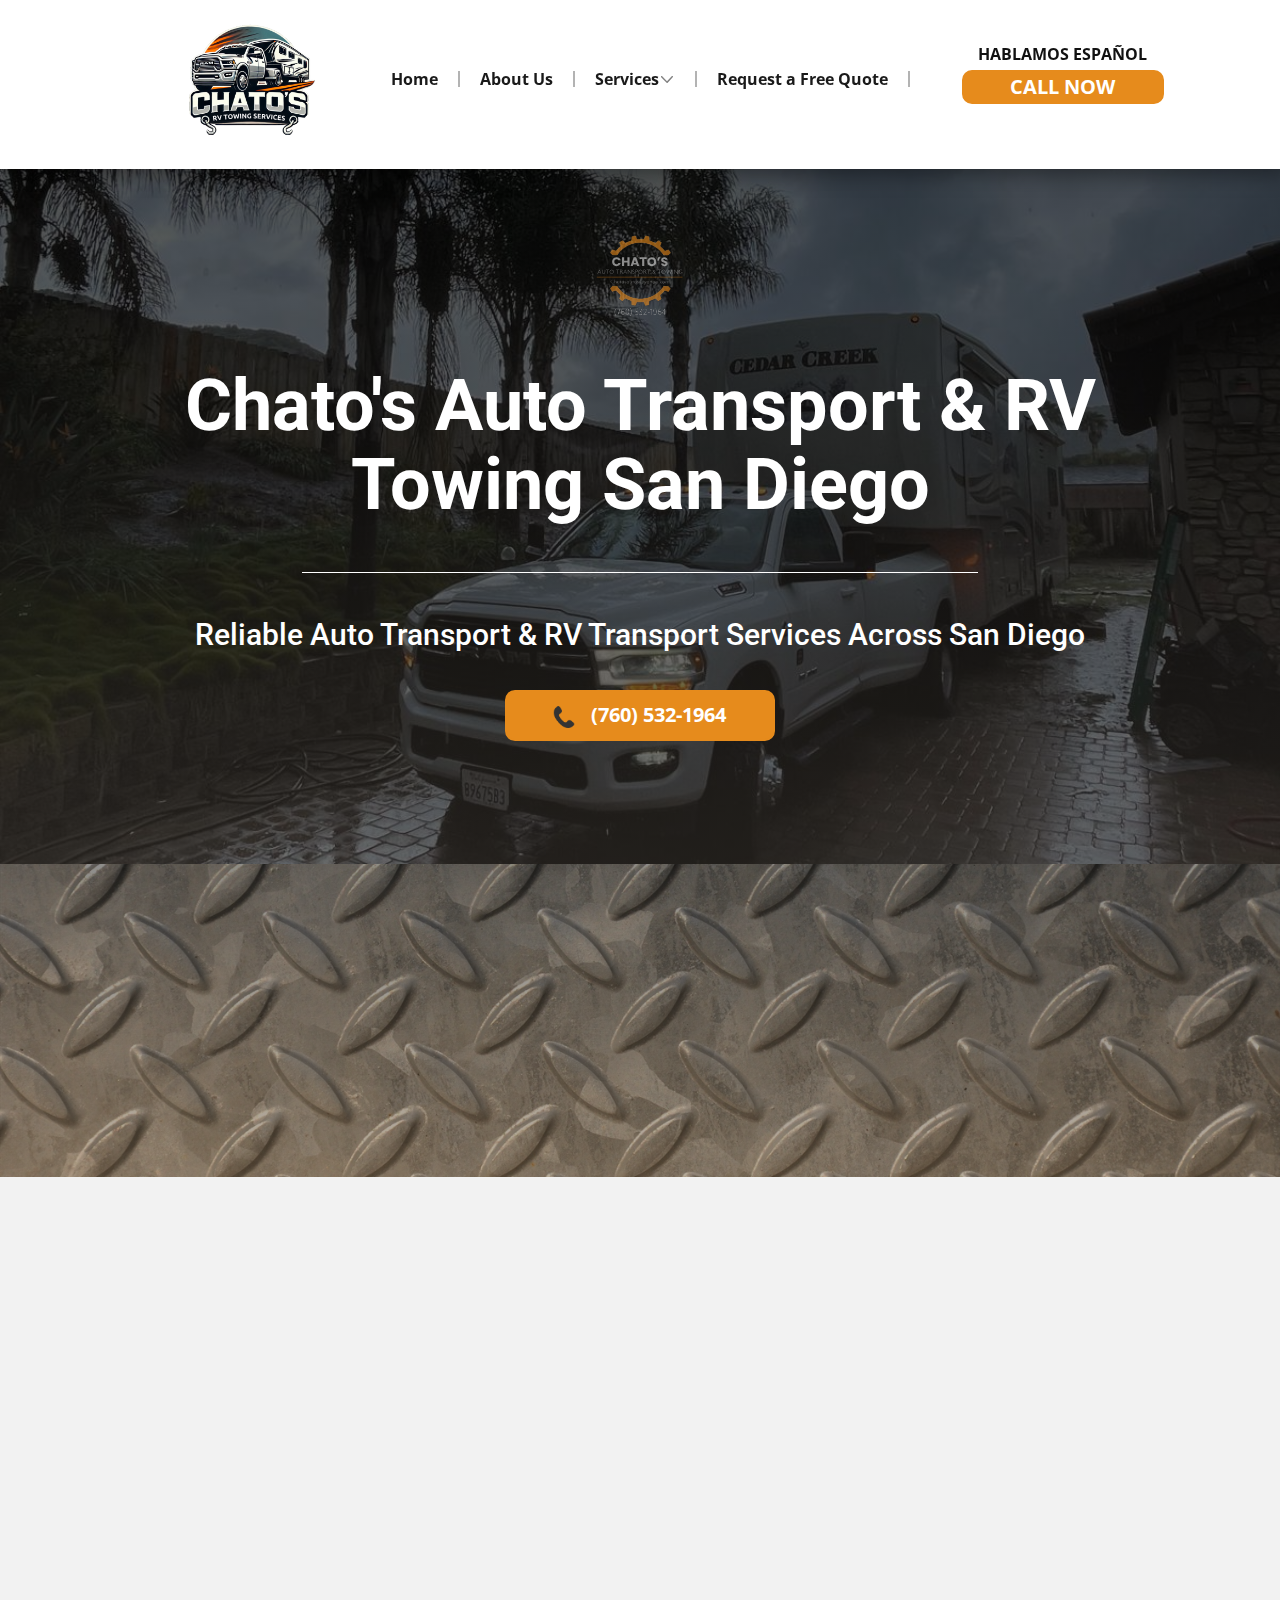
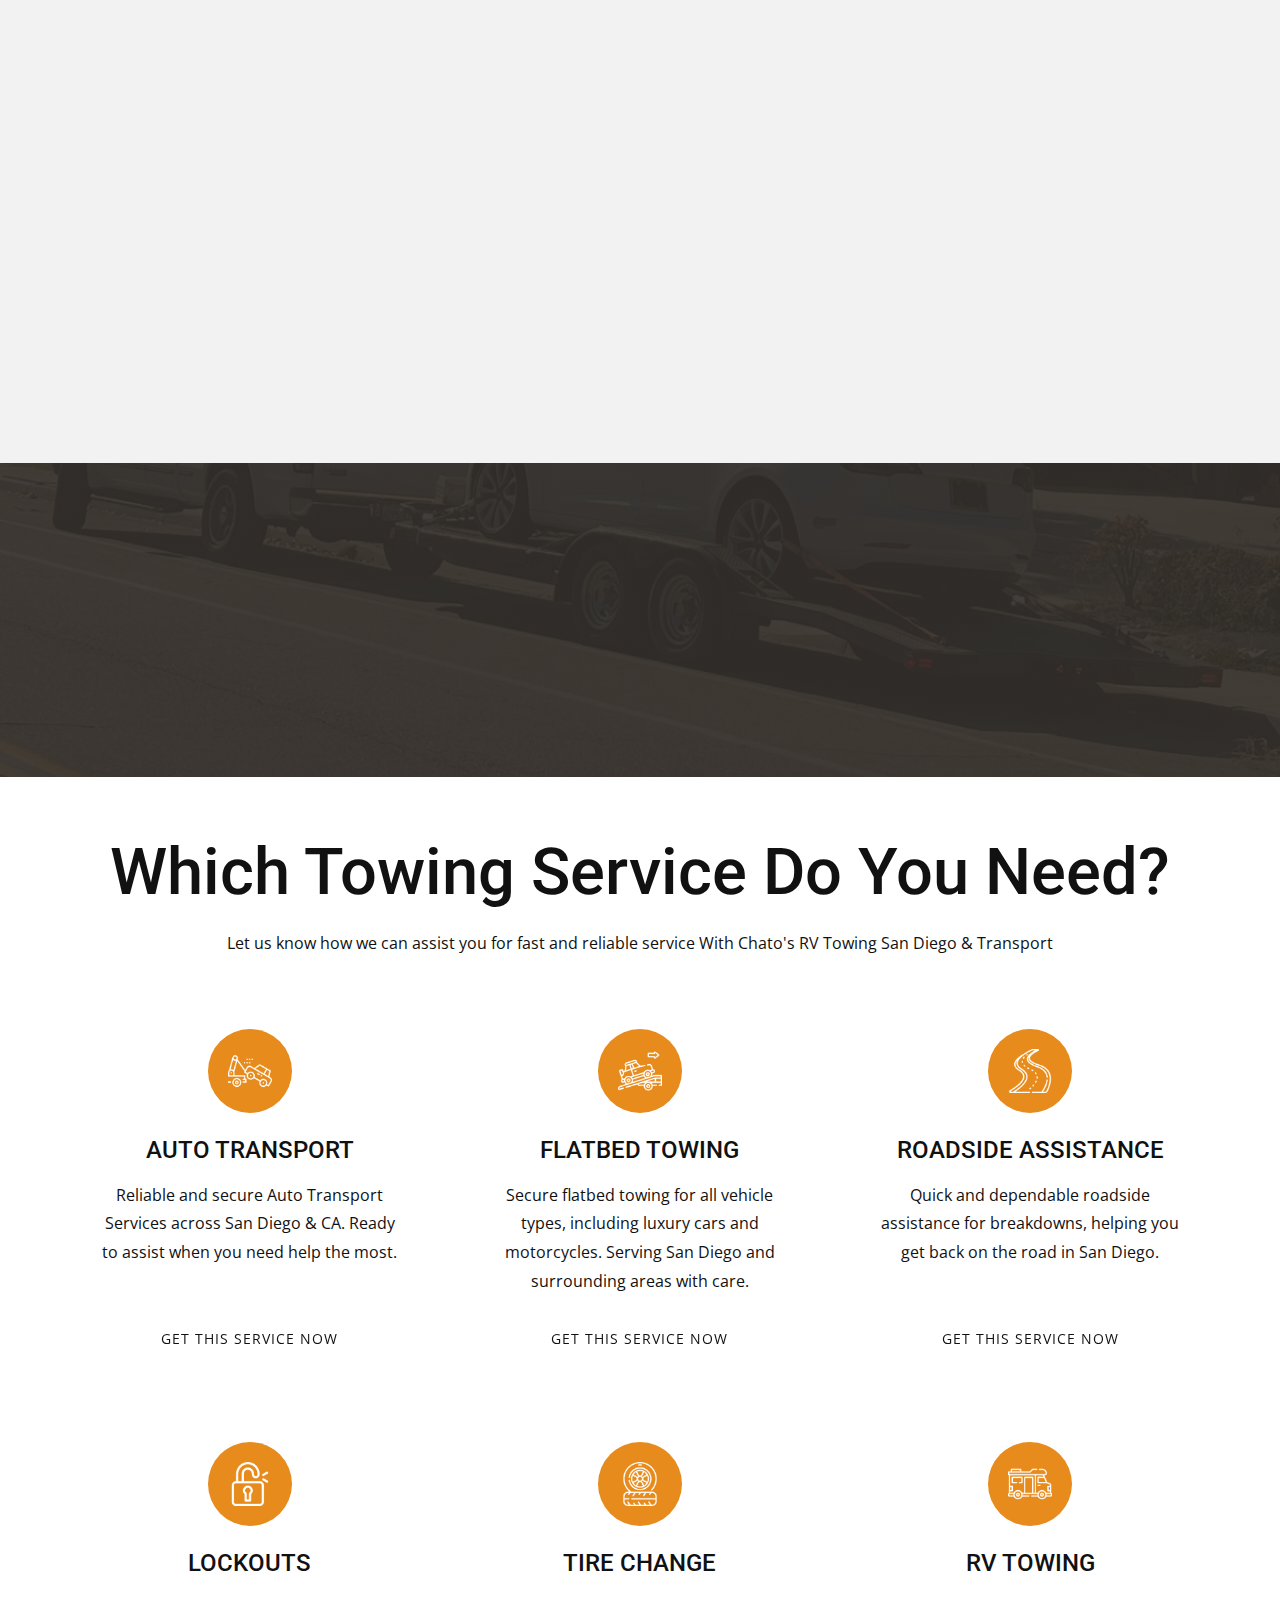
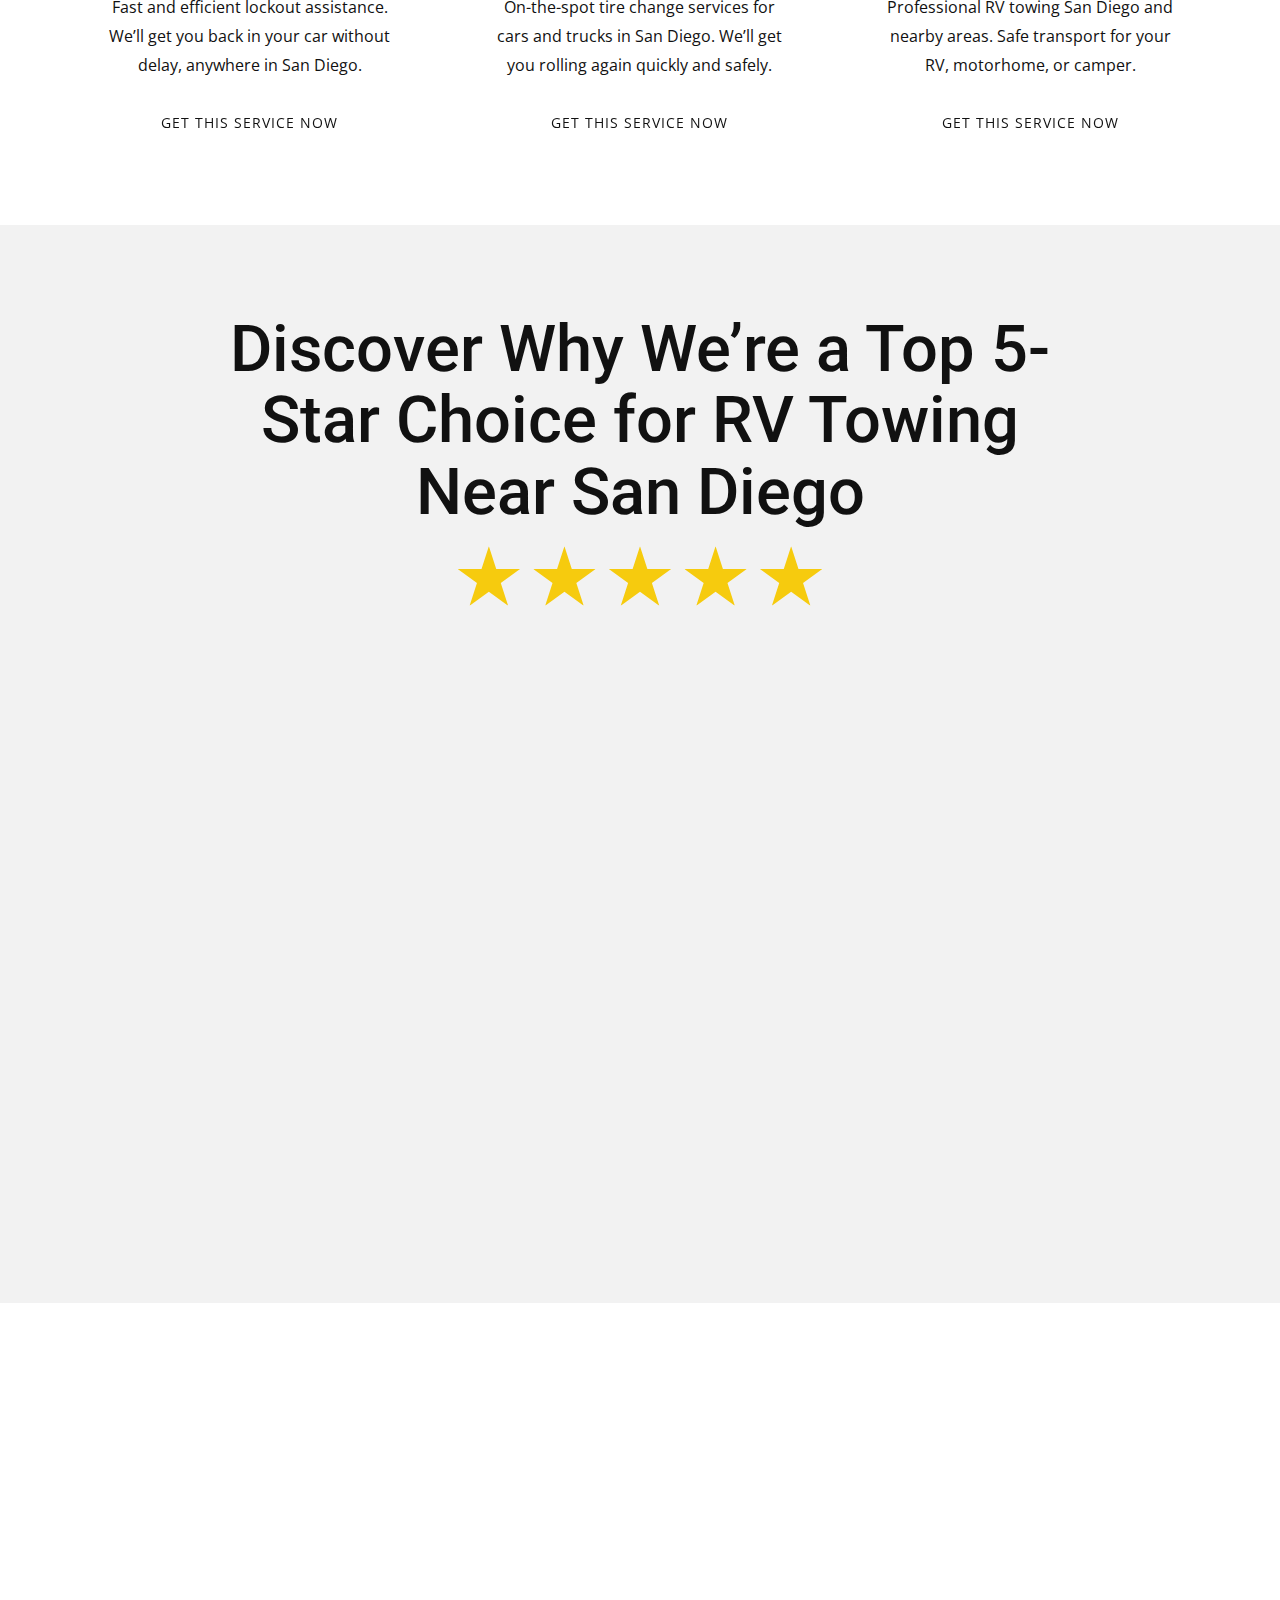
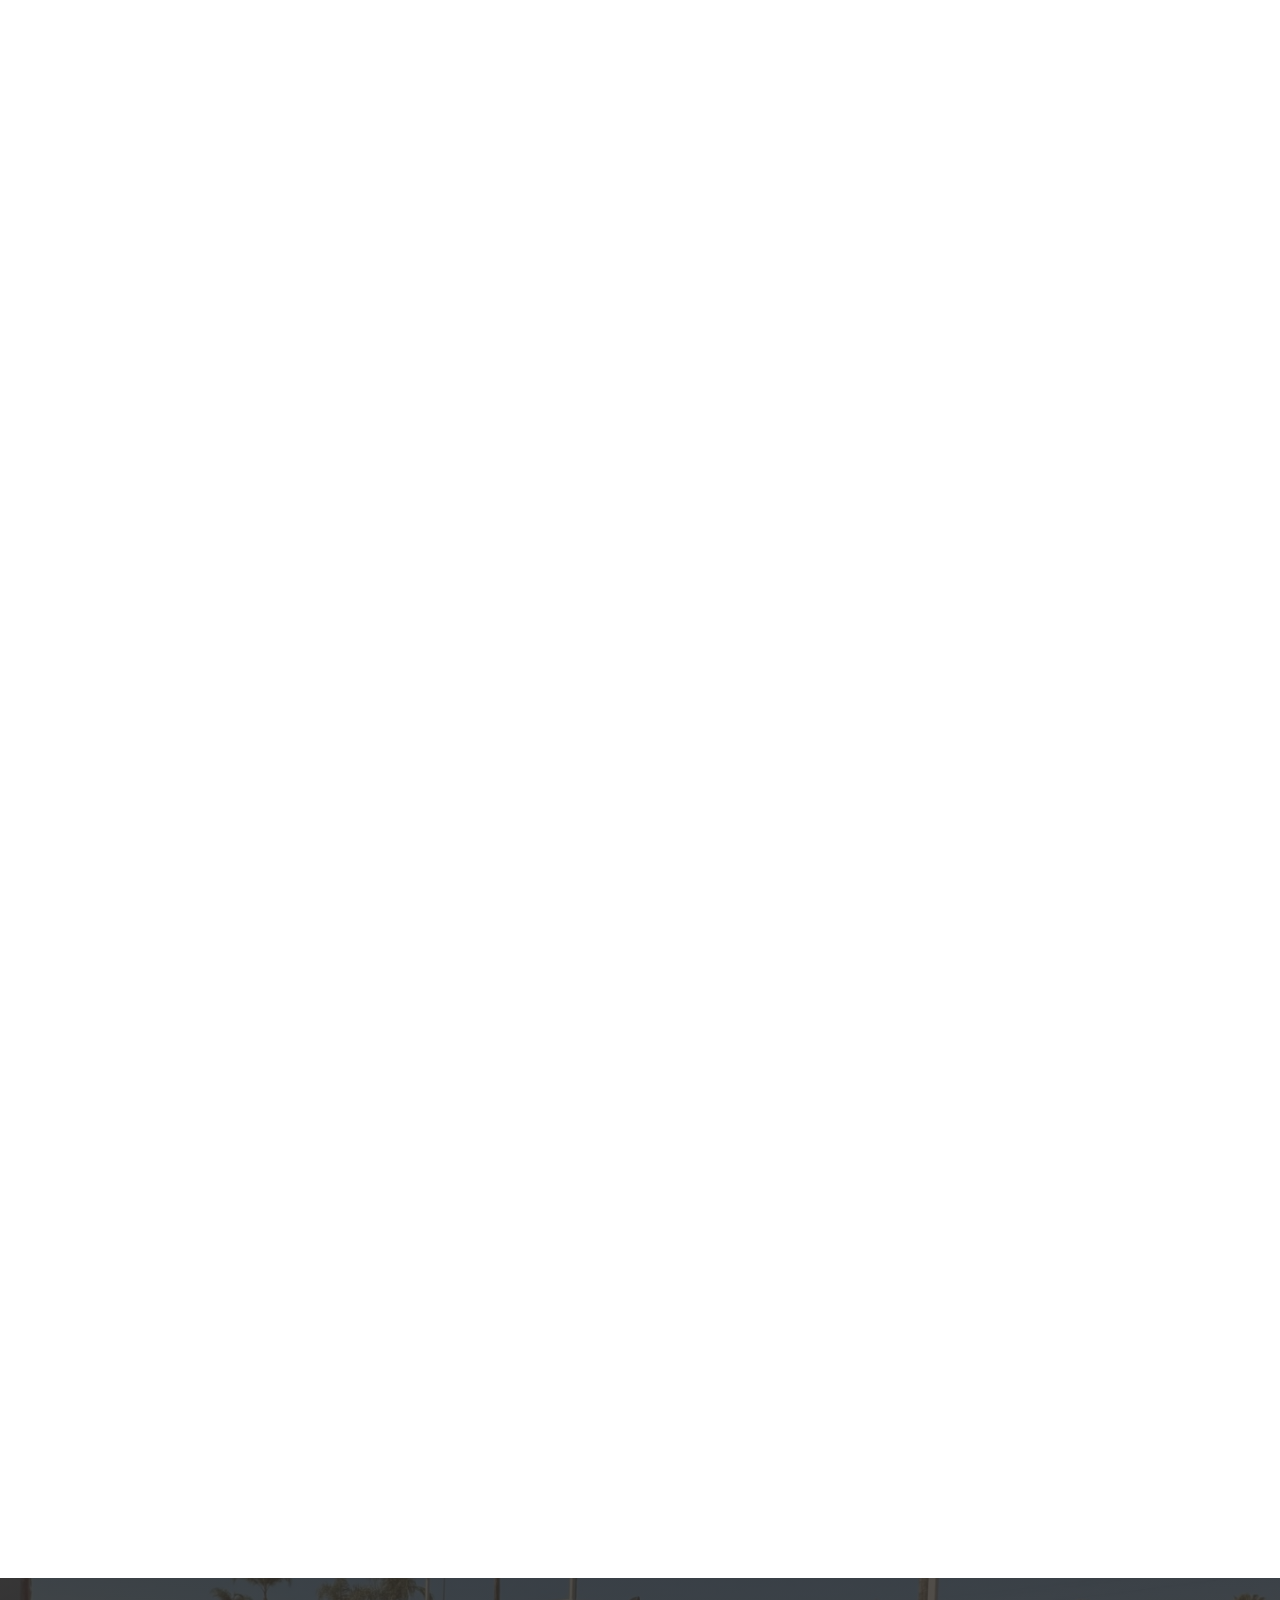
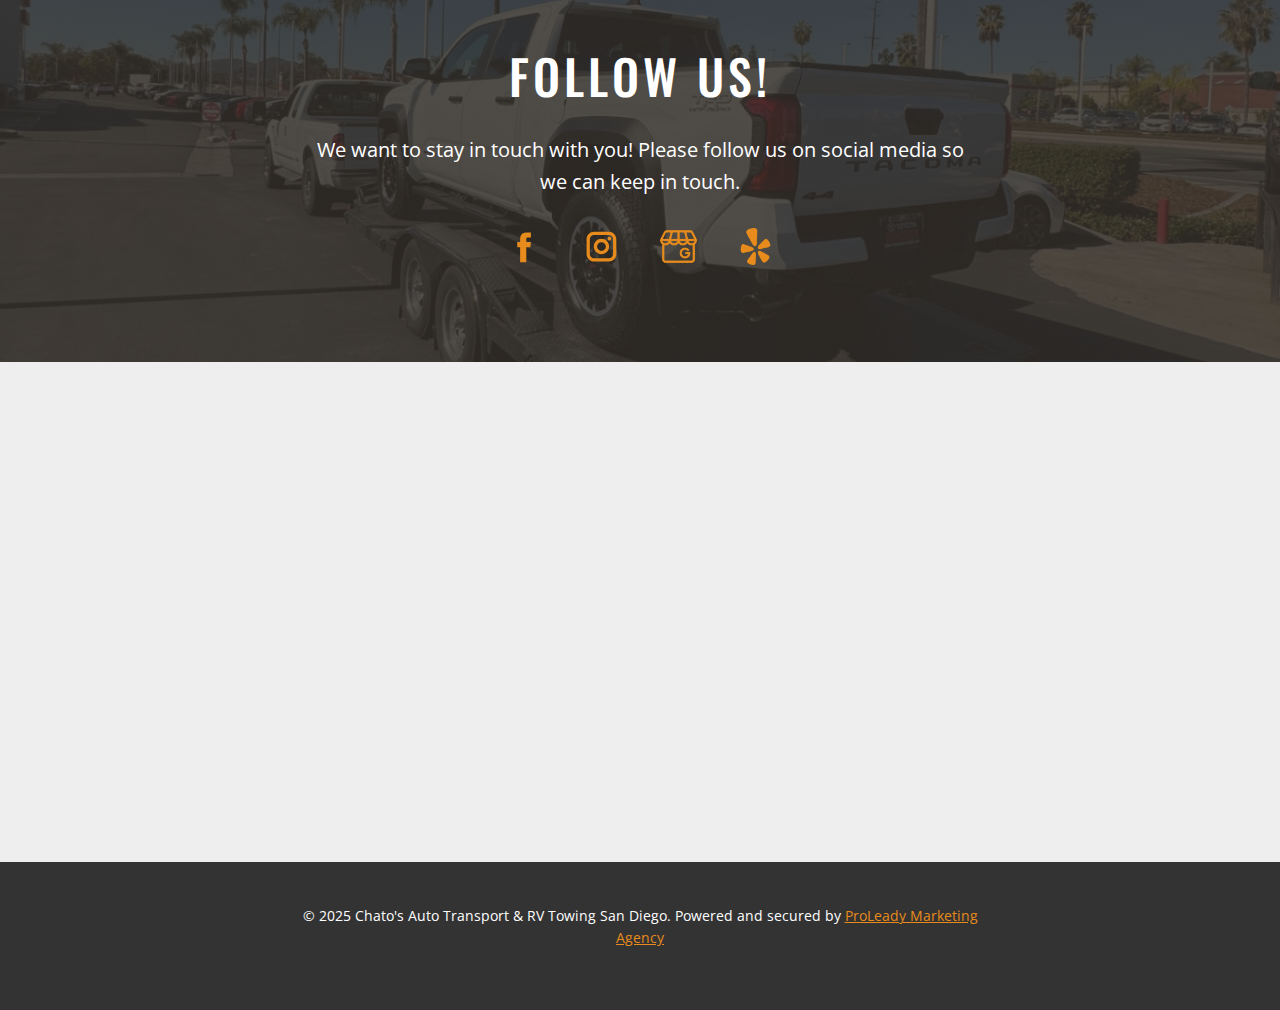
<file: index.html>
<!DOCTYPE html>
<html style="font-size: 16px;" lang="en-US"><head>
    <meta name="viewport" content="width=device-width, initial-scale=1.0">
    <meta charset="utf-8">
    <meta name="keywords" content="Chatos Towing San Diego, Chatos Auto Transport and RV Towing, Towing San Diego, RV Towing San Diego, rv mover san diego, rv towing sd, Auto Transport San Diego, Boat Towing San Diego, Emergency Towing San Diego, Local Towing Services, Roadside Assistance San Diego, RV Transport San Diego, Boat Transport San Diego, Car Towing San Diego, 24/7 Towing San Diego, Affordable Towing Services, Fast Towing San Diego, Motorhome Towing San Diego, Vehicle Towing San Diego, Emergency Roadside Assistance San Diego">
    <meta name="description" content="Need RV Towing in San Diego Or Auto Transport? Call Chatos Auto Transport And RV Towing San Diego at (760) 532-1964 for fast, secure transport for cars, RVs, and boats. Trusted SD local experts!">
    <title>Chatos Auto and RV Towing</title>
<script>
    function gdprConfirmed() {
        return true;
    }
    if (gdprConfirmed()) {
    document.write("\
    <!-- Google Tag Manager -->\
    <gascript>(function(w,d,s,l,i){w[l]=w[l]||[];w[l].push({'gtm.start':\
    new Date().getTime(),event:'gtm.js'});var f=d.getElementsByTagName(s)[0],\
    j=d.createElement(s),dl=l!='dataLayer'?'&l='+l:'';j.async=true;j.src=\
    'https://www.googletagmanager.com/gtm.js?id='+i+dl;f.parentNode.insertBefore(j,f);\
    })(window,document,'script','dataLayer','GTM-WKH4VDNV');</gascript>\
    <!-- End Google Tag Manager -->\
    ".replace(/gascript/g, 'script'));
    }
    </script>
    <link rel="stylesheet" href="nicepage.css" media="screen">
<link rel="stylesheet" href="index.css" media="screen">
    <script class="u-script" type="text/javascript" src="jquery.js" defer=""></script>
    <script class="u-script" type="text/javascript" src="nicepage.js" defer=""></script>
    <meta name="generator" content="ProLeady Agency By Bruce Arias">
    <meta name="referrer" content="origin">
    <meta property="og:title" content="Chatos Auto Transport and RV Towing">
    <meta property="og:description" content="Need Towing in San Diego? Chatos Auto Transport and RV Towing Delivers Fast, Reliable Towing for RVs, Cars, and Boats – Anytime, Anywhere
">
    <meta property="og:image" content="https://www.chatosrvtowingsd.com/images/WhatsAppImage2025-01-27at8.12.29AM.jpeg">
    <meta property="og:url" content="https://www.chatosrvtowingsd.com">
    <link rel="icon" href="images/favicon.png">
    
    
    
    
    
    
    
    
    
    
    
    <link id="u-page-google-font" rel="stylesheet" href="https://fonts.googleapis.com/css2?display=swap&amp;family=Roboto:ital,wght@0,100;0,200;0,300;0,400;0,500;0,600;0,700;0,800;0,900;1,100;1,200;1,300;1,400;1,500;1,600;1,700;1,800;1,900&amp;family=Open+Sans:ital,wght@0,300;0,400;0,500;0,600;0,700;0,800;1,300;1,400;1,500;1,600;1,700;1,800&amp;family=Ubuntu:ital,wght@0,300;0,400;0,500;0,700;1,300;1,400;1,500;1,700&amp;family=Oswald:wght@200;300;400;500;600;700">
    <script type="application/ld+json">{
		"@context": "http://schema.org",
		"@type": "Organization",
		"name": "Chatos Auto and RV Towing SD"
}</script>
    <meta name="theme-color" content="#e68b1c">
    <meta property="og:type" content="website">
  <script async="" src="https://www.googletagmanager.com/gtag/js?id=AW-16819927573"></script>
<script>
  window.dataLayer = window.dataLayer || [];
  function gtag(){dataLayer.push(arguments);}
  gtag('js', new Date());

  gtag('config', 'AW-16819927573');
</script>

<script>
  gtag('config', 'AW-16819927573/d32PCKyOvZkaEJX0rtQ-', {
    'phone_conversion_number': '(760) 532-1964'
  });
</script>


<script>(function(w,d,s,l,i){w[l]=w[l]||[];w[l].push({'gtm.start':
new Date().getTime(),event:'gtm.js'});var f=d.getElementsByTagName(s)[0],
j=d.createElement(s),dl=l!='dataLayer'?'&l='+l:'';j.async=true;j.src=
'https://www.googletagmanager.com/gtm.js?id='+i+dl;f.parentNode.insertBefore(j,f);
})(window,document,'script','dataLayer','GTM-WKH4VDNV');</script>

<script async="" src="https://www.googletagmanager.com/gtag/js?id=G-QWQ6XN5SZ8"></script>
<script>
  window.dataLayer = window.dataLayer || [];
  function gtag(){dataLayer.push(arguments);}
  gtag('js', new Date());

  gtag('config', 'G-QWQ6XN5SZ8');
</script>

<script type="application/ld+json">
{
  "@context": "https://schema.org",
  "@type": "LocalBusiness",
  "name": "Chato's Auto Transport & RV Towing",
  "image": "https://assets.nicepagecdn.com/a7c29543/6403542/images/IMG_0749.jpg", 
  "url": "https://chatosrvtowingsd.com",
  "telephone": "+17605321964",
  "address": {
    "@type": "PostalAddress",
    "streetAddress": "1572 Bear Valley Pkwy",
    "addressLocality": "Escondido",
    "addressRegion": "CA",
    "postalCode": "92027",
    "addressCountry": "US"
  },
  "geo": {
    "@type": "GeoCoordinates",
    "latitude": "33.117883",
    "longitude": "-117.086879"
  },
  "openingHours": "Mo-Su 08:00-20:00",
  "priceRange": "$",
  "areaServed": ["San Diego, CA", "Escondido, CA"],
  "description": "Chato's Auto Transport & RV Towing offers reliable towing services in San Diego, specializing in RV towing, auto transport, and roadside assistance.",
  "makesOffer": [
    {
      "@type": "Offer",
      "name": "RV Towing",
      "description": "Professional RV towing services in San Diego and surrounding areas.",
      "price": "Call for a quote"
    },
    {
      "@type": "Offer",
      "name": "Auto Transport",
      "description": "Safe and reliable auto transport services in Escondido and San Diego.",
      "price": "Call for a quote"
    },
    {
      "@type": "Offer",
      "name": "Roadside Assistance",
      "description": "24/7 emergency roadside assistance, including towing and jump-start services.",
      "price": "Call for a quote"
    }
  ]
}
</script>

<meta data-intl-tel-input-cdn-path="intlTelInput/"></head>
  <body data-home-page="Chatos-Auto-and-RV-Towing.html" data-home-page-title="Chatos Auto and RV Towing" data-path-to-root="./" data-include-products="false" class="u-body u-clearfix u-white u-xl-mode" data-lang="en"><!-- Google Tag Manager (noscript) -->
    <noscript><iframe src="https://www.googletagmanager.com/ns.html?id=GTM-WKH4VDNV" height="0" width="0" style="display:none;visibility:hidden"></iframe></noscript>
<!-- End Google Tag Manager (noscript) --><header class="u-box-shadow u-clearfix u-header u-sticky u-sticky-2265 u-white u-header" id="sec-3fd7"><div class="u-clearfix u-sheet u-sheet-1">
        <img class="u-image u-image-contain u-image-default u-preserve-proportions u-image-1" src="images/CHATOS-1.svg" alt="Chatos Auto and RV Towing San Diego" data-image-width="500" data-image-height="500" data-href="./" data-page-id="6393945" title="Chatos Auto and RV Towing">
        <p class="u-align-center-xs u-text u-text-default u-text-1">HABLAMOS ESPAÑOL</p>
        <nav class="u-dropdown-icon u-menu u-menu-dropdown u-offcanvas u-menu-1" data-responsive-from="MD" role="navigation">
          <div class="menu-collapse" style="font-size: 1rem; letter-spacing: 0px; font-weight: 700;">
            <a class="u-button-style u-custom-active-border-color u-custom-active-color u-custom-border u-custom-border-color u-custom-borders u-custom-hover-border-color u-custom-hover-color u-custom-left-right-menu-spacing u-custom-padding-bottom u-custom-text-active-color u-custom-text-color u-custom-text-hover-color u-custom-top-bottom-menu-spacing u-hamburger-link u-nav-link u-text-active-palette-1-base u-text-hover-palette-2-base u-hamburger-link-1" href="#" tabindex="-1" aria-label="Open menu" aria-controls="2c40">
              <svg class="u-svg-link" viewBox="0 0 24 24"><use xlink:href="#menu-hamburger"></use></svg>
              <svg class="u-svg-content" version="1.1" id="menu-hamburger" viewBox="0 0 16 16" x="0px" y="0px" xmlns:xlink="http://www.w3.org/1999/xlink" xmlns="http://www.w3.org/2000/svg"><g><rect y="1" width="16" height="2"></rect><rect y="7" width="16" height="2"></rect><rect y="13" width="16" height="2"></rect>
</g></svg>
            </a>
          </div>
          <div class="u-custom-menu u-nav-container">
            <ul class="u-nav u-spacing-0 u-unstyled u-nav-1" role="menubar"><li role="none" class="u-nav-item"><a role="menuitem" class="u-border-2 u-border-active-grey-30 u-border-grey-30 u-border-hover-grey-30 u-border-no-bottom u-border-no-left u-border-no-top u-button-style u-nav-link u-text-active-palette-2-base u-text-grey-90 u-text-hover-palette-2-base" href="./" style="padding: 0px 20px;">Home</a>
</li><li role="none" class="u-nav-item"><a tabindex="-1" role="menuitem" class="u-border-2 u-border-active-grey-30 u-border-grey-30 u-border-hover-grey-30 u-border-no-bottom u-border-no-left u-border-no-top u-button-style u-nav-link u-text-active-palette-2-base u-text-grey-90 u-text-hover-palette-2-base" href="./#About-us" data-page-id="6393945" style="padding: 0px 20px;">About Us</a>
</li><li role="none" class="u-nav-item"><a tabindex="-1" role="menuitem" class="u-border-2 u-border-active-grey-30 u-border-grey-30 u-border-hover-grey-30 u-border-no-bottom u-border-no-left u-border-no-top u-button-style u-nav-link u-text-active-palette-2-base u-text-grey-90 u-text-hover-palette-2-base" href="./#Services" data-page-id="6393945" aria-haspopup="true" style="padding: 0px 20px;">Services</a><div class="u-nav-popup"><ul role="menu" class="u-border-2 u-border-grey-30 u-h-spacing-20 u-nav u-unstyled u-v-spacing-5" aria-label="Services menu"><li role="none" class="u-nav-item"><a tabindex="-1" role="menuitem" class="u-button-style u-hover-palette-1-base u-nav-link u-white" href="./#Services" data-page-id="6393945">RV Towing</a>
</li><li role="none" class="u-nav-item"><a role="menuitem" class="u-button-style u-hover-palette-1-base u-nav-link u-white" href="Auto-Transport-San-Diego.html">Auto Transport</a>
</li><li role="none" class="u-nav-item"><a tabindex="-1" role="menuitem" class="u-button-style u-hover-palette-1-base u-nav-link u-white" href="./#Services" data-page-id="6393945">Roadside Assistance</a>
</li></ul>
</div>
</li><li role="none" class="u-nav-item"><a tabindex="-1" role="menuitem" class="u-border-2 u-border-active-grey-30 u-border-grey-30 u-border-hover-grey-30 u-border-no-bottom u-border-no-left u-border-no-top u-button-style u-nav-link u-text-active-palette-2-base u-text-grey-90 u-text-hover-palette-2-base" href="https://chatosrvtowingsd.com/#Contact-us" style="padding: 0px 20px;">Request a Free Quote</a>
</li></ul>
          </div>
          <div class="u-custom-menu u-nav-container-collapse" id="2c40" role="region" aria-label="Menu panel">
            <div class="u-black u-container-style u-inner-container-layout u-opacity u-opacity-95 u-sidenav">
              <div class="u-inner-container-layout u-sidenav-overflow">
                <div class="u-menu-close" tabindex="-1" aria-label="Close menu"></div>
                <ul class="u-align-center u-nav u-popupmenu-items u-unstyled u-nav-3" role="menubar"><li role="none" class="u-nav-item"><a role="menuitem" class="u-button-style u-nav-link" href="./">Home</a>
</li><li role="none" class="u-nav-item"><a tabindex="-1" role="menuitem" class="u-button-style u-nav-link" href="./#About-us" data-page-id="6393945">About Us</a>
</li><li role="none" class="u-nav-item"><a tabindex="-1" role="menuitem" class="u-button-style u-nav-link" href="./#Services" data-page-id="6393945" aria-haspopup="true">Services</a><div class="u-nav-popup"><ul role="menu" class="u-border-2 u-border-grey-30 u-h-spacing-20 u-nav u-unstyled u-v-spacing-5" aria-label="Services menu"><li role="none" class="u-nav-item"><a tabindex="-1" role="menuitem" class="u-button-style u-nav-link" href="./#Services" data-page-id="6393945">RV Towing</a>
</li><li role="none" class="u-nav-item"><a role="menuitem" class="u-button-style u-nav-link" href="Auto-Transport-San-Diego.html">Auto Transport</a>
</li><li role="none" class="u-nav-item"><a tabindex="-1" role="menuitem" class="u-button-style u-nav-link" href="./#Services" data-page-id="6393945">Roadside Assistance</a>
</li></ul>
</div>
</li><li role="none" class="u-nav-item"><a tabindex="-1" role="menuitem" class="u-button-style u-nav-link" href="https://chatosrvtowingsd.com/#Contact-us">Request a Free Quote</a>
</li></ul>
              </div>
            </div>
            <div class="u-black u-menu-overlay u-opacity u-opacity-70"></div>
          </div>
          <style class="menu-style">@media (max-width: 939px) {
                    [data-responsive-from="MD"] .u-nav-container {
                        display: none;
                    }
                    [data-responsive-from="MD"] .menu-collapse {
                        display: block;
                    }
                }</style>
        </nav>
        <a href="tel:(760) 532-1964" class="infinite u-active-white u-align-left u-border-2 u-border-active-palette-2-base u-border-hover-palette-2-base u-border-palette-2-base u-btn u-btn-round u-button-style u-hover-white u-palette-2-base u-radius u-text-active-black u-text-body-alt-color u-text-hover-black u-btn-1" data-animation-name="pulse" data-animation-duration="1000" data-animation-delay="0" data-animation-direction="">CALL NOW</a>
      </div></header>
    <section class="u-align-center u-clearfix u-container-align-center u-gradient u-image u-section-1" id="sec-db91" data-image-width="1200" data-image-height="1600">
      <div class="u-clearfix u-sheet u-sheet-1">
        <img class="u-image u-image-circle u-image-contain u-opacity u-opacity-60 u-preserve-proportions u-image-1" src="images/ChatosLogo.svg" alt="chatos towing san diego" data-image-width="180" data-image-height="180">
        <h1 class="u-text u-text-body-alt-color u-text-default u-text-1"> Chato's Auto Transport &amp; RV Towing San Diego</h1>
        <div class="u-border-1 u-border-white u-expanded-width-xs u-line u-line-horizontal u-line-1"></div>
        <h2 class="u-text u-text-body-alt-color u-text-default u-text-2"> Reliable Auto Transport &amp; RV Transport Services Across San Diego</h2>
        <a href="tel:(760) 532-1964" class="u-active-white u-align-left u-border-2 u-border-active-palette-2-base u-border-hover-palette-2-base u-border-palette-2-base u-btn u-btn-round u-button-style u-hover-white u-palette-2-base u-radius u-text-active-black u-text-body-alt-color u-text-hover-black u-btn-1"><span class="u-file-icon u-icon u-text-grey-80 u-icon-1"><img src="images/1257-b772a60c.png" alt=""></span> (760) 532-1964
        </a>
        <div class="u-clearfix u-custom-html u-expanded-width u-custom-html-1">
          <script type="application/ld+json"> {
  "@context": "https://schema.org",
  "@type": "LocalBusiness",
  "name": "Chato's Auto Transport & RV Towing",
  "image": "https://chatosrvtowingsd.com/logo.png", 
  "url": "https://chatosrvtowingsd.com",
  "telephone": "+17605321964",
  "address": {
    "@type": "PostalAddress",
    "streetAddress": "1572 Bear Valley Pkwy",
    "addressLocality": "Escondido",
    "addressRegion": "CA",
    "postalCode": "92027",
    "addressCountry": "US"
  },
  "geo": {
    "@type": "GeoCoordinates",
    "latitude": "33.117883",
    "longitude": "-117.086879"
  },
  "openingHours": "Mo-Su 08:00-20:00",
  "priceRange": "$",
  "areaServed": ["San Diego, CA", "Escondido, CA"],
  "description": "Chato's Auto Transport & RV Towing offers reliable towing services in San Diego, specializing in RV towing, auto transport, and roadside assistance.",
  "makesOffer": [
    {
      "@type": "Offer",
      "name": "RV Towing",
      "description": "Professional RV towing services in San Diego and surrounding areas.",
      "price": "Call for a quote"
    },
    {
      "@type": "Offer",
      "name": "Auto Transport",
      "description": "Safe and reliable auto transport services in Escondido and San Diego.",
      "price": "Call for a quote"
    },
    {
      "@type": "Offer",
      "name": "Roadside Assistance",
      "description": "24/7 emergency roadside assistance, including towing and jump-start services.",
      "price": "Call for a quote"
    }
  ]
} </script>
        </div>
      </div>
    </section>
    <section class="u-clearfix u-container-align-center u-gradient u-image u-section-2" id="sec-622a" data-image-width="4288" data-image-height="2848">
      <div class="u-clearfix u-sheet u-sheet-1">
        <div class="u-expanded-width u-list u-list-1">
          <div class="u-repeater u-repeater-1">
            <div class="u-align-left u-container-align-left u-container-style u-list-item u-repeater-item u-shape-rectangle u-list-item-1" data-animation-name="customAnimationIn" data-animation-duration="250" data-animation-delay="100">
              <div class="u-container-layout u-similar-container u-container-layout-1"><span class="u-align-center u-file-icon u-icon u-text-white u-icon-1" data-animation-name="customAnimationIn" data-animation-duration="250" data-animation-delay="100"><img src="images/1433677-526f8196.png" alt=""></span>
                <h5 class="u-align-center u-text u-text-body-alt-color u-text-1">
                  <a class="u-active-none u-border-none u-btn u-button-link u-button-style u-hover-none u-none u-text-body-alt-color u-text-hover-palette-1-base u-btn-1" href="Auto-Transport-San-Diego.html" data-page-id="928930404" title="Auto Transport San Diego">Auto Transport San Diego </a>
                </h5>
                <p class="u-align-center u-text u-text-body-alt-color u-text-2"> Fast, reliable Auto transport in San Diego &amp; All around CA</p>
              </div>
            </div>
            <div class="u-align-left u-container-align-left u-container-style u-list-item u-repeater-item u-shape-rectangle u-list-item-2" data-animation-name="customAnimationIn" data-animation-duration="250" data-animation-delay="100">
              <div class="u-container-layout u-similar-container u-container-layout-2"><span class="u-align-center u-file-icon u-icon u-text-white u-icon-2" data-animation-name="customAnimationIn" data-animation-duration="250" data-animation-delay="100"><img src="images/3347830-998fc2ce.png" alt=""></span>
                <h5 class="u-align-center u-text u-text-body-alt-color u-text-3">Flatbed Towing </h5>
                <p class="u-align-center u-text u-text-body-alt-color u-text-4"> Secure flatbed towing for all vehicle types across SoCal.<br>
                </p>
              </div>
            </div>
            <div class="u-align-left u-container-align-left u-container-style u-list-item u-repeater-item u-shape-rectangle u-list-item-3" data-animation-name="customAnimationIn" data-animation-duration="250" data-animation-delay="100">
              <div class="u-container-layout u-similar-container u-container-layout-3"><span class="u-align-center u-file-icon u-icon u-text-white u-icon-3" data-animation-name="customAnimationIn" data-animation-duration="250" data-animation-delay="100"><img src="images/465148-520fde67.png" alt=""></span>
                <h5 class="u-align-center u-text u-text-body-alt-color u-text-5">Roadside Assistance</h5>
                <p class="u-align-center u-text u-text-body-alt-color u-text-6"> Quick roadside help for flat tires, lockouts, and more in San Diego&nbsp;<br>
                </p>
              </div>
            </div>
            <div class="u-align-left u-container-align-left u-container-style u-list-item u-repeater-item u-shape-rectangle u-list-item-4" data-animation-name="customAnimationIn" data-animation-duration="250" data-animation-delay="100">
              <div class="u-container-layout u-similar-container u-container-layout-4"><span class="u-align-center u-file-icon u-icon u-text-white u-icon-4" data-animation-name="customAnimationIn" data-animation-duration="250" data-animation-delay="100"><img src="images/8154324-3f901182.png" alt=""></span>
                <h5 class="u-align-center u-text u-text-body-alt-color u-text-7">RV Towing​ San Diego</h5>
                <p class="u-align-center u-text u-text-body-alt-color u-text-8"> Safe, professional RV mover services in San Diego<br>
                  <br>
                </p>
              </div>
            </div>
          </div>
        </div>
      </div>
    </section>
    <section class="u-clearfix u-container-align-center u-grey-5 u-section-3" id="About-us">
      <div class="u-clearfix u-sheet u-valign-middle u-sheet-1">
        <div class="data-layout-selected u-clearfix u-expanded-width u-layout-wrap u-layout-wrap-1">
          <div class="u-layout" style="">
            <div class="u-layout-row" style="">
              <div class="u-container-style u-layout-cell u-size-37 u-layout-cell-1" data-animation-name="customAnimationIn" data-animation-duration="750" data-animation-delay="250">
                <div class="u-container-layout u-container-layout-1">
                  <h3 class="u-align-left u-text u-text-1" data-animation-name="customAnimationIn" data-animation-duration="750" data-animation-delay="250"> Professional RV Towing Service Near Me San Diego and Auto Transport in San Diego<br>
                  </h3>
                  <p class="u-align-left u-text u-text-2"> Chato’s Auto Transport &amp; RV Towing is San Diego’s trusted provider for reliable and secure vehicle transport services. We specialize in Auto Transport San Diego and RV Towing San Diego, ensuring safe, damage-free delivery anywhere in San Diego and beyond. Whether you need long-distance auto transport in San Diego, RV towing in San Diego, or luxury and classic car shipping, our skilled team is committed to handling your vehicle with precision and care. With years of experience serving the San Diego community, we guarantee fast, safe, and hassle-free transport</p>
                  <div class="u-expanded-width u-list u-list-1">
                    <div class="u-repeater u-repeater-1">
                      <div class="u-container-style u-list-item u-repeater-item">
                        <div class="u-container-layout u-similar-container u-container-layout-2">
                          <h5 class="u-align-left u-text u-text-3"> The #1 Auto Transport &amp; RV Towing Service in San Diego<br>
                          </h5>
                          <ul class="u-align-left u-custom-list u-text u-text-4">
                            <li style="padding-left: 5px;">
                              <div class="u-list-icon u-text-palette-2-light-1">
                                <div>✔</div>
                              </div> Expert RV Transport San Diego for All RV Sizes<br>
                            </li>
                            <li style="padding-left: 5px;">
                              <div class="u-list-icon u-text-palette-2-light-1">
                                <div>✔</div>
                              </div> Over +20 Years of Experience in Vehicle Transport
                            </li>
                            <li style="padding-left: 5px;">
                              <div class="u-list-icon u-text-palette-2-light-1">
                                <div>✔</div>
                              </div>
                            </li>
                            <li style="padding-left: 5px;">
                              <div class="u-list-icon u-text-palette-2-light-1">
                                <div>✔</div>
                              </div> Reliable Long-Distance Towing &amp; Car Shipping Across SoCal<br>
                            </li>
                            <li style="padding-left: 5px;">
                              <div class="u-list-icon u-text-palette-2-light-1">
                                <div>✔</div>
                              </div> Specialized in Luxury, Classic, and Dealer Auto Transport
                            </li>
                            <li style="padding-left: 5px;">
                              <div class="u-list-icon u-text-palette-2-light-1">
                                <div>✔</div>
                              </div> Fast, Safe, Door-to-Door Service<br>
                            </li>
                          </ul>
                        </div>
                      </div>
                    </div>
                  </div>
                  <h3 class="u-align-left u-text u-text-default u-text-5"> Call Now:&nbsp;<span class="u-text-palette-2-dark-1">
                      <a href="tel:(760) 532-1964" class="infinite u-active-none u-border-none u-btn u-button-link u-button-style u-hover-none u-none u-text-palette-2-base u-btn-1" data-animation-out="0"> (760) 532-1964</a></span>
                  </h3>
                </div>
              </div>
              <div class="u-container-style u-image u-layout-cell u-shape-rectangle u-size-23 u-uploaded-video u-image-1" data-animation-name="customAnimationIn" data-animation-duration="1250" data-animation-delay="0" data-image-width="1200" data-image-height="1599">
                <div class="u-container-layout u-container-layout-3"></div>
              </div>
            </div>
          </div>
        </div>
      </div>
    </section>
    <section class="u-clearfix u-container-align-center u-image u-shading u-section-4" id="sec-62be" data-image-width="1200" data-image-height="1600">
      <div class="u-clearfix u-sheet u-sheet-1">
        <div class="data-layout-selected u-clearfix u-expanded-width u-layout-wrap u-layout-wrap-1">
          <div class="u-layout">
            <div class="u-layout-row">
              <div class="u-align-left u-container-align-left u-container-style u-layout-cell u-left-cell u-size-40 u-layout-cell-1" data-animation-name="customAnimationIn" data-animation-duration="1000" data-animation-delay="300">
                <div class="u-container-layout u-valign-middle u-container-layout-1">
                  <h3 class="u-align-left u-custom-font u-font-ubuntu u-text u-text-1"> Get in Touch for Top-Quality Towing Services with Chato's RV Towing Near Me San Diego&nbsp;<br>
                  </h3>
                </div>
              </div>
              <div class="u-align-left u-container-align-center-lg u-container-align-center-md u-container-align-center-xl u-container-align-left u-container-align-left-sm u-container-align-left-xs u-container-style u-layout-cell u-right-cell u-size-20 u-layout-cell-2" data-animation-name="customAnimationIn" data-animation-duration="750" data-animation-delay="0">
                <div class="u-container-layout u-valign-middle u-container-layout-2">
                  <a href="./#sec-f7fc" data-page-id="6393945" class="u-active-palette-2-base u-align-center-lg u-align-center-md u-align-center-xl u-align-left-sm u-align-left-xs u-border-2 u-border-active-white u-border-hover-white u-border-white u-btn u-btn-round u-button-style u-hover-palette-2-base u-radius u-text-active-white u-text-body-color u-text-hover-white u-white u-btn-1">Contact us </a>
                </div>
              </div>
            </div>
          </div>
        </div>
      </div>
    </section>
    <section class="u-align-center u-clearfix u-container-align-center u-section-5" id="Services">
      <div class="u-clearfix u-sheet u-valign-middle u-sheet-1">
        <h2 class="u-align-center u-text u-text-default u-text-1"> Which Towing Service Do You Need?<br>
        </h2>
        <p class="u-align-center u-text u-text-default u-text-2"> Let us know how we can assist you for fast and reliable service With Chato's RV Towing San Diego &amp; Transport<br>
        </p>
        <div class="u-expanded-width u-layout-grid u-list u-list-1">
          <div class="u-repeater u-repeater-1">
            <div class="u-align-center u-container-align-center u-container-style u-list-item u-repeater-item u-video-cover" data-animation-name="" data-animation-duration="0" data-animation-delay="0" data-animation-direction="">
              <div class="u-container-layout u-similar-container u-valign-top u-container-layout-1"><span class="u-align-center u-file-icon u-icon u-icon-circle u-palette-2-base u-text-white u-icon-1"><img src="images/1367365-7402b82f.png" alt=""></span>
                <h4 class="u-align-center u-text u-text-3">
                  <a class="u-active-none u-border-none u-btn u-button-link u-button-style u-hover-none u-none u-text-body-color u-text-hover-palette-1-base u-btn-1" href="Auto-Transport-San-Diego.html" data-page-id="928930404" title="Auto Transport San Diego">AUTO TRANSPORT </a>
                </h4>
                <p class="u-align-center u-text u-text-default u-text-4"> Reliable and secure Auto Transport Services across San Diego &amp; CA. Ready to assist when you need help the most.<br>
                  <br>
                </p>
                <a href="./#Contact-us" data-page-id="6393945" class="infinite u-active-none u-align-center u-border-2 u-border-active-black u-border-hover-grey-75 u-border-no-left u-border-no-right u-border-no-top u-border-palette-2-base u-btn u-button-style u-hover-none u-none u-text-body-color u-btn-2" data-animation-name="pulse" data-animation-duration="1000" data-animation-delay="0" data-animation-direction="" title="Auto Transport San Diego"> get this service now</a>
              </div>
            </div>
            <div class="u-align-center u-container-align-center u-container-style u-list-item u-repeater-item u-video-cover" data-animation-name="" data-animation-duration="0" data-animation-delay="0" data-animation-direction="">
              <div class="u-container-layout u-similar-container u-valign-top u-container-layout-2"><span class="u-align-center u-file-icon u-icon u-icon-circle u-palette-2-base u-text-white u-icon-2"><img src="images/3347830-998fc2ce.png" alt=""></span>
                <h4 class="u-align-center u-text u-text-5">FLATBED TOWING </h4>
                <p class="u-align-center u-text u-text-default u-text-6"> Secure flatbed towing for all vehicle types, including luxury cars and motorcycles. Serving San Diego and surrounding areas with care.<br>
                </p>
                <a href="./#Contact-us" data-page-id="6393945" class="infinite u-active-none u-align-center u-border-2 u-border-active-black u-border-hover-grey-75 u-border-no-left u-border-no-right u-border-no-top u-border-palette-2-base u-btn u-button-style u-hover-none u-none u-text-body-color u-btn-3" data-animation-name="pulse" data-animation-duration="1000" data-animation-delay="0" data-animation-direction=""> get this service now</a>
              </div>
            </div>
            <div class="u-align-center u-container-align-center u-container-style u-list-item u-repeater-item u-video-cover" data-animation-name="" data-animation-duration="0" data-animation-delay="0" data-animation-direction="">
              <div class="u-container-layout u-similar-container u-valign-top u-container-layout-3"><span class="u-align-center u-file-icon u-icon u-icon-circle u-palette-2-base u-text-white u-icon-3"><img src="images/2554952-48855111.png" alt=""></span>
                <h4 class="u-align-center u-text u-text-7"> ROADSIDE ASSISTANCE</h4>
                <p class="u-align-center u-text u-text-default u-text-8"> Quick and dependable roadside assistance for breakdowns, helping you get back on the road in San Diego.<br>
                  <br>
                </p>
                <a href="./#Contact-us" data-page-id="6393945" class="infinite u-active-none u-align-center u-border-2 u-border-active-black u-border-hover-grey-75 u-border-no-left u-border-no-right u-border-no-top u-border-palette-2-base u-btn u-button-style u-hover-none u-none u-text-body-color u-btn-4" data-animation-name="pulse" data-animation-duration="1000" data-animation-delay="0" data-animation-direction=""> get this service now</a>
              </div>
            </div>
            <div class="u-align-center u-container-align-center u-container-style u-list-item u-repeater-item u-video-cover" data-animation-name="" data-animation-duration="0" data-animation-delay="0" data-animation-direction="">
              <div class="u-container-layout u-similar-container u-valign-top u-container-layout-4"><span class="u-align-center u-file-icon u-icon u-icon-circle u-palette-2-base u-text-white u-icon-4"><img src="images/193220-0a3d94f9.png" alt=""></span>
                <h4 class="u-align-center u-text u-text-9">LOCKOUTS</h4>
                <p class="u-align-center u-text u-text-default u-text-10"> Fast and efficient lockout assistance. We’ll get you back in your car without delay, anywhere in San Diego.<br>
                </p>
                <a href="./#Contact-us" data-page-id="6393945" class="infinite u-active-none u-align-center u-border-2 u-border-active-black u-border-hover-grey-75 u-border-no-left u-border-no-right u-border-no-top u-border-palette-2-base u-btn u-button-style u-hover-none u-none u-text-body-color u-btn-5" data-animation-name="pulse" data-animation-duration="1000" data-animation-delay="0" data-animation-direction=""> get this service now</a>
              </div>
            </div>
            <div class="u-align-center u-container-align-center u-container-style u-list-item u-repeater-item u-video-cover" data-animation-name="" data-animation-duration="0" data-animation-delay="0" data-animation-direction="">
              <div class="u-container-layout u-similar-container u-valign-top u-container-layout-5"><span class="u-align-center u-file-icon u-icon u-icon-circle u-palette-2-base u-text-white u-icon-5"><img src="images/4606838-4c164560.png" alt=""></span>
                <h4 class="u-align-center u-text u-text-11">TIRE CHANGE</h4>
                <p class="u-align-center u-text u-text-default u-text-12"> On-the-spot tire change services for cars and trucks in San Diego. We’ll get you rolling again quickly and safely.<br>
                </p>
                <a href="./#Contact-us" data-page-id="6393945" class="infinite u-active-none u-align-center u-border-2 u-border-active-black u-border-hover-grey-75 u-border-no-left u-border-no-right u-border-no-top u-border-palette-2-base u-btn u-button-style u-hover-none u-none u-text-body-color u-btn-6" data-animation-name="pulse" data-animation-duration="1000" data-animation-delay="0" data-animation-direction=""> get this service now</a>
              </div>
            </div>
            <div class="u-align-center u-container-align-center u-container-style u-list-item u-repeater-item u-video-cover" data-animation-name="" data-animation-duration="0" data-animation-delay="0" data-animation-direction="">
              <div class="u-container-layout u-similar-container u-valign-top u-container-layout-6"><span class="u-align-center u-file-icon u-icon u-icon-circle u-palette-2-base u-text-white u-icon-6"><img src="images/8154324-3f901182.png" alt=""></span>
                <h4 class="u-align-center u-text u-text-13">RV TOWING </h4>
                <p class="u-align-center u-text u-text-default u-text-14"> Professional RV towing San Diego and nearby areas. Safe transport for your RV, motorhome, or camper.<br>
                </p>
                <a href="./#Contact-us" data-page-id="6393945" class="infinite u-active-none u-align-center u-border-2 u-border-active-black u-border-hover-grey-75 u-border-no-left u-border-no-right u-border-no-top u-border-palette-2-base u-btn u-button-style u-hover-none u-none u-text-body-color u-btn-7" data-animation-name="pulse" data-animation-duration="1000" data-animation-delay="0" data-animation-direction=""> get this service now</a>
              </div>
            </div>
          </div>
        </div>
      </div>
    </section>
    <section class="u-clearfix u-grey-5 u-section-6" id="sec-f778">
      <div class="u-clearfix u-sheet u-sheet-1">
        <h2 class="u-align-center u-text u-text-1"> Discover Why We’re a Top 5-Star Choice for RV Towing Near San Diego<br>
        </h2>
        <img class="infinite u-image u-image-contain u-image-default u-image-1" src="images/5-Stars.svg" alt="" data-image-width="600" data-image-height="200" data-animation-name="pulse" data-animation-duration="1000" data-animation-delay="0" data-animation-direction="">
        <div class="data-layout-selected u-clearfix u-expanded-width u-layout-wrap u-layout-wrap-1">
          <div class="u-layout">
            <div class="u-layout-row">
              <div class="u-container-style u-layout-cell u-size-30 u-layout-cell-1" data-animation-name="customAnimationIn" data-animation-duration="1500" data-animation-delay="500">
                <div class="u-container-layout u-valign-top u-container-layout-1">
                  <div class="custom-expanded u-layout-grid u-list u-list-1">
                    <div class="u-repeater u-repeater-1">
                      <div class="u-container-style u-list-item u-repeater-item u-shape-rectangle u-list-item-1" data-animation-name="customAnimationIn" data-animation-duration="750" data-animation-delay="250">
                        <div class="u-container-layout u-similar-container u-valign-top u-container-layout-2"><span class="u-align-left u-icon u-icon-circle u-text-grey-80 u-white u-icon-1"><svg class="u-svg-link" preserveAspectRatio="xMidYMin slice" viewBox="0 0 351.128 351.128" style=""><use xlink:href="#svg-74d9"></use></svg><svg class="u-svg-content" viewBox="0 0 351.128 351.128" x="0px" y="0px" id="svg-74d9" style="enable-background:new 0 0 351.128 351.128;"><g><path d="M72.326,147.33c4.284-26.928,37.944-55.692,64.26-56.304c1.836,0,3.672-0.612,4.896-1.836   c1.224-0.612,2.448-1.224,3.06-3.06c9.18-17.136,4.284-30.6-11.016-41.616c-17.748-12.852-45.9,0-59.976,11.628   C38.054,85.518,1.946,136.313,3.782,184.662c-6.12,32.437-4.896,67.32,4.284,96.084c6.12,18.36,23.868,27.54,42.228,28.764   c18.36,1.225,56.304,6.732,72.828-4.283c16.524-11.017,17.748-32.437,19.584-50.796c1.836-20.196,7.344-58.141-9.792-74.053   C115.778,165.078,66.818,181.602,72.326,147.33z"></path><path d="M274.286,147.33c4.284-26.928,37.943-55.692,64.26-56.304c1.836,0,3.672-0.612,4.896-1.836   c1.225-0.612,2.448-1.224,3.061-3.06c9.18-17.136,4.284-30.6-11.016-41.616c-17.748-12.852-45.9,0-59.977,11.628   c-35.496,29.376-71.604,80.172-69.768,128.52c-6.12,32.437-4.896,67.32,4.283,96.084c6.12,18.36,23.868,27.54,42.229,28.764   c18.36,1.225,56.304,6.732,72.828-4.283c16.523-11.017,17.748-32.437,19.584-50.796c1.836-20.196,7.344-58.141-9.792-74.053   C317.738,165.078,268.166,181.602,274.286,147.33z"></path>
</g></svg></span>
                          <p class="u-align-justify u-text u-text-2"> Jose is amazing! He transported our 40' fifth wheel from Loomis to San Diego, then shipped it to Hawaii after an 8-hour drive. The whole process felt effortless, even though we never met in person. Jose kept us updated with photos and videos every step of the way. We felt like family! So grateful for his professionalism. MAHALO!</p>
                          <h5 class="u-align-left u-text u-text-3"> Sarasta M. - From Yelp</h5>
                        </div>
                      </div>
                      <div class="u-container-align-left u-container-style u-list-item u-repeater-item u-shape-rectangle u-list-item-2" data-animation-name="customAnimationIn" data-animation-duration="750" data-animation-delay="250">
                        <div class="u-container-layout u-similar-container u-valign-top u-container-layout-3"><span class="u-align-left u-icon u-icon-circle u-text-grey-80 u-white u-icon-2"><svg class="u-svg-link" preserveAspectRatio="xMidYMin slice" viewBox="0 0 351.128 351.128" style=""><use xlink:href="#svg-6d92"></use></svg><svg class="u-svg-content" viewBox="0 0 351.128 351.128" x="0px" y="0px" id="svg-6d92" style="enable-background:new 0 0 351.128 351.128;"><g><path d="M72.326,147.33c4.284-26.928,37.944-55.692,64.26-56.304c1.836,0,3.672-0.612,4.896-1.836   c1.224-0.612,2.448-1.224,3.06-3.06c9.18-17.136,4.284-30.6-11.016-41.616c-17.748-12.852-45.9,0-59.976,11.628   C38.054,85.518,1.946,136.313,3.782,184.662c-6.12,32.437-4.896,67.32,4.284,96.084c6.12,18.36,23.868,27.54,42.228,28.764   c18.36,1.225,56.304,6.732,72.828-4.283c16.524-11.017,17.748-32.437,19.584-50.796c1.836-20.196,7.344-58.141-9.792-74.053   C115.778,165.078,66.818,181.602,72.326,147.33z"></path><path d="M274.286,147.33c4.284-26.928,37.943-55.692,64.26-56.304c1.836,0,3.672-0.612,4.896-1.836   c1.225-0.612,2.448-1.224,3.061-3.06c9.18-17.136,4.284-30.6-11.016-41.616c-17.748-12.852-45.9,0-59.977,11.628   c-35.496,29.376-71.604,80.172-69.768,128.52c-6.12,32.437-4.896,67.32,4.283,96.084c6.12,18.36,23.868,27.54,42.229,28.764   c18.36,1.225,56.304,6.732,72.828-4.283c16.523-11.017,17.748-32.437,19.584-50.796c1.836-20.196,7.344-58.141-9.792-74.053   C317.738,165.078,268.166,181.602,274.286,147.33z"></path>
</g></svg></span>
                          <p class="u-align-justify u-text u-text-4"> Jose came highly recommended by another satisfied customer, and he did not disappoint! His professionalism, punctuality, and great pricing made moving my 36 ft fifth wheel a breeze. He expertly navigated a tough location and even backed it into the perfect spot at my home. Highly recommend!</p>
                          <h5 class="u-align-left u-text u-text-5"> Dale Birosh - From Google</h5>
                        </div>
                      </div>
                    </div>
                  </div>
                </div>
              </div>
              <div class="u-container-style u-layout-cell u-size-30 u-layout-cell-2">
                <div class="u-container-layout u-valign-top u-container-layout-4">
                  <div class="custom-expanded u-layout-grid u-list u-list-2">
                    <div class="u-repeater u-repeater-2">
                      <div class="u-container-style u-list-item u-repeater-item u-shape-rectangle u-list-item-3" data-animation-name="customAnimationIn" data-animation-duration="750" data-animation-delay="250">
                        <div class="u-container-layout u-similar-container u-valign-top u-container-layout-5"><span class="u-align-left u-icon u-icon-circle u-text-grey-80 u-white u-icon-3"><svg class="u-svg-link" preserveAspectRatio="xMidYMin slice" viewBox="0 0 351.128 351.128" style=""><use xlink:href="#svg-cd35"></use></svg><svg class="u-svg-content" viewBox="0 0 351.128 351.128" x="0px" y="0px" id="svg-cd35" style="enable-background:new 0 0 351.128 351.128;"><g><path d="M72.326,147.33c4.284-26.928,37.944-55.692,64.26-56.304c1.836,0,3.672-0.612,4.896-1.836   c1.224-0.612,2.448-1.224,3.06-3.06c9.18-17.136,4.284-30.6-11.016-41.616c-17.748-12.852-45.9,0-59.976,11.628   C38.054,85.518,1.946,136.313,3.782,184.662c-6.12,32.437-4.896,67.32,4.284,96.084c6.12,18.36,23.868,27.54,42.228,28.764   c18.36,1.225,56.304,6.732,72.828-4.283c16.524-11.017,17.748-32.437,19.584-50.796c1.836-20.196,7.344-58.141-9.792-74.053   C115.778,165.078,66.818,181.602,72.326,147.33z"></path><path d="M274.286,147.33c4.284-26.928,37.943-55.692,64.26-56.304c1.836,0,3.672-0.612,4.896-1.836   c1.225-0.612,2.448-1.224,3.061-3.06c9.18-17.136,4.284-30.6-11.016-41.616c-17.748-12.852-45.9,0-59.977,11.628   c-35.496,29.376-71.604,80.172-69.768,128.52c-6.12,32.437-4.896,67.32,4.283,96.084c6.12,18.36,23.868,27.54,42.229,28.764   c18.36,1.225,56.304,6.732,72.828-4.283c16.523-11.017,17.748-32.437,19.584-50.796c1.836-20.196,7.344-58.141-9.792-74.053   C317.738,165.078,268.166,181.602,274.286,147.33z"></path>
</g></svg></span>
                          <p class="u-align-justify u-text u-text-6"> Once again Chato's and Jose have come to our rescue. He was able to get my 33' fifth wheel out of my yard. A difficult feat for most but Jose did it with grace and speed. Thank you again, we are on our way to our future destination. Appreciate your time and your skill.<br>
                            <br>
                          </p>
                          <h5 class="u-align-left u-text u-text-7"> Monika M. - From Yelp</h5>
                        </div>
                      </div>
                      <div class="u-container-align-left u-container-style u-list-item u-repeater-item u-shape-rectangle u-list-item-4" data-animation-name="customAnimationIn" data-animation-duration="750" data-animation-delay="250">
                        <div class="u-container-layout u-similar-container u-valign-top u-container-layout-6"><span class="u-align-left u-icon u-icon-circle u-text-grey-80 u-white u-icon-4"><svg class="u-svg-link" preserveAspectRatio="xMidYMin slice" viewBox="0 0 351.128 351.128" style=""><use xlink:href="#svg-cc8f"></use></svg><svg class="u-svg-content" viewBox="0 0 351.128 351.128" x="0px" y="0px" id="svg-cc8f" style="enable-background:new 0 0 351.128 351.128;"><g><path d="M72.326,147.33c4.284-26.928,37.944-55.692,64.26-56.304c1.836,0,3.672-0.612,4.896-1.836   c1.224-0.612,2.448-1.224,3.06-3.06c9.18-17.136,4.284-30.6-11.016-41.616c-17.748-12.852-45.9,0-59.976,11.628   C38.054,85.518,1.946,136.313,3.782,184.662c-6.12,32.437-4.896,67.32,4.284,96.084c6.12,18.36,23.868,27.54,42.228,28.764   c18.36,1.225,56.304,6.732,72.828-4.283c16.524-11.017,17.748-32.437,19.584-50.796c1.836-20.196,7.344-58.141-9.792-74.053   C115.778,165.078,66.818,181.602,72.326,147.33z"></path><path d="M274.286,147.33c4.284-26.928,37.943-55.692,64.26-56.304c1.836,0,3.672-0.612,4.896-1.836   c1.225-0.612,2.448-1.224,3.061-3.06c9.18-17.136,4.284-30.6-11.016-41.616c-17.748-12.852-45.9,0-59.977,11.628   c-35.496,29.376-71.604,80.172-69.768,128.52c-6.12,32.437-4.896,67.32,4.283,96.084c6.12,18.36,23.868,27.54,42.229,28.764   c18.36,1.225,56.304,6.732,72.828-4.283c16.523-11.017,17.748-32.437,19.584-50.796c1.836-20.196,7.344-58.141-9.792-74.053   C317.738,165.078,268.166,181.602,274.286,147.33z"></path>
</g></svg></span>
                          <p class="u-align-justify u-text u-text-8"> My truck broke down while towing an RV, and after trying several companies, I found Chato's Towing from SD. Jose arrived on time, towed my truck and RV with ease, and was professional throughout. He truly saved the day!&nbsp;<br>
                            <br>
                          </p>
                          <h5 class="u-align-left u-text u-text-9"> L J - From Google</h5>
                        </div>
                      </div>
                    </div>
                  </div>
                </div>
              </div>
            </div>
          </div>
        </div>
      </div>
    </section>
    <section class="u-align-center u-clearfix u-container-align-center u-container-align-center-lg u-container-align-center-md u-container-align-center-sm u-container-align-center-xl u-section-7" id="Contact-us">
      <div class="u-clearfix u-sheet u-sheet-1">
        <div class="custom-expanded data-layout-selected u-clearfix u-expanded-width-lg u-expanded-width-md u-expanded-width-sm u-expanded-width-xl u-layout-wrap u-layout-wrap-1">
          <div class="u-gutter-0 u-layout">
            <div class="u-layout-row">
              <div class="u-align-left u-container-align-left u-container-style u-layout-cell u-shape-rectangle u-size-35 u-layout-cell-1">
                <div class="u-container-layout u-valign-top-xs u-container-layout-1">
                  <div class="custom-expanded u-clearfix u-custom-html u-expanded-width-lg u-expanded-width-md u-expanded-width-sm u-expanded-width-xl u-custom-html-1">
                    <iframe src="https://api.leadconnectorhq.com/widget/form/CIVEBJACqSieQtE8KUx9" style="width:100%;height:100%;border:none;border-radius:3px" id="inline-CIVEBJACqSieQtE8KUx9" data-layout="{'id':'INLINE'}" data-trigger-type="alwaysShow" data-trigger-value="" data-activation-type="alwaysActivated" data-activation-value="" data-deactivation-type="neverDeactivate" data-deactivation-value="" data-form-name="Chatos Form" data-height="1545" data-layout-iframe-id="inline-CIVEBJACqSieQtE8KUx9" data-form-id="CIVEBJACqSieQtE8KUx9" title="Chatos Form"></iframe>
                    <script src="https://link.msgsndr.com/js/form_embed.js"></script>
                  </div>
                </div>
              </div>
              <div class="u-container-align-right u-container-style u-layout-cell u-shape-rectangle u-size-25 u-layout-cell-2">
                <div class="u-container-layout u-container-layout-2">
                  <img class="u-expanded-width u-image u-image-round u-radius u-image-1" src="images/IMG_0749.jpg" data-image-width="680" data-image-height="510" data-animation-name="customAnimationIn" data-animation-duration="1500" data-animation-delay="500" alt="rv towing san diego, rv transport san diego, rv towing sd">
                </div>
              </div>
            </div>
          </div>
        </div>
        <div class="u-expanded-width u-list u-list-1">
          <div class="u-repeater u-repeater-1">
            <div class="u-align-left u-container-align-left u-container-style u-custom-item u-list-item u-palette-1-dark-3 u-radius u-repeater-item u-shape-round u-list-item-1" data-animation-name="bounceIn" data-animation-duration="1500" data-animation-direction="Right" data-animation-delay="500">
              <div class="u-container-layout u-similar-container u-container-layout-3">
                <h5 class="u-align-left u-text u-text-1"><span class="u-file-icon u-icon u-text-white" data-animation-name="" data-animation-duration="0" data-animation-delay="0" data-animation-direction=""><img src="images/31-de35359a.png" alt=""></span>&nbsp;Call Us<br>
                  <br>
                </h5>
                <ul class="u-align-left u-custom-item u-text u-text-2">
                  <li>
                    <a class="u-active-none u-border-none u-btn u-button-link u-button-style u-hover-none u-none u-text-palette-2-base u-btn-1" href="tel:(760) 532-1964"> (760) 532-1964</a>
                  </li>
                </ul>
              </div>
            </div>
            <div class="u-align-left u-container-align-left u-container-style u-custom-item u-list-item u-palette-1-dark-3 u-radius u-repeater-item u-shape-round u-list-item-2" data-animation-name="bounceIn" data-animation-duration="1500" data-animation-direction="Right" data-animation-delay="500">
              <div class="u-container-layout u-similar-container u-container-layout-4">
                <h5 class="u-align-left u-text u-text-3"><span class="u-file-icon u-icon u-text-white" data-animation-name="" data-animation-duration="0" data-animation-delay="0" data-animation-direction=""><img src="images/31-0f572cc8.png" alt=""></span> Chato’s RV Towing &amp; Auto Transport San Diego – Service Areas<br>
                </h5>
                <ul class="u-align-left u-custom-item u-text u-text-4">
                  <li>
                    <a href="Auto-Transport-San-Diego.html" data-page-id="928930404" class="u-active-none u-border-none u-btn u-button-link u-button-style u-hover-none u-none u-text-body-alt-color u-text-hover-palette-1-base u-btn-2" title="Auto Transport San Diego">San Diego Auto Transport</a>
                  </li>
                  <li>
                    <a href="./" data-page-id="6393945" class="u-active-none u-border-none u-btn u-button-link u-button-style u-hover-none u-none u-text-body-alt-color u-text-hover-palette-1-base u-btn-3" title="Chatos Auto and RV Towing">San Diego RV Towing</a>
                  </li>
                  <li>
                    <a href="RV-Towing-Temecula.html" data-page-id="34886067" class="u-active-none u-border-none u-btn u-button-link u-button-style u-hover-none u-none u-text-body-alt-color u-text-hover-palette-1-base u-btn-4"> Temecula RV Towing</a>
                  </li>
                  <li>
                    <a href="RV-Towing-Escondido.html" data-page-id="1213728271" class="u-active-none u-border-none u-btn u-button-link u-button-style u-hover-none u-none u-text-hover-palette-1-base u-text-white u-btn-5">Escondido RV Towing</a>
                  </li>
                  <li>
                    <a href="RV-transport-Imperial-Beach.html" data-page-id="1119705177" class="u-active-none u-border-none u-btn u-button-link u-button-style u-hover-none u-none u-text-body-alt-color u-text-hover-palette-1-base u-btn-6" title="RV transport Imperial Beach">Imperial Beach RV Towing</a>
                  </li>
                  <li>
                    <a href="RV-transport-Chula-Vista.html" data-page-id="78132448" class="u-active-none u-border-none u-btn u-button-link u-button-style u-hover-none u-none u-text-body-alt-color u-text-hover-palette-1-base u-btn-7" title="RV transport Chula Vista">Chula Vista RV Towing</a>
                  </li>
                  <li>
                    <a href="RV-Towing-El-Cajon.html" data-page-id="193103263" class="u-active-none u-border-none u-btn u-button-link u-button-style u-hover-none u-none u-text-body-alt-color u-text-hover-palette-1-base u-btn-8">El Cajon RV Towing</a>
                  </li>
                  <li>
                    <a href="RV-Towing-Oceanside.html" data-page-id="97605467" class="u-active-none u-border-none u-btn u-button-link u-button-style u-hover-none u-none u-text-body-alt-color u-text-hover-palette-1-base u-btn-9" title="RV Towing Oceanside">Oceanside RV Towing</a>
                  </li>
                  <li>Carlsbad RV Towing</li>
                  <li>La Mesa RV Towing</li>
                  <li>Poway RV Towing</li>
                </ul>
              </div>
            </div>
            <div class="u-align-left u-container-align-left u-container-style u-custom-item u-list-item u-palette-1-dark-3 u-radius u-repeater-item u-shape-round u-list-item-3" data-animation-name="bounceIn" data-animation-duration="1500" data-animation-direction="Right" data-animation-delay="500">
              <div class="u-container-layout u-similar-container u-container-layout-5">
                <h5 class="u-align-left u-text u-text-5"><span class="u-file-icon u-icon u-text-white" data-animation-name="" data-animation-duration="0" data-animation-delay="0" data-animation-direction=""><img src="images/31-21b799be.png" alt=""></span>&nbsp;​Operating Hours<br>
                  <br>
                </h5>
                <ul class="u-align-left u-custom-item u-text u-text-6">
                  <li> Chato's Towing in San Diego is open daily from 6:00 AM to 8:00 PM, ready to assist with all your towing and transport needs across San Diego</li>
                </ul>
              </div>
            </div>
          </div>
        </div>
      </div>
    </section>
    <section class="skrollable u-align-center u-clearfix u-container-align-center u-image u-shading u-section-8" id="carousel_ef3d">
      <div class="u-clearfix u-sheet u-sheet-1">
        <h2 class="u-custom-font u-font-oswald u-text u-text-white u-text-1">Follow Us!</h2>
        <p class="u-large-text u-text u-text-variant u-text-2">We want to stay in touch with&nbsp;you!&nbsp;Please follow us&nbsp;on&nbsp;social media&nbsp;so we can keep in touch.</p>
        <div class="u-social-icons u-social-icons-1">
          <a class="u-social-url" target="_blank" href="https://www.facebook.com/chatosautotransportandtowing/" title="Facebook"><span class="u-icon u-icon-circle u-social-facebook u-social-icon u-text-palette-1-base u-icon-1"><svg class="u-svg-link" preserveAspectRatio="xMidYMin slice" viewBox="0 0 112 112" style=""><use xlink:href="#svg-f107"></use></svg><svg x="0px" y="0px" viewBox="0 0 112 112" id="svg-f107" class="u-svg-content"><path d="M75.5,28.8H65.4c-1.5,0-4,0.9-4,4.3v9.4h13.9l-1.5,15.8H61.4v45.1H42.8V58.3h-8.8V42.4h8.8V32.2 c0-7.4,3.4-18.8,18.8-18.8h13.8v15.4H75.5z"></path></svg></span>
          </a>
          <a class="u-social-url" target="_blank" href="https://www.instagram.com/chatos.rv.towing" title="(Select Page)"><span class="u-icon u-icon-circle u-social-icon u-social-instagram u-text-palette-1-base u-icon-2"><svg class="u-svg-link" preserveAspectRatio="xMidYMin slice" viewBox="0 0 112 112" style=""><use xlink:href="#svg-4718"></use></svg><svg x="0px" y="0px" viewBox="0 0 112 112" id="svg-4718" class="u-svg-content"><path d="M55.9,32.9c-12.8,0-23.2,10.4-23.2,23.2s10.4,23.2,23.2,23.2s23.2-10.4,23.2-23.2S68.7,32.9,55.9,32.9z M55.9,69.4c-7.4,0-13.3-6-13.3-13.3c-0.1-7.4,6-13.3,13.3-13.3s13.3,6,13.3,13.3C69.3,63.5,63.3,69.4,55.9,69.4z"></path><path d="M79.7,26.8c-3,0-5.4,2.5-5.4,5.4s2.5,5.4,5.4,5.4c3,0,5.4-2.5,5.4-5.4S82.7,26.8,79.7,26.8z"></path><path d="M78.2,11H33.5C21,11,10.8,21.3,10.8,33.7v44.7c0,12.6,10.2,22.8,22.7,22.8h44.7c12.6,0,22.7-10.2,22.7-22.7 V33.7C100.8,21.1,90.6,11,78.2,11z M91,78.4c0,7.1-5.8,12.8-12.8,12.8H33.5c-7.1,0-12.8-5.8-12.8-12.8V33.7 c0-7.1,5.8-12.8,12.8-12.8h44.7c7.1,0,12.8,5.8,12.8,12.8V78.4z"></path></svg></span>
          </a>
          <a class="u-social-url" target="_blank" data-type="Custom" title="Google" href="https://g.co/kgs/ThQvuS8"><span class="u-file-icon u-icon u-social-custom u-social-icon u-text-palette-1-base u-icon-3"><img src="images/2991245-5edae85d.png" alt=""></span>
          </a>
          <a class="u-social-url" target="_blank" data-type="Custom" title="Chato's Yelp" href="https://www.yelp.com/biz/chatos-auto-transport-and-towing-escondido-4"><span class="u-file-icon u-icon u-social-custom u-social-icon u-text-palette-1-base u-icon-4"><img src="images/6124987-2a27090e.png" alt=""></span>
          </a>
        </div>
      </div>
    </section>
    <section class="u-clearfix u-grey-light-2 u-typography-custom-page-typography-12--Map u-section-9" id="sec-8e5b">
      <div class="u-absolute-hcenter u-expanded u-grey-light-2 u-map">
        <div class="embed-responsive">
          <iframe class="embed-responsive-item" src="https://maps.google.com/maps?output=embed&amp;q=San%20Diego&amp;z=10&amp;t=m" data-map="[base64]"></iframe>
        </div>
      </div>
    </section>
    
    
    
    <footer class="u-align-center u-clearfix u-container-align-center u-footer u-grey-80 u-footer" id="sec-75cc"><div class="u-clearfix u-sheet u-sheet-1">
        <p class="u-small-text u-text u-text-variant u-text-1"> © 2025 Chato's Auto Transport &amp; RV Towing San Diego. Powered and secured by <a href="https://proleadyagency.com/" class="u-active-none u-border-none u-btn u-button-link u-button-style u-hover-none u-none u-text-palette-1-base u-btn-1" target="_blank">ProLeady Marketing Agency</a>
        </p>
      </div></footer>
  
</body></html>
</file>
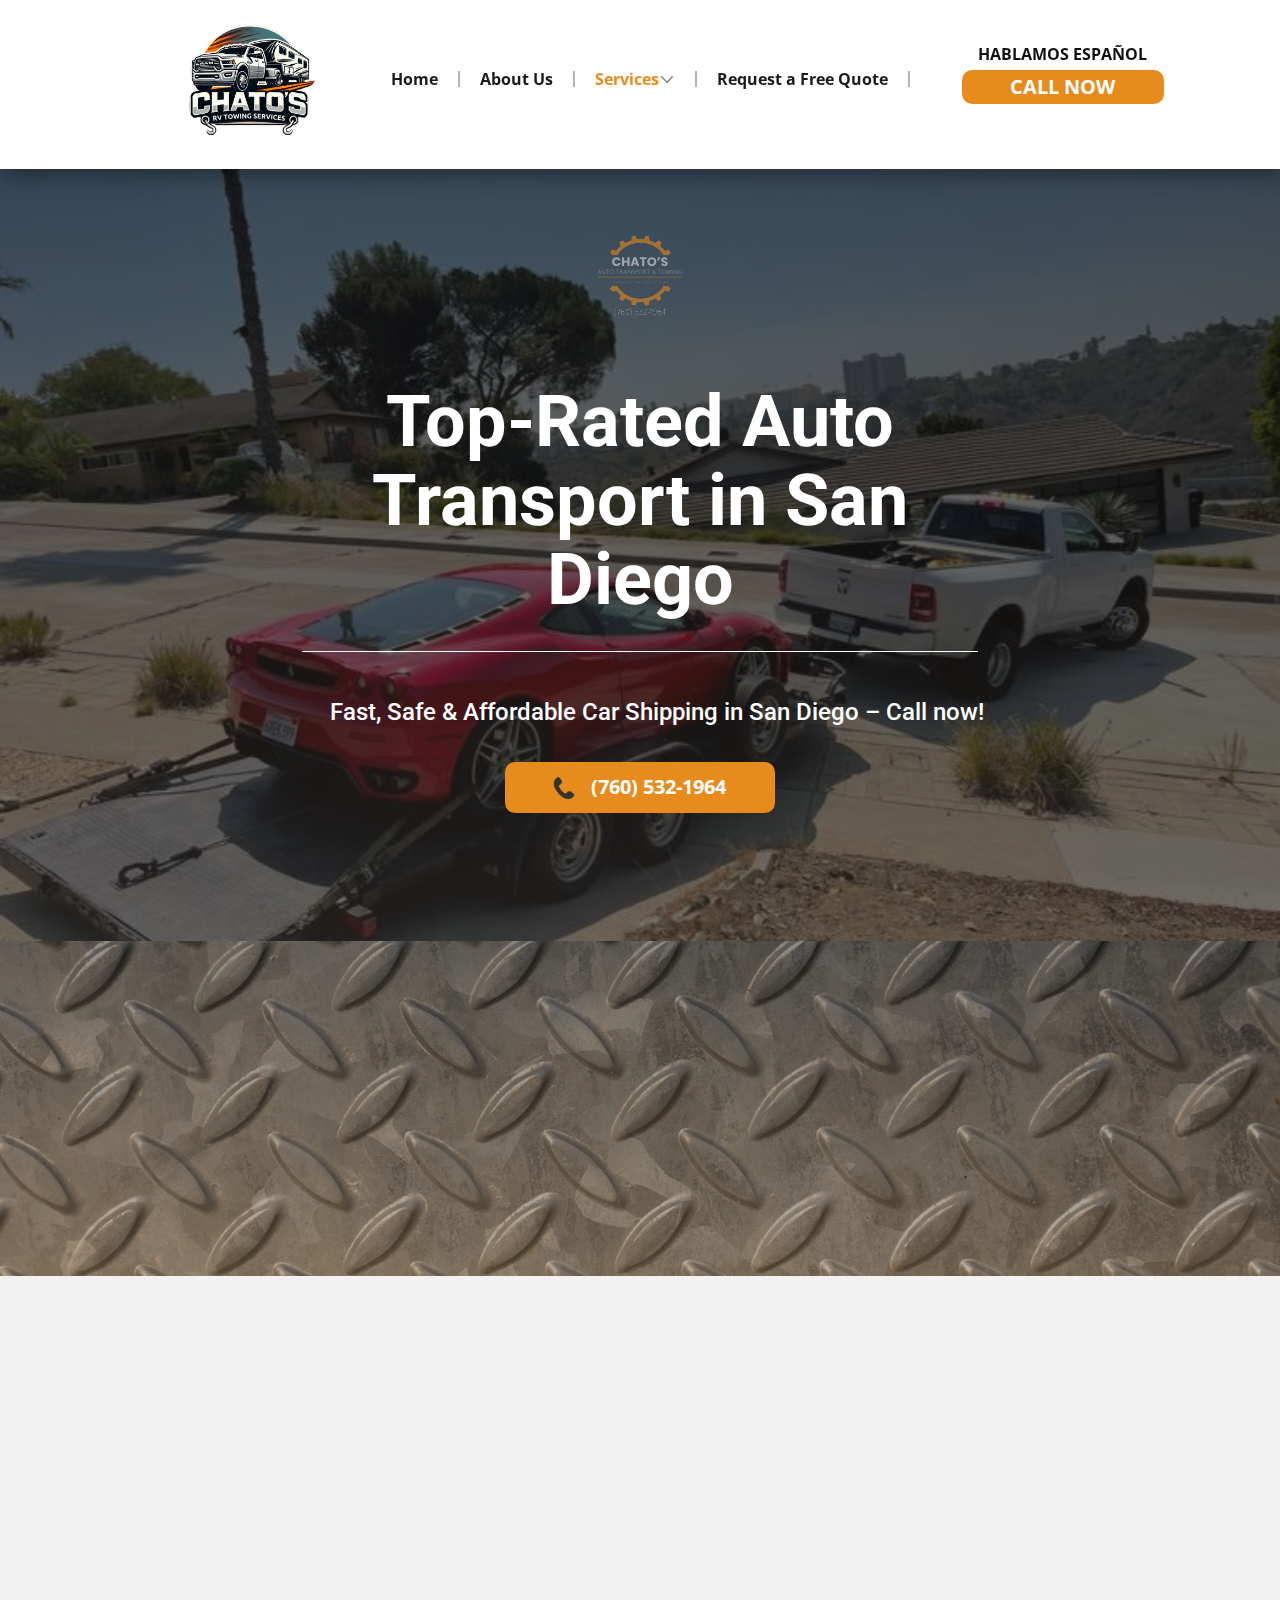
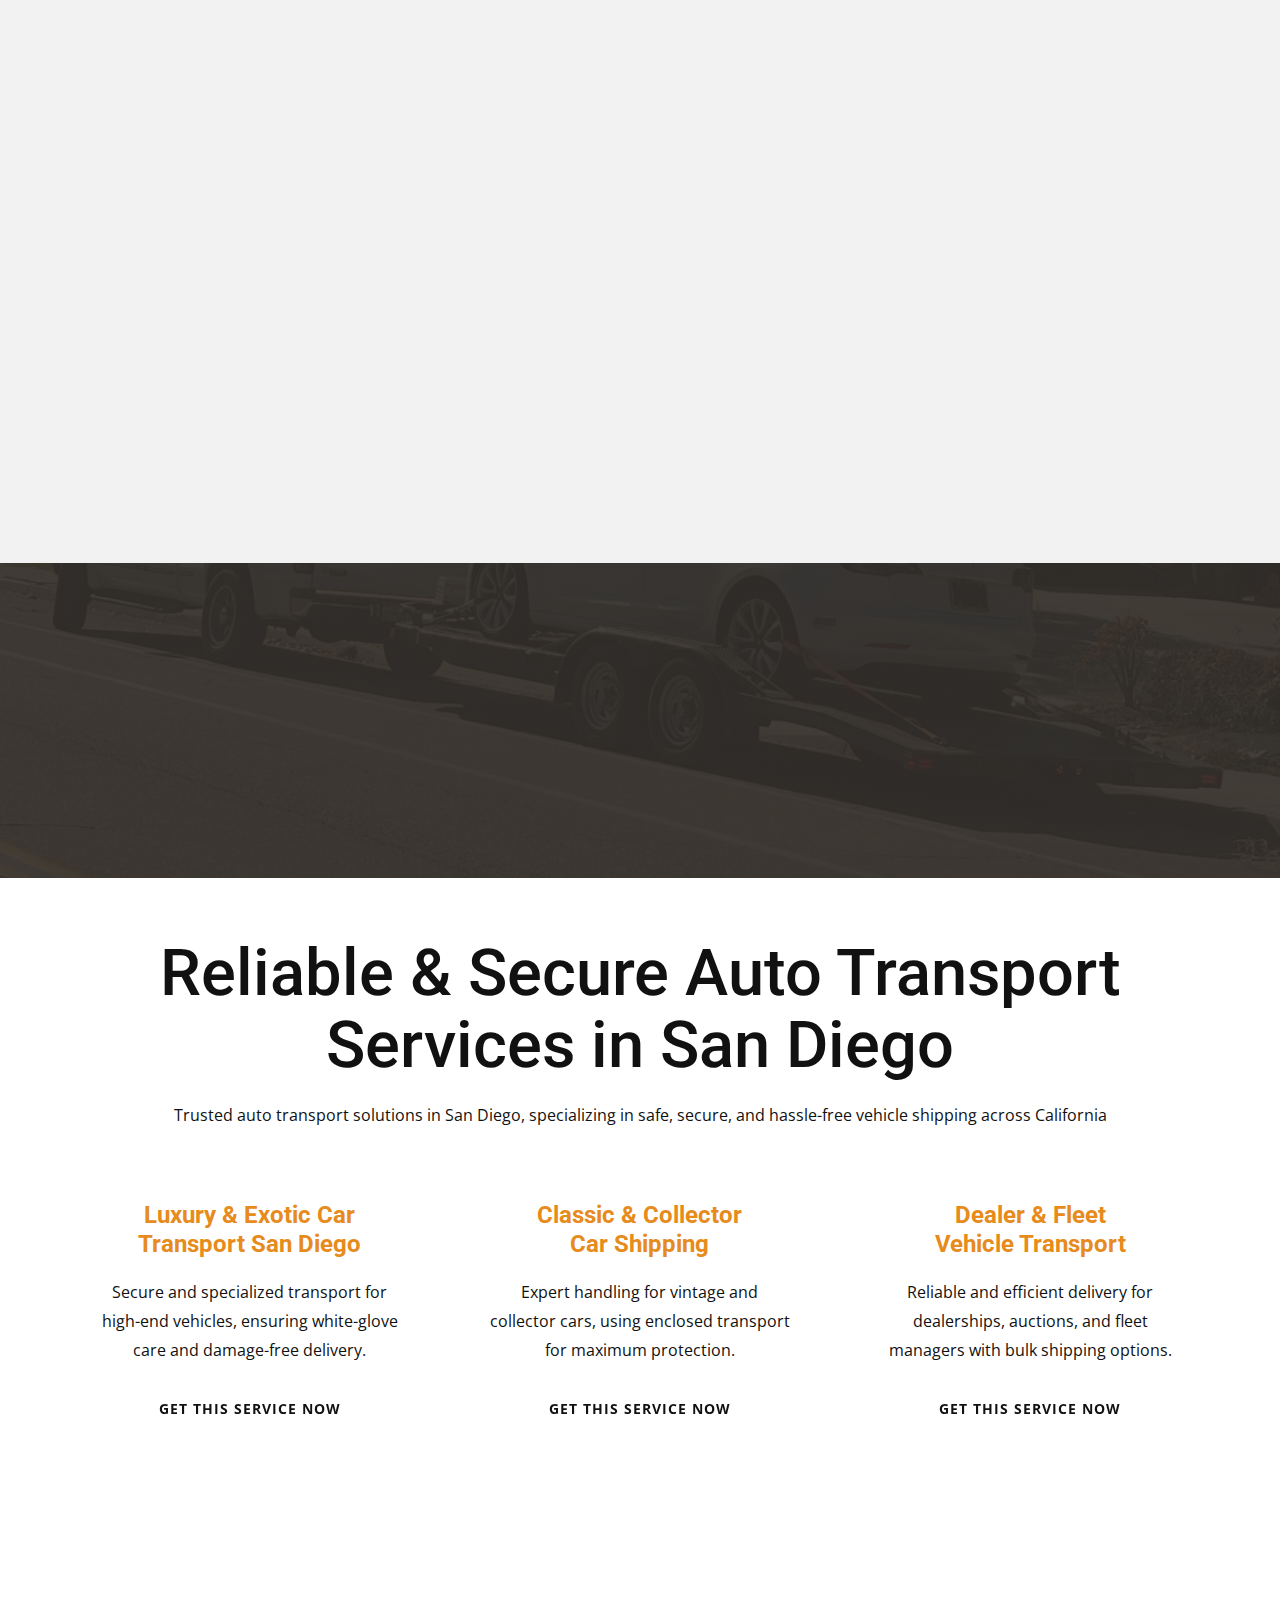
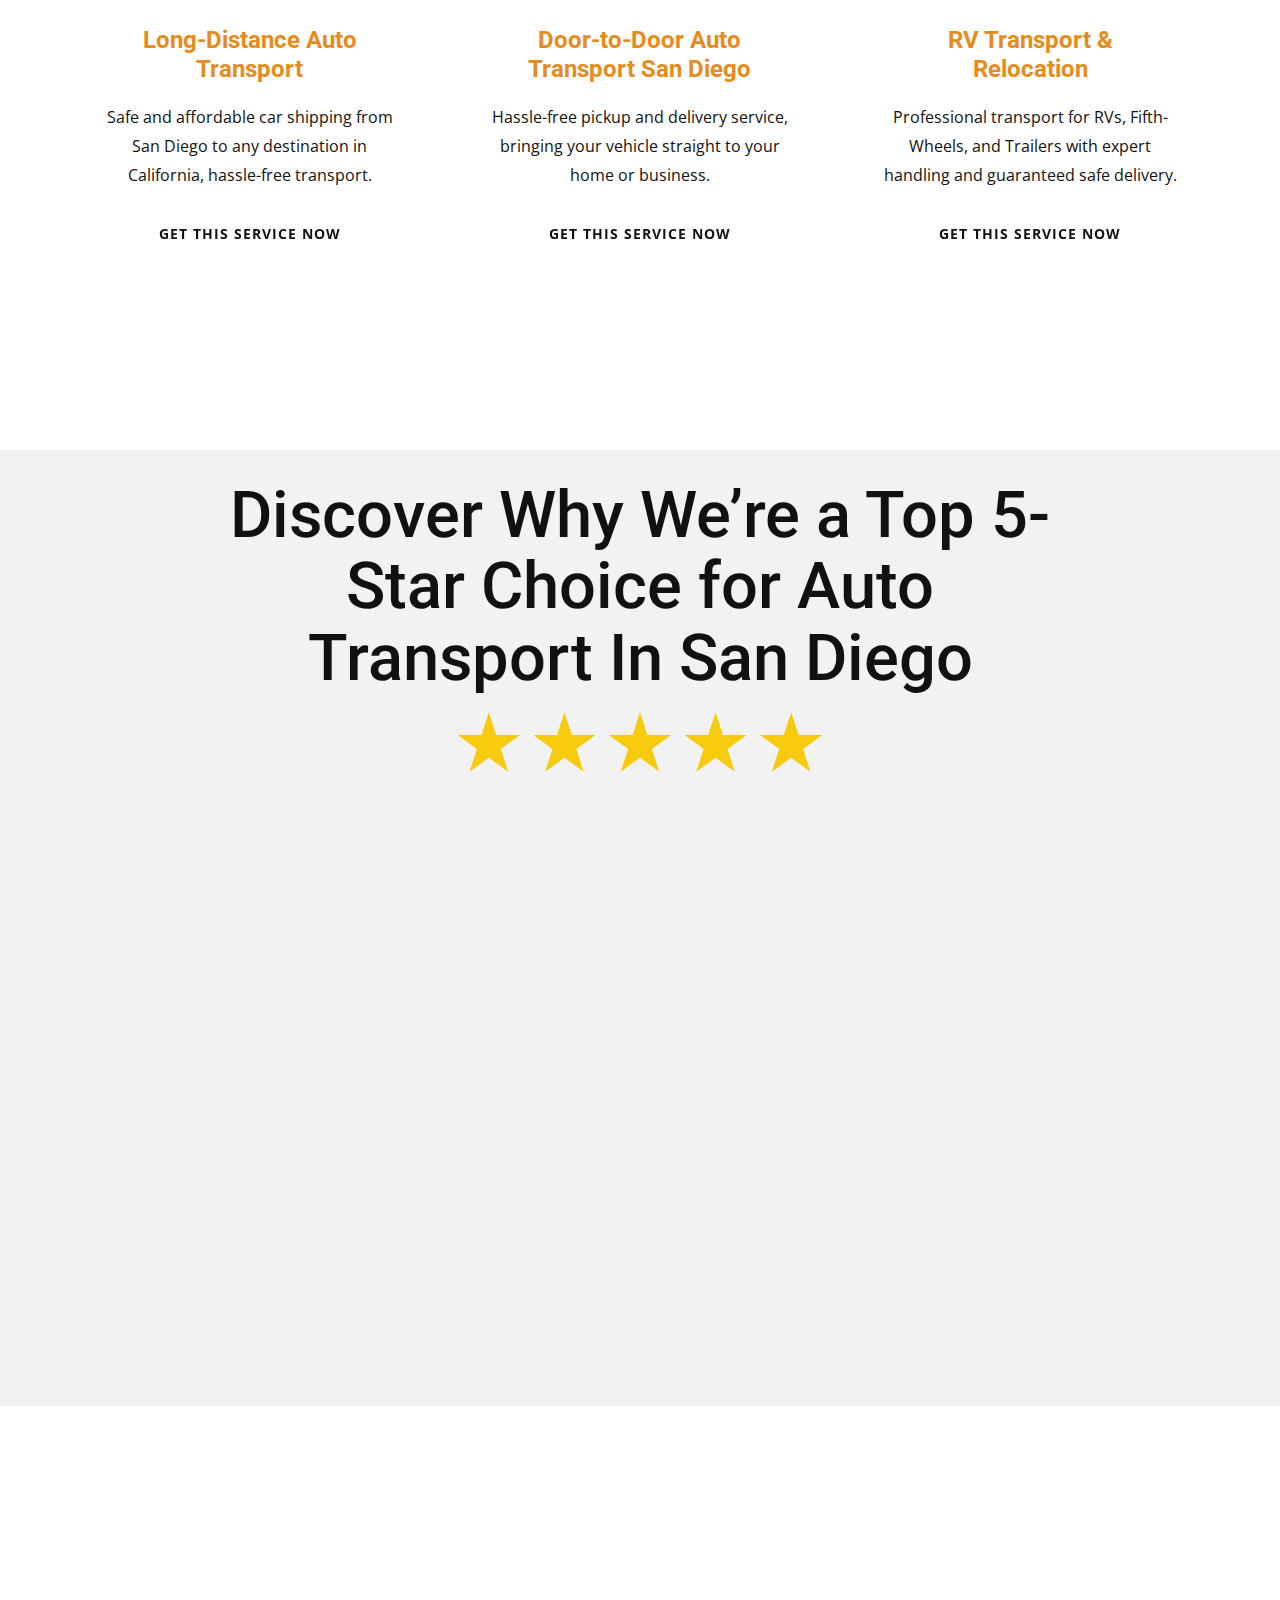
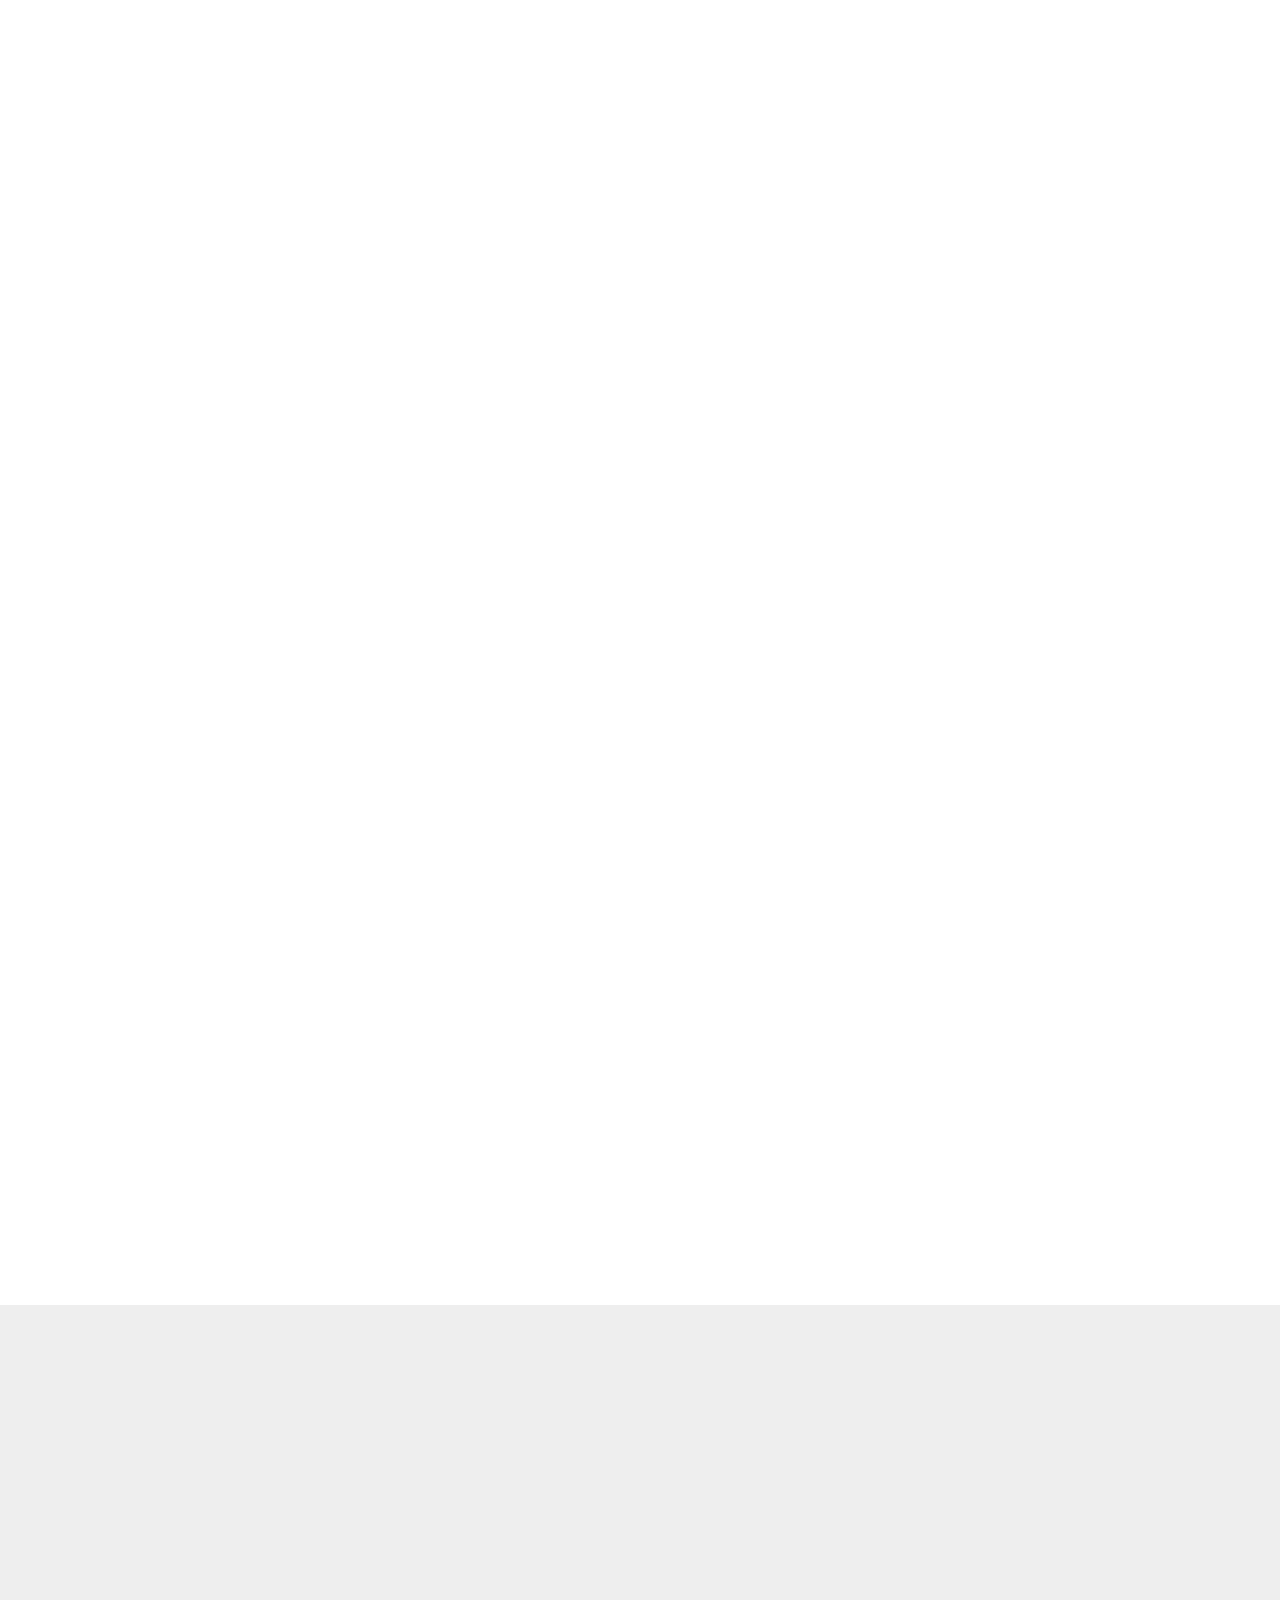
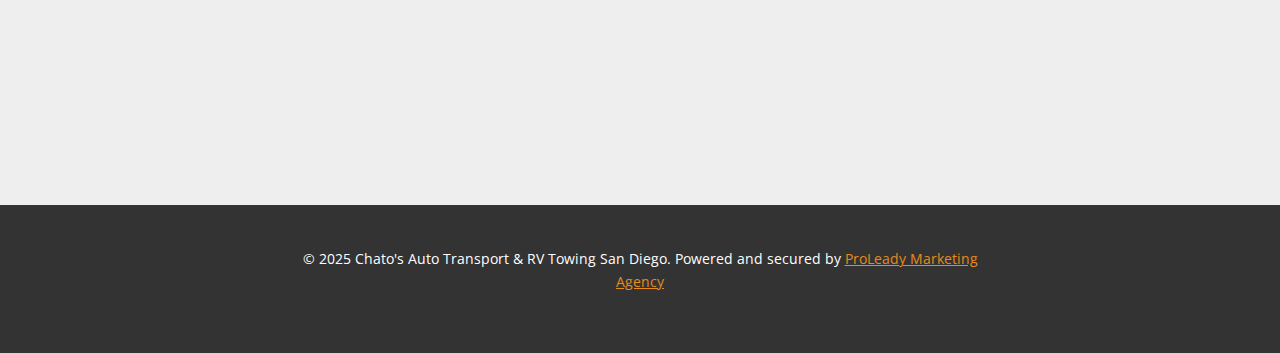
<file: Auto-Transport-San-Diego.html>
<!DOCTYPE html>
<html style="font-size: 16px;" lang="en-US"><head>
    <meta name="viewport" content="width=device-width, initial-scale=1.0">
    <meta charset="utf-8">
    <meta name="keywords" content="Chatos Towing San Diego, Chatos Auto Transport and RV Towing, Towing San Diego, RV Towing San Diego, rv mover san diego, rv towing sd, Auto Transport San Diego, Boat Towing San Diego, Emergency Towing San Diego, Local Towing Services, Roadside Assistance San Diego, RV Transport San Diego, Boat Transport San Diego, Car Towing San Diego, 24/7 Towing San Diego, Affordable Towing Services, Fast Towing San Diego, Motorhome Towing San Diego, Vehicle Towing San Diego, Emergency Roadside Assistance San Diego">
    <meta name="description" content="Looking for trusted auto transport in San Diego? We specialize in safe, affordable, and hassle-free car shipping, including luxury, classic, and dealer vehicles. Get fast, secure door-to-door auto transport in California. Call now!
">
    <title>Auto Transport San Diego | Top-rated &amp; Secure Car Shipping Services In San Diego</title>
<script>
    function gdprConfirmed() {
        return true;
    }
    if (gdprConfirmed()) {
    document.write("\
    <!-- Google Tag Manager -->\
    <gascript>(function(w,d,s,l,i){w[l]=w[l]||[];w[l].push({'gtm.start':\
    new Date().getTime(),event:'gtm.js'});var f=d.getElementsByTagName(s)[0],\
    j=d.createElement(s),dl=l!='dataLayer'?'&l='+l:'';j.async=true;j.src=\
    'https://www.googletagmanager.com/gtm.js?id='+i+dl;f.parentNode.insertBefore(j,f);\
    })(window,document,'script','dataLayer','GTM-WKH4VDNV');</gascript>\
    <!-- End Google Tag Manager -->\
    ".replace(/gascript/g, 'script'));
    }
    </script>
    <link rel="stylesheet" href="nicepage.css" media="screen">
<link rel="stylesheet" href="Auto-Transport-San-Diego.css" media="screen">
    <script class="u-script" type="text/javascript" src="jquery.js" defer=""></script>
    <script class="u-script" type="text/javascript" src="nicepage.js" defer=""></script>
    <meta name="generator" content="ProLeady Agency By Bruce Arias">
    <meta name="referrer" content="origin">
    <meta property="og:title" content="Trusted Auto Transport in San Diego – Fast and Safe">
    <meta property="og:description" content="Need reliable car shipping in San Diego? We specialize in luxury, classic, and dealer vehicle transport with secure, door-to-door service. Call now!">
    <meta property="og:image" content="https://www.chatosrvtowingsd.com/images/a4cdfdd2-7b6e-4593-8664-a23027a560db.jpg">
    <meta property="og:url" content="https://www.chatosrvtowingsd.com/auto-transport-san-diego">
    <link rel="icon" href="images/favicon.png">
    
    
    
    
    
    
    
    
    
    
    <link id="u-page-google-font" rel="stylesheet" href="https://fonts.googleapis.com/css2?display=swap&amp;family=Roboto:ital,wght@0,100;0,200;0,300;0,400;0,500;0,600;0,700;0,800;0,900;1,100;1,200;1,300;1,400;1,500;1,600;1,700;1,800;1,900&amp;family=Open+Sans:ital,wght@0,300;0,400;0,500;0,600;0,700;0,800;1,300;1,400;1,500;1,600;1,700;1,800&amp;family=Ubuntu:ital,wght@0,300;0,400;0,500;0,700;1,300;1,400;1,500;1,700">
    <script type="application/ld+json">{
		"@context": "http://schema.org",
		"@type": "Organization",
		"name": "Chatos Auto and RV Towing SD"
}</script>
    <meta name="theme-color" content="#e68b1c">
    <meta property="og:type" content="website">
  <script async="" src="https://www.googletagmanager.com/gtag/js?id=AW-16819927573"></script>
<script>
  window.dataLayer = window.dataLayer || [];
  function gtag(){dataLayer.push(arguments);}
  gtag('js', new Date());

  gtag('config', 'AW-16819927573');
</script>

<script>
  gtag('config', 'AW-16819927573/d32PCKyOvZkaEJX0rtQ-', {
    'phone_conversion_number': '(760) 532-1964'
  });
</script>


<script>(function(w,d,s,l,i){w[l]=w[l]||[];w[l].push({'gtm.start':
new Date().getTime(),event:'gtm.js'});var f=d.getElementsByTagName(s)[0],
j=d.createElement(s),dl=l!='dataLayer'?'&l='+l:'';j.async=true;j.src=
'https://www.googletagmanager.com/gtm.js?id='+i+dl;f.parentNode.insertBefore(j,f);
})(window,document,'script','dataLayer','GTM-WKH4VDNV');</script>

<script async="" src="https://www.googletagmanager.com/gtag/js?id=G-QWQ6XN5SZ8"></script>
<script>
  window.dataLayer = window.dataLayer || [];
  function gtag(){dataLayer.push(arguments);}
  gtag('js', new Date());

  gtag('config', 'G-QWQ6XN5SZ8');
</script>

<script type="application/ld+json">
{
  "@context": "https://schema.org",
  "@type": "LocalBusiness",
  "name": "Chato's Auto Transport & RV Towing",
  "image": "https://assets.nicepagecdn.com/a7c29543/6403542/images/IMG_0749.jpg", 
  "url": "https://chatosrvtowingsd.com",
  "telephone": "+17605321964",
  "address": {
    "@type": "PostalAddress",
    "streetAddress": "1572 Bear Valley Pkwy",
    "addressLocality": "Escondido",
    "addressRegion": "CA",
    "postalCode": "92027",
    "addressCountry": "US"
  },
  "geo": {
    "@type": "GeoCoordinates",
    "latitude": "33.117883",
    "longitude": "-117.086879"
  },
  "openingHours": "Mo-Su 08:00-20:00",
  "priceRange": "$",
  "areaServed": ["San Diego, CA", "Escondido, CA"],
  "description": "Chato's Auto Transport & RV Towing offers reliable towing services in San Diego, specializing in RV towing, auto transport, and roadside assistance.",
  "makesOffer": [
    {
      "@type": "Offer",
      "name": "RV Towing",
      "description": "Professional RV towing services in San Diego and surrounding areas.",
      "price": "Call for a quote"
    },
    {
      "@type": "Offer",
      "name": "Auto Transport",
      "description": "Safe and reliable auto transport services in Escondido and San Diego.",
      "price": "Call for a quote"
    },
    {
      "@type": "Offer",
      "name": "Roadside Assistance",
      "description": "24/7 emergency roadside assistance, including towing and jump-start services.",
      "price": "Call for a quote"
    }
  ]
}
</script>

<meta name="referrer" content="origin"><script>
    window.recaptchaRenderedV2 = false;
    window.recaptchaFallback = false;
    window.recaptchaSiteKeyV2 = '6LebRIorAAAAAEBCYCVXLpZKNt1KxwfbefWqDvFL';

    function gdprConfirmed() {
        return true;
    }

    function dynamicLoadScript() {
        var script = document.createElement('script');
        script.src = 'https://www.google.com/recaptcha/api.js?render=6LcAMIsrAAAAABo-t7LzcesAAAsx7OaDnJbvqln5';
        script.async = true;
        script.onload = function () {
            var event = new CustomEvent("recaptchaLoaded");
            document.dispatchEvent(event);
        };
        document.body.appendChild(script);
    }

    function showRecaptchaError(error) {
        error = error || '';
        var formError = document.querySelector('.u-form-send-error');

        if (formError) {
            formError.innerText = 'Site Owner Error: ' + error.replace(/:[\s\S]*/, '');
            formError.style.display = 'block';
        }

        console.error('Error in grecaptcha: ', error);
    }

    document.addEventListener('DOMContentLoaded', function () {
        var confirmButtons = document.querySelectorAll('.u-cookies-consent .u-button-confirm');
        confirmButtons.forEach(function (button) {
            button.onclick = dynamicLoadScript;
        });
    });
    </script>

    <script>
        document.addEventListener("DOMContentLoaded", function(){
            if (!gdprConfirmed()) {
                return;
            }
            dynamicLoadScript();
        });
    </script>

    <script>
        document.addEventListener("recaptchaLoaded", function() {
            if (!gdprConfirmed()) {
                return;
            }

            (function (grecaptcha, sitekey, actions) {
                var recaptcha = {
                    execute: function (action, submitFormCb) {
                        if (typeof grecaptcha === 'undefined' || typeof grecaptcha.execute !== 'function') {
                            showRecaptchaError('reCAPTCHA script failed to load.');
                            return;
                        }

                        try {
                            grecaptcha.execute(sitekey, {action: action}).then((token) => {
                                if (!token) {
                                    throw new Error('Empty token received from reCAPTCHA');
                                }

                                var forms = document.getElementsByTagName('form');

                                for (var i = 0; i < forms.length; i++) {
                                    var response = forms[i].querySelector('[name="recaptchaResponse"]');

                                    if (!response) {
                                        response = document.createElement('input');
                                        response.setAttribute('type', 'hidden');
                                        response.setAttribute('name', 'recaptchaResponse');
                                        forms[i].appendChild(response);
                                    }

                                    response.value = token;
                                }

                                submitFormCb();
                            }).catch((e) => {
                                showRecaptchaError(e.message);
                            });
                        } catch (e) {
                            showRecaptchaError(e.message);
                        }
                    },

                    executeContact: function (submitFormCb) {
                        recaptcha.execute(actions['contact'], submitFormCb);
                    }
                };

                window.recaptchaObject = recaptcha;
                window.grecaptchaObject = grecaptcha;
            })(
                grecaptcha,
                
                '6LcAMIsrAAAAABo-t7LzcesAAAsx7OaDnJbvqln5',
                {'contact': 'contact'}
            );
        });
    </script>

    <script>
    window.showRecaptchaV2 = function (form) {
        if (!form || !form.length) {
            return;
        }
        if (typeof window.grecaptchaObject === 'undefined' || !window.grecaptchaObject) {
            return;
        }

        const formEl = form[0];

        let container = document.getElementById('recaptcha-v2-container');
        if (!container) {
            container = document.createElement('div');
            container.id = 'recaptcha-v2-container';
            formEl.parentElement.appendChild(container);
        }

        let tokenReceived = false;
        let timeoutHandle;

        if (window.recaptchaRenderedV2 === false || typeof window.recaptchaRenderedV2 === 'undefined') {
            window.recaptchaRenderedV2 = window.grecaptchaObject.render('recaptcha-v2-container', {
                'sitekey': window.recaptchaSiteKeyV2,
                'size': 'invisible',
                'callback': function (token) {
                    clearTimeout(timeoutHandle);

                    if (!token) {
                        showRecaptchaError('reCAPTCHA v2 token was empty. Please try again.');
                        return;
                    }

                    tokenReceived = true;

                    let recaptchaResponseV2 = formEl.querySelector('input[name="recaptchaResponseV2"]');

                    if (!recaptchaResponseV2) {
                        recaptchaResponseV2 = document.createElement('input');
                        recaptchaResponseV2.type = 'hidden';
                        recaptchaResponseV2.name = 'recaptchaResponseV2';
                        formEl.appendChild(recaptchaResponseV2);
                    }

                    recaptchaResponseV2.value = token;

                    if (window.recaptchaSiteKeyV2) {
                        let siteKeyInput = formEl.querySelector('input[name="siteKey"]');

                        if (siteKeyInput) {
                            siteKeyInput.value = window.recaptchaSiteKeyV2;
                        }
                    }

                    document.querySelectorAll('.u-form-send-error').forEach(el => {
                        el.style.display = 'none';
                    });

                    const event = new CustomEvent('submit', {
                        detail: { recaptchaPassed: true },
                        bubbles: true,
                        cancelable: true,
                    });

                    formEl.dispatchEvent(event);
                },
                'error-callback': function () {
                    clearTimeout(timeoutHandle);
                    showRecaptchaError('reCAPTCHA v2 error. Please try again.');
                },
                'expired-callback': function () {
                    clearTimeout(timeoutHandle);
                }
            });

            window.grecaptchaObject.reset(window.recaptchaRenderedV2);

            setTimeout(() => {
                window.grecaptchaObject.execute(window.recaptchaRenderedV2);
            }, 300);

            timeoutHandle = setTimeout(function () {
                if (!tokenReceived) {
                    showRecaptchaError('The Contact Form could not be submitted because Google reCAPTCHA v3 detected unusual activity from your connection. Please try again later, or complete the reCAPTCHA v2 challenge if it appears.');
                }
            }, 120000);
        } else {
            window.grecaptchaObject.reset(window.recaptchaRenderedV2);

            setTimeout(() => {
                window.grecaptchaObject.execute(window.recaptchaRenderedV2);
            }, 300);
        }
    };
    </script>
<meta data-intl-tel-input-cdn-path="intlTelInput/"></head>
  <body data-path-to-root="./" data-include-products="false" class="u-body u-white u-xl-mode" data-lang="en"><!-- Google Tag Manager (noscript) -->
    <noscript><iframe src="https://www.googletagmanager.com/ns.html?id=GTM-WKH4VDNV" height="0" width="0" style="display:none;visibility:hidden"></iframe></noscript>
<!-- End Google Tag Manager (noscript) --><header class="u-box-shadow u-clearfix u-header u-sticky u-sticky-2265 u-white u-header" id="sec-3fd7"><div class="u-clearfix u-sheet u-sheet-1">
        <img class="u-image u-image-contain u-image-default u-preserve-proportions u-image-1" src="images/CHATOS-1.svg" alt="Chatos Auto and RV Towing San Diego" data-image-width="500" data-image-height="500" data-href="./" data-page-id="6393945" title="Chatos Auto and RV Towing">
        <p class="u-align-center-xs u-text u-text-default u-text-1">HABLAMOS ESPAÑOL</p>
        <nav class="u-dropdown-icon u-menu u-menu-dropdown u-offcanvas u-menu-1" data-responsive-from="MD" role="navigation">
          <div class="menu-collapse" style="font-size: 1rem; letter-spacing: 0px; font-weight: 700;">
            <a class="u-button-style u-custom-active-border-color u-custom-active-color u-custom-border u-custom-border-color u-custom-borders u-custom-hover-border-color u-custom-hover-color u-custom-left-right-menu-spacing u-custom-padding-bottom u-custom-text-active-color u-custom-text-color u-custom-text-hover-color u-custom-top-bottom-menu-spacing u-hamburger-link u-nav-link u-text-active-palette-1-base u-text-hover-palette-2-base u-hamburger-link-1" href="#" tabindex="-1" aria-label="Open menu" aria-controls="2c40">
              <svg class="u-svg-link" viewBox="0 0 24 24"><use xlink:href="#menu-hamburger"></use></svg>
              <svg class="u-svg-content" version="1.1" id="menu-hamburger" viewBox="0 0 16 16" x="0px" y="0px" xmlns:xlink="http://www.w3.org/1999/xlink" xmlns="http://www.w3.org/2000/svg"><g><rect y="1" width="16" height="2"></rect><rect y="7" width="16" height="2"></rect><rect y="13" width="16" height="2"></rect>
</g></svg>
            </a>
          </div>
          <div class="u-custom-menu u-nav-container">
            <ul class="u-nav u-spacing-0 u-unstyled u-nav-1" role="menubar"><li role="none" class="u-nav-item"><a role="menuitem" class="u-border-2 u-border-active-grey-30 u-border-grey-30 u-border-hover-grey-30 u-border-no-bottom u-border-no-left u-border-no-top u-button-style u-nav-link u-text-active-palette-2-base u-text-grey-90 u-text-hover-palette-2-base" href="./" style="padding: 0px 20px;">Home</a>
</li><li role="none" class="u-nav-item"><a tabindex="-1" role="menuitem" class="u-border-2 u-border-active-grey-30 u-border-grey-30 u-border-hover-grey-30 u-border-no-bottom u-border-no-left u-border-no-top u-button-style u-nav-link u-text-active-palette-2-base u-text-grey-90 u-text-hover-palette-2-base" href="./#About-us" data-page-id="6393945" style="padding: 0px 20px;">About Us</a>
</li><li role="none" class="u-nav-item"><a tabindex="-1" role="menuitem" class="u-border-2 u-border-active-grey-30 u-border-grey-30 u-border-hover-grey-30 u-border-no-bottom u-border-no-left u-border-no-top u-button-style u-nav-link u-text-active-palette-2-base u-text-grey-90 u-text-hover-palette-2-base" href="./#Services" data-page-id="6393945" aria-haspopup="true" style="padding: 0px 20px;">Services</a><div class="u-nav-popup"><ul role="menu" class="u-border-2 u-border-grey-30 u-h-spacing-20 u-nav u-unstyled u-v-spacing-5" aria-label="Services menu"><li role="none" class="u-nav-item"><a tabindex="-1" role="menuitem" class="u-button-style u-hover-palette-1-base u-nav-link u-white" href="./#Services" data-page-id="6393945">RV Towing</a>
</li><li role="none" class="u-nav-item"><a role="menuitem" class="u-button-style u-hover-palette-1-base u-nav-link u-white" href="Auto-Transport-San-Diego.html">Auto Transport</a>
</li><li role="none" class="u-nav-item"><a tabindex="-1" role="menuitem" class="u-button-style u-hover-palette-1-base u-nav-link u-white" href="./#Services" data-page-id="6393945">Roadside Assistance</a>
</li></ul>
</div>
</li><li role="none" class="u-nav-item"><a tabindex="-1" role="menuitem" class="u-border-2 u-border-active-grey-30 u-border-grey-30 u-border-hover-grey-30 u-border-no-bottom u-border-no-left u-border-no-top u-button-style u-nav-link u-text-active-palette-2-base u-text-grey-90 u-text-hover-palette-2-base" href="https://chatosrvtowingsd.com/#Contact-us" style="padding: 0px 20px;">Request a Free Quote</a>
</li></ul>
          </div>
          <div class="u-custom-menu u-nav-container-collapse" id="2c40" role="region" aria-label="Menu panel">
            <div class="u-black u-container-style u-inner-container-layout u-opacity u-opacity-95 u-sidenav">
              <div class="u-inner-container-layout u-sidenav-overflow">
                <div class="u-menu-close" tabindex="-1" aria-label="Close menu"></div>
                <ul class="u-align-center u-nav u-popupmenu-items u-unstyled u-nav-3" role="menubar"><li role="none" class="u-nav-item"><a role="menuitem" class="u-button-style u-nav-link" href="./">Home</a>
</li><li role="none" class="u-nav-item"><a tabindex="-1" role="menuitem" class="u-button-style u-nav-link" href="./#About-us" data-page-id="6393945">About Us</a>
</li><li role="none" class="u-nav-item"><a tabindex="-1" role="menuitem" class="u-button-style u-nav-link" href="./#Services" data-page-id="6393945" aria-haspopup="true">Services</a><div class="u-nav-popup"><ul role="menu" class="u-border-2 u-border-grey-30 u-h-spacing-20 u-nav u-unstyled u-v-spacing-5" aria-label="Services menu"><li role="none" class="u-nav-item"><a tabindex="-1" role="menuitem" class="u-button-style u-nav-link" href="./#Services" data-page-id="6393945">RV Towing</a>
</li><li role="none" class="u-nav-item"><a role="menuitem" class="u-button-style u-nav-link" href="Auto-Transport-San-Diego.html">Auto Transport</a>
</li><li role="none" class="u-nav-item"><a tabindex="-1" role="menuitem" class="u-button-style u-nav-link" href="./#Services" data-page-id="6393945">Roadside Assistance</a>
</li></ul>
</div>
</li><li role="none" class="u-nav-item"><a tabindex="-1" role="menuitem" class="u-button-style u-nav-link" href="https://chatosrvtowingsd.com/#Contact-us">Request a Free Quote</a>
</li></ul>
              </div>
            </div>
            <div class="u-black u-menu-overlay u-opacity u-opacity-70"></div>
          </div>
          <style class="menu-style">@media (max-width: 939px) {
                    [data-responsive-from="MD"] .u-nav-container {
                        display: none;
                    }
                    [data-responsive-from="MD"] .menu-collapse {
                        display: block;
                    }
                }</style>
        </nav>
        <a href="tel:(760) 532-1964" class="infinite u-active-white u-align-left u-border-2 u-border-active-palette-2-base u-border-hover-palette-2-base u-border-palette-2-base u-btn u-btn-round u-button-style u-hover-white u-palette-2-base u-radius u-text-active-black u-text-body-alt-color u-text-hover-black u-btn-1" data-animation-name="pulse" data-animation-duration="1000" data-animation-delay="0" data-animation-direction="">CALL NOW</a>
      </div></header>
    <section class="u-align-center u-clearfix u-container-align-center u-gradient u-image u-section-1" id="sec-db91" data-image-width="738" data-image-height="983">
      <div class="u-clearfix u-sheet u-sheet-1">
        <img class="u-image u-image-circle u-image-contain u-opacity u-opacity-60 u-preserve-proportions u-image-1" src="images/ChatosLogo.svg" alt="chatos towing san diego" data-image-width="180" data-image-height="180">
        <h1 class="u-align-center u-text u-text-body-alt-color u-text-1"> Top-Rated Auto Transport in San Diego</h1>
        <div class="u-border-1 u-border-white u-expanded-width-xs u-line u-line-horizontal u-line-1"></div>
        <h2 class="u-text u-text-body-alt-color u-text-2"> Fast, Safe &amp; Affordable Car Shipping in San Diego – Call now!<br>
        </h2>
        <a href="tel:(760) 532-1964" class="u-active-white u-align-left u-border-2 u-border-active-palette-2-base u-border-hover-palette-2-base u-border-palette-2-base u-btn u-btn-round u-button-style u-hover-white u-palette-2-base u-radius u-text-active-black u-text-body-alt-color u-text-hover-black u-btn-1"><span class="u-file-icon u-icon u-text-grey-80 u-icon-1"><img src="images/1257-b772a60c.png" alt=""></span> (760) 532-1964
        </a>
        <div class="u-clearfix u-custom-html u-expanded-width u-custom-html-1">
          <script type="application/ld+json"> {
  "@context": "https://schema.org",
  "@type": "LocalBusiness",
  "name": "Chato's Auto Transport & RV Towing",
  "image": "https://chatosrvtowingsd.com/logo.png", 
  "url": "https://chatosrvtowingsd.com",
  "telephone": "+17605321964",
  "address": {
    "@type": "PostalAddress",
    "streetAddress": "1572 Bear Valley Pkwy",
    "addressLocality": "Escondido",
    "addressRegion": "CA",
    "postalCode": "92027",
    "addressCountry": "US"
  },
  "geo": {
    "@type": "GeoCoordinates",
    "latitude": "33.117883",
    "longitude": "-117.086879"
  },
  "openingHours": "Mo-Su 08:00-20:00",
  "priceRange": "$",
  "areaServed": ["San Diego, CA", "Escondido, CA"],
  "description": "Chato's Auto Transport & RV Towing offers reliable towing services in San Diego, specializing in RV towing, auto transport, and roadside assistance.",
  "makesOffer": [
    {
      "@type": "Offer",
      "name": "RV Towing",
      "description": "Professional RV towing services in San Diego and surrounding areas.",
      "price": "Call for a quote"
    },
    {
      "@type": "Offer",
      "name": "Auto Transport",
      "description": "Safe and reliable auto transport services in Escondido and San Diego.",
      "price": "Call for a quote"
    },
    {
      "@type": "Offer",
      "name": "Roadside Assistance",
      "description": "24/7 emergency roadside assistance, including towing and jump-start services.",
      "price": "Call for a quote"
    }
  ]
} </script>
        </div>
      </div>
    </section>
    <section class="u-clearfix u-container-align-center u-gradient u-image u-section-2" id="sec-622a" data-image-width="4288" data-image-height="2848">
      <div class="u-clearfix u-sheet u-sheet-1">
        <div class="u-expanded-width u-list u-list-1">
          <div class="u-repeater u-repeater-1">
            <div class="u-align-left u-container-align-left u-container-style u-list-item u-repeater-item u-shape-rectangle u-list-item-1" data-animation-name="customAnimationIn" data-animation-duration="250" data-animation-delay="100">
              <div class="u-container-layout u-similar-container u-container-layout-1"><span class="u-align-center u-file-icon u-icon u-text-white u-icon-1" data-animation-name="customAnimationIn" data-animation-duration="250" data-animation-delay="100"><img src="images/7170519-10b3c90e.png" alt=""></span>
                <h5 class="u-align-center u-text u-text-body-alt-color u-text-1"> 5-Star Auto Transport in San Diego </h5>
                <p class="u-align-center u-text u-text-body-alt-color u-text-2"> Trusted by hundreds of happy RV owners in San Diego.</p>
              </div>
            </div>
            <div class="u-align-left u-container-align-left u-container-style u-list-item u-repeater-item u-shape-rectangle u-list-item-2" data-animation-name="customAnimationIn" data-animation-duration="250" data-animation-delay="100">
              <div class="u-container-layout u-similar-container u-container-layout-2"><span class="u-align-center u-file-icon u-icon u-text-white u-icon-2" data-animation-name="customAnimationIn" data-animation-duration="250" data-animation-delay="100"><img src="images/2736918-d6adf14b.png" alt=""></span>
                <h5 class="u-align-center u-text u-text-body-alt-color u-text-3"> Auto Transport for Luxury &amp; Classic Cars<br>
                </h5>
                <p class="u-align-center u-text u-text-body-alt-color u-text-4"> Expert Handling &amp; Secure Transport for Luxury, Classic &amp; Dealer Cars<br>
                </p>
              </div>
            </div>
            <div class="u-align-left u-container-align-left u-container-style u-list-item u-repeater-item u-shape-rectangle u-list-item-3" data-animation-name="customAnimationIn" data-animation-duration="250" data-animation-delay="100">
              <div class="u-container-layout u-similar-container u-container-layout-3"><span class="u-align-center u-file-icon u-icon u-text-white u-icon-3" data-animation-name="customAnimationIn" data-animation-duration="250" data-animation-delay="100"><img src="images/7732733-31831c0b.png" alt=""></span>
                <h5 class="u-align-center u-text u-text-body-alt-color u-text-5"> Reliable Same-Day Service </h5>
                <p class="u-align-center u-text u-text-body-alt-color u-text-6"> Fast and dependable auto transport when you need it most.<br>
                </p>
              </div>
            </div>
            <div class="u-align-left u-container-align-left u-container-style u-list-item u-repeater-item u-shape-rectangle u-list-item-4" data-animation-name="customAnimationIn" data-animation-duration="250" data-animation-delay="100">
              <div class="u-container-layout u-similar-container u-container-layout-4"><span class="u-align-center u-file-icon u-icon u-text-white u-icon-4" data-animation-name="customAnimationIn" data-animation-duration="250" data-animation-delay="100"><img src="images/12060131-903082ea.png" alt=""></span>
                <h5 class="u-align-center u-text u-text-body-alt-color u-text-7"> Over +15 Years of Experience </h5>
                <p class="u-align-center u-text u-text-body-alt-color u-text-8"> Safe, professional service backed by experience<br>
                </p>
              </div>
            </div>
          </div>
        </div>
      </div>
    </section>
    <section class="u-clearfix u-container-align-center u-grey-5 u-section-3" id="sec-b38c">
      <div class="u-clearfix u-sheet u-valign-middle u-sheet-1">
        <div class="data-layout-selected u-clearfix u-expanded-width u-layout-wrap u-layout-wrap-1">
          <div class="u-layout" style="">
            <div class="u-layout-row" style="">
              <div class="u-container-style u-layout-cell u-size-37 u-layout-cell-1" data-animation-name="customAnimationIn" data-animation-duration="750" data-animation-delay="250">
                <div class="u-container-layout u-container-layout-1">
                  <h3 class="u-align-left u-text u-text-1" data-animation-name="customAnimationIn" data-animation-duration="750" data-animation-delay="250"> White-Glove Auto Transport in San Diego – Precision, Safety &amp; Care for Every Vehicle<br>
                  </h3>
                  <p class="u-align-left u-text u-text-2"> Chatos Auto Transport San Diego specializes in safe, efficient, and affordable vehicle shipping for all types of cars, including luxury vehicles, classic cars, and dealer transports. Whether you need local or long-distance auto transport in San Diego, we provide door-to-door car shipping with expert handling and fully insured transport. Our team ensures damage-free delivery, making us the top choice for auto transport San Diego residents trust. Get a free quote today and experience hassle-free car shipping in San Diego with Chatos Auto Transport!</p>
                  <div class="u-expanded-width u-list u-list-1">
                    <div class="u-repeater u-repeater-1">
                      <div class="u-container-style u-list-item u-repeater-item">
                        <div class="u-container-layout u-similar-container u-container-layout-2">
                          <h5 class="u-align-left u-text u-text-3"> Why Choose Chato’s for Auto Transport in San Diego?<br>
                          </h5>
                          <ul class="u-align-left u-custom-list u-text u-text-4">
                            <li style="padding-left: 5px;">
                              <div class="u-list-icon u-text-palette-2-light-1">
                                <div>✔</div>
                              </div> Reliable &amp; Secure Auto Transport&nbsp;
                            </li>
                            <li style="padding-left: 5px;">
                              <div class="u-list-icon u-text-palette-2-light-1">
                                <div>✔</div>
                              </div> Expert Handling
                            </li>
                            <li style="padding-left: 5px;">
                              <div class="u-list-icon u-text-palette-2-light-1">
                                <div>✔</div>
                              </div>
                            </li>
                            <li style="padding-left: 5px;">
                              <div class="u-list-icon u-text-palette-2-light-1">
                                <div>✔</div>
                              </div>
                            </li>
                            <li style="padding-left: 5px;">
                              <div class="u-list-icon u-text-palette-2-light-1">
                                <div>✔</div>
                              </div>Over +15 Years of Experience Shipping Cars
                            </li>
                            <li style="padding-left: 5px;">
                              <div class="u-list-icon u-text-palette-2-light-1">
                                <div>✔</div>
                              </div> Fast &amp; Flexible Service
                            </li>
                            <li style="padding-left: 5px;">
                              <div class="u-list-icon u-text-palette-2-light-1">
                                <div>✔</div>
                              </div> Door-to-Door Convenience<br>
                            </li>
                          </ul>
                        </div>
                      </div>
                    </div>
                  </div>
                  <h3 class="u-align-left u-text u-text-default u-text-5"> Call for book: <span class="u-text-palette-2-dark-1">
                      <a href="tel:(760) 532-1964" class="infinite u-active-none u-border-none u-btn u-button-link u-button-style u-hover-none u-none u-text-palette-2-base u-btn-1" data-animation-out="0"> (760) 532-1964</a></span>
                  </h3>
                </div>
              </div>
              <div class="u-container-align-center u-container-style u-image u-layout-cell u-radius u-size-23 u-uploaded-video u-image-1" data-animation-name="customAnimationIn" data-animation-duration="1250" data-animation-delay="0" data-image-width="738" data-image-height="983">
                <div class="u-container-layout u-valign-middle u-container-layout-3"></div>
              </div>
            </div>
          </div>
        </div>
      </div>
    </section>
    <section class="u-clearfix u-container-align-center u-image u-shading u-section-4" id="sec-62be" data-image-width="1200" data-image-height="1600">
      <div class="u-clearfix u-sheet u-sheet-1">
        <div class="data-layout-selected u-clearfix u-expanded-width u-layout-wrap u-layout-wrap-1">
          <div class="u-layout">
            <div class="u-layout-row">
              <div class="u-align-left u-container-align-left u-container-style u-layout-cell u-left-cell u-size-40 u-layout-cell-1" data-animation-name="customAnimationIn" data-animation-duration="1000" data-animation-delay="300">
                <div class="u-container-layout u-valign-middle u-container-layout-1">
                  <h3 class="u-align-left u-custom-font u-font-ubuntu u-text u-text-1"> Hablamos español - Llámanos para transportar tu Auto en San Diego</h3>
                </div>
              </div>
              <div class="u-align-left u-container-align-center-lg u-container-align-center-md u-container-align-center-xl u-container-align-left u-container-align-left-sm u-container-align-left-xs u-container-style u-layout-cell u-right-cell u-size-20 u-layout-cell-2" data-animation-name="customAnimationIn" data-animation-duration="750" data-animation-delay="0">
                <div class="u-container-layout u-valign-middle u-container-layout-2">
                  <a href="tel:(760) 532-1964" class="u-active-palette-2-base u-align-center-lg u-align-center-md u-align-center-xl u-align-left-sm u-align-left-xs u-border-2 u-border-active-white u-border-hover-white u-border-white u-btn u-btn-round u-button-style u-hover-palette-2-base u-radius u-text-active-white u-text-body-color u-text-hover-white u-white u-btn-1">Llama ahora</a>
                </div>
              </div>
            </div>
          </div>
        </div>
      </div>
    </section>
    <section class="u-align-center u-clearfix u-container-align-center u-section-5" id="sec-c587">
      <div class="u-clearfix u-sheet u-sheet-1">
        <h2 class="u-align-center u-text u-text-default u-text-1"> Reliable &amp; Secure Auto Transport Services in San Diego<br>
        </h2>
        <p class="u-align-center u-text u-text-default u-text-2"> Trusted auto transport solutions in San Diego, specializing in safe, secure, and hassle-free vehicle shipping across California<br>
        </p>
        <div class="u-expanded-width u-layout-grid u-list u-list-1">
          <div class="u-repeater u-repeater-1">
            <div class="u-align-center u-container-align-center u-container-style u-list-item u-repeater-item u-video-cover" data-animation-name="" data-animation-duration="0" data-animation-delay="0" data-animation-direction="">
              <div class="u-container-layout u-similar-container u-valign-top u-container-layout-1">
                <h4 class="u-align-center u-text u-text-palette-1-base u-text-3"> Luxury &amp; Exotic Car Transport San Diego<br>
                </h4>
                <p class="u-align-center u-text u-text-default u-text-4"> Secure and specialized transport for high-end vehicles, ensuring white-glove care and damage-free delivery.<br>
                </p>
                <a href="./#Contact-us" data-page-id="6393945" class="infinite u-active-none u-align-center u-border-2 u-border-active-black u-border-hover-grey-75 u-border-no-left u-border-no-right u-border-no-top u-border-palette-2-base u-btn u-button-style u-hover-none u-none u-text-body-color u-btn-1" data-animation-name="pulse" data-animation-duration="1000" data-animation-delay="0" data-animation-direction=""> get this service now</a>
              </div>
            </div>
            <div class="u-align-center u-container-align-center u-container-style u-list-item u-repeater-item u-video-cover" data-animation-name="" data-animation-duration="0" data-animation-delay="0" data-animation-direction="">
              <div class="u-container-layout u-similar-container u-valign-top u-container-layout-2">
                <h4 class="u-align-center u-text u-text-palette-1-base u-text-5"> Classic &amp; Collector Car Shipping</h4>
                <p class="u-align-center u-text u-text-default u-text-6"> Expert handling for vintage and collector cars, using enclosed transport for maximum protection.<br>
                </p>
                <a href="./#Contact-us" data-page-id="6393945" class="infinite u-active-none u-align-center u-border-2 u-border-active-black u-border-hover-grey-75 u-border-no-left u-border-no-right u-border-no-top u-border-palette-2-base u-btn u-button-style u-hover-none u-none u-text-body-color u-btn-2" data-animation-name="pulse" data-animation-duration="1000" data-animation-delay="0" data-animation-direction=""> get this service now</a>
              </div>
            </div>
            <div class="u-align-center u-container-align-center u-container-style u-list-item u-repeater-item u-video-cover" data-animation-name="" data-animation-duration="0" data-animation-delay="0" data-animation-direction="">
              <div class="u-container-layout u-similar-container u-valign-top u-container-layout-3">
                <h4 class="u-align-center u-text u-text-palette-1-base u-text-7"> Dealer &amp; Fleet Vehicle Transport</h4>
                <p class="u-align-center u-text u-text-default u-text-8"> Reliable and efficient delivery for dealerships, auctions, and fleet managers with bulk shipping options.<br>
                </p>
                <a href="./#Contact-us" data-page-id="6393945" class="infinite u-active-none u-align-center u-border-2 u-border-active-black u-border-hover-grey-75 u-border-no-left u-border-no-right u-border-no-top u-border-palette-2-base u-btn u-button-style u-hover-none u-none u-text-body-color u-btn-3" data-animation-name="pulse" data-animation-duration="1000" data-animation-delay="0" data-animation-direction=""> get this service now</a>
              </div>
            </div>
            <div class="u-align-center u-container-align-center u-container-style u-list-item u-repeater-item u-video-cover" data-animation-name="" data-animation-duration="0" data-animation-delay="0" data-animation-direction="">
              <div class="u-container-layout u-similar-container u-valign-top u-container-layout-4">
                <h4 class="u-align-center u-text u-text-palette-1-base u-text-9"> Long-Distance Auto Transport</h4>
                <p class="u-align-center u-text u-text-default u-text-10"> Safe and affordable car shipping from San Diego to any destination in California, hassle-free transport.<br>
                </p>
                <a href="./#Contact-us" data-page-id="6393945" class="infinite u-active-none u-align-center u-border-2 u-border-active-black u-border-hover-grey-75 u-border-no-left u-border-no-right u-border-no-top u-border-palette-2-base u-btn u-button-style u-hover-none u-none u-text-body-color u-btn-4" data-animation-name="pulse" data-animation-duration="1000" data-animation-delay="0" data-animation-direction=""> get this service now</a>
              </div>
            </div>
            <div class="u-align-center u-container-align-center u-container-style u-list-item u-repeater-item u-video-cover" data-animation-name="" data-animation-duration="0" data-animation-delay="0" data-animation-direction="">
              <div class="u-container-layout u-similar-container u-valign-top u-container-layout-5">
                <h4 class="u-align-center u-text u-text-palette-1-base u-text-11"> Door-to-Door Auto Transport San Diego</h4>
                <p class="u-align-center u-text u-text-default u-text-12"> Hassle-free pickup and delivery service, bringing your vehicle straight to your home or business.<br>
                </p>
                <a href="./#Contact-us" data-page-id="6393945" class="infinite u-active-none u-align-center u-border-2 u-border-active-black u-border-hover-grey-75 u-border-no-left u-border-no-right u-border-no-top u-border-palette-2-base u-btn u-button-style u-hover-none u-none u-text-body-color u-btn-5" data-animation-name="pulse" data-animation-duration="1000" data-animation-delay="0" data-animation-direction=""> get this service now</a>
              </div>
            </div>
            <div class="u-align-center u-container-align-center u-container-style u-list-item u-repeater-item u-video-cover" data-animation-name="" data-animation-duration="0" data-animation-delay="0" data-animation-direction="">
              <div class="u-container-layout u-similar-container u-valign-top u-container-layout-6">
                <h4 class="u-align-center u-text u-text-palette-1-base u-text-13"> RV Transport &amp; Relocation<br>
                </h4>
                <p class="u-align-center u-text u-text-default u-text-14"> Professional transport for RVs, Fifth-Wheels, and Trailers with expert handling and guaranteed safe delivery.<br>
                </p>
                <a href="RV-Towing-Escondido.html#sec-f7fc" data-page-id="1213728271" class="infinite u-active-none u-align-center u-border-2 u-border-active-black u-border-hover-grey-75 u-border-no-left u-border-no-right u-border-no-top u-border-palette-2-base u-btn u-button-style u-hover-none u-none u-text-body-color u-btn-6" data-animation-name="pulse" data-animation-duration="1000" data-animation-delay="0" data-animation-direction=""> get this service now</a>
              </div>
            </div>
          </div>
        </div>
      </div>
    </section>
    <section class="u-clearfix u-grey-5 u-section-6" id="sec-f778">
      <div class="u-clearfix u-sheet u-sheet-1">
        <h2 class="u-align-center u-text u-text-1"> Discover Why We’re a Top 5-Star Choice for Auto Transport In San Diego<br>
        </h2>
        <img class="infinite u-image u-image-contain u-image-default u-image-1" src="images/5-Stars.svg" alt="" data-image-width="600" data-image-height="200" data-animation-name="pulse" data-animation-duration="1000" data-animation-delay="0" data-animation-direction="">
        <div class="data-layout-selected u-clearfix u-expanded-width u-layout-wrap u-layout-wrap-1">
          <div class="u-layout">
            <div class="u-layout-row">
              <div class="u-container-style u-layout-cell u-size-30 u-layout-cell-1" data-animation-name="customAnimationIn" data-animation-duration="1500" data-animation-delay="500">
                <div class="u-container-layout u-valign-top u-container-layout-1">
                  <div class="custom-expanded u-layout-grid u-list u-list-1">
                    <div class="u-repeater u-repeater-1">
                      <div class="u-container-style u-list-item u-repeater-item u-shape-rectangle u-list-item-1" data-animation-name="customAnimationIn" data-animation-duration="750" data-animation-delay="250">
                        <div class="u-container-layout u-similar-container u-valign-top u-container-layout-2"><span class="u-align-left u-icon u-icon-circle u-text-grey-80 u-white u-icon-1"><svg class="u-svg-link" preserveAspectRatio="xMidYMin slice" viewBox="0 0 351.128 351.128" style=""><use xlink:href="#svg-74d9"></use></svg><svg class="u-svg-content" viewBox="0 0 351.128 351.128" x="0px" y="0px" id="svg-74d9" style="enable-background:new 0 0 351.128 351.128;"><g><path d="M72.326,147.33c4.284-26.928,37.944-55.692,64.26-56.304c1.836,0,3.672-0.612,4.896-1.836   c1.224-0.612,2.448-1.224,3.06-3.06c9.18-17.136,4.284-30.6-11.016-41.616c-17.748-12.852-45.9,0-59.976,11.628   C38.054,85.518,1.946,136.313,3.782,184.662c-6.12,32.437-4.896,67.32,4.284,96.084c6.12,18.36,23.868,27.54,42.228,28.764   c18.36,1.225,56.304,6.732,72.828-4.283c16.524-11.017,17.748-32.437,19.584-50.796c1.836-20.196,7.344-58.141-9.792-74.053   C115.778,165.078,66.818,181.602,72.326,147.33z"></path><path d="M274.286,147.33c4.284-26.928,37.943-55.692,64.26-56.304c1.836,0,3.672-0.612,4.896-1.836   c1.225-0.612,2.448-1.224,3.061-3.06c9.18-17.136,4.284-30.6-11.016-41.616c-17.748-12.852-45.9,0-59.977,11.628   c-35.496,29.376-71.604,80.172-69.768,128.52c-6.12,32.437-4.896,67.32,4.283,96.084c6.12,18.36,23.868,27.54,42.229,28.764   c18.36,1.225,56.304,6.732,72.828-4.283c16.523-11.017,17.748-32.437,19.584-50.796c1.836-20.196,7.344-58.141-9.792-74.053   C317.738,165.078,268.166,181.602,274.286,147.33z"></path>
</g></svg></span>
                          <p class="u-align-justify u-text u-text-2"> Jose is amazing! He transported our 40' fifth wheel from Loomis to San Diego, then shipped it to Hawaii after an 8-hour drive. The whole process felt effortless, even though we never met in person. Jose kept us updated with photos and videos every step of the way. We felt like family! So grateful for his professionalism. MAHALO!</p>
                          <h5 class="u-align-left u-text u-text-3"> Sarasta M. - From Yelp</h5>
                        </div>
                      </div>
                      <div class="u-container-align-left u-container-style u-list-item u-repeater-item u-shape-rectangle u-list-item-2" data-animation-name="customAnimationIn" data-animation-duration="750" data-animation-delay="250">
                        <div class="u-container-layout u-similar-container u-valign-top u-container-layout-3"><span class="u-align-left u-icon u-icon-circle u-text-grey-80 u-white u-icon-2"><svg class="u-svg-link" preserveAspectRatio="xMidYMin slice" viewBox="0 0 351.128 351.128" style=""><use xlink:href="#svg-6d92"></use></svg><svg class="u-svg-content" viewBox="0 0 351.128 351.128" x="0px" y="0px" id="svg-6d92" style="enable-background:new 0 0 351.128 351.128;"><g><path d="M72.326,147.33c4.284-26.928,37.944-55.692,64.26-56.304c1.836,0,3.672-0.612,4.896-1.836   c1.224-0.612,2.448-1.224,3.06-3.06c9.18-17.136,4.284-30.6-11.016-41.616c-17.748-12.852-45.9,0-59.976,11.628   C38.054,85.518,1.946,136.313,3.782,184.662c-6.12,32.437-4.896,67.32,4.284,96.084c6.12,18.36,23.868,27.54,42.228,28.764   c18.36,1.225,56.304,6.732,72.828-4.283c16.524-11.017,17.748-32.437,19.584-50.796c1.836-20.196,7.344-58.141-9.792-74.053   C115.778,165.078,66.818,181.602,72.326,147.33z"></path><path d="M274.286,147.33c4.284-26.928,37.943-55.692,64.26-56.304c1.836,0,3.672-0.612,4.896-1.836   c1.225-0.612,2.448-1.224,3.061-3.06c9.18-17.136,4.284-30.6-11.016-41.616c-17.748-12.852-45.9,0-59.977,11.628   c-35.496,29.376-71.604,80.172-69.768,128.52c-6.12,32.437-4.896,67.32,4.283,96.084c6.12,18.36,23.868,27.54,42.229,28.764   c18.36,1.225,56.304,6.732,72.828-4.283c16.523-11.017,17.748-32.437,19.584-50.796c1.836-20.196,7.344-58.141-9.792-74.053   C317.738,165.078,268.166,181.602,274.286,147.33z"></path>
</g></svg></span>
                          <p class="u-align-justify u-text u-text-4"> Jose came highly recommended by another satisfied customer, and he did not disappoint! His professionalism, punctuality, and great pricing made moving my 36 ft fifth wheel a breeze. He expertly navigated a tough location and even backed it into the perfect spot at my home. Highly recommend!</p>
                          <h5 class="u-align-left u-text u-text-5"> Dale Birosh - From Google</h5>
                        </div>
                      </div>
                    </div>
                  </div>
                </div>
              </div>
              <div class="u-container-style u-layout-cell u-size-30 u-layout-cell-2">
                <div class="u-container-layout u-container-layout-4">
                  <div class="u-expanded-width u-layout-grid u-list u-list-2">
                    <div class="u-repeater u-repeater-2">
                      <div class="u-container-style u-list-item u-repeater-item u-shape-rectangle u-list-item-3" data-animation-name="customAnimationIn" data-animation-duration="750" data-animation-delay="250">
                        <div class="u-container-layout u-similar-container u-valign-top u-container-layout-5"><span class="u-align-left u-icon u-icon-circle u-text-grey-80 u-white u-icon-3"><svg class="u-svg-link" preserveAspectRatio="xMidYMin slice" viewBox="0 0 351.128 351.128" style=""><use xlink:href="#svg-cd35"></use></svg><svg class="u-svg-content" viewBox="0 0 351.128 351.128" x="0px" y="0px" id="svg-cd35" style="enable-background:new 0 0 351.128 351.128;"><g><path d="M72.326,147.33c4.284-26.928,37.944-55.692,64.26-56.304c1.836,0,3.672-0.612,4.896-1.836   c1.224-0.612,2.448-1.224,3.06-3.06c9.18-17.136,4.284-30.6-11.016-41.616c-17.748-12.852-45.9,0-59.976,11.628   C38.054,85.518,1.946,136.313,3.782,184.662c-6.12,32.437-4.896,67.32,4.284,96.084c6.12,18.36,23.868,27.54,42.228,28.764   c18.36,1.225,56.304,6.732,72.828-4.283c16.524-11.017,17.748-32.437,19.584-50.796c1.836-20.196,7.344-58.141-9.792-74.053   C115.778,165.078,66.818,181.602,72.326,147.33z"></path><path d="M274.286,147.33c4.284-26.928,37.943-55.692,64.26-56.304c1.836,0,3.672-0.612,4.896-1.836   c1.225-0.612,2.448-1.224,3.061-3.06c9.18-17.136,4.284-30.6-11.016-41.616c-17.748-12.852-45.9,0-59.977,11.628   c-35.496,29.376-71.604,80.172-69.768,128.52c-6.12,32.437-4.896,67.32,4.283,96.084c6.12,18.36,23.868,27.54,42.229,28.764   c18.36,1.225,56.304,6.732,72.828-4.283c16.523-11.017,17.748-32.437,19.584-50.796c1.836-20.196,7.344-58.141-9.792-74.053   C317.738,165.078,268.166,181.602,274.286,147.33z"></path>
</g></svg></span>
                          <p class="u-align-justify u-text u-text-6"> Chato’s Auto Transport made shipping my car effortless! Jose handled my luxury vehicle with extreme care and professionalism. From pickup to delivery, everything was smooth, timely, and stress-free. If you need reliable auto transport in San Diego, this is the team to trust!<br>
                            <br>
                          </p>
                          <h5 class="u-align-left u-text u-text-7"> Monika M. - From Yelp</h5>
                        </div>
                      </div>
                      <div class="u-container-align-left u-container-style u-list-item u-repeater-item u-shape-rectangle u-list-item-4" data-animation-name="customAnimationIn" data-animation-duration="750" data-animation-delay="250">
                        <div class="u-container-layout u-similar-container u-valign-top u-container-layout-6"><span class="u-align-left u-icon u-icon-circle u-text-grey-80 u-white u-icon-4"><svg class="u-svg-link" preserveAspectRatio="xMidYMin slice" viewBox="0 0 351.128 351.128" style=""><use xlink:href="#svg-cc8f"></use></svg><svg class="u-svg-content" viewBox="0 0 351.128 351.128" x="0px" y="0px" id="svg-cc8f" style="enable-background:new 0 0 351.128 351.128;"><g><path d="M72.326,147.33c4.284-26.928,37.944-55.692,64.26-56.304c1.836,0,3.672-0.612,4.896-1.836   c1.224-0.612,2.448-1.224,3.06-3.06c9.18-17.136,4.284-30.6-11.016-41.616c-17.748-12.852-45.9,0-59.976,11.628   C38.054,85.518,1.946,136.313,3.782,184.662c-6.12,32.437-4.896,67.32,4.284,96.084c6.12,18.36,23.868,27.54,42.228,28.764   c18.36,1.225,56.304,6.732,72.828-4.283c16.524-11.017,17.748-32.437,19.584-50.796c1.836-20.196,7.344-58.141-9.792-74.053   C115.778,165.078,66.818,181.602,72.326,147.33z"></path><path d="M274.286,147.33c4.284-26.928,37.943-55.692,64.26-56.304c1.836,0,3.672-0.612,4.896-1.836   c1.225-0.612,2.448-1.224,3.061-3.06c9.18-17.136,4.284-30.6-11.016-41.616c-17.748-12.852-45.9,0-59.977,11.628   c-35.496,29.376-71.604,80.172-69.768,128.52c-6.12,32.437-4.896,67.32,4.283,96.084c6.12,18.36,23.868,27.54,42.229,28.764   c18.36,1.225,56.304,6.732,72.828-4.283c16.523-11.017,17.748-32.437,19.584-50.796c1.836-20.196,7.344-58.141-9.792-74.053   C317.738,165.078,268.166,181.602,274.286,147.33z"></path>
</g></svg></span>
                          <p class="u-align-justify u-text u-text-8">Chato’s Auto Transport made shipping my Tesla a breeze. Jose arrived on time, handled my car with care, and ensured a smooth and secure delivery. The entire process was professional and stress-free. Highly recommend for Tesla owners in San Diego!<br>
                          </p>
                          <h5 class="u-align-left u-text u-text-9"> L J - From Google</h5>
                        </div>
                      </div>
                    </div>
                  </div>
                </div>
              </div>
            </div>
          </div>
        </div>
      </div>
    </section>
    <section class="u-align-center u-clearfix u-container-align-center u-section-7" id="sec-f4de">
      <div class="u-clearfix u-sheet u-sheet-1">
        <div class="data-layout-selected u-clearfix u-expanded-width u-layout-wrap u-layout-wrap-1">
          <div class="u-layout">
            <div class="u-layout-row">
              <div class="u-align-left u-container-align-left u-container-style u-layout-cell u-size-33-lg u-size-33-xl u-size-60-md u-size-60-sm u-size-60-xs u-layout-cell-1" data-animation-name="customAnimationIn" data-animation-duration="1000" data-animation-delay="0">
                <div class="u-container-layout u-container-layout-1">
                  <h3 class="u-align-left u-text u-text-1"> Get In Touch With us</h3>
                  <div class="u-expanded-width u-form u-form-1">
                    <form action="https://forms.nicepagesrv.com/v2/form/process" class="u-clearfix u-form-spacing-15 u-form-vertical u-inner-form" style="padding: 0;" source="email" name="form">
                      <div class="u-form-group u-form-name u-form-partition-factor-2">
                        <label for="name-daf4" class="u-label">Name</label>
                        <input type="text" placeholder="Enter your Name" id="name-daf4" name="name" class="u-border-2 u-border-grey-25 u-border-no-left u-border-no-right u-border-no-top u-input u-input-rectangle" required="">
                      </div>
                      <div class="u-form-email u-form-group u-form-partition-factor-2">
                        <label for="email-daf4" class="u-label">Email</label>
                        <input type="email" placeholder="Enter a valid email address" id="email-daf4" name="email" class="u-border-2 u-border-grey-25 u-border-no-left u-border-no-right u-border-no-top u-input u-input-rectangle" required="">
                      </div>
                      <div class="u-form-group u-form-partition-factor-2 u-form-phone u-form-group-3">
                        <label for="phone-dd7b" class="u-label">Phone</label>
                        <input type="tel" placeholder="Enter your phone" id="phone-dd7b" name="phone" class="u-border-2 u-border-grey-25 u-border-no-left u-border-no-right u-border-no-top u-input u-input-rectangle" required="">
                      </div>
                      <div class="u-form-group u-form-partition-factor-2 u-form-group-4">
                        <label for="text-c859" class="u-label">Location/Address</label>
                        <input type="text" placeholder="Where is your vehicle located?" id="text-c859" name="Address Location" class="u-border-2 u-border-grey-25 u-border-no-left u-border-no-right u-border-no-top u-input u-input-rectangle" spellcheck="false" required="required">
                      </div>
                      <div class="u-form-group u-form-textarea u-form-group-5">
                        <label for="textarea-7aa2" class="u-label">Destination Address</label>
                        <textarea id="textarea-7aa2" name="Destination Address" class="u-border-2 u-border-grey-25 u-border-no-left u-border-no-right u-border-no-top u-input u-input-rectangle" required="" placeholder="Enter the drop-off location for your vehicle."></textarea>
                      </div>
                      <div class="u-form-group u-form-group-6">
                        <label for="text-adba" class="u-label">Service Type</label>
                        <input type="text" id="text-adba" name="Service Type" class="u-border-2 u-border-grey-25 u-border-no-left u-border-no-right u-border-no-top u-input u-input-rectangle" spellcheck="false" placeholder="Write the service type (e.g., &quot;RV Towing&quot;, &quot;Auto Transport&quot;, etc.)." required="required">
                      </div>
                      <div class="u-form-group u-form-message">
                        <label for="message-daf4" class="u-label">Vehicle Details</label>
                        <textarea rows="4" cols="50" id="message-daf4" name="Vehicle Details" class="u-border-2 u-border-grey-25 u-border-no-left u-border-no-right u-border-no-top u-input u-input-rectangle" required="" placeholder="Enter your vehicle make, model, and year."></textarea>
                        <wordtune-suggestions-container-block style="position: absolute; overflow: hidden; pointer-events: none; width: 577px; height: 124px; top: 310px; left: 0px; padding: 10px 12px; margin: 0px;"></wordtune-suggestions-container-block>
                        <wordtune-cards-container id="wordtune-cards-container-id" style="z-index: 999;"></wordtune-cards-container>
                      </div>
                      <div class="u-align-left u-form-group u-form-submit">
                        <a href="images/31.gif" class="u-active-grey-50 u-border-none u-btn u-btn-round u-btn-submit u-button-style u-hover-grey-50 u-palette-2-base u-radius u-btn-1"> Request Free Accurate Quote</a>
                        <input type="submit" value="submit" class="u-form-control-hidden">
                      </div>
                      <div class="u-form-send-message u-form-send-success"> Thank you! Your message has been sent. </div>
                      <div class="u-form-send-error u-form-send-message"> Unable to send your message. Please fix errors then try again. </div>
                      <input type="hidden" value="" name="recaptchaResponse">
                      <input type="hidden" name="formServices" value="">
                      <input type="hidden" name="siteKey" value="6LcAMIsrAAAAABo-t7LzcesAAAsx7OaDnJbvqln5">
                    </form>
                  </div>
                </div>
              </div>
              <div class="u-container-align-right u-container-style u-layout-cell u-radius u-size-27-lg u-size-27-xl u-size-60-md u-size-60-sm u-size-60-xs u-layout-cell-2" data-animation-name="customAnimationIn" data-animation-duration="1250" data-animation-direction="Right" data-animation-delay="0">
                <div class="u-container-layout u-container-layout-2">
                  <img class="u-expanded-width u-image u-image-round u-radius u-image-1" src="images/TowingSanDiegoCA.jpg" data-image-width="680" data-image-height="510" data-animation-name="customAnimationIn" data-animation-duration="1500" data-animation-delay="500" alt="Auto Transport San Diego">
                </div>
              </div>
            </div>
          </div>
        </div>
        <div class="u-expanded-width u-list u-list-1">
          <div class="u-repeater u-repeater-1">
            <div class="u-align-left u-container-align-left u-container-style u-custom-item u-list-item u-palette-1-dark-3 u-radius u-repeater-item u-shape-round u-list-item-1" data-animation-name="bounceIn" data-animation-duration="1500" data-animation-direction="Right" data-animation-delay="500">
              <div class="u-container-layout u-similar-container u-container-layout-3">
                <h5 class="u-align-left u-text u-text-2"><span class="u-file-icon u-icon u-text-white" data-animation-name="" data-animation-duration="0" data-animation-delay="0" data-animation-direction=""><img src="images/31-de35359a.png" alt=""></span>&nbsp;Call Us<br>
                  <br>
                </h5>
                <ul class="u-align-left u-custom-item u-text u-text-3">
                  <li>
                    <a class="u-active-none u-border-none u-btn u-button-link u-button-style u-hover-none u-none u-text-palette-2-base u-btn-2" href="tel:(760) 532-1964"> (760) 532-1964</a>
                  </li>
                </ul>
              </div>
            </div>
            <div class="u-align-left u-container-align-left u-container-style u-custom-item u-list-item u-palette-1-dark-3 u-radius u-repeater-item u-shape-round u-list-item-2" data-animation-name="bounceIn" data-animation-duration="1500" data-animation-direction="Right" data-animation-delay="500">
              <div class="u-container-layout u-similar-container u-container-layout-4">
                <h5 class="u-align-left u-text u-text-4"><span class="u-file-icon u-icon u-text-white" data-animation-name="" data-animation-duration="0" data-animation-delay="0" data-animation-direction=""><img src="images/31-0f572cc8.png" alt=""></span> Chato’s RV Towing &amp; Auto Transport San Diego – Service Areas<br>
                </h5>
                <ul class="u-align-left u-custom-item u-text u-text-5">
                  <li>
                    <a href="Auto-Transport-San-Diego.html" data-page-id="928930404" class="u-active-none u-border-none u-btn u-button-link u-button-style u-hover-none u-none u-text-body-alt-color u-text-hover-palette-1-base u-btn-3" title="Auto Transport San Diego">San Diego Auto Transport</a>
                  </li>
                  <li>
                    <a href="./" data-page-id="6393945" class="u-active-none u-border-none u-btn u-button-link u-button-style u-hover-none u-none u-text-body-alt-color u-text-hover-palette-1-base u-btn-4" title="Chatos Auto and RV Towing">San Diego RV Towing</a>
                  </li>
                  <li>
                    <a href="RV-Towing-Temecula.html" data-page-id="34886067" class="u-active-none u-border-none u-btn u-button-link u-button-style u-hover-none u-none u-text-body-alt-color u-text-hover-palette-1-base u-btn-5"> Temecula RV Towing</a>
                  </li>
                  <li>
                    <a href="RV-Towing-Escondido.html" data-page-id="1213728271" class="u-active-none u-border-none u-btn u-button-link u-button-style u-hover-none u-none u-text-hover-palette-1-base u-text-white u-btn-6">Escondido RV Towing</a>
                  </li>
                  <li>
                    <a href="RV-transport-Imperial-Beach.html" data-page-id="1119705177" class="u-active-none u-border-none u-btn u-button-link u-button-style u-hover-none u-none u-text-body-alt-color u-text-hover-palette-1-base u-btn-7" title="RV transport Imperial Beach">Imperial Beach RV Towing</a>
                  </li>
                  <li>Chula Vista RV Towing</li>
                  <li>
                    <a href="RV-Towing-El-Cajon.html" data-page-id="193103263" class="u-active-none u-border-none u-btn u-button-link u-button-style u-hover-none u-none u-text-body-alt-color u-text-hover-palette-1-base u-btn-8">El Cajon RV Towing</a>
                  </li>
                  <li>
                    <a href="RV-Towing-Oceanside.html" data-page-id="97605467" class="u-active-none u-border-none u-btn u-button-link u-button-style u-hover-none u-none u-text-body-alt-color u-text-hover-palette-1-base u-btn-9" title="RV Towing Oceanside">Oceanside RV Towing</a>
                  </li>
                  <li>Carlsbad RV Towing</li>
                  <li>La Mesa RV Towing</li>
                  <li>Poway RV Towing</li>
                </ul>
              </div>
            </div>
            <div class="u-align-left u-container-align-left u-container-style u-custom-item u-list-item u-palette-1-dark-3 u-radius u-repeater-item u-shape-round u-list-item-3" data-animation-name="bounceIn" data-animation-duration="1500" data-animation-direction="Right" data-animation-delay="500">
              <div class="u-container-layout u-similar-container u-container-layout-5">
                <h5 class="u-align-left u-text u-text-6"><span class="u-file-icon u-icon u-text-white" data-animation-name="" data-animation-duration="0" data-animation-delay="0" data-animation-direction=""><img src="images/31-21b799be.png" alt=""></span>&nbsp;​Operating Hours<br>
                  <br>
                </h5>
                <ul class="u-align-left u-custom-item u-text u-text-7">
                  <li> Chato's Towing in San Diego is open daily from 6:00 AM to 8:00 PM, ready to assist with all your towing and transport needs across San Diego</li>
                </ul>
              </div>
            </div>
          </div>
        </div>
      </div>
    </section>
    <section class="u-clearfix u-grey-light-2 u-typography-custom-page-typography-12--Map u-section-8" id="sec-8e5b">
      <div class="u-absolute-hcenter u-expanded u-grey-light-2 u-map">
        <div class="embed-responsive">
          <iframe class="embed-responsive-item" src="https://maps.google.com/maps?output=embed&amp;q=1572%20Bear%20Valley%20Pkwy%2C%20Escondido%2C%20CA%2092027&amp;z=9&amp;t=m" data-map="[base64]"></iframe>
        </div>
      </div>
    </section>
    
    
    
    <footer class="u-align-center u-clearfix u-container-align-center u-footer u-grey-80 u-footer" id="sec-75cc"><div class="u-clearfix u-sheet u-sheet-1">
        <p class="u-small-text u-text u-text-variant u-text-1"> © 2025 Chato's Auto Transport &amp; RV Towing San Diego. Powered and secured by <a href="https://proleadyagency.com/" class="u-active-none u-border-none u-btn u-button-link u-button-style u-hover-none u-none u-text-palette-1-base u-btn-1" target="_blank">ProLeady Marketing Agency</a>
        </p>
      </div></footer>
  
</body></html>
</file>
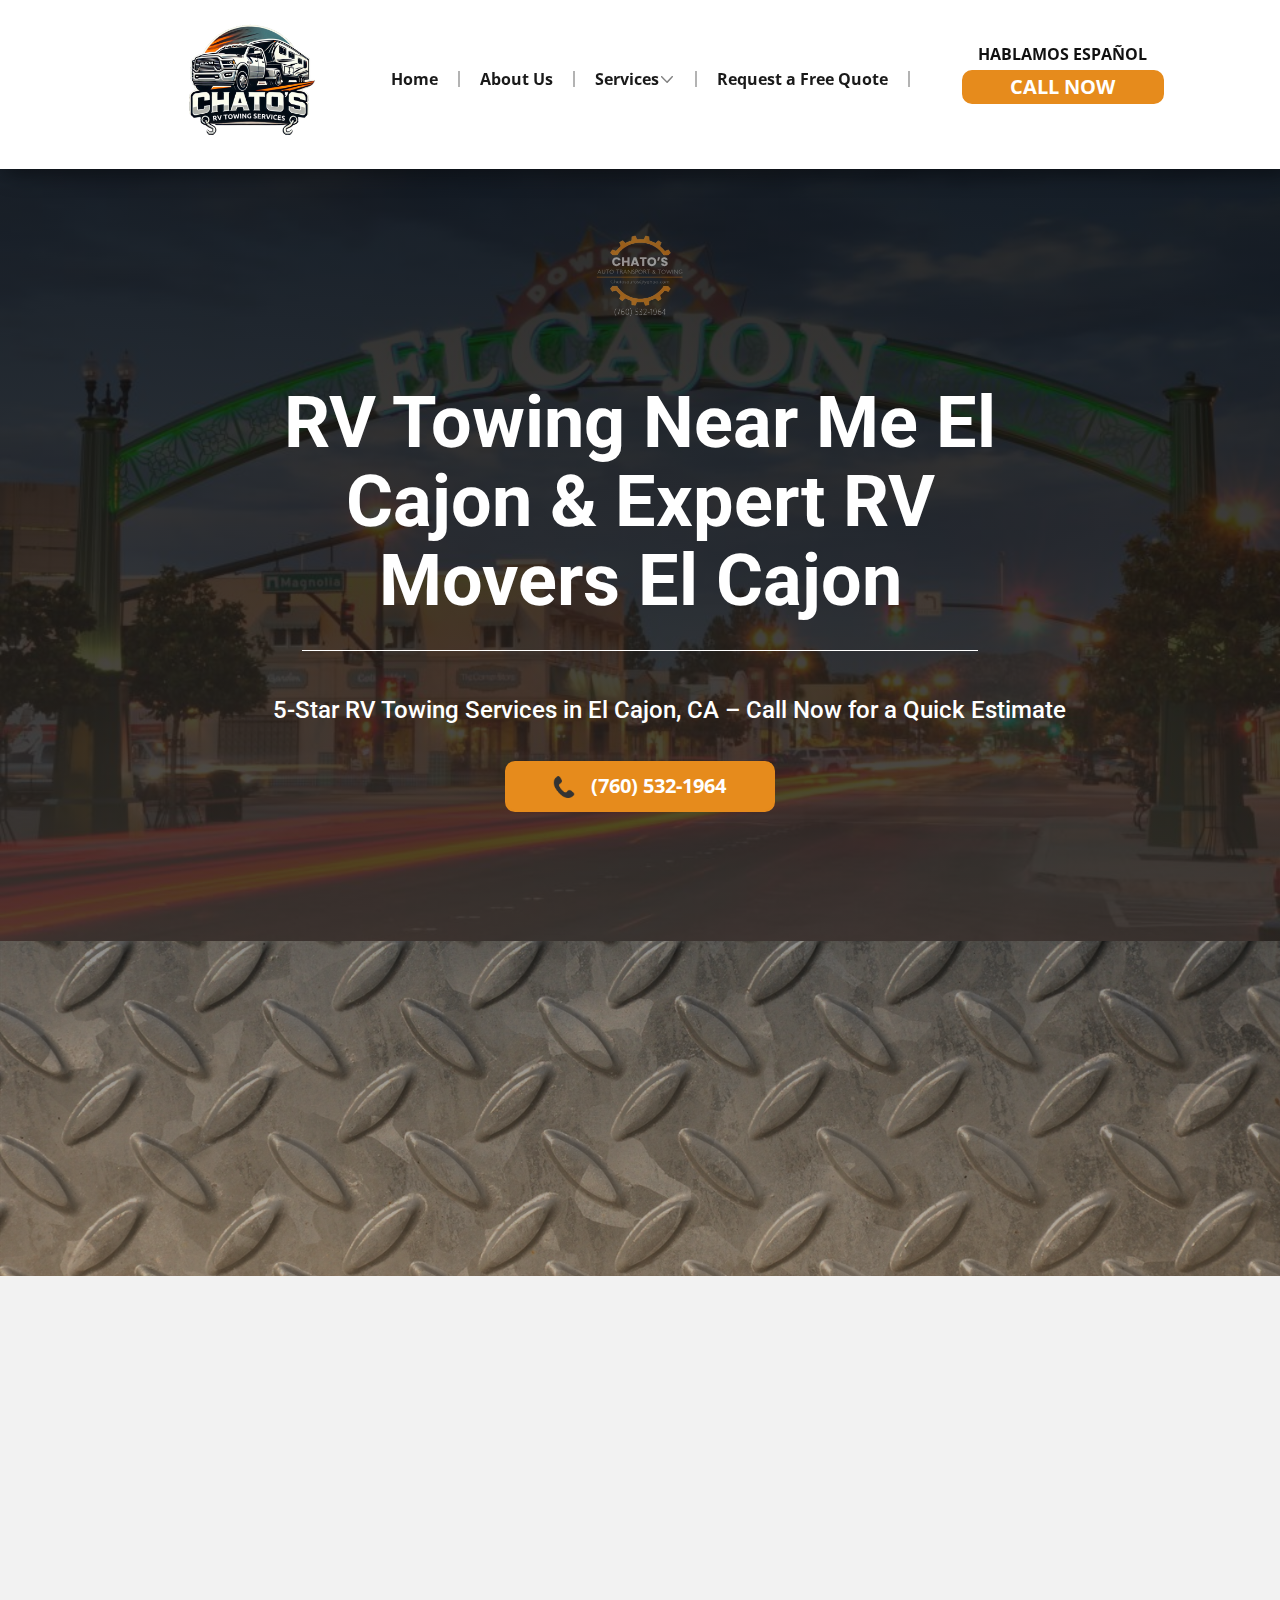
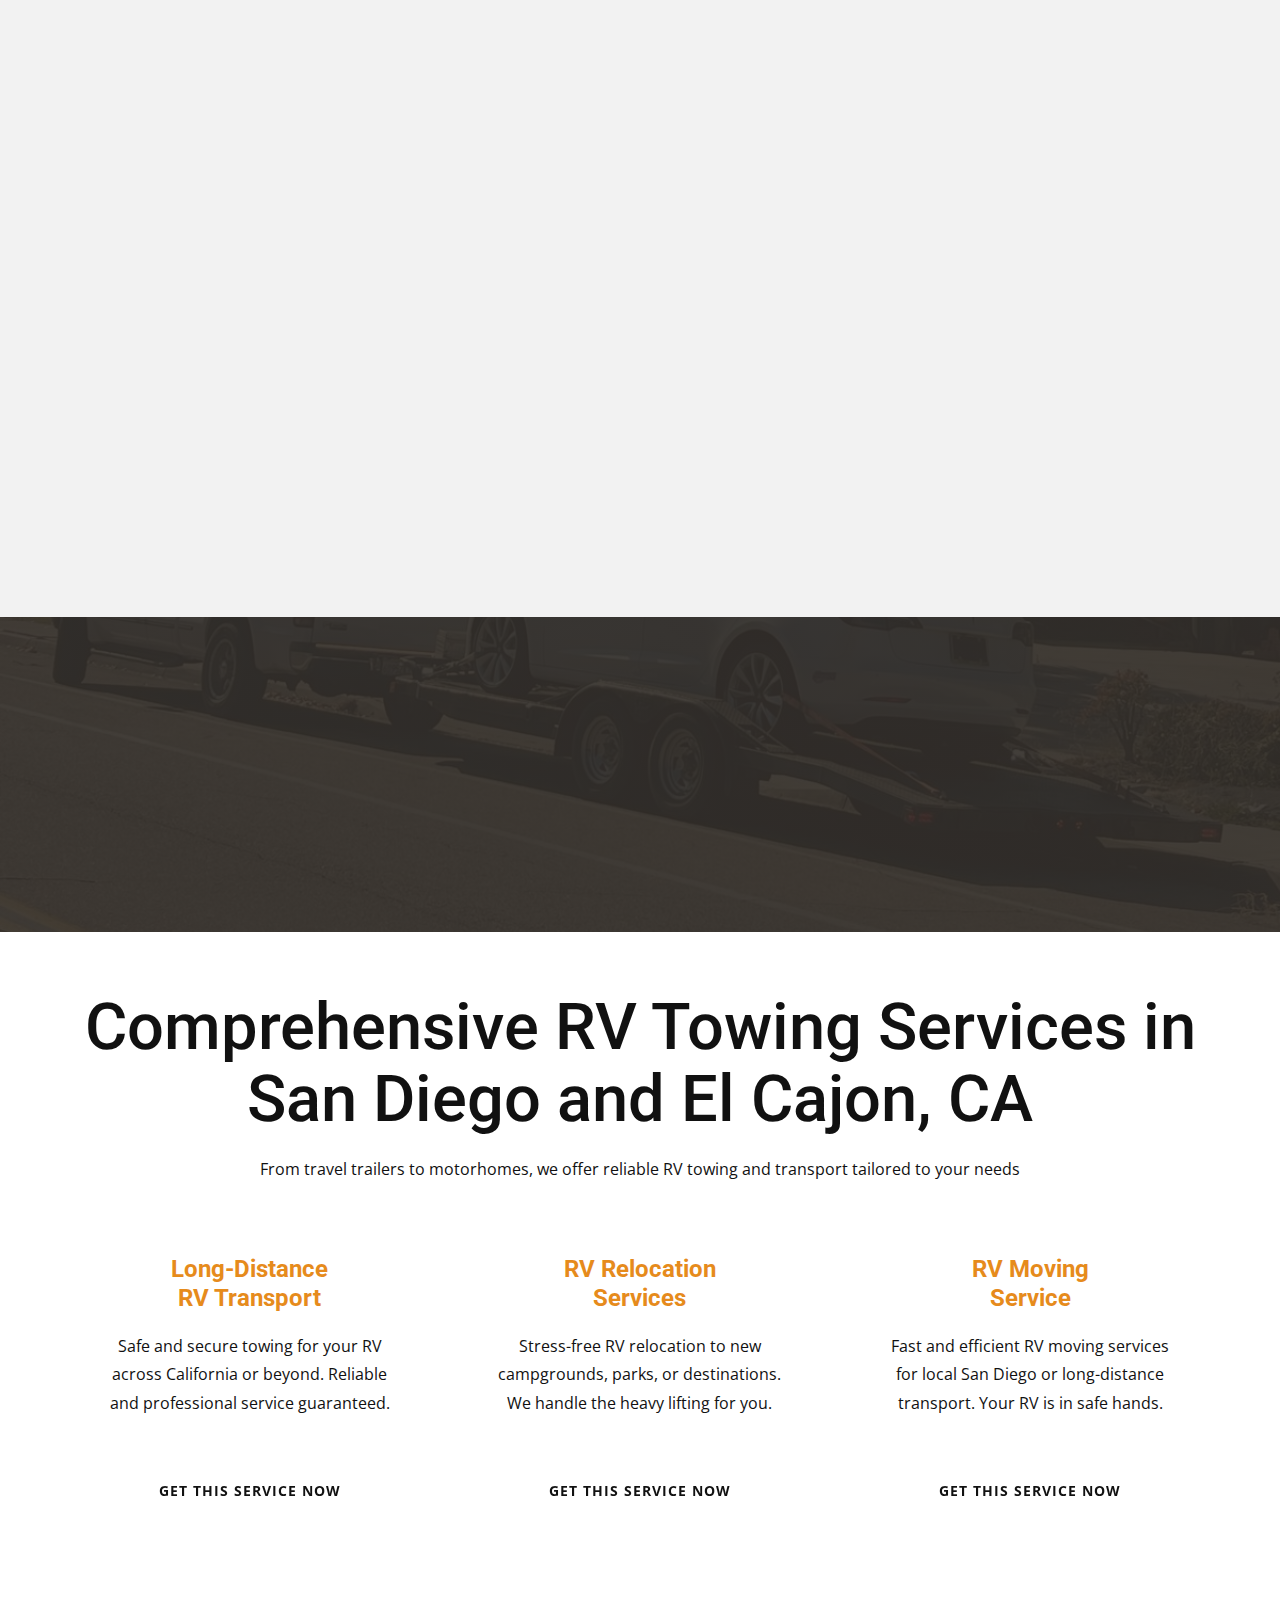
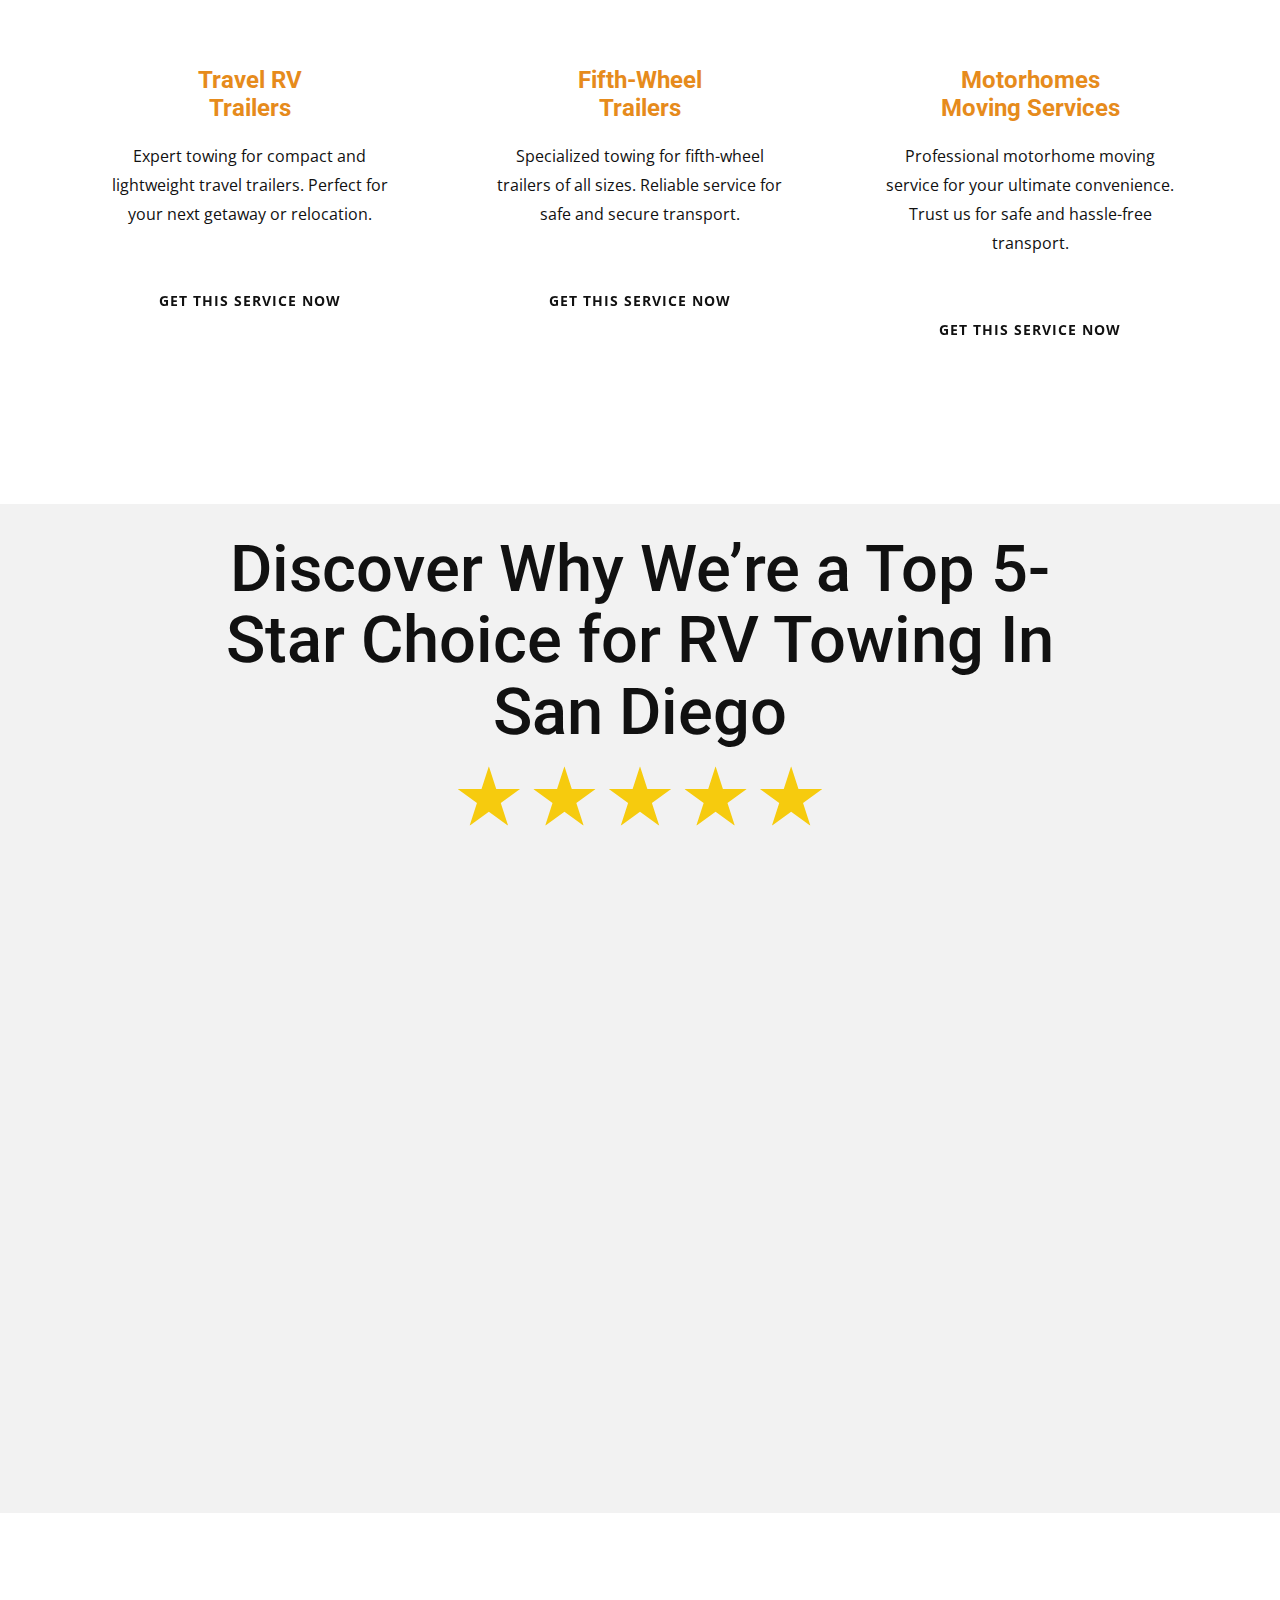
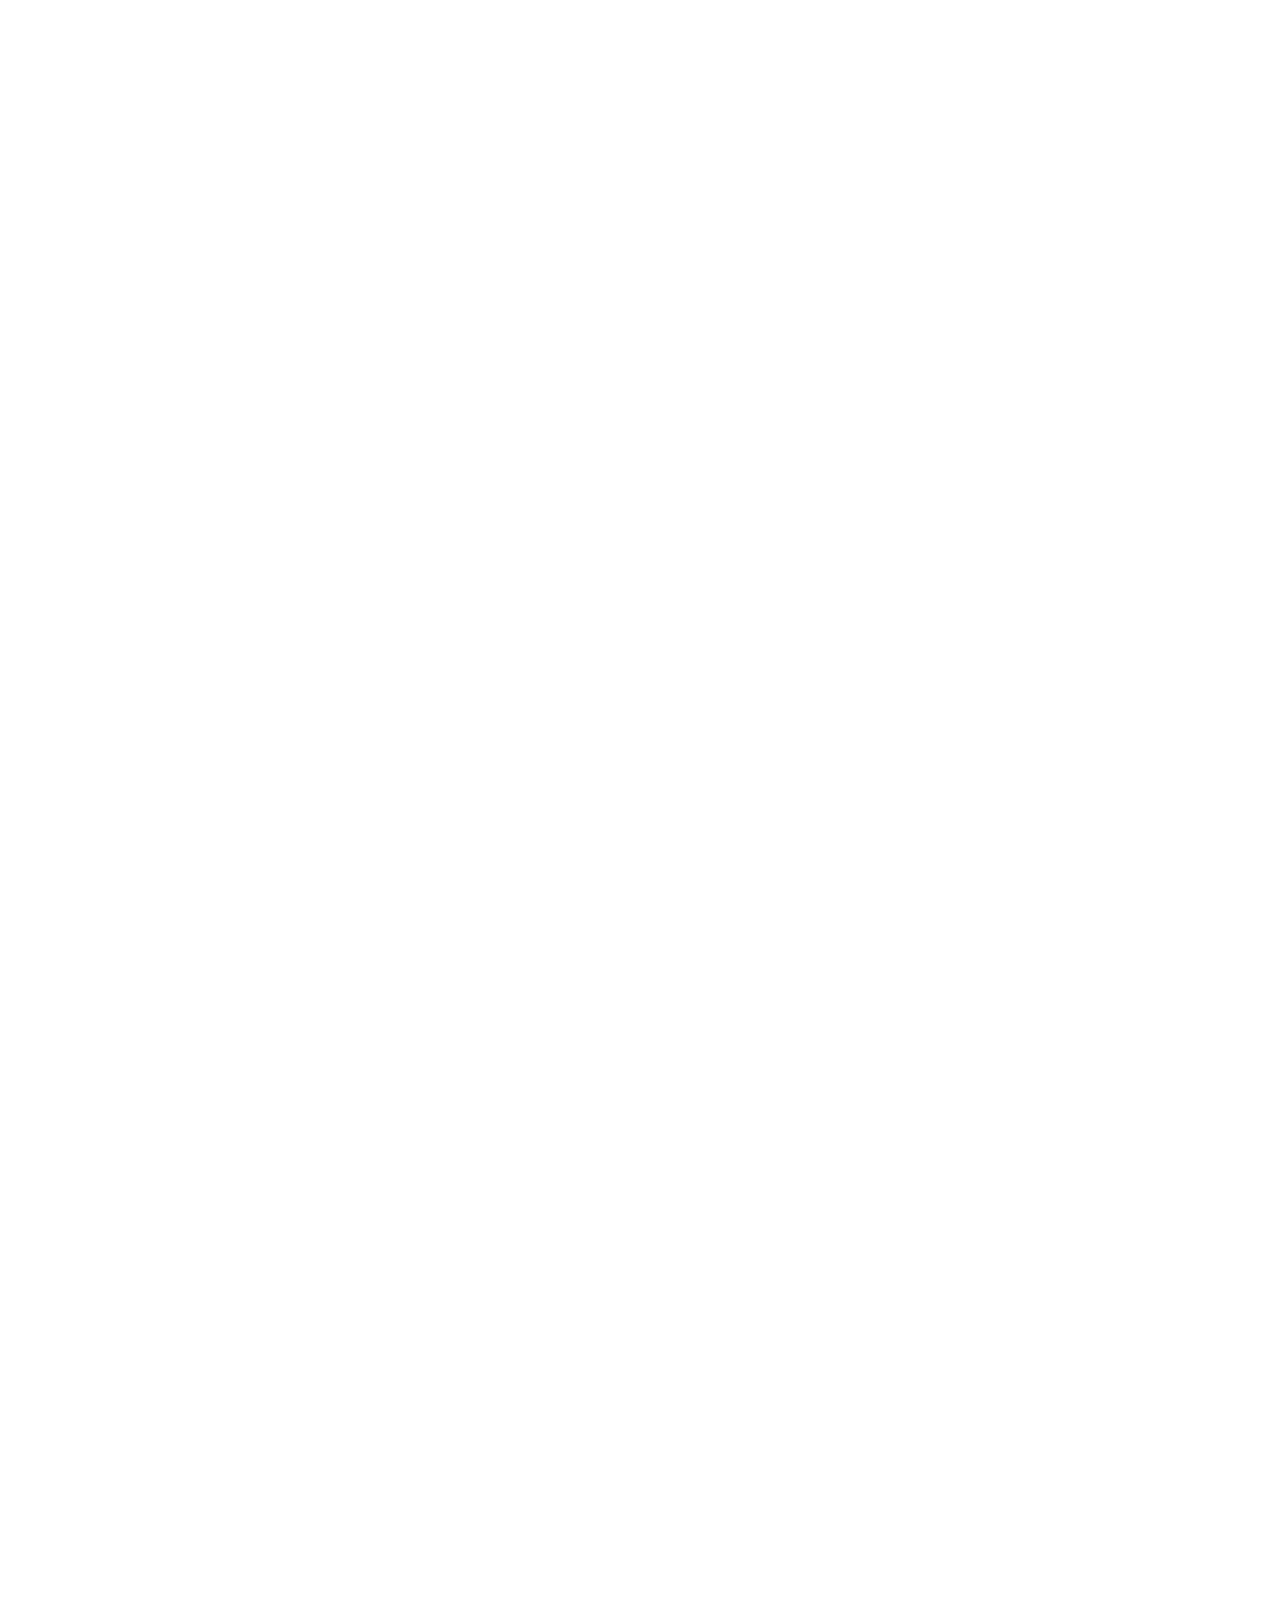
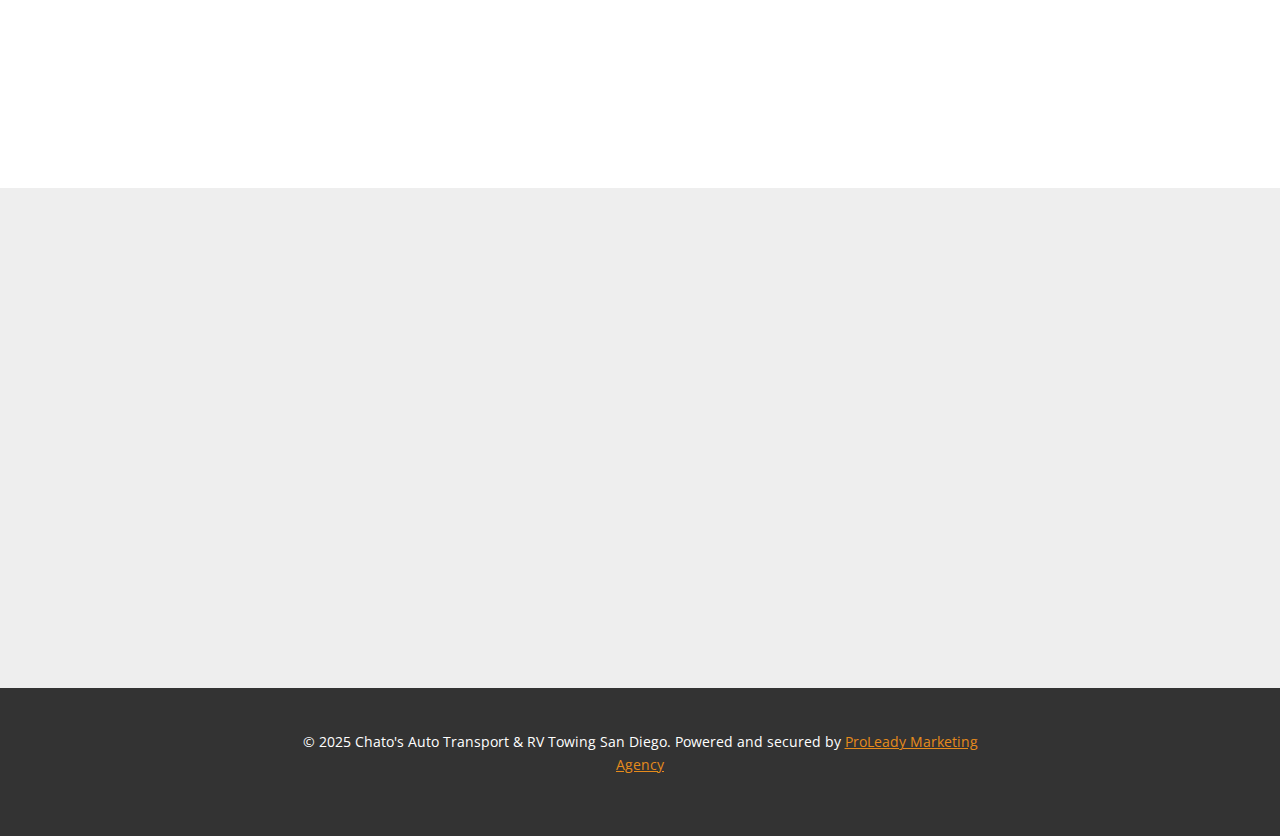
<file: RV-Towing-El-Cajon.html>
<!DOCTYPE html>
<html style="font-size: 16px;" lang="en-US"><head>
    <meta name="viewport" content="width=device-width, initial-scale=1.0">
    <meta charset="utf-8">
    <meta name="keywords" content="Chatos Towing San Diego, Chatos Auto Transport and RV Towing, Towing San Diego, RV Towing San Diego, rv mover san diego, rv towing sd, Auto Transport San Diego, Boat Towing San Diego, Emergency Towing San Diego, Local Towing Services, Roadside Assistance San Diego, RV Transport San Diego, Boat Transport San Diego, Car Towing San Diego, 24/7 Towing San Diego, Affordable Towing Services, Fast Towing San Diego, Motorhome Towing San Diego, Vehicle Towing San Diego, Emergency Roadside Assistance San Diego">
    <meta name="description" content="Need reliable RV Towing El Cajon? Chatos RV Towing offers expert RV Movers El Cajon services for hassle-free relocation. Call (760) 532-1964 for professional assistance today!
">
    <title>RV Towing El Cajon, CA | 5-Stars RV Movers El Cajon - Chatos RV Towing (760) 532-1964</title>
<script>
    function gdprConfirmed() {
        return true;
    }
    if (gdprConfirmed()) {
    document.write("\
    <!-- Google Tag Manager -->\
    <gascript>(function(w,d,s,l,i){w[l]=w[l]||[];w[l].push({'gtm.start':\
    new Date().getTime(),event:'gtm.js'});var f=d.getElementsByTagName(s)[0],\
    j=d.createElement(s),dl=l!='dataLayer'?'&l='+l:'';j.async=true;j.src=\
    'https://www.googletagmanager.com/gtm.js?id='+i+dl;f.parentNode.insertBefore(j,f);\
    })(window,document,'script','dataLayer','GTM-WKH4VDNV');</gascript>\
    <!-- End Google Tag Manager -->\
    ".replace(/gascript/g, 'script'));
    }
    </script>
    <link rel="stylesheet" href="nicepage.css" media="screen">
<link rel="stylesheet" href="RV-Towing-El-Cajon.css" media="screen">
    <script class="u-script" type="text/javascript" src="jquery.js" defer=""></script>
    <script class="u-script" type="text/javascript" src="nicepage.js" defer=""></script>
    <meta name="generator" content="ProLeady Agency By Bruce Arias">
    <meta name="referrer" content="origin">
    <meta property="og:title" content="Need RV Towing in El Cajon? We Got You Covered!">
    <meta property="og:description" content="Chatos RV Towing specializes in hassle-free RV Towing El Cajon and RV Movers El Cajon services. Whether you are relocating your RV or need roadside assistance, we're here to help!">
    <meta property="og:image" content="https://www.chatosrvtowingsd.com/images/SocialShareshort.png">
    <meta property="og:url" content="https://www.chatosrvtowingsd.com/rv-towing-elcajon">
    <link rel="icon" href="images/favicon.png">
    
    
    
    
    
    
    
    
    
    
    <link id="u-page-google-font" rel="stylesheet" href="https://fonts.googleapis.com/css2?display=swap&amp;family=Roboto:ital,wght@0,100;0,200;0,300;0,400;0,500;0,600;0,700;0,800;0,900;1,100;1,200;1,300;1,400;1,500;1,600;1,700;1,800;1,900&amp;family=Open+Sans:ital,wght@0,300;0,400;0,500;0,600;0,700;0,800;1,300;1,400;1,500;1,600;1,700;1,800&amp;family=Ubuntu:ital,wght@0,300;0,400;0,500;0,700;1,300;1,400;1,500;1,700">
    <script type="application/ld+json">{
		"@context": "http://schema.org",
		"@type": "Organization",
		"name": "Chatos Auto and RV Towing SD"
}</script>
    <meta name="theme-color" content="#e68b1c">
    <meta property="og:type" content="website">
  <script async="" src="https://www.googletagmanager.com/gtag/js?id=AW-16819927573"></script>
<script>
  window.dataLayer = window.dataLayer || [];
  function gtag(){dataLayer.push(arguments);}
  gtag('js', new Date());

  gtag('config', 'AW-16819927573');
</script>

<script>
  gtag('config', 'AW-16819927573/d32PCKyOvZkaEJX0rtQ-', {
    'phone_conversion_number': '(760) 532-1964'
  });
</script>


<script>(function(w,d,s,l,i){w[l]=w[l]||[];w[l].push({'gtm.start':
new Date().getTime(),event:'gtm.js'});var f=d.getElementsByTagName(s)[0],
j=d.createElement(s),dl=l!='dataLayer'?'&l='+l:'';j.async=true;j.src=
'https://www.googletagmanager.com/gtm.js?id='+i+dl;f.parentNode.insertBefore(j,f);
})(window,document,'script','dataLayer','GTM-WKH4VDNV');</script>

<script async="" src="https://www.googletagmanager.com/gtag/js?id=G-QWQ6XN5SZ8"></script>
<script>
  window.dataLayer = window.dataLayer || [];
  function gtag(){dataLayer.push(arguments);}
  gtag('js', new Date());

  gtag('config', 'G-QWQ6XN5SZ8');
</script>

<script type="application/ld+json">
{
  "@context": "https://schema.org",
  "@type": "LocalBusiness",
  "name": "Chato's Auto Transport & RV Towing",
  "image": "https://assets.nicepagecdn.com/a7c29543/6403542/images/IMG_0749.jpg", 
  "url": "https://chatosrvtowingsd.com",
  "telephone": "+17605321964",
  "address": {
    "@type": "PostalAddress",
    "streetAddress": "1572 Bear Valley Pkwy",
    "addressLocality": "Escondido",
    "addressRegion": "CA",
    "postalCode": "92027",
    "addressCountry": "US"
  },
  "geo": {
    "@type": "GeoCoordinates",
    "latitude": "33.117883",
    "longitude": "-117.086879"
  },
  "openingHours": "Mo-Su 08:00-20:00",
  "priceRange": "$",
  "areaServed": ["San Diego, CA", "Escondido, CA"],
  "description": "Chato's Auto Transport & RV Towing offers reliable towing services in San Diego, specializing in RV towing, auto transport, and roadside assistance.",
  "makesOffer": [
    {
      "@type": "Offer",
      "name": "RV Towing",
      "description": "Professional RV towing services in San Diego and surrounding areas.",
      "price": "Call for a quote"
    },
    {
      "@type": "Offer",
      "name": "Auto Transport",
      "description": "Safe and reliable auto transport services in Escondido and San Diego.",
      "price": "Call for a quote"
    },
    {
      "@type": "Offer",
      "name": "Roadside Assistance",
      "description": "24/7 emergency roadside assistance, including towing and jump-start services.",
      "price": "Call for a quote"
    }
  ]
}
</script>

<meta data-intl-tel-input-cdn-path="intlTelInput/"></head>
  <body data-path-to-root="./" data-include-products="false" class="u-body u-clearfix u-white u-xl-mode" data-lang="en"><!-- Google Tag Manager (noscript) -->
    <noscript><iframe src="https://www.googletagmanager.com/ns.html?id=GTM-WKH4VDNV" height="0" width="0" style="display:none;visibility:hidden"></iframe></noscript>
<!-- End Google Tag Manager (noscript) --><header class="u-box-shadow u-clearfix u-header u-sticky u-sticky-2265 u-white u-header" id="sec-3fd7"><div class="u-clearfix u-sheet u-sheet-1">
        <img class="u-image u-image-contain u-image-default u-preserve-proportions u-image-1" src="images/CHATOS-1.svg" alt="Chatos Auto and RV Towing San Diego" data-image-width="500" data-image-height="500" data-href="./" data-page-id="6393945" title="Chatos Auto and RV Towing">
        <p class="u-align-center-xs u-text u-text-default u-text-1">HABLAMOS ESPAÑOL</p>
        <nav class="u-dropdown-icon u-menu u-menu-dropdown u-offcanvas u-menu-1" data-responsive-from="MD" role="navigation">
          <div class="menu-collapse" style="font-size: 1rem; letter-spacing: 0px; font-weight: 700;">
            <a class="u-button-style u-custom-active-border-color u-custom-active-color u-custom-border u-custom-border-color u-custom-borders u-custom-hover-border-color u-custom-hover-color u-custom-left-right-menu-spacing u-custom-padding-bottom u-custom-text-active-color u-custom-text-color u-custom-text-hover-color u-custom-top-bottom-menu-spacing u-hamburger-link u-nav-link u-text-active-palette-1-base u-text-hover-palette-2-base u-hamburger-link-1" href="#" tabindex="-1" aria-label="Open menu" aria-controls="2c40">
              <svg class="u-svg-link" viewBox="0 0 24 24"><use xlink:href="#menu-hamburger"></use></svg>
              <svg class="u-svg-content" version="1.1" id="menu-hamburger" viewBox="0 0 16 16" x="0px" y="0px" xmlns:xlink="http://www.w3.org/1999/xlink" xmlns="http://www.w3.org/2000/svg"><g><rect y="1" width="16" height="2"></rect><rect y="7" width="16" height="2"></rect><rect y="13" width="16" height="2"></rect>
</g></svg>
            </a>
          </div>
          <div class="u-custom-menu u-nav-container">
            <ul class="u-nav u-spacing-0 u-unstyled u-nav-1" role="menubar"><li role="none" class="u-nav-item"><a role="menuitem" class="u-border-2 u-border-active-grey-30 u-border-grey-30 u-border-hover-grey-30 u-border-no-bottom u-border-no-left u-border-no-top u-button-style u-nav-link u-text-active-palette-2-base u-text-grey-90 u-text-hover-palette-2-base" href="./" style="padding: 0px 20px;">Home</a>
</li><li role="none" class="u-nav-item"><a tabindex="-1" role="menuitem" class="u-border-2 u-border-active-grey-30 u-border-grey-30 u-border-hover-grey-30 u-border-no-bottom u-border-no-left u-border-no-top u-button-style u-nav-link u-text-active-palette-2-base u-text-grey-90 u-text-hover-palette-2-base" href="./#About-us" data-page-id="6393945" style="padding: 0px 20px;">About Us</a>
</li><li role="none" class="u-nav-item"><a tabindex="-1" role="menuitem" class="u-border-2 u-border-active-grey-30 u-border-grey-30 u-border-hover-grey-30 u-border-no-bottom u-border-no-left u-border-no-top u-button-style u-nav-link u-text-active-palette-2-base u-text-grey-90 u-text-hover-palette-2-base" href="./#Services" data-page-id="6393945" aria-haspopup="true" style="padding: 0px 20px;">Services</a><div class="u-nav-popup"><ul role="menu" class="u-border-2 u-border-grey-30 u-h-spacing-20 u-nav u-unstyled u-v-spacing-5" aria-label="Services menu"><li role="none" class="u-nav-item"><a tabindex="-1" role="menuitem" class="u-button-style u-hover-palette-1-base u-nav-link u-white" href="./#Services" data-page-id="6393945">RV Towing</a>
</li><li role="none" class="u-nav-item"><a role="menuitem" class="u-button-style u-hover-palette-1-base u-nav-link u-white" href="Auto-Transport-San-Diego.html">Auto Transport</a>
</li><li role="none" class="u-nav-item"><a tabindex="-1" role="menuitem" class="u-button-style u-hover-palette-1-base u-nav-link u-white" href="./#Services" data-page-id="6393945">Roadside Assistance</a>
</li></ul>
</div>
</li><li role="none" class="u-nav-item"><a tabindex="-1" role="menuitem" class="u-border-2 u-border-active-grey-30 u-border-grey-30 u-border-hover-grey-30 u-border-no-bottom u-border-no-left u-border-no-top u-button-style u-nav-link u-text-active-palette-2-base u-text-grey-90 u-text-hover-palette-2-base" href="https://chatosrvtowingsd.com/#Contact-us" style="padding: 0px 20px;">Request a Free Quote</a>
</li></ul>
          </div>
          <div class="u-custom-menu u-nav-container-collapse" id="2c40" role="region" aria-label="Menu panel">
            <div class="u-black u-container-style u-inner-container-layout u-opacity u-opacity-95 u-sidenav">
              <div class="u-inner-container-layout u-sidenav-overflow">
                <div class="u-menu-close" tabindex="-1" aria-label="Close menu"></div>
                <ul class="u-align-center u-nav u-popupmenu-items u-unstyled u-nav-3" role="menubar"><li role="none" class="u-nav-item"><a role="menuitem" class="u-button-style u-nav-link" href="./">Home</a>
</li><li role="none" class="u-nav-item"><a tabindex="-1" role="menuitem" class="u-button-style u-nav-link" href="./#About-us" data-page-id="6393945">About Us</a>
</li><li role="none" class="u-nav-item"><a tabindex="-1" role="menuitem" class="u-button-style u-nav-link" href="./#Services" data-page-id="6393945" aria-haspopup="true">Services</a><div class="u-nav-popup"><ul role="menu" class="u-border-2 u-border-grey-30 u-h-spacing-20 u-nav u-unstyled u-v-spacing-5" aria-label="Services menu"><li role="none" class="u-nav-item"><a tabindex="-1" role="menuitem" class="u-button-style u-nav-link" href="./#Services" data-page-id="6393945">RV Towing</a>
</li><li role="none" class="u-nav-item"><a role="menuitem" class="u-button-style u-nav-link" href="Auto-Transport-San-Diego.html">Auto Transport</a>
</li><li role="none" class="u-nav-item"><a tabindex="-1" role="menuitem" class="u-button-style u-nav-link" href="./#Services" data-page-id="6393945">Roadside Assistance</a>
</li></ul>
</div>
</li><li role="none" class="u-nav-item"><a tabindex="-1" role="menuitem" class="u-button-style u-nav-link" href="https://chatosrvtowingsd.com/#Contact-us">Request a Free Quote</a>
</li></ul>
              </div>
            </div>
            <div class="u-black u-menu-overlay u-opacity u-opacity-70"></div>
          </div>
          <style class="menu-style">@media (max-width: 939px) {
                    [data-responsive-from="MD"] .u-nav-container {
                        display: none;
                    }
                    [data-responsive-from="MD"] .menu-collapse {
                        display: block;
                    }
                }</style>
        </nav>
        <a href="tel:(760) 532-1964" class="infinite u-active-white u-align-left u-border-2 u-border-active-palette-2-base u-border-hover-palette-2-base u-border-palette-2-base u-btn u-btn-round u-button-style u-hover-white u-palette-2-base u-radius u-text-active-black u-text-body-alt-color u-text-hover-black u-btn-1" data-animation-name="pulse" data-animation-duration="1000" data-animation-delay="0" data-animation-direction="">CALL NOW</a>
      </div></header>
    <section class="u-align-center u-clearfix u-container-align-center u-gradient u-image u-section-1" id="sec-db91" data-image-width="960" data-image-height="646">
      <div class="u-clearfix u-sheet u-sheet-1">
        <img class="u-image u-image-circle u-image-contain u-opacity u-opacity-60 u-preserve-proportions u-image-1" src="images/ChatosLogo.svg" alt="chatos towing san diego" data-image-width="180" data-image-height="180">
        <h1 class="u-align-center u-text u-text-body-alt-color u-text-1"> RV Towing Near Me El Cajon &amp; Expert RV Movers El Cajon</h1>
        <div class="u-border-1 u-border-white u-expanded-width-xs u-line u-line-horizontal u-line-1"></div>
        <h2 class="u-text u-text-body-alt-color u-text-2"> 5-Star RV Towing Services in El Cajon, CA – Call Now for a Quick Estimate<br>
        </h2>
        <a href="tel:(760) 532-1964" class="u-active-white u-align-left u-border-2 u-border-active-palette-2-base u-border-hover-palette-2-base u-border-palette-2-base u-btn u-btn-round u-button-style u-hover-white u-palette-2-base u-radius u-text-active-black u-text-body-alt-color u-text-hover-black u-btn-1"><span class="u-file-icon u-icon u-text-grey-80 u-icon-1"><img src="images/1257-b772a60c.png" alt=""></span> (760) 532-1964
        </a>
        <div class="u-clearfix u-custom-html u-expanded-width u-custom-html-1">
          <script type="application/ld+json"> {
  "@context": "https://schema.org",
  "@type": "LocalBusiness",
  "name": "Chato's Auto Transport & RV Towing",
  "image": "https://chatosrvtowingsd.com/logo.png", 
  "url": "https://chatosrvtowingsd.com",
  "telephone": "+17605321964",
  "address": {
    "@type": "PostalAddress",
    "streetAddress": "1572 Bear Valley Pkwy",
    "addressLocality": "Escondido",
    "addressRegion": "CA",
    "postalCode": "92027",
    "addressCountry": "US"
  },
  "geo": {
    "@type": "GeoCoordinates",
    "latitude": "33.117883",
    "longitude": "-117.086879"
  },
  "openingHours": "Mo-Su 08:00-20:00",
  "priceRange": "$",
  "areaServed": ["San Diego, CA", "Escondido, CA"],
  "description": "Chato's Auto Transport & RV Towing offers reliable towing services in San Diego, specializing in RV towing, auto transport, and roadside assistance.",
  "makesOffer": [
    {
      "@type": "Offer",
      "name": "RV Towing",
      "description": "Professional RV towing services in San Diego and surrounding areas.",
      "price": "Call for a quote"
    },
    {
      "@type": "Offer",
      "name": "Auto Transport",
      "description": "Safe and reliable auto transport services in Escondido and San Diego.",
      "price": "Call for a quote"
    },
    {
      "@type": "Offer",
      "name": "Roadside Assistance",
      "description": "24/7 emergency roadside assistance, including towing and jump-start services.",
      "price": "Call for a quote"
    }
  ]
} </script>
        </div>
      </div>
    </section>
    <section class="u-clearfix u-container-align-center u-gradient u-image u-section-2" id="sec-622a" data-image-width="4288" data-image-height="2848">
      <div class="u-clearfix u-sheet u-sheet-1">
        <div class="u-expanded-width u-list u-list-1">
          <div class="u-repeater u-repeater-1">
            <div class="u-align-left u-container-align-left u-container-style u-list-item u-repeater-item u-shape-rectangle u-list-item-1" data-animation-name="customAnimationIn" data-animation-duration="250" data-animation-delay="100">
              <div class="u-container-layout u-similar-container u-container-layout-1"><span class="u-align-center u-file-icon u-icon u-text-white u-icon-1" data-animation-name="customAnimationIn" data-animation-duration="250" data-animation-delay="100"><img src="images/7170519-10b3c90e.png" alt=""></span>
                <h5 class="u-align-center u-text u-text-body-alt-color u-text-1"> 5-Star RV Towing in San Diego </h5>
                <p class="u-align-center u-text u-text-body-alt-color u-text-2"> Trusted by hundreds of happy RV owners in San Diego.</p>
              </div>
            </div>
            <div class="u-align-left u-container-align-left u-container-style u-list-item u-repeater-item u-shape-rectangle u-list-item-2" data-animation-name="customAnimationIn" data-animation-duration="250" data-animation-delay="100">
              <div class="u-container-layout u-similar-container u-container-layout-2"><span class="u-align-center u-file-icon u-icon u-text-white u-icon-2" data-animation-name="customAnimationIn" data-animation-duration="250" data-animation-delay="100"><img src="images/8154324-3f901182.png" alt=""></span>
                <h5 class="u-align-center u-text u-text-body-alt-color u-text-3"> Specialized in All RV Sizes</h5>
                <p class="u-align-center u-text u-text-body-alt-color u-text-4"> Expert towing for any RV, ​from small trailers to large motorhomes.<br>
                </p>
              </div>
            </div>
            <div class="u-align-left u-container-align-left u-container-style u-list-item u-repeater-item u-shape-rectangle u-list-item-3" data-animation-name="customAnimationIn" data-animation-duration="250" data-animation-delay="100">
              <div class="u-container-layout u-similar-container u-container-layout-3"><span class="u-align-center u-file-icon u-icon u-text-white u-icon-3" data-animation-name="customAnimationIn" data-animation-duration="250" data-animation-delay="100"><img src="images/7732733-31831c0b.png" alt=""></span>
                <h5 class="u-align-center u-text u-text-body-alt-color u-text-5"> Reliable Same-Day Service </h5>
                <p class="u-align-center u-text u-text-body-alt-color u-text-6"> Dependable RV towing when you need it most.<br>
                </p>
              </div>
            </div>
            <div class="u-align-left u-container-align-left u-container-style u-list-item u-repeater-item u-shape-rectangle u-list-item-4" data-animation-name="customAnimationIn" data-animation-duration="250" data-animation-delay="100">
              <div class="u-container-layout u-similar-container u-container-layout-4"><span class="u-align-center u-file-icon u-icon u-text-white u-icon-4" data-animation-name="customAnimationIn" data-animation-duration="250" data-animation-delay="100"><img src="images/12060131-903082ea.png" alt=""></span>
                <h5 class="u-align-center u-text u-text-body-alt-color u-text-7"> Over +15 Years of Experience </h5>
                <p class="u-align-center u-text u-text-body-alt-color u-text-8"> Safe, professional service backed by experience<br>
                </p>
              </div>
            </div>
          </div>
        </div>
      </div>
    </section>
    <section class="u-clearfix u-container-align-center u-grey-5 u-section-3" id="sec-b38c">
      <div class="u-clearfix u-sheet u-valign-middle u-sheet-1">
        <div class="data-layout-selected u-clearfix u-expanded-width u-layout-wrap u-layout-wrap-1">
          <div class="u-layout" style="">
            <div class="u-layout-row" style="">
              <div class="u-container-style u-layout-cell u-size-37 u-layout-cell-1" data-animation-name="customAnimationIn" data-animation-duration="750" data-animation-delay="250">
                <div class="u-container-layout u-container-layout-1">
                  <h3 class="u-align-left u-text u-text-1" data-animation-name="customAnimationIn" data-animation-duration="750" data-animation-delay="250"> Reliable RV Towing in El Cajon, CA – Short or Long Distance<br>
                  </h3>
                  <p class="u-align-left u-text u-text-2"> At Chato's RV Towing El Cajon, we take pride in providing professional and reliable RV mover services tailored to the El Cajon community. Whether you’re relocating your RV locally, towing to a nearby resort, or transporting it across California, our experienced team is ready to assist. With over 15 years of experience, we’ve earned a trusted reputation for handling RVs with precision and care, ensuring safe and hassle-free delivery.<br>If you need your RV transported to or from popular El Cajon destinations like <a rel="noopener" target="_new" href="https://www.vacationerrvresorts.com/" class="u-active-none u-border-none u-btn u-button-style u-hover-none u-none u-text-palette-1-base u-btn-1">Vacationer RV Resort</a>, <a rel="noopener" target="_new" class="u-active-none u-border-none u-btn u-button-style u-hover-none u-none u-text-palette-1-base u-btn-2">Circle RV Resort</a>, <a rel="noopener" target="_new" href="https://rancholoscochesrv.com/" class="u-active-none u-border-none u-btn u-button-style u-hover-none u-none u-text-palette-1-base u-btn-3">Rancho Los Coches RV Park</a>, or <a rel="noopener" target="_new" href="https://www.santeelakes.com/" class="u-active-none u-border-none u-btn u-button-style u-hover-none u-none u-text-palette-1-base u-btn-4">Santee Lakes Recreation Preserve</a>, we’ve got you covered. Contact us today for reliable RV towing services in El Cajon.
                  </p>
                  <div class="u-expanded-width u-list u-list-1">
                    <div class="u-repeater u-repeater-1">
                      <div class="u-container-style u-list-item u-repeater-item">
                        <div class="u-container-layout u-similar-container u-container-layout-2">
                          <h5 class="u-align-left u-text u-text-3"> Why Choose Chato’s for RV Towing in El Cajon?<br>
                          </h5>
                          <ul class="u-align-left u-custom-list u-text u-text-4">
                            <li style="padding-left: 5px;">
                              <div class="u-list-icon u-text-palette-2-light-1">
                                <div>✔</div>
                              </div>Trusted by Local RV Owners
                            </li>
                            <li style="padding-left: 5px;">
                              <div class="u-list-icon u-text-palette-2-light-1">
                                <div>✔</div>
                              </div>Specialized for All RV Sizes
                            </li>
                            <li style="padding-left: 5px;">
                              <div class="u-list-icon u-text-palette-2-light-1">
                                <div>✔</div>
                              </div>
                            </li>
                            <li style="padding-left: 5px;">
                              <div class="u-list-icon u-text-palette-2-light-1">
                                <div>✔</div>
                              </div> Reliable Same-Day Service
                            </li>
                            <li style="padding-left: 5px;">
                              <div class="u-list-icon u-text-palette-2-light-1">
                                <div>✔</div>
                              </div>Over +15 Years of Experience
                            </li>
                            <li style="padding-left: 5px;">
                              <div class="u-list-icon u-text-palette-2-light-1">
                                <div>✔</div>
                              </div>Adhering to Strict RV Towing Safety Protocols
                            </li>
                            <li style="padding-left: 5px;">
                              <div class="u-list-icon u-text-palette-2-light-1">
                                <div>✔</div>
                              </div> Reliable Long-distance RV Towing In San Diego<br>
                              <br>
                            </li>
                          </ul>
                        </div>
                      </div>
                    </div>
                  </div>
                  <h3 class="u-align-left u-text u-text-default u-text-5"> Call for book: <span class="u-text-palette-2-dark-1">
                      <a href="tel:(760) 532-1964" class="infinite u-active-none u-border-none u-btn u-button-link u-button-style u-hover-none u-none u-text-palette-2-base u-btn-5" data-animation-out="0"> (760) 532-1964</a></span>
                  </h3>
                </div>
              </div>
              <div class="u-container-align-center u-container-style u-image u-layout-cell u-radius u-size-23 u-uploaded-video u-image-1" data-animation-name="customAnimationIn" data-animation-duration="1250" data-animation-delay="0" data-image-width="1200" data-image-height="1600">
                <div class="u-container-layout u-valign-middle u-container-layout-3"></div>
              </div>
            </div>
          </div>
        </div>
      </div>
    </section>
    <section class="u-clearfix u-container-align-center u-image u-shading u-section-4" id="sec-62be" data-image-width="1200" data-image-height="1600">
      <div class="u-clearfix u-sheet u-valign-middle u-sheet-1">
        <div class="data-layout-selected u-clearfix u-expanded-width u-layout-wrap u-layout-wrap-1">
          <div class="u-layout">
            <div class="u-layout-row">
              <div class="u-align-left u-container-align-left u-container-style u-layout-cell u-left-cell u-size-40 u-layout-cell-1" data-animation-name="customAnimationIn" data-animation-duration="1000" data-animation-delay="300">
                <div class="u-container-layout u-valign-middle u-container-layout-1">
                  <h3 class="u-align-left u-custom-font u-font-ubuntu u-text u-text-1"> Hablamos español - Llámanos para mover tu RV en San Diego</h3>
                </div>
              </div>
              <div class="u-align-left u-container-align-center-lg u-container-align-center-md u-container-align-center-xl u-container-align-left u-container-align-left-sm u-container-align-left-xs u-container-style u-layout-cell u-right-cell u-size-20 u-layout-cell-2" data-animation-name="customAnimationIn" data-animation-duration="750" data-animation-delay="0">
                <div class="u-container-layout u-valign-middle u-container-layout-2">
                  <a href="tel:(760) 532-1964" class="u-active-palette-2-base u-align-center-lg u-align-center-md u-align-center-xl u-align-left-sm u-align-left-xs u-border-2 u-border-active-white u-border-hover-white u-border-white u-btn u-btn-round u-button-style u-hover-palette-2-base u-radius u-text-active-white u-text-body-color u-text-hover-white u-white u-btn-1">Llama ahora</a>
                </div>
              </div>
            </div>
          </div>
        </div>
      </div>
    </section>
    <section class="u-align-center u-clearfix u-container-align-center u-section-5" id="sec-c587">
      <div class="u-clearfix u-sheet u-sheet-1">
        <h2 class="u-align-center u-text u-text-default u-text-1"> Comprehensive RV Towing Services in San Diego and El Cajon, CA<br>
        </h2>
        <p class="u-align-center u-text u-text-default u-text-2"> From travel trailers to motorhomes, we offer reliable RV towing and transport tailored to your needs<br>
        </p>
        <div class="u-expanded-width u-layout-grid u-list u-list-1">
          <div class="u-repeater u-repeater-1">
            <div class="u-align-center u-container-align-center u-container-style u-list-item u-repeater-item u-video-cover" data-animation-name="" data-animation-duration="0" data-animation-delay="0" data-animation-direction="">
              <div class="u-container-layout u-similar-container u-valign-top u-container-layout-1">
                <h4 class="u-align-center u-text u-text-palette-1-base u-text-3"> Long-Distance RV Transport</h4>
                <p class="u-align-center u-text u-text-default u-text-4"> Safe and secure towing for your RV across California or beyond. Reliable and professional service guaranteed.<br>
                  <br>
                </p>
                <a href="./#Contact-us" data-page-id="6393945" class="infinite u-active-none u-align-center u-border-2 u-border-active-black u-border-hover-grey-75 u-border-no-left u-border-no-right u-border-no-top u-border-palette-2-base u-btn u-button-style u-hover-none u-none u-text-body-color u-btn-1" data-animation-name="pulse" data-animation-duration="1000" data-animation-delay="0" data-animation-direction=""> get this service now</a>
              </div>
            </div>
            <div class="u-align-center u-container-align-center u-container-style u-list-item u-repeater-item u-video-cover" data-animation-name="" data-animation-duration="0" data-animation-delay="0" data-animation-direction="">
              <div class="u-container-layout u-similar-container u-valign-top u-container-layout-2">
                <h4 class="u-align-center u-text u-text-palette-1-base u-text-5"> RV Relocation Services</h4>
                <p class="u-align-center u-text u-text-default u-text-6"> Stress-free RV relocation to new campgrounds, parks, or destinations. We handle the heavy lifting for you.<br>
                  <br>
                </p>
                <a href="./#Contact-us" data-page-id="6393945" class="infinite u-active-none u-align-center u-border-2 u-border-active-black u-border-hover-grey-75 u-border-no-left u-border-no-right u-border-no-top u-border-palette-2-base u-btn u-button-style u-hover-none u-none u-text-body-color u-btn-2" data-animation-name="pulse" data-animation-duration="1000" data-animation-delay="0" data-animation-direction=""> get this service now</a>
              </div>
            </div>
            <div class="u-align-center u-container-align-center u-container-style u-list-item u-repeater-item u-video-cover" data-animation-name="" data-animation-duration="0" data-animation-delay="0" data-animation-direction="">
              <div class="u-container-layout u-similar-container u-valign-top u-container-layout-3">
                <h4 class="u-align-center u-text u-text-palette-1-base u-text-7">RV Moving Service</h4>
                <p class="u-align-center u-text u-text-default u-text-8"> Fast and efficient RV moving services for local San Diego or long-distance transport. Your RV is in safe hands.<br>
                  <br>
                </p>
                <a href="./#Contact-us" data-page-id="6393945" class="infinite u-active-none u-align-center u-border-2 u-border-active-black u-border-hover-grey-75 u-border-no-left u-border-no-right u-border-no-top u-border-palette-2-base u-btn u-button-style u-hover-none u-none u-text-body-color u-btn-3" data-animation-name="pulse" data-animation-duration="1000" data-animation-delay="0" data-animation-direction=""> get this service now</a>
              </div>
            </div>
            <div class="u-align-center u-container-align-center u-container-style u-list-item u-repeater-item u-video-cover" data-animation-name="" data-animation-duration="0" data-animation-delay="0" data-animation-direction="">
              <div class="u-container-layout u-similar-container u-valign-top u-container-layout-4">
                <h4 class="u-align-center u-text u-text-palette-1-base u-text-9"> Travel RV Trailers</h4>
                <p class="u-align-center u-text u-text-default u-text-10"> Expert towing for compact and lightweight travel trailers. Perfect for your next getaway or relocation.<br>
                  <br>
                </p>
                <a href="./#Contact-us" data-page-id="6393945" class="infinite u-active-none u-align-center u-border-2 u-border-active-black u-border-hover-grey-75 u-border-no-left u-border-no-right u-border-no-top u-border-palette-2-base u-btn u-button-style u-hover-none u-none u-text-body-color u-btn-4" data-animation-name="pulse" data-animation-duration="1000" data-animation-delay="0" data-animation-direction=""> get this service now</a>
              </div>
            </div>
            <div class="u-align-center u-container-align-center u-container-style u-list-item u-repeater-item u-video-cover" data-animation-name="" data-animation-duration="0" data-animation-delay="0" data-animation-direction="">
              <div class="u-container-layout u-similar-container u-valign-top u-container-layout-5">
                <h4 class="u-align-center u-text u-text-palette-1-base u-text-11"> Fifth-Wheel Trailers</h4>
                <p class="u-align-center u-text u-text-default u-text-12"> Specialized towing for fifth-wheel trailers of all sizes. Reliable service for safe and secure transport.<br>
                  <br>
                </p>
                <a href="./#Contact-us" data-page-id="6393945" class="infinite u-active-none u-align-center u-border-2 u-border-active-black u-border-hover-grey-75 u-border-no-left u-border-no-right u-border-no-top u-border-palette-2-base u-btn u-button-style u-hover-none u-none u-text-body-color u-btn-5" data-animation-name="pulse" data-animation-duration="1000" data-animation-delay="0" data-animation-direction=""> get this service now</a>
              </div>
            </div>
            <div class="u-align-center u-container-align-center u-container-style u-list-item u-repeater-item u-video-cover" data-animation-name="" data-animation-duration="0" data-animation-delay="0" data-animation-direction="">
              <div class="u-container-layout u-similar-container u-valign-top u-container-layout-6">
                <h4 class="u-align-center u-text u-text-palette-1-base u-text-13"> Motorhomes Moving Services</h4>
                <p class="u-align-center u-text u-text-default u-text-14"> Professional motorhome moving service for your ultimate convenience. Trust us for safe and hassle-free transport.<br>
                  <br>
                </p>
                <a href="RV-Towing-Escondido.html#sec-f7fc" data-page-id="1213728271" class="infinite u-active-none u-align-center u-border-2 u-border-active-black u-border-hover-grey-75 u-border-no-left u-border-no-right u-border-no-top u-border-palette-2-base u-btn u-button-style u-hover-none u-none u-text-body-color u-btn-6" data-animation-name="pulse" data-animation-duration="1000" data-animation-delay="0" data-animation-direction=""> get this service now</a>
              </div>
            </div>
          </div>
        </div>
      </div>
    </section>
    <section class="u-clearfix u-grey-5 u-section-6" id="sec-f778">
      <div class="u-clearfix u-sheet u-sheet-1">
        <h2 class="u-align-center u-text u-text-1"> Discover Why We’re a Top 5-Star Choice for RV Towing In San Diego<br>
        </h2>
        <img class="infinite u-image u-image-contain u-image-default u-image-1" src="images/5-Stars.svg" alt="" data-image-width="600" data-image-height="200" data-animation-name="pulse" data-animation-duration="1000" data-animation-delay="0" data-animation-direction="">
        <div class="data-layout-selected u-clearfix u-expanded-width u-layout-wrap u-layout-wrap-1">
          <div class="u-layout">
            <div class="u-layout-row">
              <div class="u-container-style u-layout-cell u-size-30 u-layout-cell-1" data-animation-name="customAnimationIn" data-animation-duration="1500" data-animation-delay="500">
                <div class="u-container-layout u-valign-top u-container-layout-1">
                  <div class="custom-expanded u-layout-grid u-list u-list-1">
                    <div class="u-repeater u-repeater-1">
                      <div class="u-container-style u-list-item u-repeater-item u-shape-rectangle u-list-item-1" data-animation-name="customAnimationIn" data-animation-duration="750" data-animation-delay="250">
                        <div class="u-container-layout u-similar-container u-valign-top u-container-layout-2"><span class="u-align-left u-icon u-icon-circle u-text-grey-80 u-white u-icon-1"><svg class="u-svg-link" preserveAspectRatio="xMidYMin slice" viewBox="0 0 351.128 351.128" style=""><use xlink:href="#svg-74d9"></use></svg><svg class="u-svg-content" viewBox="0 0 351.128 351.128" x="0px" y="0px" id="svg-74d9" style="enable-background:new 0 0 351.128 351.128;"><g><path d="M72.326,147.33c4.284-26.928,37.944-55.692,64.26-56.304c1.836,0,3.672-0.612,4.896-1.836   c1.224-0.612,2.448-1.224,3.06-3.06c9.18-17.136,4.284-30.6-11.016-41.616c-17.748-12.852-45.9,0-59.976,11.628   C38.054,85.518,1.946,136.313,3.782,184.662c-6.12,32.437-4.896,67.32,4.284,96.084c6.12,18.36,23.868,27.54,42.228,28.764   c18.36,1.225,56.304,6.732,72.828-4.283c16.524-11.017,17.748-32.437,19.584-50.796c1.836-20.196,7.344-58.141-9.792-74.053   C115.778,165.078,66.818,181.602,72.326,147.33z"></path><path d="M274.286,147.33c4.284-26.928,37.943-55.692,64.26-56.304c1.836,0,3.672-0.612,4.896-1.836   c1.225-0.612,2.448-1.224,3.061-3.06c9.18-17.136,4.284-30.6-11.016-41.616c-17.748-12.852-45.9,0-59.977,11.628   c-35.496,29.376-71.604,80.172-69.768,128.52c-6.12,32.437-4.896,67.32,4.283,96.084c6.12,18.36,23.868,27.54,42.229,28.764   c18.36,1.225,56.304,6.732,72.828-4.283c16.523-11.017,17.748-32.437,19.584-50.796c1.836-20.196,7.344-58.141-9.792-74.053   C317.738,165.078,268.166,181.602,274.286,147.33z"></path>
</g></svg></span>
                          <p class="u-align-justify u-text u-text-2"> Jose is amazing! He transported our 40' fifth wheel from Loomis to San Diego, then shipped it to Hawaii after an 8-hour drive. The whole process felt effortless, even though we never met in person. Jose kept us updated with photos and videos every step of the way. We felt like family! So grateful for his professionalism. MAHALO!</p>
                          <h5 class="u-align-left u-text u-text-3"> Sarasta M. - From Yelp</h5>
                        </div>
                      </div>
                      <div class="u-container-align-left u-container-style u-list-item u-repeater-item u-shape-rectangle u-list-item-2" data-animation-name="customAnimationIn" data-animation-duration="750" data-animation-delay="250">
                        <div class="u-container-layout u-similar-container u-valign-top u-container-layout-3"><span class="u-align-left u-icon u-icon-circle u-text-grey-80 u-white u-icon-2"><svg class="u-svg-link" preserveAspectRatio="xMidYMin slice" viewBox="0 0 351.128 351.128" style=""><use xlink:href="#svg-6d92"></use></svg><svg class="u-svg-content" viewBox="0 0 351.128 351.128" x="0px" y="0px" id="svg-6d92" style="enable-background:new 0 0 351.128 351.128;"><g><path d="M72.326,147.33c4.284-26.928,37.944-55.692,64.26-56.304c1.836,0,3.672-0.612,4.896-1.836   c1.224-0.612,2.448-1.224,3.06-3.06c9.18-17.136,4.284-30.6-11.016-41.616c-17.748-12.852-45.9,0-59.976,11.628   C38.054,85.518,1.946,136.313,3.782,184.662c-6.12,32.437-4.896,67.32,4.284,96.084c6.12,18.36,23.868,27.54,42.228,28.764   c18.36,1.225,56.304,6.732,72.828-4.283c16.524-11.017,17.748-32.437,19.584-50.796c1.836-20.196,7.344-58.141-9.792-74.053   C115.778,165.078,66.818,181.602,72.326,147.33z"></path><path d="M274.286,147.33c4.284-26.928,37.943-55.692,64.26-56.304c1.836,0,3.672-0.612,4.896-1.836   c1.225-0.612,2.448-1.224,3.061-3.06c9.18-17.136,4.284-30.6-11.016-41.616c-17.748-12.852-45.9,0-59.977,11.628   c-35.496,29.376-71.604,80.172-69.768,128.52c-6.12,32.437-4.896,67.32,4.283,96.084c6.12,18.36,23.868,27.54,42.229,28.764   c18.36,1.225,56.304,6.732,72.828-4.283c16.523-11.017,17.748-32.437,19.584-50.796c1.836-20.196,7.344-58.141-9.792-74.053   C317.738,165.078,268.166,181.602,274.286,147.33z"></path>
</g></svg></span>
                          <p class="u-align-justify u-text u-text-4"> Jose came highly recommended by another satisfied customer, and he did not disappoint! His professionalism, punctuality, and great pricing made moving my 36 ft fifth wheel a breeze. He expertly navigated a tough location and even backed it into the perfect spot at my home. Highly recommend!</p>
                          <h5 class="u-align-left u-text u-text-5"> Dale Birosh - From Google</h5>
                        </div>
                      </div>
                    </div>
                  </div>
                </div>
              </div>
              <div class="u-container-style u-layout-cell u-size-30 u-layout-cell-2">
                <div class="u-container-layout u-valign-top u-container-layout-4">
                  <div class="custom-expanded u-layout-grid u-list u-list-2">
                    <div class="u-repeater u-repeater-2">
                      <div class="u-container-style u-list-item u-repeater-item u-shape-rectangle u-list-item-3" data-animation-name="customAnimationIn" data-animation-duration="750" data-animation-delay="250">
                        <div class="u-container-layout u-similar-container u-valign-top u-container-layout-5"><span class="u-align-left u-icon u-icon-circle u-text-grey-80 u-white u-icon-3"><svg class="u-svg-link" preserveAspectRatio="xMidYMin slice" viewBox="0 0 351.128 351.128" style=""><use xlink:href="#svg-cd35"></use></svg><svg class="u-svg-content" viewBox="0 0 351.128 351.128" x="0px" y="0px" id="svg-cd35" style="enable-background:new 0 0 351.128 351.128;"><g><path d="M72.326,147.33c4.284-26.928,37.944-55.692,64.26-56.304c1.836,0,3.672-0.612,4.896-1.836   c1.224-0.612,2.448-1.224,3.06-3.06c9.18-17.136,4.284-30.6-11.016-41.616c-17.748-12.852-45.9,0-59.976,11.628   C38.054,85.518,1.946,136.313,3.782,184.662c-6.12,32.437-4.896,67.32,4.284,96.084c6.12,18.36,23.868,27.54,42.228,28.764   c18.36,1.225,56.304,6.732,72.828-4.283c16.524-11.017,17.748-32.437,19.584-50.796c1.836-20.196,7.344-58.141-9.792-74.053   C115.778,165.078,66.818,181.602,72.326,147.33z"></path><path d="M274.286,147.33c4.284-26.928,37.943-55.692,64.26-56.304c1.836,0,3.672-0.612,4.896-1.836   c1.225-0.612,2.448-1.224,3.061-3.06c9.18-17.136,4.284-30.6-11.016-41.616c-17.748-12.852-45.9,0-59.977,11.628   c-35.496,29.376-71.604,80.172-69.768,128.52c-6.12,32.437-4.896,67.32,4.283,96.084c6.12,18.36,23.868,27.54,42.229,28.764   c18.36,1.225,56.304,6.732,72.828-4.283c16.523-11.017,17.748-32.437,19.584-50.796c1.836-20.196,7.344-58.141-9.792-74.053   C317.738,165.078,268.166,181.602,274.286,147.33z"></path>
</g></svg></span>
                          <p class="u-align-justify u-text u-text-6"> Once again Chato's and Jose have come to our rescue. He was able to get my 33' fifth wheel out of my yard. A difficult feat for most but Jose did it with grace and speed. Thank you again, we are on our way to our future destination. Appreciate your time and your skill.<br>
                            <br>
                          </p>
                          <h5 class="u-align-left u-text u-text-7"> Monika M. - From Yelp</h5>
                        </div>
                      </div>
                      <div class="u-container-align-left u-container-style u-list-item u-repeater-item u-shape-rectangle u-list-item-4" data-animation-name="customAnimationIn" data-animation-duration="750" data-animation-delay="250">
                        <div class="u-container-layout u-similar-container u-valign-top u-container-layout-6"><span class="u-align-left u-icon u-icon-circle u-text-grey-80 u-white u-icon-4"><svg class="u-svg-link" preserveAspectRatio="xMidYMin slice" viewBox="0 0 351.128 351.128" style=""><use xlink:href="#svg-cc8f"></use></svg><svg class="u-svg-content" viewBox="0 0 351.128 351.128" x="0px" y="0px" id="svg-cc8f" style="enable-background:new 0 0 351.128 351.128;"><g><path d="M72.326,147.33c4.284-26.928,37.944-55.692,64.26-56.304c1.836,0,3.672-0.612,4.896-1.836   c1.224-0.612,2.448-1.224,3.06-3.06c9.18-17.136,4.284-30.6-11.016-41.616c-17.748-12.852-45.9,0-59.976,11.628   C38.054,85.518,1.946,136.313,3.782,184.662c-6.12,32.437-4.896,67.32,4.284,96.084c6.12,18.36,23.868,27.54,42.228,28.764   c18.36,1.225,56.304,6.732,72.828-4.283c16.524-11.017,17.748-32.437,19.584-50.796c1.836-20.196,7.344-58.141-9.792-74.053   C115.778,165.078,66.818,181.602,72.326,147.33z"></path><path d="M274.286,147.33c4.284-26.928,37.943-55.692,64.26-56.304c1.836,0,3.672-0.612,4.896-1.836   c1.225-0.612,2.448-1.224,3.061-3.06c9.18-17.136,4.284-30.6-11.016-41.616c-17.748-12.852-45.9,0-59.977,11.628   c-35.496,29.376-71.604,80.172-69.768,128.52c-6.12,32.437-4.896,67.32,4.283,96.084c6.12,18.36,23.868,27.54,42.229,28.764   c18.36,1.225,56.304,6.732,72.828-4.283c16.523-11.017,17.748-32.437,19.584-50.796c1.836-20.196,7.344-58.141-9.792-74.053   C317.738,165.078,268.166,181.602,274.286,147.33z"></path>
</g></svg></span>
                          <p class="u-align-justify u-text u-text-8"> My truck broke down while towing an RV, and after trying several companies, I found Chato's Towing from SD. Jose arrived on time, towed my truck and RV with ease, and was professional throughout. He truly saved the day!&nbsp;<br>
                            <br>
                          </p>
                          <h5 class="u-align-left u-text u-text-9"> L J - From Google</h5>
                        </div>
                      </div>
                    </div>
                  </div>
                </div>
              </div>
            </div>
          </div>
        </div>
      </div>
    </section>
    <section class="u-align-center u-clearfix u-container-align-center u-container-align-center-lg u-container-align-center-md u-container-align-center-sm u-container-align-center-xl u-section-7" id="sec-ac9d">
      <div class="u-clearfix u-sheet u-sheet-1">
        <div class="custom-expanded data-layout-selected u-clearfix u-expanded-width-lg u-expanded-width-md u-expanded-width-sm u-expanded-width-xl u-layout-wrap u-layout-wrap-1">
          <div class="u-gutter-0 u-layout">
            <div class="u-layout-row">
              <div class="u-align-left u-container-align-left u-container-style u-layout-cell u-shape-rectangle u-size-35 u-layout-cell-1">
                <div class="u-container-layout u-valign-top-xs u-container-layout-1">
                  <div class="custom-expanded u-clearfix u-custom-html u-expanded-width-lg u-expanded-width-md u-expanded-width-sm u-expanded-width-xl u-custom-html-1">
                    <iframe src="https://api.leadconnectorhq.com/widget/form/CIVEBJACqSieQtE8KUx9" style="width:100%;height:100%;border:none;border-radius:3px" id="inline-CIVEBJACqSieQtE8KUx9" data-layout="{'id':'INLINE'}" data-trigger-type="alwaysShow" data-trigger-value="" data-activation-type="alwaysActivated" data-activation-value="" data-deactivation-type="neverDeactivate" data-deactivation-value="" data-form-name="Chatos Form" data-height="1545" data-layout-iframe-id="inline-CIVEBJACqSieQtE8KUx9" data-form-id="CIVEBJACqSieQtE8KUx9" title="Chatos Form"></iframe>
                    <script src="https://link.msgsndr.com/js/form_embed.js"></script>
                  </div>
                </div>
              </div>
              <div class="u-container-align-right u-container-style u-layout-cell u-shape-rectangle u-size-25 u-layout-cell-2">
                <div class="u-container-layout u-container-layout-2">
                  <img class="u-expanded-width u-image u-image-round u-radius u-image-1" src="images/IMG_0749.jpg" data-image-width="680" data-image-height="510" data-animation-name="customAnimationIn" data-animation-duration="1500" data-animation-delay="500" alt="rv towing san diego, rv transport san diego, rv towing sd">
                </div>
              </div>
            </div>
          </div>
        </div>
        <div class="u-expanded-width u-list u-list-1">
          <div class="u-repeater u-repeater-1">
            <div class="u-align-left u-container-align-left u-container-style u-custom-item u-list-item u-palette-1-dark-3 u-radius u-repeater-item u-shape-round u-list-item-1" data-animation-name="bounceIn" data-animation-duration="1500" data-animation-direction="Right" data-animation-delay="500">
              <div class="u-container-layout u-similar-container u-container-layout-3">
                <h5 class="u-align-left u-text u-text-1"><span class="u-file-icon u-icon u-text-white" data-animation-name="" data-animation-duration="0" data-animation-delay="0" data-animation-direction=""><img src="images/31-de35359a.png" alt=""></span>&nbsp;Call Us<br>
                  <br>
                </h5>
                <ul class="u-align-left u-custom-item u-text u-text-2">
                  <li>
                    <a class="u-active-none u-border-none u-btn u-button-link u-button-style u-hover-none u-none u-text-palette-2-base u-btn-1" href="tel:(760) 532-1964"> (760) 532-1964</a>
                  </li>
                </ul>
              </div>
            </div>
            <div class="u-align-left u-container-align-left u-container-style u-custom-item u-list-item u-palette-1-dark-3 u-radius u-repeater-item u-shape-round u-list-item-2" data-animation-name="bounceIn" data-animation-duration="1500" data-animation-direction="Right" data-animation-delay="500">
              <div class="u-container-layout u-similar-container u-container-layout-4">
                <h5 class="u-align-left u-text u-text-3"><span class="u-file-icon u-icon u-text-white" data-animation-name="" data-animation-duration="0" data-animation-delay="0" data-animation-direction=""><img src="images/31-0f572cc8.png" alt=""></span> Chato’s RV Towing &amp; Auto Transport San Diego – Service Areas<br>
                </h5>
                <ul class="u-align-left u-custom-item u-text u-text-4">
                  <li>
                    <a href="Auto-Transport-San-Diego.html" data-page-id="928930404" class="u-active-none u-border-none u-btn u-button-link u-button-style u-hover-none u-none u-text-body-alt-color u-text-hover-palette-1-base u-btn-2" title="Auto Transport San Diego">San Diego Auto Transport</a>
                  </li>
                  <li>
                    <a href="./" data-page-id="6393945" class="u-active-none u-border-none u-btn u-button-link u-button-style u-hover-none u-none u-text-body-alt-color u-text-hover-palette-1-base u-btn-3" title="Chatos Auto and RV Towing">San Diego RV Towing</a>
                  </li>
                  <li>
                    <a href="RV-Towing-Temecula.html" data-page-id="34886067" class="u-active-none u-border-none u-btn u-button-link u-button-style u-hover-none u-none u-text-body-alt-color u-text-hover-palette-1-base u-btn-4"> Temecula RV Towing</a>
                  </li>
                  <li>
                    <a href="RV-Towing-Escondido.html" data-page-id="1213728271" class="u-active-none u-border-none u-btn u-button-link u-button-style u-hover-none u-none u-text-hover-palette-1-base u-text-white u-btn-5">Escondido RV Towing</a>
                  </li>
                  <li>
                    <a href="RV-transport-Imperial-Beach.html" data-page-id="1119705177" class="u-active-none u-border-none u-btn u-button-link u-button-style u-hover-none u-none u-text-body-alt-color u-text-hover-palette-1-base u-btn-6" title="RV transport Imperial Beach">Imperial Beach RV Towing</a>
                  </li>
                  <li>
                    <a href="RV-transport-Chula-Vista.html" data-page-id="78132448" class="u-active-none u-border-none u-btn u-button-link u-button-style u-hover-none u-none u-text-body-alt-color u-text-hover-palette-1-base u-btn-7" title="RV transport Chula Vista">Chula Vista RV Towing</a>
                  </li>
                  <li>
                    <a href="RV-Towing-El-Cajon.html" data-page-id="193103263" class="u-active-none u-border-none u-btn u-button-link u-button-style u-hover-none u-none u-text-body-alt-color u-text-hover-palette-1-base u-btn-8">El Cajon RV Towing</a>
                  </li>
                  <li>
                    <a href="RV-Towing-Oceanside.html" data-page-id="97605467" class="u-active-none u-border-none u-btn u-button-link u-button-style u-hover-none u-none u-text-body-alt-color u-text-hover-palette-1-base u-btn-9" title="RV Towing Oceanside">Oceanside RV Towing</a>
                  </li>
                  <li>Carlsbad RV Towing</li>
                  <li>La Mesa RV Towing</li>
                  <li>Poway RV Towing</li>
                </ul>
              </div>
            </div>
            <div class="u-align-left u-container-align-left u-container-style u-custom-item u-list-item u-palette-1-dark-3 u-radius u-repeater-item u-shape-round u-list-item-3" data-animation-name="bounceIn" data-animation-duration="1500" data-animation-direction="Right" data-animation-delay="500">
              <div class="u-container-layout u-similar-container u-container-layout-5">
                <h5 class="u-align-left u-text u-text-5"><span class="u-file-icon u-icon u-text-white" data-animation-name="" data-animation-duration="0" data-animation-delay="0" data-animation-direction=""><img src="images/31-21b799be.png" alt=""></span>&nbsp;​Operating Hours<br>
                  <br>
                </h5>
                <ul class="u-align-left u-custom-item u-text u-text-6">
                  <li> Chato's Towing in San Diego is open daily from 6:00 AM to 8:00 PM, ready to assist with all your towing and transport needs across San Diego</li>
                </ul>
              </div>
            </div>
          </div>
        </div>
      </div>
    </section>
    <section class="u-clearfix u-grey-light-2 u-typography-custom-page-typography-12--Map u-section-8" id="sec-8e5b">
      <div class="u-absolute-hcenter u-expanded u-grey-light-2 u-map">
        <div class="embed-responsive">
          <iframe class="embed-responsive-item" src="https://maps.google.com/maps?output=embed&amp;q=1572%20Bear%20Valley%20Pkwy%2C%20Escondido%2C%20CA%2092027&amp;z=9&amp;t=m" data-map="[base64]"></iframe>
        </div>
      </div>
    </section>
    
    
    
    <footer class="u-align-center u-clearfix u-container-align-center u-footer u-grey-80 u-footer" id="sec-75cc"><div class="u-clearfix u-sheet u-sheet-1">
        <p class="u-small-text u-text u-text-variant u-text-1"> © 2025 Chato's Auto Transport &amp; RV Towing San Diego. Powered and secured by <a href="https://proleadyagency.com/" class="u-active-none u-border-none u-btn u-button-link u-button-style u-hover-none u-none u-text-palette-1-base u-btn-1" target="_blank">ProLeady Marketing Agency</a>
        </p>
      </div></footer>
  
</body></html>
</file>
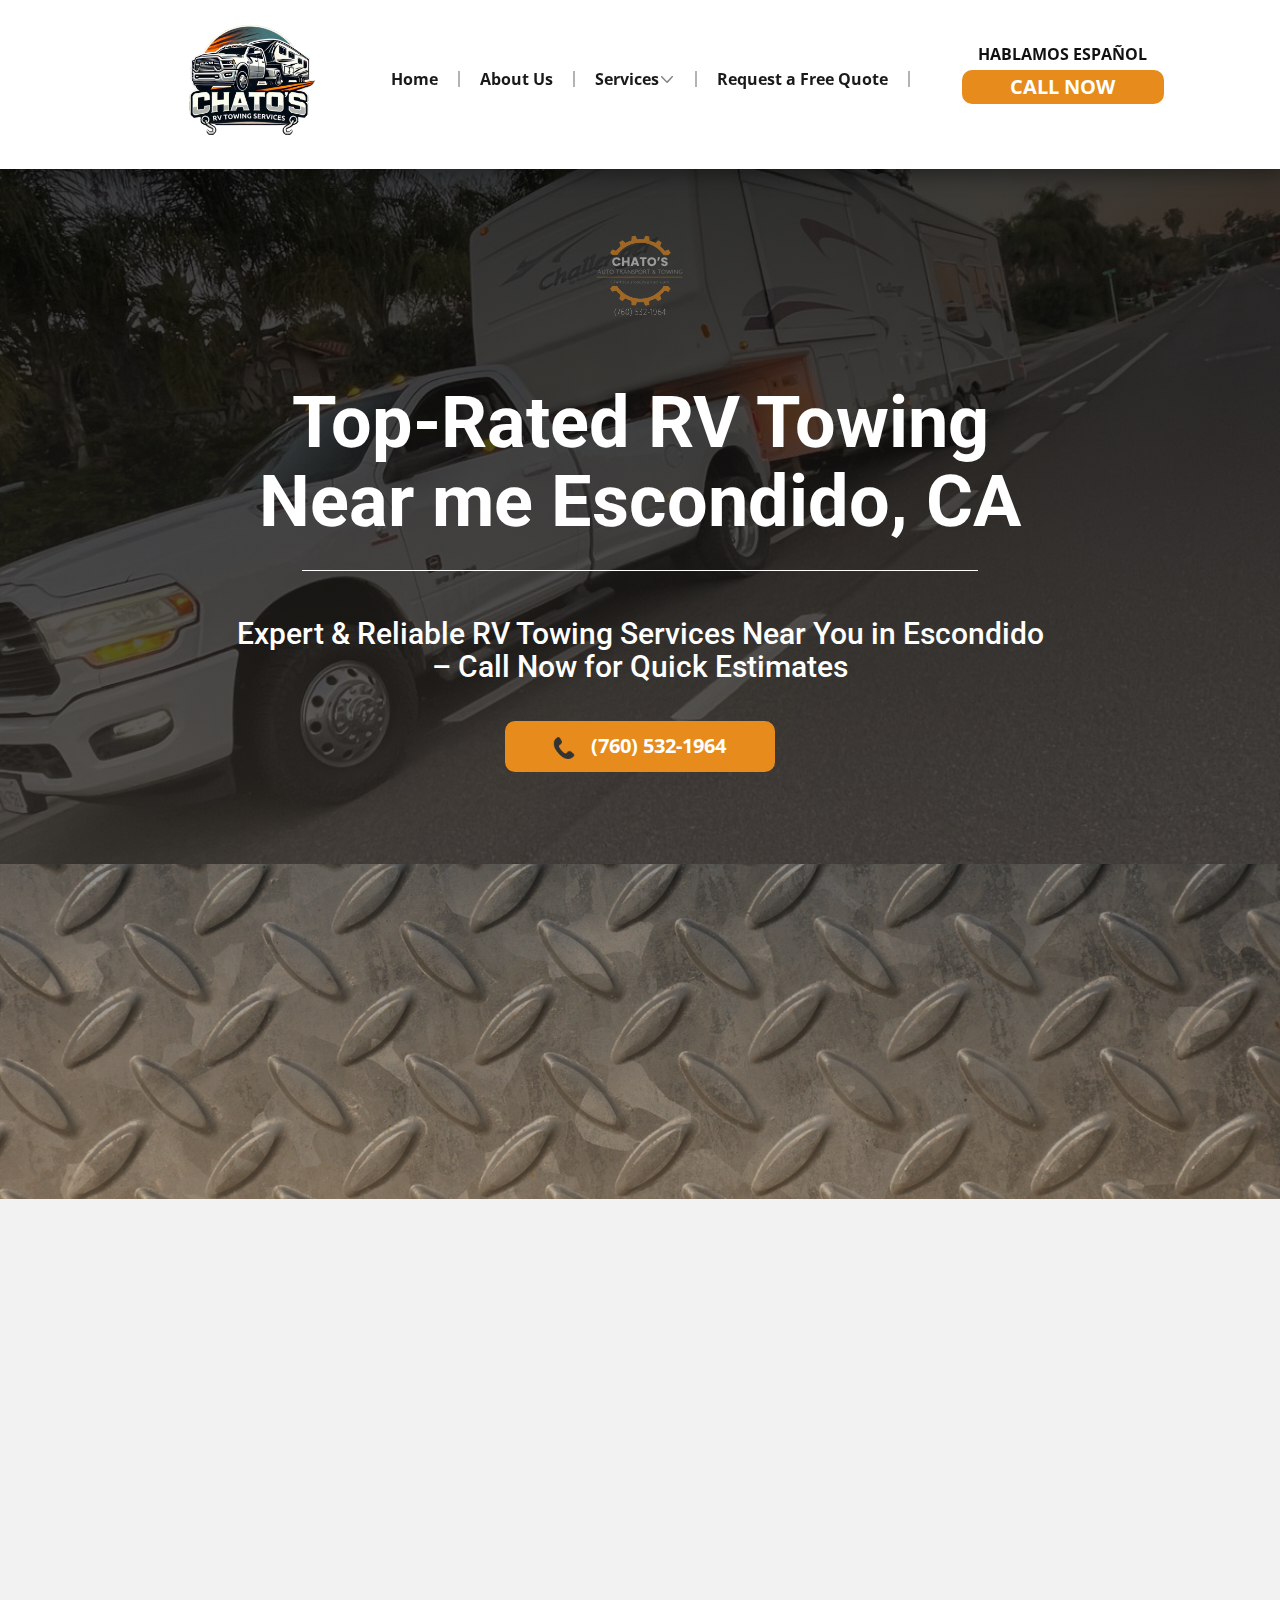
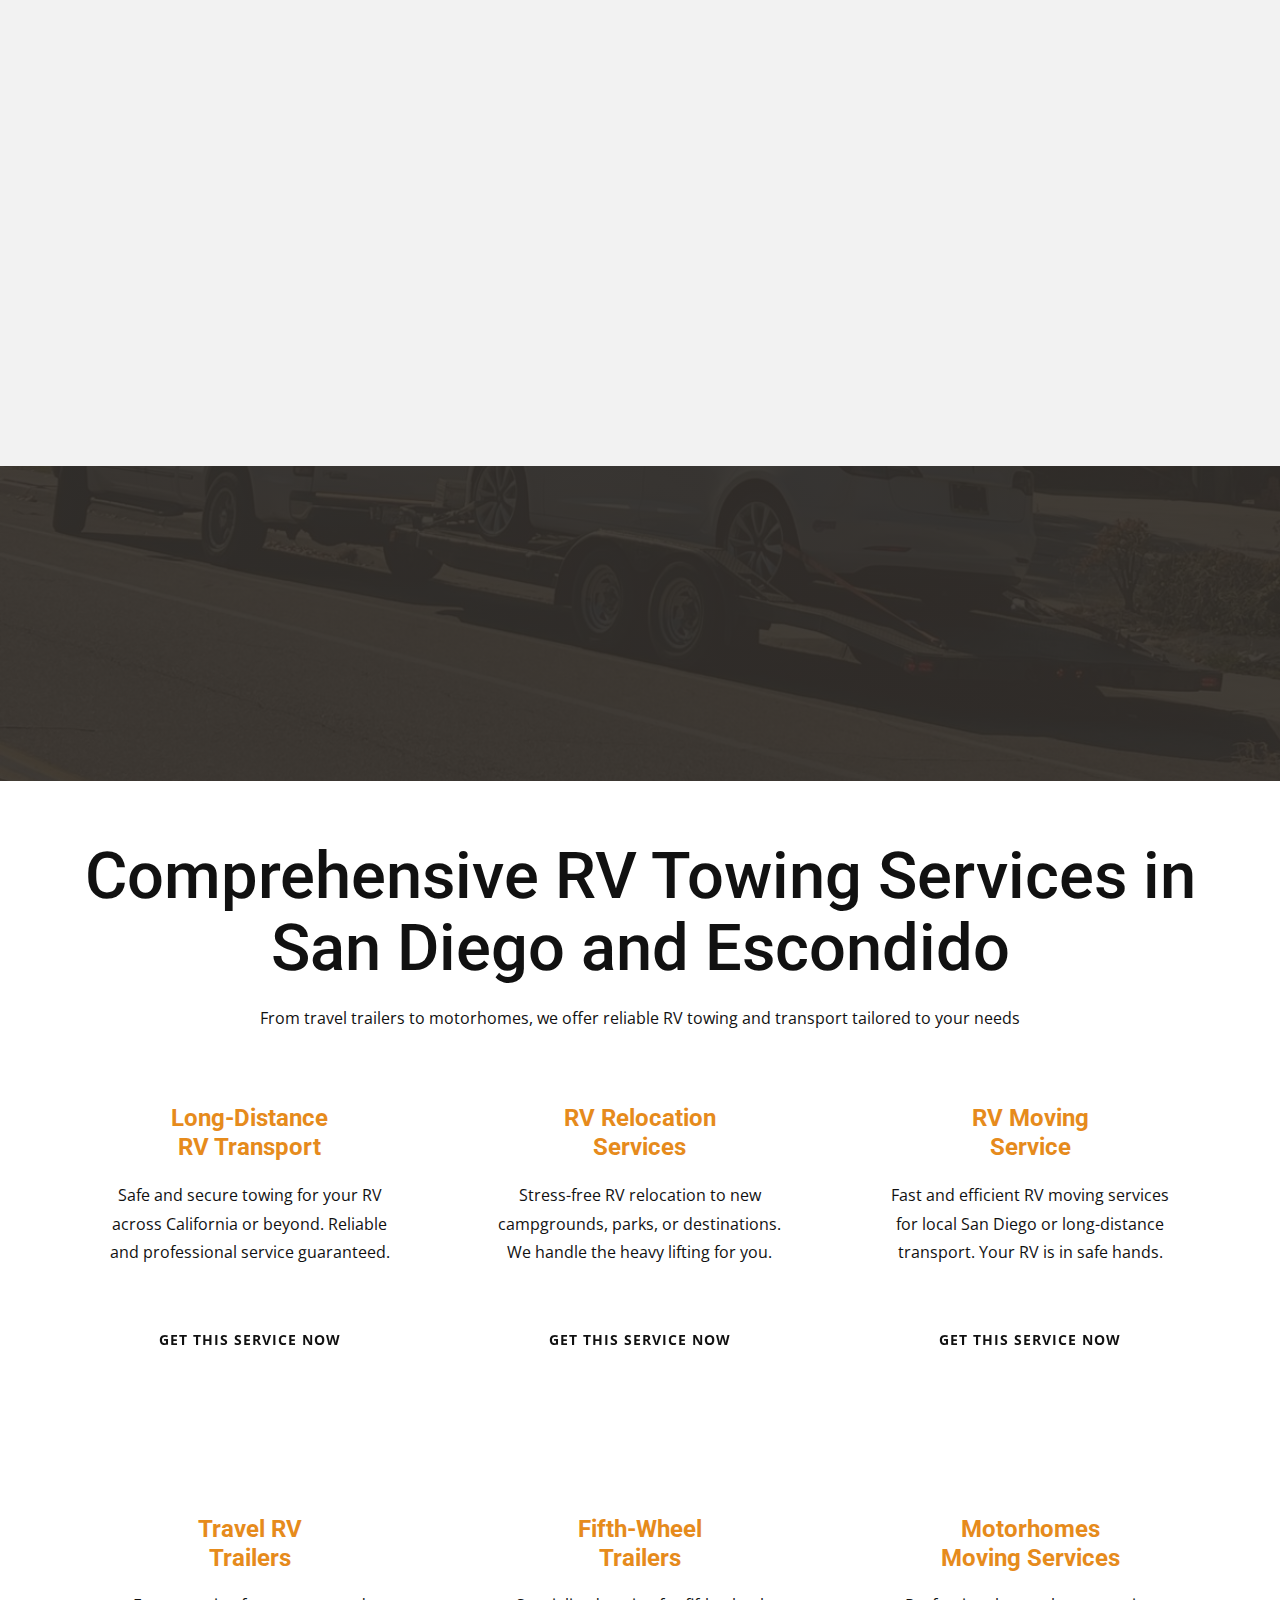
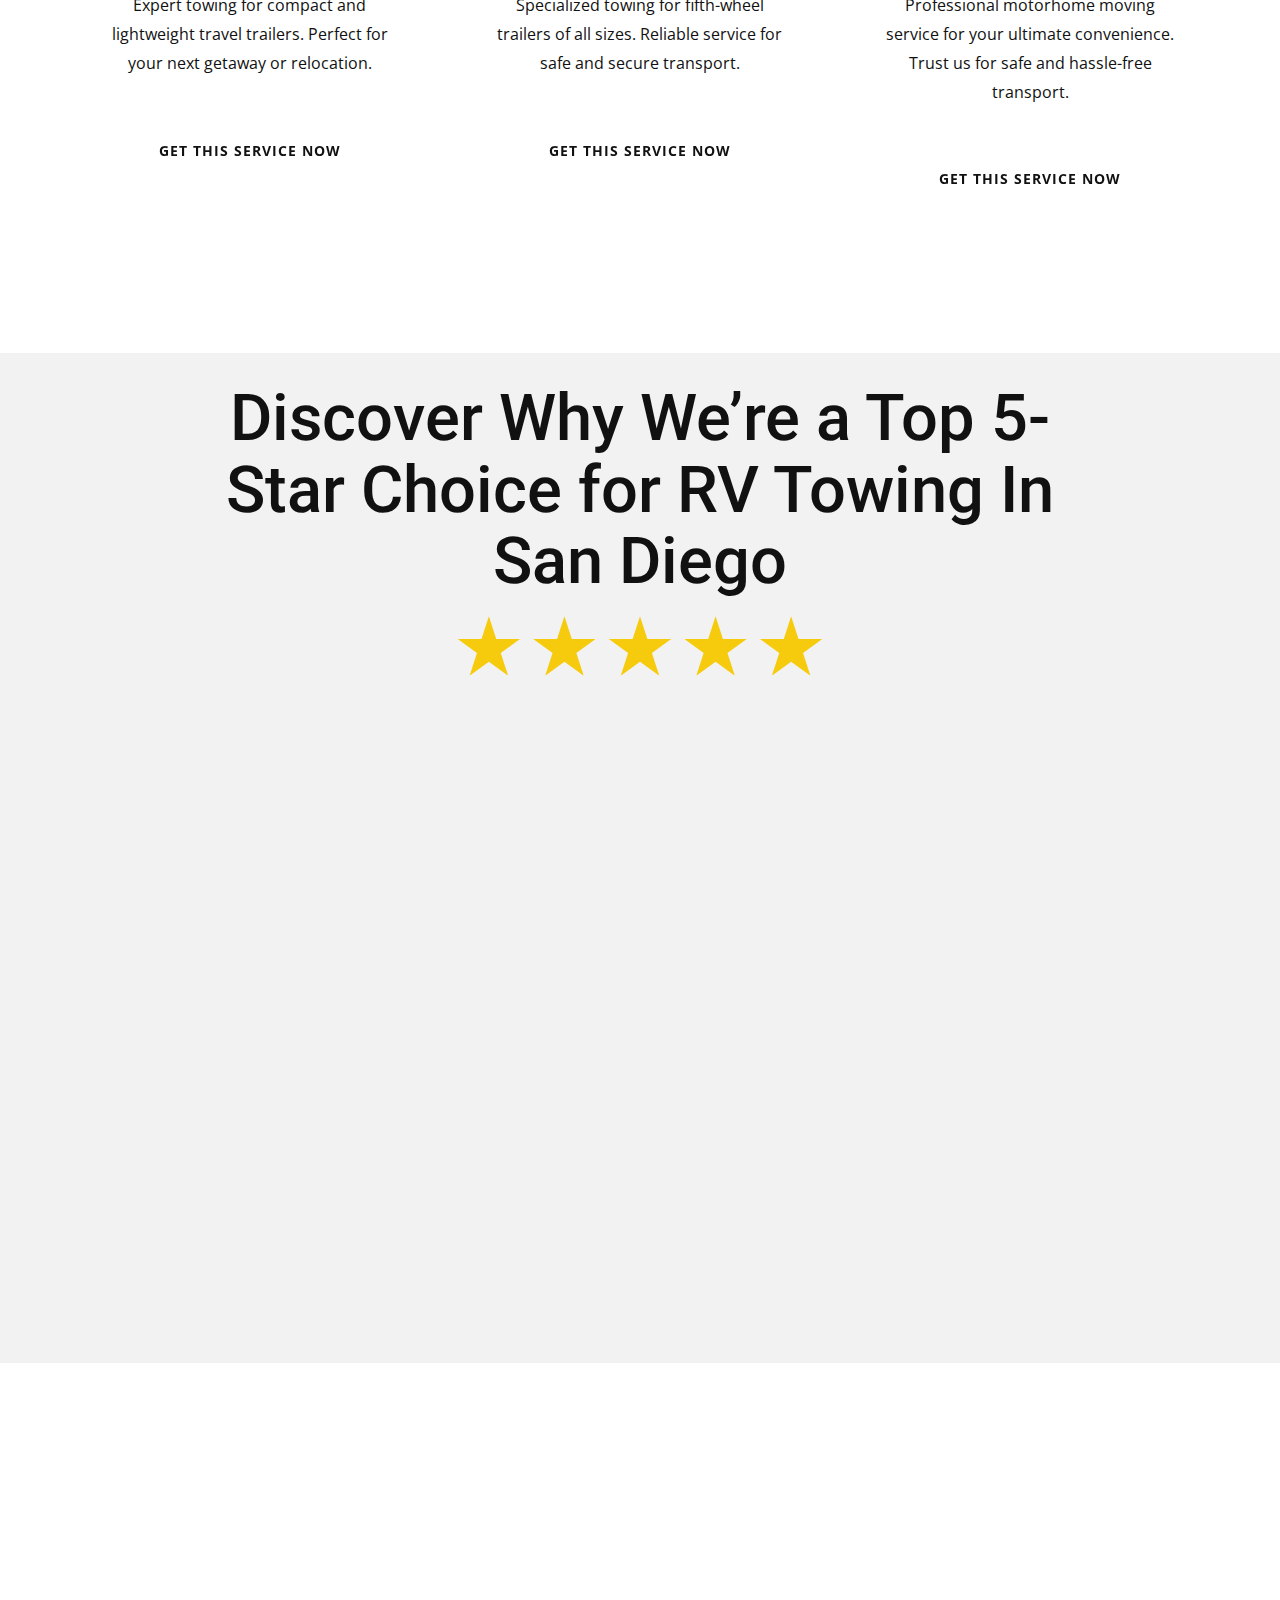
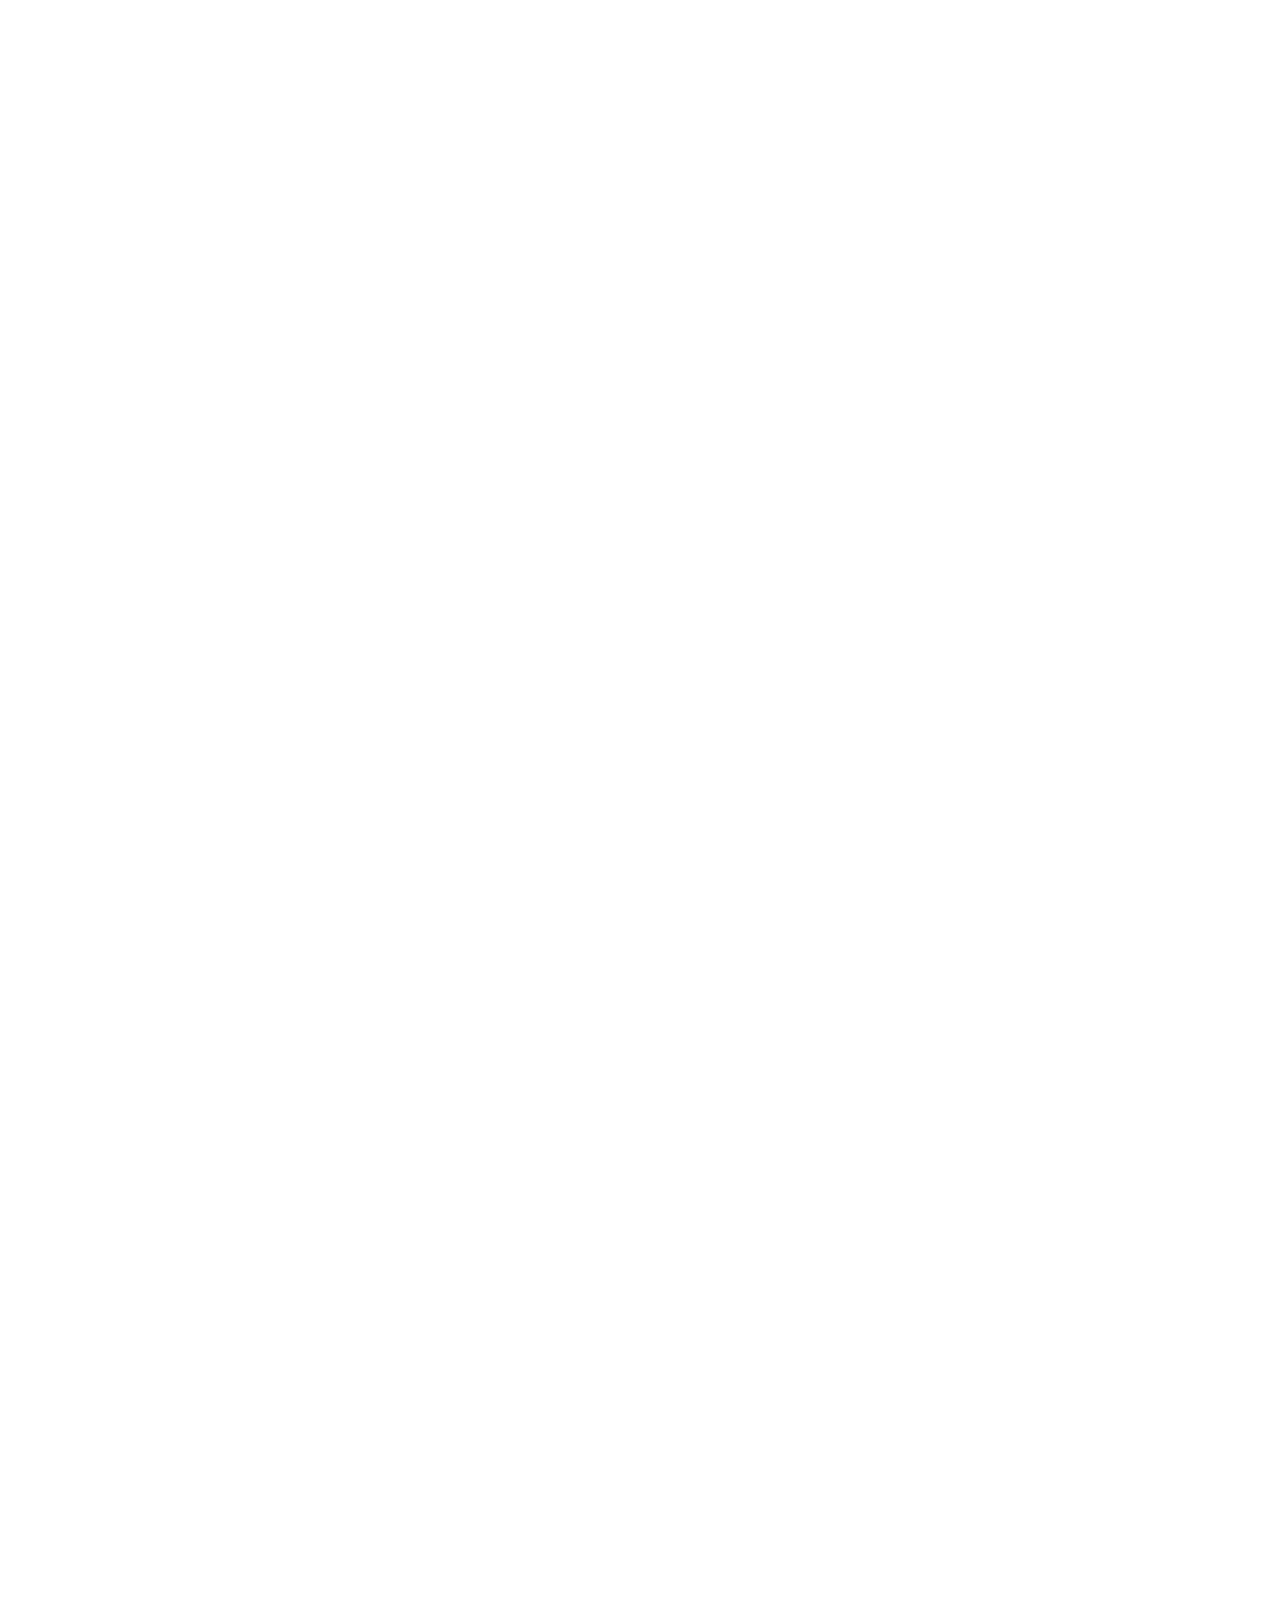
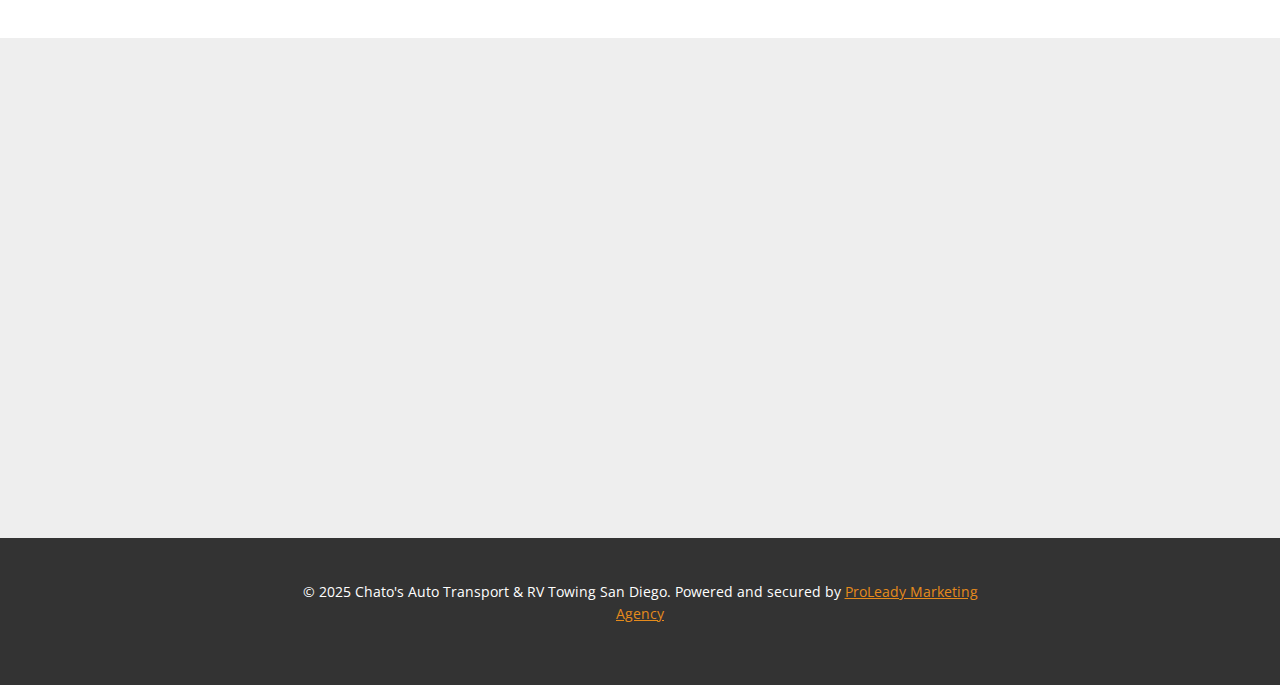
<file: RV-Towing-Escondido.html>
<!DOCTYPE html>
<html style="font-size: 16px;" lang="en-US"><head>
    <meta name="viewport" content="width=device-width, initial-scale=1.0">
    <meta charset="utf-8">
    <meta name="keywords" content="Chatos Towing San Diego, Chatos Auto Transport and RV Towing, Towing San Diego, RV Towing San Diego, rv mover san diego, rv towing sd, Auto Transport San Diego, Boat Towing San Diego, Emergency Towing San Diego, Local Towing Services, Roadside Assistance San Diego, RV Transport San Diego, Boat Transport San Diego, Car Towing San Diego, 24/7 Towing San Diego, Affordable Towing Services, Fast Towing San Diego, Motorhome Towing San Diego, Vehicle Towing San Diego, Emergency Roadside Assistance San Diego">
    <meta name="description" content="Need RV towing Near Escondido, CA? Call Chato's Auto Transport &amp; RV Towing at (760) 532-1964 for reliable, secure RV transport. Trusted RV Movers In Escondido!">
    <title>Top-Rated RV Towing in Near Me Escondido |  Call (760) 532-1964</title>
<script>
    function gdprConfirmed() {
        return true;
    }
    if (gdprConfirmed()) {
    document.write("\
    <!-- Google Tag Manager -->\
    <gascript>(function(w,d,s,l,i){w[l]=w[l]||[];w[l].push({'gtm.start':\
    new Date().getTime(),event:'gtm.js'});var f=d.getElementsByTagName(s)[0],\
    j=d.createElement(s),dl=l!='dataLayer'?'&l='+l:'';j.async=true;j.src=\
    'https://www.googletagmanager.com/gtm.js?id='+i+dl;f.parentNode.insertBefore(j,f);\
    })(window,document,'script','dataLayer','GTM-WKH4VDNV');</gascript>\
    <!-- End Google Tag Manager -->\
    ".replace(/gascript/g, 'script'));
    }
    </script>
    <link rel="stylesheet" href="nicepage.css" media="screen">
<link rel="stylesheet" href="RV-Towing-Escondido.css" media="screen">
    <script class="u-script" type="text/javascript" src="jquery.js" defer=""></script>
    <script class="u-script" type="text/javascript" src="nicepage.js" defer=""></script>
    <meta name="generator" content="ProLeady Agency By Bruce Arias">
    <meta name="referrer" content="origin">
    <meta property="og:title" content="Trusted RV Towing in Escondido – Fast, Reliable, and Affordable!">
    <meta property="og:description" content="Need RV towing in Escondido? Chatos Auto Transport &amp; RV Towing is here for safe and secure transport. Call us today at (760) 532-1964!
">
    <meta property="og:image" content="https://www.chatosrvtowingsd.com/images/SocialShareshort.png">
    <meta property="og:url" content="https://www.chatosrvtowingsd.com/rv-towing-escondido">
    <link rel="icon" href="images/favicon.png">
    
    
    
    
    
    
    
    
    
    
    <link id="u-page-google-font" rel="stylesheet" href="https://fonts.googleapis.com/css2?display=swap&amp;family=Roboto:ital,wght@0,100;0,200;0,300;0,400;0,500;0,600;0,700;0,800;0,900;1,100;1,200;1,300;1,400;1,500;1,600;1,700;1,800;1,900&amp;family=Open+Sans:ital,wght@0,300;0,400;0,500;0,600;0,700;0,800;1,300;1,400;1,500;1,600;1,700;1,800&amp;family=Ubuntu:ital,wght@0,300;0,400;0,500;0,700;1,300;1,400;1,500;1,700">
    <script type="application/ld+json">{
		"@context": "http://schema.org",
		"@type": "Organization",
		"name": "Chatos Auto and RV Towing SD"
}</script>
    <meta name="theme-color" content="#e68b1c">
    <meta property="og:type" content="website">
  <script async="" src="https://www.googletagmanager.com/gtag/js?id=AW-16819927573"></script>
<script>
  window.dataLayer = window.dataLayer || [];
  function gtag(){dataLayer.push(arguments);}
  gtag('js', new Date());

  gtag('config', 'AW-16819927573');
</script>

<script>
  gtag('config', 'AW-16819927573/d32PCKyOvZkaEJX0rtQ-', {
    'phone_conversion_number': '(760) 532-1964'
  });
</script>


<script>(function(w,d,s,l,i){w[l]=w[l]||[];w[l].push({'gtm.start':
new Date().getTime(),event:'gtm.js'});var f=d.getElementsByTagName(s)[0],
j=d.createElement(s),dl=l!='dataLayer'?'&l='+l:'';j.async=true;j.src=
'https://www.googletagmanager.com/gtm.js?id='+i+dl;f.parentNode.insertBefore(j,f);
})(window,document,'script','dataLayer','GTM-WKH4VDNV');</script>

<script async="" src="https://www.googletagmanager.com/gtag/js?id=G-QWQ6XN5SZ8"></script>
<script>
  window.dataLayer = window.dataLayer || [];
  function gtag(){dataLayer.push(arguments);}
  gtag('js', new Date());

  gtag('config', 'G-QWQ6XN5SZ8');
</script>

<script type="application/ld+json">
{
  "@context": "https://schema.org",
  "@type": "LocalBusiness",
  "name": "Chato's Auto Transport & RV Towing",
  "image": "https://assets.nicepagecdn.com/a7c29543/6403542/images/IMG_0749.jpg", 
  "url": "https://chatosrvtowingsd.com",
  "telephone": "+17605321964",
  "address": {
    "@type": "PostalAddress",
    "streetAddress": "1572 Bear Valley Pkwy",
    "addressLocality": "Escondido",
    "addressRegion": "CA",
    "postalCode": "92027",
    "addressCountry": "US"
  },
  "geo": {
    "@type": "GeoCoordinates",
    "latitude": "33.117883",
    "longitude": "-117.086879"
  },
  "openingHours": "Mo-Su 08:00-20:00",
  "priceRange": "$",
  "areaServed": ["San Diego, CA", "Escondido, CA"],
  "description": "Chato's Auto Transport & RV Towing offers reliable towing services in San Diego, specializing in RV towing, auto transport, and roadside assistance.",
  "makesOffer": [
    {
      "@type": "Offer",
      "name": "RV Towing",
      "description": "Professional RV towing services in San Diego and surrounding areas.",
      "price": "Call for a quote"
    },
    {
      "@type": "Offer",
      "name": "Auto Transport",
      "description": "Safe and reliable auto transport services in Escondido and San Diego.",
      "price": "Call for a quote"
    },
    {
      "@type": "Offer",
      "name": "Roadside Assistance",
      "description": "24/7 emergency roadside assistance, including towing and jump-start services.",
      "price": "Call for a quote"
    }
  ]
}
</script>

<meta data-intl-tel-input-cdn-path="intlTelInput/"></head>
  <body data-path-to-root="./" data-include-products="false" class="u-body u-clearfix u-white u-xl-mode" data-lang="en"><!-- Google Tag Manager (noscript) -->
    <noscript><iframe src="https://www.googletagmanager.com/ns.html?id=GTM-WKH4VDNV" height="0" width="0" style="display:none;visibility:hidden"></iframe></noscript>
<!-- End Google Tag Manager (noscript) --><header class="u-box-shadow u-clearfix u-header u-sticky u-sticky-2265 u-white u-header" id="sec-3fd7"><div class="u-clearfix u-sheet u-sheet-1">
        <img class="u-image u-image-contain u-image-default u-preserve-proportions u-image-1" src="images/CHATOS-1.svg" alt="Chatos Auto and RV Towing San Diego" data-image-width="500" data-image-height="500" data-href="./" data-page-id="6393945" title="Chatos Auto and RV Towing">
        <p class="u-align-center-xs u-text u-text-default u-text-1">HABLAMOS ESPAÑOL</p>
        <nav class="u-dropdown-icon u-menu u-menu-dropdown u-offcanvas u-menu-1" data-responsive-from="MD" role="navigation">
          <div class="menu-collapse" style="font-size: 1rem; letter-spacing: 0px; font-weight: 700;">
            <a class="u-button-style u-custom-active-border-color u-custom-active-color u-custom-border u-custom-border-color u-custom-borders u-custom-hover-border-color u-custom-hover-color u-custom-left-right-menu-spacing u-custom-padding-bottom u-custom-text-active-color u-custom-text-color u-custom-text-hover-color u-custom-top-bottom-menu-spacing u-hamburger-link u-nav-link u-text-active-palette-1-base u-text-hover-palette-2-base u-hamburger-link-1" href="#" tabindex="-1" aria-label="Open menu" aria-controls="2c40">
              <svg class="u-svg-link" viewBox="0 0 24 24"><use xlink:href="#menu-hamburger"></use></svg>
              <svg class="u-svg-content" version="1.1" id="menu-hamburger" viewBox="0 0 16 16" x="0px" y="0px" xmlns:xlink="http://www.w3.org/1999/xlink" xmlns="http://www.w3.org/2000/svg"><g><rect y="1" width="16" height="2"></rect><rect y="7" width="16" height="2"></rect><rect y="13" width="16" height="2"></rect>
</g></svg>
            </a>
          </div>
          <div class="u-custom-menu u-nav-container">
            <ul class="u-nav u-spacing-0 u-unstyled u-nav-1" role="menubar"><li role="none" class="u-nav-item"><a role="menuitem" class="u-border-2 u-border-active-grey-30 u-border-grey-30 u-border-hover-grey-30 u-border-no-bottom u-border-no-left u-border-no-top u-button-style u-nav-link u-text-active-palette-2-base u-text-grey-90 u-text-hover-palette-2-base" href="./" style="padding: 0px 20px;">Home</a>
</li><li role="none" class="u-nav-item"><a tabindex="-1" role="menuitem" class="u-border-2 u-border-active-grey-30 u-border-grey-30 u-border-hover-grey-30 u-border-no-bottom u-border-no-left u-border-no-top u-button-style u-nav-link u-text-active-palette-2-base u-text-grey-90 u-text-hover-palette-2-base" href="./#About-us" data-page-id="6393945" style="padding: 0px 20px;">About Us</a>
</li><li role="none" class="u-nav-item"><a tabindex="-1" role="menuitem" class="u-border-2 u-border-active-grey-30 u-border-grey-30 u-border-hover-grey-30 u-border-no-bottom u-border-no-left u-border-no-top u-button-style u-nav-link u-text-active-palette-2-base u-text-grey-90 u-text-hover-palette-2-base" href="./#Services" data-page-id="6393945" aria-haspopup="true" style="padding: 0px 20px;">Services</a><div class="u-nav-popup"><ul role="menu" class="u-border-2 u-border-grey-30 u-h-spacing-20 u-nav u-unstyled u-v-spacing-5" aria-label="Services menu"><li role="none" class="u-nav-item"><a tabindex="-1" role="menuitem" class="u-button-style u-hover-palette-1-base u-nav-link u-white" href="./#Services" data-page-id="6393945">RV Towing</a>
</li><li role="none" class="u-nav-item"><a role="menuitem" class="u-button-style u-hover-palette-1-base u-nav-link u-white" href="Auto-Transport-San-Diego.html">Auto Transport</a>
</li><li role="none" class="u-nav-item"><a tabindex="-1" role="menuitem" class="u-button-style u-hover-palette-1-base u-nav-link u-white" href="./#Services" data-page-id="6393945">Roadside Assistance</a>
</li></ul>
</div>
</li><li role="none" class="u-nav-item"><a tabindex="-1" role="menuitem" class="u-border-2 u-border-active-grey-30 u-border-grey-30 u-border-hover-grey-30 u-border-no-bottom u-border-no-left u-border-no-top u-button-style u-nav-link u-text-active-palette-2-base u-text-grey-90 u-text-hover-palette-2-base" href="https://chatosrvtowingsd.com/#Contact-us" style="padding: 0px 20px;">Request a Free Quote</a>
</li></ul>
          </div>
          <div class="u-custom-menu u-nav-container-collapse" id="2c40" role="region" aria-label="Menu panel">
            <div class="u-black u-container-style u-inner-container-layout u-opacity u-opacity-95 u-sidenav">
              <div class="u-inner-container-layout u-sidenav-overflow">
                <div class="u-menu-close" tabindex="-1" aria-label="Close menu"></div>
                <ul class="u-align-center u-nav u-popupmenu-items u-unstyled u-nav-3" role="menubar"><li role="none" class="u-nav-item"><a role="menuitem" class="u-button-style u-nav-link" href="./">Home</a>
</li><li role="none" class="u-nav-item"><a tabindex="-1" role="menuitem" class="u-button-style u-nav-link" href="./#About-us" data-page-id="6393945">About Us</a>
</li><li role="none" class="u-nav-item"><a tabindex="-1" role="menuitem" class="u-button-style u-nav-link" href="./#Services" data-page-id="6393945" aria-haspopup="true">Services</a><div class="u-nav-popup"><ul role="menu" class="u-border-2 u-border-grey-30 u-h-spacing-20 u-nav u-unstyled u-v-spacing-5" aria-label="Services menu"><li role="none" class="u-nav-item"><a tabindex="-1" role="menuitem" class="u-button-style u-nav-link" href="./#Services" data-page-id="6393945">RV Towing</a>
</li><li role="none" class="u-nav-item"><a role="menuitem" class="u-button-style u-nav-link" href="Auto-Transport-San-Diego.html">Auto Transport</a>
</li><li role="none" class="u-nav-item"><a tabindex="-1" role="menuitem" class="u-button-style u-nav-link" href="./#Services" data-page-id="6393945">Roadside Assistance</a>
</li></ul>
</div>
</li><li role="none" class="u-nav-item"><a tabindex="-1" role="menuitem" class="u-button-style u-nav-link" href="https://chatosrvtowingsd.com/#Contact-us">Request a Free Quote</a>
</li></ul>
              </div>
            </div>
            <div class="u-black u-menu-overlay u-opacity u-opacity-70"></div>
          </div>
          <style class="menu-style">@media (max-width: 939px) {
                    [data-responsive-from="MD"] .u-nav-container {
                        display: none;
                    }
                    [data-responsive-from="MD"] .menu-collapse {
                        display: block;
                    }
                }</style>
        </nav>
        <a href="tel:(760) 532-1964" class="infinite u-active-white u-align-left u-border-2 u-border-active-palette-2-base u-border-hover-palette-2-base u-border-palette-2-base u-btn u-btn-round u-button-style u-hover-white u-palette-2-base u-radius u-text-active-black u-text-body-alt-color u-text-hover-black u-btn-1" data-animation-name="pulse" data-animation-duration="1000" data-animation-delay="0" data-animation-direction="">CALL NOW</a>
      </div></header>
    <section class="u-align-center u-clearfix u-container-align-center u-container-align-center-lg u-container-align-center-md u-container-align-center-sm u-container-align-center-xl u-gradient u-image u-section-1" id="sec-db91" data-image-width="3024" data-image-height="4032">
      <div class="u-clearfix u-sheet u-sheet-1">
        <img class="u-image u-image-circle u-image-contain u-opacity u-opacity-60 u-preserve-proportions u-image-1" src="images/ChatosLogo.svg" alt="chatos towing san diego" data-image-width="180" data-image-height="180">
        <h1 class="u-align-center u-text u-text-body-alt-color u-text-1"> Top-Rated RV Towing Near me Escondido, CA</h1>
        <div class="u-border-1 u-border-white u-expanded-width-xs u-line u-line-horizontal u-line-1"></div>
        <h2 class="u-text u-text-body-alt-color u-text-2"> Expert &amp; Reliable RV Towing Services Near You in Escondido – Call Now for Quick Estimates<br>
        </h2>
        <a href="tel:(760) 532-1964" class="u-active-white u-align-left u-border-2 u-border-active-palette-2-base u-border-hover-palette-2-base u-border-palette-2-base u-btn u-btn-round u-button-style u-hover-white u-palette-2-base u-radius u-text-active-black u-text-body-alt-color u-text-hover-black u-btn-1"><span class="u-file-icon u-icon u-text-grey-80 u-icon-1"><img src="images/1257-b772a60c.png" alt=""></span> (760) 532-1964
        </a>
        <div class="u-clearfix u-custom-html u-expanded-width u-custom-html-1">
          <script type="application/ld+json"> {
  "@context": "https://schema.org",
  "@type": "LocalBusiness",
  "name": "Chato's Auto Transport & RV Towing",
  "image": "https://chatosrvtowingsd.com/logo.png", 
  "url": "https://chatosrvtowingsd.com",
  "telephone": "+17605321964",
  "address": {
    "@type": "PostalAddress",
    "streetAddress": "1572 Bear Valley Pkwy",
    "addressLocality": "Escondido",
    "addressRegion": "CA",
    "postalCode": "92027",
    "addressCountry": "US"
  },
  "geo": {
    "@type": "GeoCoordinates",
    "latitude": "33.117883",
    "longitude": "-117.086879"
  },
  "openingHours": "Mo-Su 08:00-20:00",
  "priceRange": "$",
  "areaServed": ["San Diego, CA", "Escondido, CA"],
  "description": "Chato's Auto Transport & RV Towing offers reliable towing services in San Diego, specializing in RV towing, auto transport, and roadside assistance.",
  "makesOffer": [
    {
      "@type": "Offer",
      "name": "RV Towing",
      "description": "Professional RV towing services in San Diego and surrounding areas.",
      "price": "Call for a quote"
    },
    {
      "@type": "Offer",
      "name": "Auto Transport",
      "description": "Safe and reliable auto transport services in Escondido and San Diego.",
      "price": "Call for a quote"
    },
    {
      "@type": "Offer",
      "name": "Roadside Assistance",
      "description": "24/7 emergency roadside assistance, including towing and jump-start services.",
      "price": "Call for a quote"
    }
  ]
} </script>
        </div>
      </div>
    </section>
    <section class="u-clearfix u-container-align-center u-gradient u-image u-section-2" id="sec-622a" data-image-width="4288" data-image-height="2848">
      <div class="u-clearfix u-sheet u-sheet-1">
        <div class="u-expanded-width u-list u-list-1">
          <div class="u-repeater u-repeater-1">
            <div class="u-align-left u-container-align-left u-container-style u-list-item u-repeater-item u-shape-rectangle u-list-item-1" data-animation-name="customAnimationIn" data-animation-duration="250" data-animation-delay="100">
              <div class="u-container-layout u-similar-container u-container-layout-1"><span class="u-align-center u-file-icon u-icon u-text-white u-icon-1" data-animation-name="customAnimationIn" data-animation-duration="250" data-animation-delay="100"><img src="images/7170519-10b3c90e.png" alt=""></span>
                <h5 class="u-align-center u-text u-text-body-alt-color u-text-1"> 5-Star RV Towing in San Diego </h5>
                <p class="u-align-center u-text u-text-body-alt-color u-text-2"> Trusted by hundreds of happy RV owners in San Diego.</p>
              </div>
            </div>
            <div class="u-align-left u-container-align-left u-container-style u-list-item u-repeater-item u-shape-rectangle u-list-item-2" data-animation-name="customAnimationIn" data-animation-duration="250" data-animation-delay="100">
              <div class="u-container-layout u-similar-container u-container-layout-2"><span class="u-align-center u-file-icon u-icon u-text-white u-icon-2" data-animation-name="customAnimationIn" data-animation-duration="250" data-animation-delay="100"><img src="images/8154324-3f901182.png" alt=""></span>
                <h5 class="u-align-center u-text u-text-body-alt-color u-text-3"> Specialized in All RV Sizes</h5>
                <p class="u-align-center u-text u-text-body-alt-color u-text-4"> Expert towing for any RV, ​from small trailers to large motorhomes.<br>
                </p>
              </div>
            </div>
            <div class="u-align-left u-container-align-left u-container-style u-list-item u-repeater-item u-shape-rectangle u-list-item-3" data-animation-name="customAnimationIn" data-animation-duration="250" data-animation-delay="100">
              <div class="u-container-layout u-similar-container u-container-layout-3"><span class="u-align-center u-file-icon u-icon u-text-white u-icon-3" data-animation-name="customAnimationIn" data-animation-duration="250" data-animation-delay="100"><img src="images/7732733-31831c0b.png" alt=""></span>
                <h5 class="u-align-center u-text u-text-body-alt-color u-text-5"> Reliable Same-Day Service </h5>
                <p class="u-align-center u-text u-text-body-alt-color u-text-6"> Dependable RV towing when you need it most.<br>
                </p>
              </div>
            </div>
            <div class="u-align-left u-container-align-left u-container-style u-list-item u-repeater-item u-shape-rectangle u-list-item-4" data-animation-name="customAnimationIn" data-animation-duration="250" data-animation-delay="100">
              <div class="u-container-layout u-similar-container u-container-layout-4"><span class="u-align-center u-file-icon u-icon u-text-white u-icon-4" data-animation-name="customAnimationIn" data-animation-duration="250" data-animation-delay="100"><img src="images/12060131-903082ea.png" alt=""></span>
                <h5 class="u-align-center u-text u-text-body-alt-color u-text-7"> Over +15 Years of Experience </h5>
                <p class="u-align-center u-text u-text-body-alt-color u-text-8"> Safe, professional service backed by experience<br>
                </p>
              </div>
            </div>
          </div>
        </div>
      </div>
    </section>
    <section class="u-clearfix u-container-align-center u-grey-5 u-section-3" id="sec-b38c">
      <div class="u-clearfix u-sheet u-valign-middle u-sheet-1">
        <div class="data-layout-selected u-clearfix u-expanded-width u-layout-wrap u-layout-wrap-1">
          <div class="u-layout">
            <div class="u-layout-row">
              <div class="u-container-style u-layout-cell u-size-37 u-layout-cell-1" data-animation-name="customAnimationIn" data-animation-duration="750" data-animation-delay="250">
                <div class="u-container-layout u-container-layout-1">
                  <h3 class="u-align-left u-text u-text-1" data-animation-name="customAnimationIn" data-animation-duration="750" data-animation-delay="250"> Trusted RV Towing in Escondido, CA – Short or Long Distance<br>
                  </h3>
                  <p class="u-align-left u-text u-text-2"> At Chato's RV Towing, we specialize in reliable, professional mover services for RVs of all sizes. Whether you need short-distance RV towing Escondido or long-distance transport across California, our expert team is here to help. With over 15 years of experience, we’re dedicated to ensuring your RV is handled with care and delivered safely to its destination</p>
                  <div class="u-expanded-width u-list u-list-1">
                    <div class="u-repeater u-repeater-1">
                      <div class="u-container-style u-list-item u-repeater-item">
                        <div class="u-container-layout u-similar-container u-container-layout-2">
                          <h5 class="u-align-left u-text u-text-3"> Why Choose Chato’s for RV Towing in Escondido?<br>
                          </h5>
                          <ul class="u-align-left u-custom-list u-text u-text-4">
                            <li style="padding-left: 5px;">
                              <div class="u-list-icon u-text-palette-2-light-1">
                                <div>✔</div>
                              </div> Trusted by Local RV Owners
                            </li>
                            <li style="padding-left: 5px;">
                              <div class="u-list-icon u-text-palette-2-light-1">
                                <div>✔</div>
                              </div> Specialized for All RV Sizes
                            </li>
                            <li style="padding-left: 5px;">
                              <div class="u-list-icon u-text-palette-2-light-1">
                                <div>✔</div>
                              </div>
                            </li>
                            <li style="padding-left: 5px;">
                              <div class="u-list-icon u-text-palette-2-light-1">
                                <div>✔</div>
                              </div> Reliable Same-Day Service
                            </li>
                            <li style="padding-left: 5px;">
                              <div class="u-list-icon u-text-palette-2-light-1">
                                <div>✔</div>
                              </div> Over +15 Years of Experience
                            </li>
                            <li style="padding-left: 5px;">
                              <div class="u-list-icon u-text-palette-2-light-1">
                                <div>✔</div>
                              </div> Reliable Long-distance RV Towing In San Diego<br>
                              <br>
                            </li>
                          </ul>
                        </div>
                      </div>
                    </div>
                  </div>
                  <h3 class="u-align-left u-text u-text-default u-text-5"> Call for book: <span class="u-text-palette-2-dark-1">
                      <a href="tel:(760) 532-1964" class="infinite u-active-none u-border-none u-btn u-button-link u-button-style u-hover-none u-none u-text-palette-2-base u-btn-1" data-animation-out="0"> (760) 532-1964</a></span>
                  </h3>
                </div>
              </div>
              <div class="u-container-align-center u-container-style u-image u-layout-cell u-radius u-size-23 u-uploaded-video u-image-1" data-animation-name="customAnimationIn" data-animation-duration="1250" data-animation-delay="0" data-image-width="382" data-image-height="510">
                <div class="u-container-layout u-valign-middle u-container-layout-3"></div>
              </div>
            </div>
          </div>
        </div>
      </div>
    </section>
    <section class="u-clearfix u-container-align-center u-image u-shading u-section-4" id="sec-62be" data-image-width="1200" data-image-height="1600">
      <div class="u-clearfix u-sheet u-valign-middle u-sheet-1">
        <div class="data-layout-selected u-clearfix u-expanded-width u-layout-wrap u-layout-wrap-1">
          <div class="u-layout">
            <div class="u-layout-row">
              <div class="u-align-left u-container-align-left u-container-style u-layout-cell u-left-cell u-size-40 u-layout-cell-1" data-animation-name="customAnimationIn" data-animation-duration="1000" data-animation-delay="300">
                <div class="u-container-layout u-valign-middle u-container-layout-1">
                  <h3 class="u-align-left u-custom-font u-font-ubuntu u-text u-text-1"> Hablamos español - Llámanos para mover tu RV en San Diego</h3>
                </div>
              </div>
              <div class="u-align-left u-container-align-center-lg u-container-align-center-md u-container-align-center-xl u-container-align-left u-container-align-left-sm u-container-align-left-xs u-container-style u-layout-cell u-right-cell u-size-20 u-layout-cell-2" data-animation-name="customAnimationIn" data-animation-duration="750" data-animation-delay="0">
                <div class="u-container-layout u-valign-middle u-container-layout-2">
                  <a href="tel:(760) 532-1964" class="u-active-palette-2-base u-align-center-lg u-align-center-md u-align-center-xl u-align-left-sm u-align-left-xs u-border-2 u-border-active-white u-border-hover-white u-border-white u-btn u-btn-round u-button-style u-hover-palette-2-base u-radius u-text-active-white u-text-body-color u-text-hover-white u-white u-btn-1">Llama ahora</a>
                </div>
              </div>
            </div>
          </div>
        </div>
      </div>
    </section>
    <section class="u-align-center u-clearfix u-container-align-center u-section-5" id="sec-c587">
      <div class="u-clearfix u-sheet u-sheet-1">
        <h2 class="u-align-center u-text u-text-default u-text-1"> Comprehensive RV Towing Services in San Diego and Escondido<br>
        </h2>
        <p class="u-align-center u-text u-text-default u-text-2"> From travel trailers to motorhomes, we offer reliable RV towing and transport tailored to your needs<br>
        </p>
        <div class="u-expanded-width u-layout-grid u-list u-list-1">
          <div class="u-repeater u-repeater-1">
            <div class="u-align-center u-container-align-center u-container-style u-list-item u-repeater-item u-video-cover" data-animation-name="" data-animation-duration="0" data-animation-delay="0" data-animation-direction="">
              <div class="u-container-layout u-similar-container u-valign-top u-container-layout-1">
                <h4 class="u-align-center u-text u-text-palette-1-base u-text-3"> Long-Distance RV Transport</h4>
                <p class="u-align-center u-text u-text-default u-text-4"> Safe and secure towing for your RV across California or beyond. Reliable and professional service guaranteed.<br>
                  <br>
                </p>
                <a href="./#Contact-us" data-page-id="6393945" class="infinite u-active-none u-align-center u-border-2 u-border-active-black u-border-hover-grey-75 u-border-no-left u-border-no-right u-border-no-top u-border-palette-2-base u-btn u-button-style u-hover-none u-none u-text-body-color u-btn-1" data-animation-name="pulse" data-animation-duration="1000" data-animation-delay="0" data-animation-direction=""> get this service now</a>
              </div>
            </div>
            <div class="u-align-center u-container-align-center u-container-style u-list-item u-repeater-item u-video-cover" data-animation-name="" data-animation-duration="0" data-animation-delay="0" data-animation-direction="">
              <div class="u-container-layout u-similar-container u-valign-top u-container-layout-2">
                <h4 class="u-align-center u-text u-text-palette-1-base u-text-5"> RV Relocation Services</h4>
                <p class="u-align-center u-text u-text-default u-text-6"> Stress-free RV relocation to new campgrounds, parks, or destinations. We handle the heavy lifting for you.<br>
                  <br>
                </p>
                <a href="./#Contact-us" data-page-id="6393945" class="infinite u-active-none u-align-center u-border-2 u-border-active-black u-border-hover-grey-75 u-border-no-left u-border-no-right u-border-no-top u-border-palette-2-base u-btn u-button-style u-hover-none u-none u-text-body-color u-btn-2" data-animation-name="pulse" data-animation-duration="1000" data-animation-delay="0" data-animation-direction=""> get this service now</a>
              </div>
            </div>
            <div class="u-align-center u-container-align-center u-container-style u-list-item u-repeater-item u-video-cover" data-animation-name="" data-animation-duration="0" data-animation-delay="0" data-animation-direction="">
              <div class="u-container-layout u-similar-container u-valign-top u-container-layout-3">
                <h4 class="u-align-center u-text u-text-palette-1-base u-text-7">RV Moving Service</h4>
                <p class="u-align-center u-text u-text-default u-text-8"> Fast and efficient RV moving services for local San Diego or long-distance transport. Your RV is in safe hands.<br>
                  <br>
                </p>
                <a href="./#Contact-us" data-page-id="6393945" class="infinite u-active-none u-align-center u-border-2 u-border-active-black u-border-hover-grey-75 u-border-no-left u-border-no-right u-border-no-top u-border-palette-2-base u-btn u-button-style u-hover-none u-none u-text-body-color u-btn-3" data-animation-name="pulse" data-animation-duration="1000" data-animation-delay="0" data-animation-direction=""> get this service now</a>
              </div>
            </div>
            <div class="u-align-center u-container-align-center u-container-style u-list-item u-repeater-item u-video-cover" data-animation-name="" data-animation-duration="0" data-animation-delay="0" data-animation-direction="">
              <div class="u-container-layout u-similar-container u-valign-top u-container-layout-4">
                <h4 class="u-align-center u-text u-text-palette-1-base u-text-9"> Travel RV Trailers</h4>
                <p class="u-align-center u-text u-text-default u-text-10"> Expert towing for compact and lightweight travel trailers. Perfect for your next getaway or relocation.<br>
                  <br>
                </p>
                <a href="./#Contact-us" data-page-id="6393945" class="infinite u-active-none u-align-center u-border-2 u-border-active-black u-border-hover-grey-75 u-border-no-left u-border-no-right u-border-no-top u-border-palette-2-base u-btn u-button-style u-hover-none u-none u-text-body-color u-btn-4" data-animation-name="pulse" data-animation-duration="1000" data-animation-delay="0" data-animation-direction=""> get this service now</a>
              </div>
            </div>
            <div class="u-align-center u-container-align-center u-container-style u-list-item u-repeater-item u-video-cover" data-animation-name="" data-animation-duration="0" data-animation-delay="0" data-animation-direction="">
              <div class="u-container-layout u-similar-container u-valign-top u-container-layout-5">
                <h4 class="u-align-center u-text u-text-palette-1-base u-text-11"> Fifth-Wheel Trailers</h4>
                <p class="u-align-center u-text u-text-default u-text-12"> Specialized towing for fifth-wheel trailers of all sizes. Reliable service for safe and secure transport.<br>
                  <br>
                </p>
                <a href="./#Contact-us" data-page-id="6393945" class="infinite u-active-none u-align-center u-border-2 u-border-active-black u-border-hover-grey-75 u-border-no-left u-border-no-right u-border-no-top u-border-palette-2-base u-btn u-button-style u-hover-none u-none u-text-body-color u-btn-5" data-animation-name="pulse" data-animation-duration="1000" data-animation-delay="0" data-animation-direction=""> get this service now</a>
              </div>
            </div>
            <div class="u-align-center u-container-align-center u-container-style u-list-item u-repeater-item u-video-cover" data-animation-name="" data-animation-duration="0" data-animation-delay="0" data-animation-direction="">
              <div class="u-container-layout u-similar-container u-valign-top u-container-layout-6">
                <h4 class="u-align-center u-text u-text-palette-1-base u-text-13"> Motorhomes Moving Services</h4>
                <p class="u-align-center u-text u-text-default u-text-14"> Professional motorhome moving service for your ultimate convenience. Trust us for safe and hassle-free transport.<br>
                  <br>
                </p>
                <a href="RV-Towing-Escondido.html#sec-f7fc" data-page-id="1213728271" class="infinite u-active-none u-align-center u-border-2 u-border-active-black u-border-hover-grey-75 u-border-no-left u-border-no-right u-border-no-top u-border-palette-2-base u-btn u-button-style u-hover-none u-none u-text-body-color u-btn-6" data-animation-name="pulse" data-animation-duration="1000" data-animation-delay="0" data-animation-direction=""> get this service now</a>
              </div>
            </div>
          </div>
        </div>
      </div>
    </section>
    <section class="u-clearfix u-grey-5 u-section-6" id="sec-f778">
      <div class="u-clearfix u-sheet u-sheet-1">
        <h2 class="u-align-center u-text u-text-1"> Discover Why We’re a Top 5-Star Choice for RV Towing In San Diego<br>
        </h2>
        <img class="infinite u-image u-image-contain u-image-default u-image-1" src="images/5-Stars.svg" alt="" data-image-width="600" data-image-height="200" data-animation-name="pulse" data-animation-duration="1000" data-animation-delay="0" data-animation-direction="">
        <div class="data-layout-selected u-clearfix u-expanded-width u-layout-wrap u-layout-wrap-1">
          <div class="u-layout">
            <div class="u-layout-row">
              <div class="u-container-style u-layout-cell u-size-30 u-layout-cell-1" data-animation-name="customAnimationIn" data-animation-duration="1500" data-animation-delay="500">
                <div class="u-container-layout u-valign-top u-container-layout-1">
                  <div class="custom-expanded u-layout-grid u-list u-list-1">
                    <div class="u-repeater u-repeater-1">
                      <div class="u-container-style u-list-item u-repeater-item u-shape-rectangle u-list-item-1" data-animation-name="customAnimationIn" data-animation-duration="750" data-animation-delay="250">
                        <div class="u-container-layout u-similar-container u-valign-top u-container-layout-2"><span class="u-align-left u-icon u-icon-circle u-text-grey-80 u-white u-icon-1"><svg class="u-svg-link" preserveAspectRatio="xMidYMin slice" viewBox="0 0 351.128 351.128" style=""><use xlink:href="#svg-74d9"></use></svg><svg class="u-svg-content" viewBox="0 0 351.128 351.128" x="0px" y="0px" id="svg-74d9" style="enable-background:new 0 0 351.128 351.128;"><g><path d="M72.326,147.33c4.284-26.928,37.944-55.692,64.26-56.304c1.836,0,3.672-0.612,4.896-1.836   c1.224-0.612,2.448-1.224,3.06-3.06c9.18-17.136,4.284-30.6-11.016-41.616c-17.748-12.852-45.9,0-59.976,11.628   C38.054,85.518,1.946,136.313,3.782,184.662c-6.12,32.437-4.896,67.32,4.284,96.084c6.12,18.36,23.868,27.54,42.228,28.764   c18.36,1.225,56.304,6.732,72.828-4.283c16.524-11.017,17.748-32.437,19.584-50.796c1.836-20.196,7.344-58.141-9.792-74.053   C115.778,165.078,66.818,181.602,72.326,147.33z"></path><path d="M274.286,147.33c4.284-26.928,37.943-55.692,64.26-56.304c1.836,0,3.672-0.612,4.896-1.836   c1.225-0.612,2.448-1.224,3.061-3.06c9.18-17.136,4.284-30.6-11.016-41.616c-17.748-12.852-45.9,0-59.977,11.628   c-35.496,29.376-71.604,80.172-69.768,128.52c-6.12,32.437-4.896,67.32,4.283,96.084c6.12,18.36,23.868,27.54,42.229,28.764   c18.36,1.225,56.304,6.732,72.828-4.283c16.523-11.017,17.748-32.437,19.584-50.796c1.836-20.196,7.344-58.141-9.792-74.053   C317.738,165.078,268.166,181.602,274.286,147.33z"></path>
</g></svg></span>
                          <p class="u-align-justify u-text u-text-2"> Jose is amazing! He transported our 40' fifth wheel from Loomis to San Diego, then shipped it to Hawaii after an 8-hour drive. The whole process felt effortless, even though we never met in person. Jose kept us updated with photos and videos every step of the way. We felt like family! So grateful for his professionalism. MAHALO!</p>
                          <h5 class="u-align-left u-text u-text-3"> Sarasta M. - From Yelp</h5>
                        </div>
                      </div>
                      <div class="u-container-align-left u-container-style u-list-item u-repeater-item u-shape-rectangle u-list-item-2" data-animation-name="customAnimationIn" data-animation-duration="750" data-animation-delay="250">
                        <div class="u-container-layout u-similar-container u-valign-top u-container-layout-3"><span class="u-align-left u-icon u-icon-circle u-text-grey-80 u-white u-icon-2"><svg class="u-svg-link" preserveAspectRatio="xMidYMin slice" viewBox="0 0 351.128 351.128" style=""><use xlink:href="#svg-6d92"></use></svg><svg class="u-svg-content" viewBox="0 0 351.128 351.128" x="0px" y="0px" id="svg-6d92" style="enable-background:new 0 0 351.128 351.128;"><g><path d="M72.326,147.33c4.284-26.928,37.944-55.692,64.26-56.304c1.836,0,3.672-0.612,4.896-1.836   c1.224-0.612,2.448-1.224,3.06-3.06c9.18-17.136,4.284-30.6-11.016-41.616c-17.748-12.852-45.9,0-59.976,11.628   C38.054,85.518,1.946,136.313,3.782,184.662c-6.12,32.437-4.896,67.32,4.284,96.084c6.12,18.36,23.868,27.54,42.228,28.764   c18.36,1.225,56.304,6.732,72.828-4.283c16.524-11.017,17.748-32.437,19.584-50.796c1.836-20.196,7.344-58.141-9.792-74.053   C115.778,165.078,66.818,181.602,72.326,147.33z"></path><path d="M274.286,147.33c4.284-26.928,37.943-55.692,64.26-56.304c1.836,0,3.672-0.612,4.896-1.836   c1.225-0.612,2.448-1.224,3.061-3.06c9.18-17.136,4.284-30.6-11.016-41.616c-17.748-12.852-45.9,0-59.977,11.628   c-35.496,29.376-71.604,80.172-69.768,128.52c-6.12,32.437-4.896,67.32,4.283,96.084c6.12,18.36,23.868,27.54,42.229,28.764   c18.36,1.225,56.304,6.732,72.828-4.283c16.523-11.017,17.748-32.437,19.584-50.796c1.836-20.196,7.344-58.141-9.792-74.053   C317.738,165.078,268.166,181.602,274.286,147.33z"></path>
</g></svg></span>
                          <p class="u-align-justify u-text u-text-4"> Jose came highly recommended by another satisfied customer, and he did not disappoint! His professionalism, punctuality, and great pricing made moving my 36 ft fifth wheel a breeze. He expertly navigated a tough location and even backed it into the perfect spot at my home. Highly recommend!</p>
                          <h5 class="u-align-left u-text u-text-5"> Dale Birosh - From Google</h5>
                        </div>
                      </div>
                    </div>
                  </div>
                </div>
              </div>
              <div class="u-container-style u-layout-cell u-size-30 u-layout-cell-2">
                <div class="u-container-layout u-valign-top u-container-layout-4">
                  <div class="custom-expanded u-layout-grid u-list u-list-2">
                    <div class="u-repeater u-repeater-2">
                      <div class="u-container-style u-list-item u-repeater-item u-shape-rectangle u-list-item-3" data-animation-name="customAnimationIn" data-animation-duration="750" data-animation-delay="250">
                        <div class="u-container-layout u-similar-container u-valign-top u-container-layout-5"><span class="u-align-left u-icon u-icon-circle u-text-grey-80 u-white u-icon-3"><svg class="u-svg-link" preserveAspectRatio="xMidYMin slice" viewBox="0 0 351.128 351.128" style=""><use xlink:href="#svg-cd35"></use></svg><svg class="u-svg-content" viewBox="0 0 351.128 351.128" x="0px" y="0px" id="svg-cd35" style="enable-background:new 0 0 351.128 351.128;"><g><path d="M72.326,147.33c4.284-26.928,37.944-55.692,64.26-56.304c1.836,0,3.672-0.612,4.896-1.836   c1.224-0.612,2.448-1.224,3.06-3.06c9.18-17.136,4.284-30.6-11.016-41.616c-17.748-12.852-45.9,0-59.976,11.628   C38.054,85.518,1.946,136.313,3.782,184.662c-6.12,32.437-4.896,67.32,4.284,96.084c6.12,18.36,23.868,27.54,42.228,28.764   c18.36,1.225,56.304,6.732,72.828-4.283c16.524-11.017,17.748-32.437,19.584-50.796c1.836-20.196,7.344-58.141-9.792-74.053   C115.778,165.078,66.818,181.602,72.326,147.33z"></path><path d="M274.286,147.33c4.284-26.928,37.943-55.692,64.26-56.304c1.836,0,3.672-0.612,4.896-1.836   c1.225-0.612,2.448-1.224,3.061-3.06c9.18-17.136,4.284-30.6-11.016-41.616c-17.748-12.852-45.9,0-59.977,11.628   c-35.496,29.376-71.604,80.172-69.768,128.52c-6.12,32.437-4.896,67.32,4.283,96.084c6.12,18.36,23.868,27.54,42.229,28.764   c18.36,1.225,56.304,6.732,72.828-4.283c16.523-11.017,17.748-32.437,19.584-50.796c1.836-20.196,7.344-58.141-9.792-74.053   C317.738,165.078,268.166,181.602,274.286,147.33z"></path>
</g></svg></span>
                          <p class="u-align-justify u-text u-text-6"> Once again Chato's and Jose have come to our rescue. He was able to get my 33' fifth wheel out of my yard. A difficult feat for most but Jose did it with grace and speed. Thank you again, we are on our way to our future destination. Appreciate your time and your skill.<br>
                            <br>
                          </p>
                          <h5 class="u-align-left u-text u-text-7"> Monika M. - From Yelp</h5>
                        </div>
                      </div>
                      <div class="u-container-align-left u-container-style u-list-item u-repeater-item u-shape-rectangle u-list-item-4" data-animation-name="customAnimationIn" data-animation-duration="750" data-animation-delay="250">
                        <div class="u-container-layout u-similar-container u-valign-top u-container-layout-6"><span class="u-align-left u-icon u-icon-circle u-text-grey-80 u-white u-icon-4"><svg class="u-svg-link" preserveAspectRatio="xMidYMin slice" viewBox="0 0 351.128 351.128" style=""><use xlink:href="#svg-cc8f"></use></svg><svg class="u-svg-content" viewBox="0 0 351.128 351.128" x="0px" y="0px" id="svg-cc8f" style="enable-background:new 0 0 351.128 351.128;"><g><path d="M72.326,147.33c4.284-26.928,37.944-55.692,64.26-56.304c1.836,0,3.672-0.612,4.896-1.836   c1.224-0.612,2.448-1.224,3.06-3.06c9.18-17.136,4.284-30.6-11.016-41.616c-17.748-12.852-45.9,0-59.976,11.628   C38.054,85.518,1.946,136.313,3.782,184.662c-6.12,32.437-4.896,67.32,4.284,96.084c6.12,18.36,23.868,27.54,42.228,28.764   c18.36,1.225,56.304,6.732,72.828-4.283c16.524-11.017,17.748-32.437,19.584-50.796c1.836-20.196,7.344-58.141-9.792-74.053   C115.778,165.078,66.818,181.602,72.326,147.33z"></path><path d="M274.286,147.33c4.284-26.928,37.943-55.692,64.26-56.304c1.836,0,3.672-0.612,4.896-1.836   c1.225-0.612,2.448-1.224,3.061-3.06c9.18-17.136,4.284-30.6-11.016-41.616c-17.748-12.852-45.9,0-59.977,11.628   c-35.496,29.376-71.604,80.172-69.768,128.52c-6.12,32.437-4.896,67.32,4.283,96.084c6.12,18.36,23.868,27.54,42.229,28.764   c18.36,1.225,56.304,6.732,72.828-4.283c16.523-11.017,17.748-32.437,19.584-50.796c1.836-20.196,7.344-58.141-9.792-74.053   C317.738,165.078,268.166,181.602,274.286,147.33z"></path>
</g></svg></span>
                          <p class="u-align-justify u-text u-text-8"> My truck broke down while towing an RV, and after trying several companies, I found Chato's Towing from SD. Jose arrived on time, towed my truck and RV with ease, and was professional throughout. He truly saved the day!&nbsp;<br>
                            <br>
                          </p>
                          <h5 class="u-align-left u-text u-text-9"> L J - From Google</h5>
                        </div>
                      </div>
                    </div>
                  </div>
                </div>
              </div>
            </div>
          </div>
        </div>
      </div>
    </section>
    <section class="u-align-center u-clearfix u-container-align-center u-container-align-center-lg u-container-align-center-md u-container-align-center-sm u-container-align-center-xl u-section-7" id="sec-ff5b">
      <div class="u-clearfix u-sheet u-sheet-1">
        <div class="custom-expanded data-layout-selected u-clearfix u-expanded-width-lg u-expanded-width-md u-expanded-width-sm u-expanded-width-xl u-layout-wrap u-layout-wrap-1">
          <div class="u-gutter-0 u-layout">
            <div class="u-layout-row">
              <div class="u-align-left u-container-align-left u-container-style u-layout-cell u-shape-rectangle u-size-35 u-layout-cell-1">
                <div class="u-container-layout u-valign-top-xs u-container-layout-1">
                  <div class="custom-expanded u-clearfix u-custom-html u-expanded-width-lg u-expanded-width-md u-expanded-width-sm u-expanded-width-xl u-custom-html-1">
                    <iframe src="https://api.leadconnectorhq.com/widget/form/CIVEBJACqSieQtE8KUx9" style="width:100%;height:100%;border:none;border-radius:3px" id="inline-CIVEBJACqSieQtE8KUx9" data-layout="{'id':'INLINE'}" data-trigger-type="alwaysShow" data-trigger-value="" data-activation-type="alwaysActivated" data-activation-value="" data-deactivation-type="neverDeactivate" data-deactivation-value="" data-form-name="Chatos Form" data-height="1545" data-layout-iframe-id="inline-CIVEBJACqSieQtE8KUx9" data-form-id="CIVEBJACqSieQtE8KUx9" title="Chatos Form"></iframe>
                    <script src="https://link.msgsndr.com/js/form_embed.js"></script>
                  </div>
                </div>
              </div>
              <div class="u-container-align-right u-container-style u-layout-cell u-shape-rectangle u-size-25 u-layout-cell-2">
                <div class="u-container-layout u-container-layout-2">
                  <img class="u-expanded-width u-image u-image-round u-radius u-image-1" src="images/IMG_0749.jpg" data-image-width="680" data-image-height="510" data-animation-name="customAnimationIn" data-animation-duration="1500" data-animation-delay="500" alt="rv towing san diego, rv transport san diego, rv towing sd">
                </div>
              </div>
            </div>
          </div>
        </div>
        <div class="u-expanded-width u-list u-list-1">
          <div class="u-repeater u-repeater-1">
            <div class="u-align-left u-container-align-left u-container-style u-custom-item u-list-item u-palette-1-dark-3 u-radius u-repeater-item u-shape-round u-list-item-1" data-animation-name="bounceIn" data-animation-duration="1500" data-animation-direction="Right" data-animation-delay="500">
              <div class="u-container-layout u-similar-container u-container-layout-3">
                <h5 class="u-align-left u-text u-text-1"><span class="u-file-icon u-icon u-text-white" data-animation-name="" data-animation-duration="0" data-animation-delay="0" data-animation-direction=""><img src="images/31-de35359a.png" alt=""></span>&nbsp;Call Us<br>
                  <br>
                </h5>
                <ul class="u-align-left u-custom-item u-text u-text-2">
                  <li>
                    <a class="u-active-none u-border-none u-btn u-button-link u-button-style u-hover-none u-none u-text-palette-2-base u-btn-1" href="tel:(760) 532-1964"> (760) 532-1964</a>
                  </li>
                </ul>
              </div>
            </div>
            <div class="u-align-left u-container-align-left u-container-style u-custom-item u-list-item u-palette-1-dark-3 u-radius u-repeater-item u-shape-round u-list-item-2" data-animation-name="bounceIn" data-animation-duration="1500" data-animation-direction="Right" data-animation-delay="500">
              <div class="u-container-layout u-similar-container u-container-layout-4">
                <h5 class="u-align-left u-text u-text-3"><span class="u-file-icon u-icon u-text-white" data-animation-name="" data-animation-duration="0" data-animation-delay="0" data-animation-direction=""><img src="images/31-0f572cc8.png" alt=""></span> Chato’s RV Towing &amp; Auto Transport San Diego – Service Areas<br>
                </h5>
                <ul class="u-align-left u-custom-item u-text u-text-4">
                  <li>
                    <a href="Auto-Transport-San-Diego.html" data-page-id="928930404" class="u-active-none u-border-none u-btn u-button-link u-button-style u-hover-none u-none u-text-body-alt-color u-text-hover-palette-1-base u-btn-2" title="Auto Transport San Diego">San Diego Auto Transport</a>
                  </li>
                  <li>
                    <a href="./" data-page-id="6393945" class="u-active-none u-border-none u-btn u-button-link u-button-style u-hover-none u-none u-text-body-alt-color u-text-hover-palette-1-base u-btn-3" title="Chatos Auto and RV Towing">San Diego RV Towing</a>
                  </li>
                  <li>
                    <a href="RV-Towing-Temecula.html" data-page-id="34886067" class="u-active-none u-border-none u-btn u-button-link u-button-style u-hover-none u-none u-text-body-alt-color u-text-hover-palette-1-base u-btn-4"> Temecula RV Towing</a>
                  </li>
                  <li>
                    <a href="RV-Towing-Escondido.html" data-page-id="1213728271" class="u-active-none u-border-none u-btn u-button-link u-button-style u-hover-none u-none u-text-hover-palette-1-base u-text-white u-btn-5">Escondido RV Towing</a>
                  </li>
                  <li>
                    <a href="RV-transport-Imperial-Beach.html" data-page-id="1119705177" class="u-active-none u-border-none u-btn u-button-link u-button-style u-hover-none u-none u-text-body-alt-color u-text-hover-palette-1-base u-btn-6" title="RV transport Imperial Beach">Imperial Beach RV Towing</a>
                  </li>
                  <li>
                    <a href="RV-transport-Chula-Vista.html" data-page-id="78132448" class="u-active-none u-border-none u-btn u-button-link u-button-style u-hover-none u-none u-text-body-alt-color u-text-hover-palette-1-base u-btn-7" title="RV transport Chula Vista">Chula Vista RV Towing</a>
                  </li>
                  <li>
                    <a href="RV-Towing-El-Cajon.html" data-page-id="193103263" class="u-active-none u-border-none u-btn u-button-link u-button-style u-hover-none u-none u-text-body-alt-color u-text-hover-palette-1-base u-btn-8">El Cajon RV Towing</a>
                  </li>
                  <li>
                    <a href="RV-Towing-Oceanside.html" data-page-id="97605467" class="u-active-none u-border-none u-btn u-button-link u-button-style u-hover-none u-none u-text-body-alt-color u-text-hover-palette-1-base u-btn-9" title="RV Towing Oceanside">Oceanside RV Towing</a>
                  </li>
                  <li>Carlsbad RV Towing</li>
                  <li>La Mesa RV Towing</li>
                  <li>Poway RV Towing</li>
                </ul>
              </div>
            </div>
            <div class="u-align-left u-container-align-left u-container-style u-custom-item u-list-item u-palette-1-dark-3 u-radius u-repeater-item u-shape-round u-list-item-3" data-animation-name="bounceIn" data-animation-duration="1500" data-animation-direction="Right" data-animation-delay="500">
              <div class="u-container-layout u-similar-container u-container-layout-5">
                <h5 class="u-align-left u-text u-text-5"><span class="u-file-icon u-icon u-text-white" data-animation-name="" data-animation-duration="0" data-animation-delay="0" data-animation-direction=""><img src="images/31-21b799be.png" alt=""></span>&nbsp;​Operating Hours<br>
                  <br>
                </h5>
                <ul class="u-align-left u-custom-item u-text u-text-6">
                  <li> Chato's Towing in San Diego is open daily from 6:00 AM to 8:00 PM, ready to assist with all your towing and transport needs across San Diego</li>
                </ul>
              </div>
            </div>
          </div>
        </div>
      </div>
    </section>
    <section class="u-clearfix u-grey-light-2 u-typography-custom-page-typography-12--Map u-section-8" id="sec-8e5b">
      <div class="u-absolute-hcenter u-expanded u-grey-light-2 u-map">
        <div class="embed-responsive">
          <iframe class="embed-responsive-item" src="https://maps.google.com/maps?output=embed&amp;q=1572%20Bear%20Valley%20Pkwy%2C%20Escondido%2C%20CA%2092027&amp;z=9&amp;t=m" data-map="[base64]"></iframe>
        </div>
      </div>
    </section>
    
    
    
    <footer class="u-align-center u-clearfix u-container-align-center u-footer u-grey-80 u-footer" id="sec-75cc"><div class="u-clearfix u-sheet u-sheet-1">
        <p class="u-small-text u-text u-text-variant u-text-1"> © 2025 Chato's Auto Transport &amp; RV Towing San Diego. Powered and secured by <a href="https://proleadyagency.com/" class="u-active-none u-border-none u-btn u-button-link u-button-style u-hover-none u-none u-text-palette-1-base u-btn-1" target="_blank">ProLeady Marketing Agency</a>
        </p>
      </div></footer>
  
</body></html>
</file>
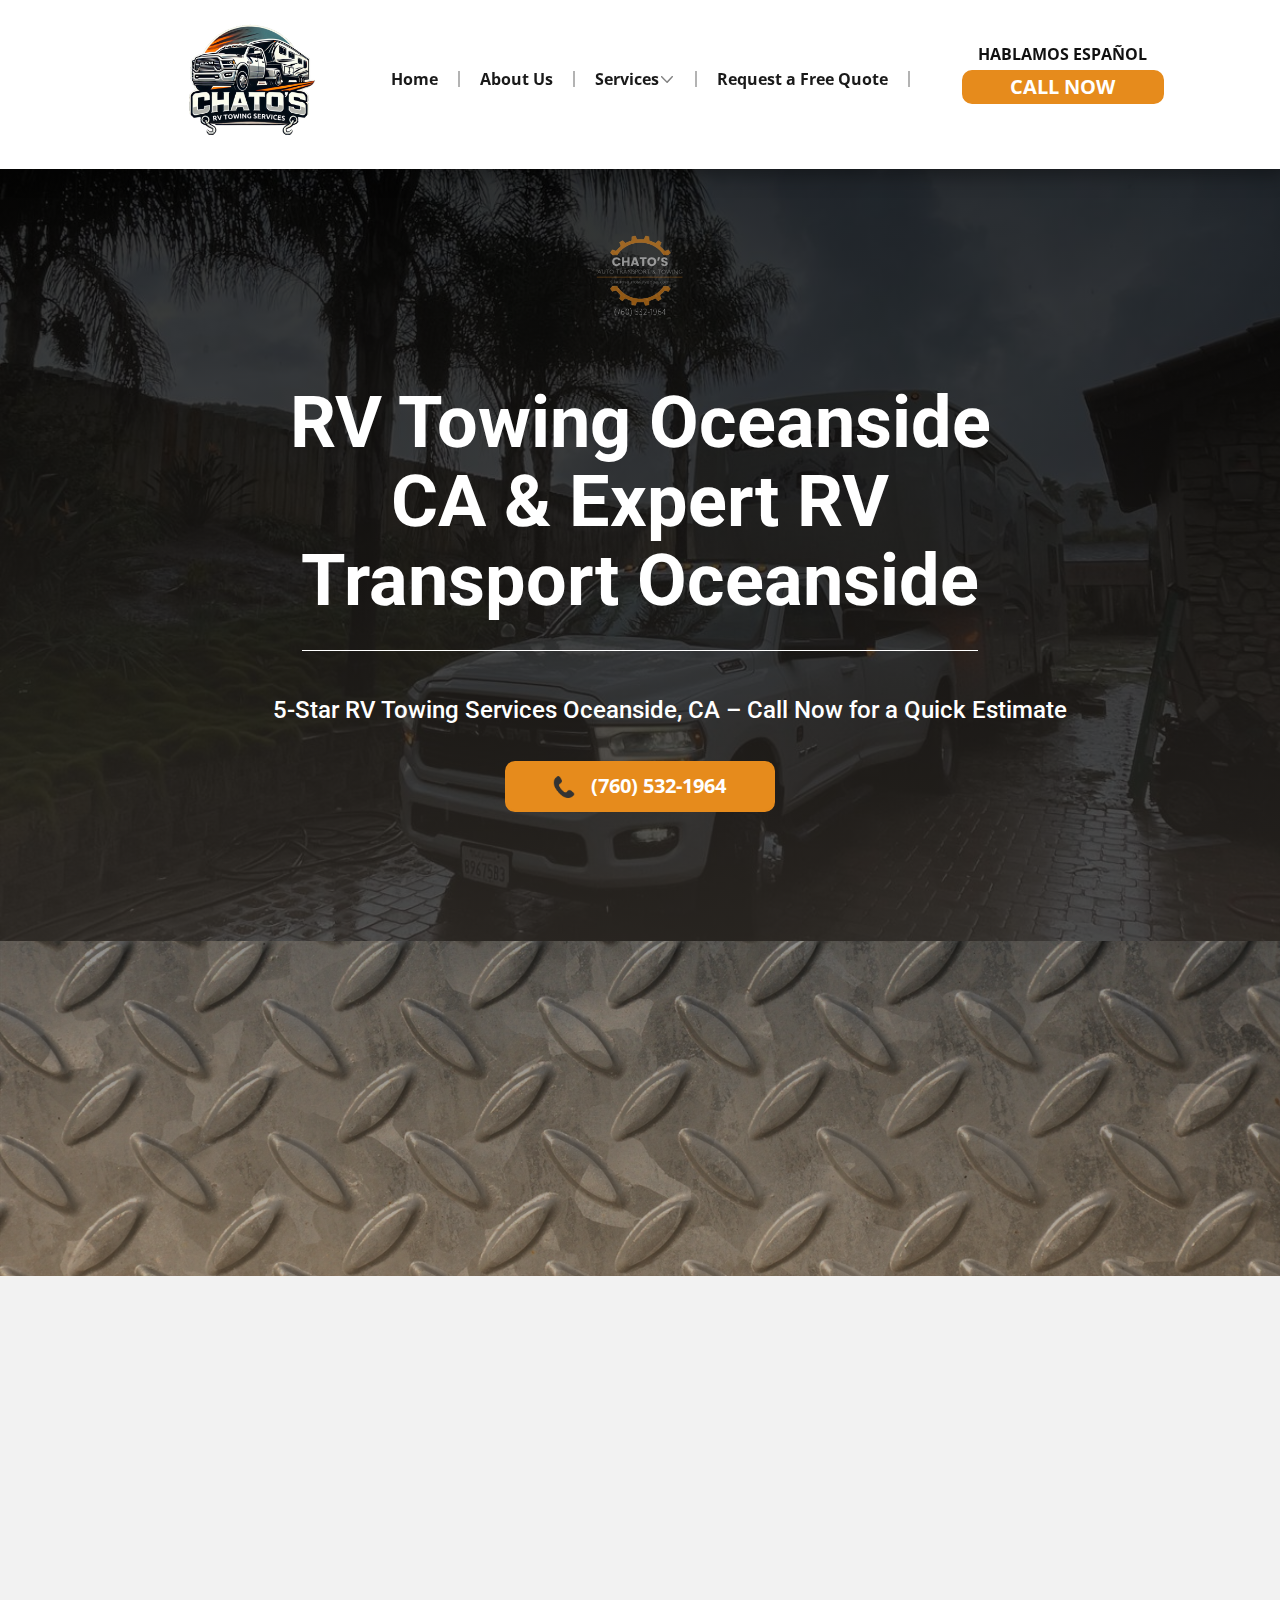
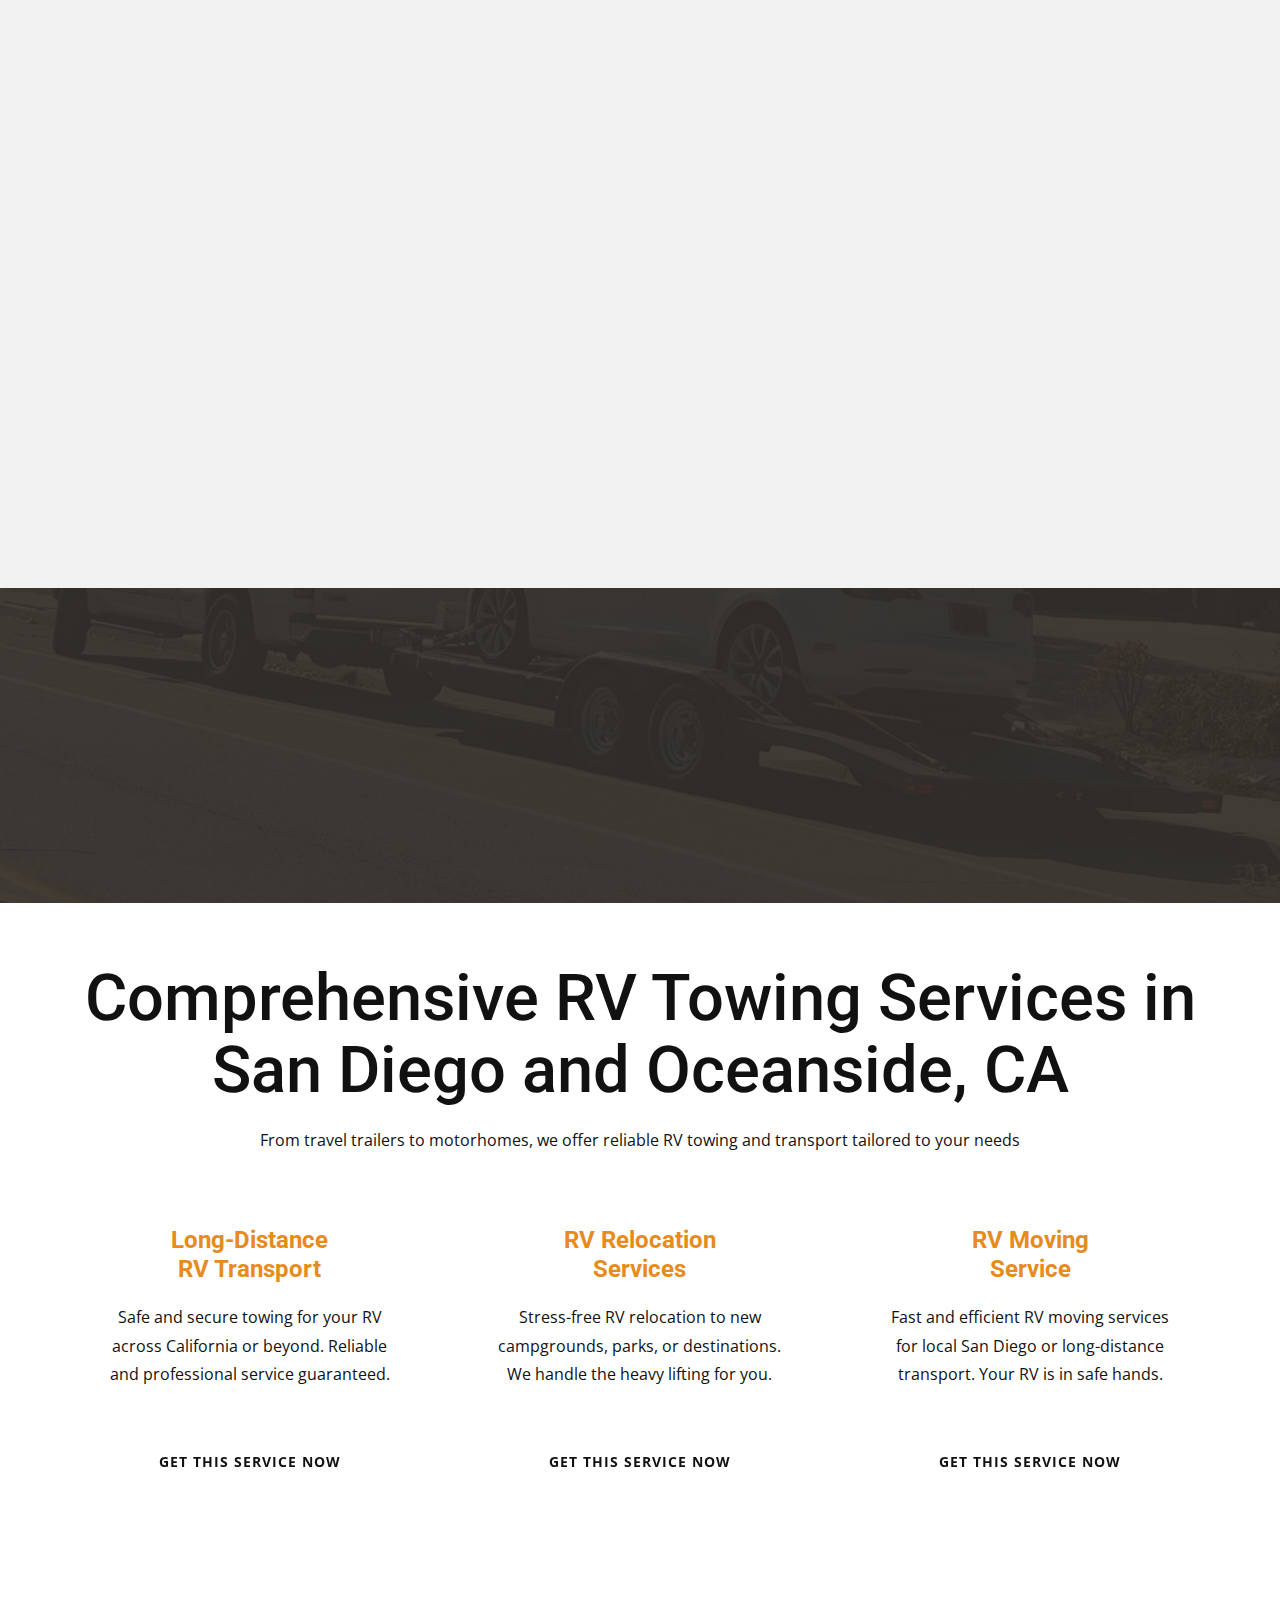
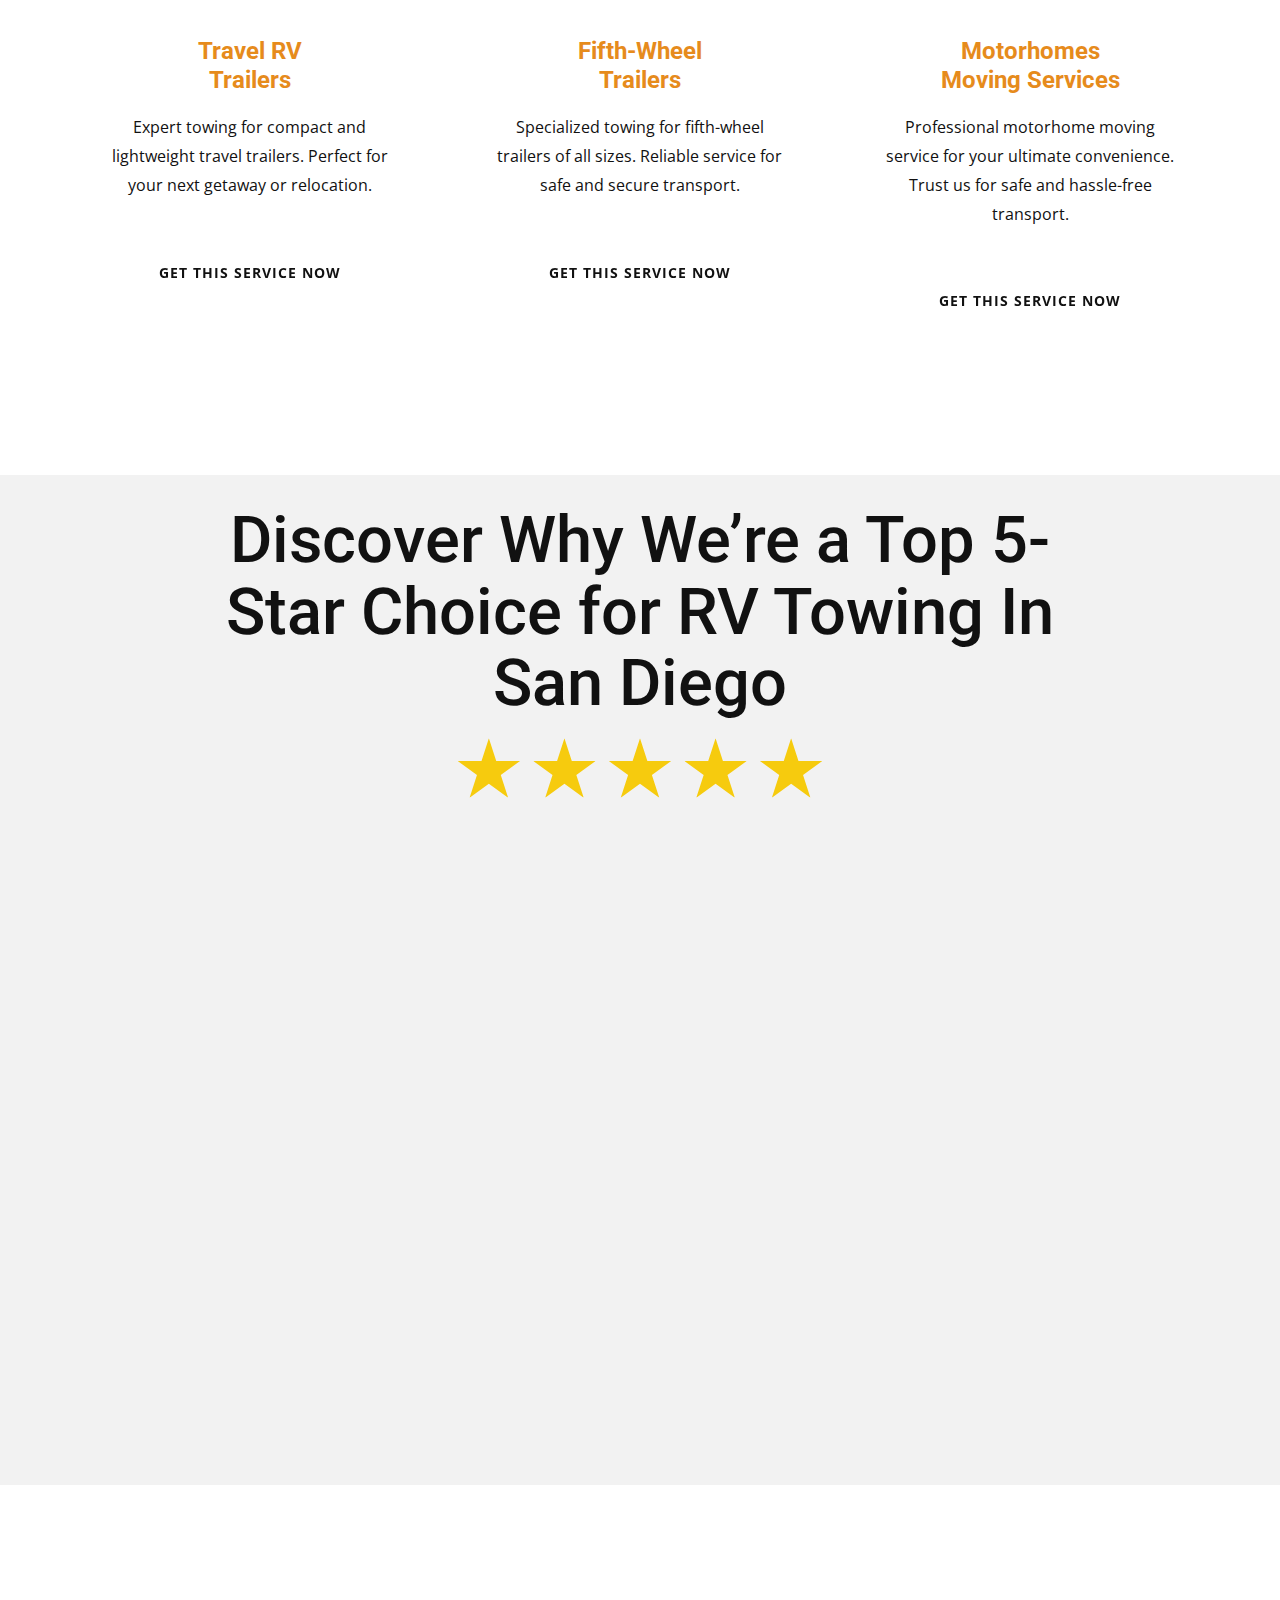
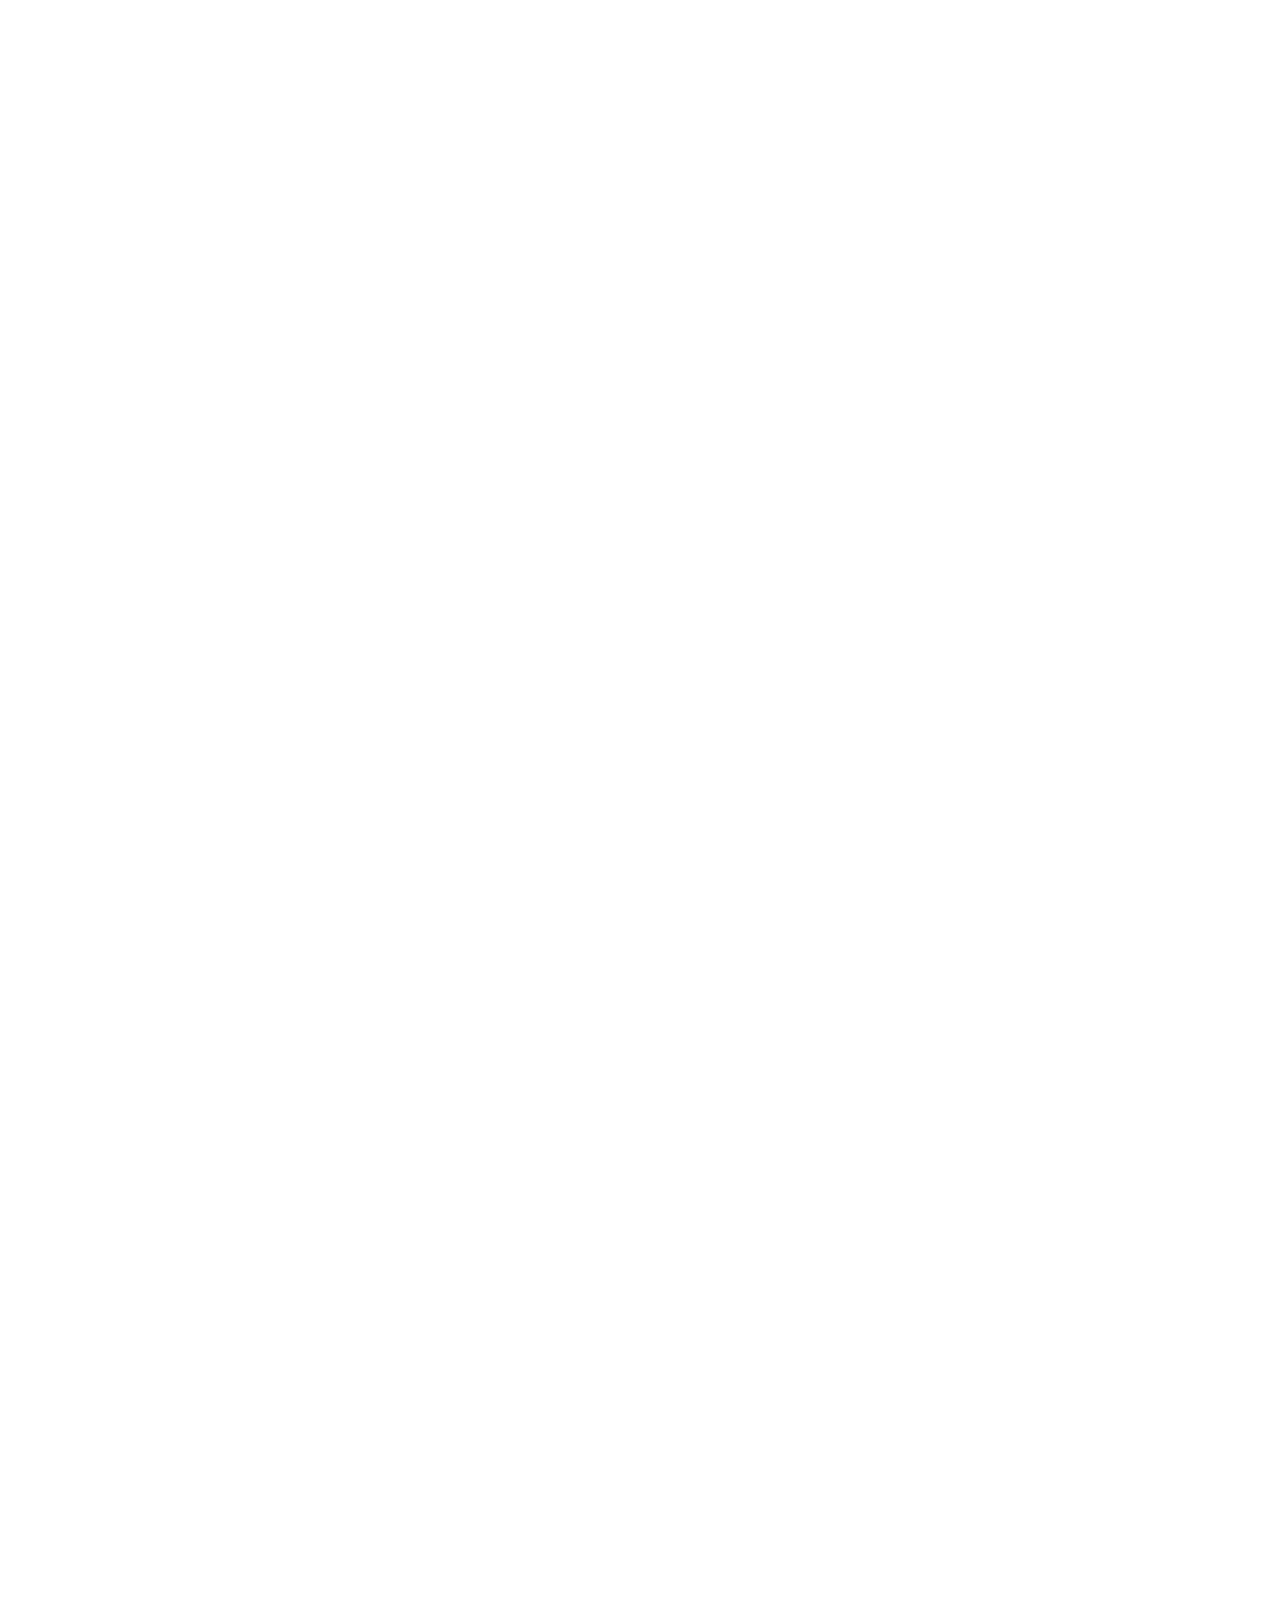
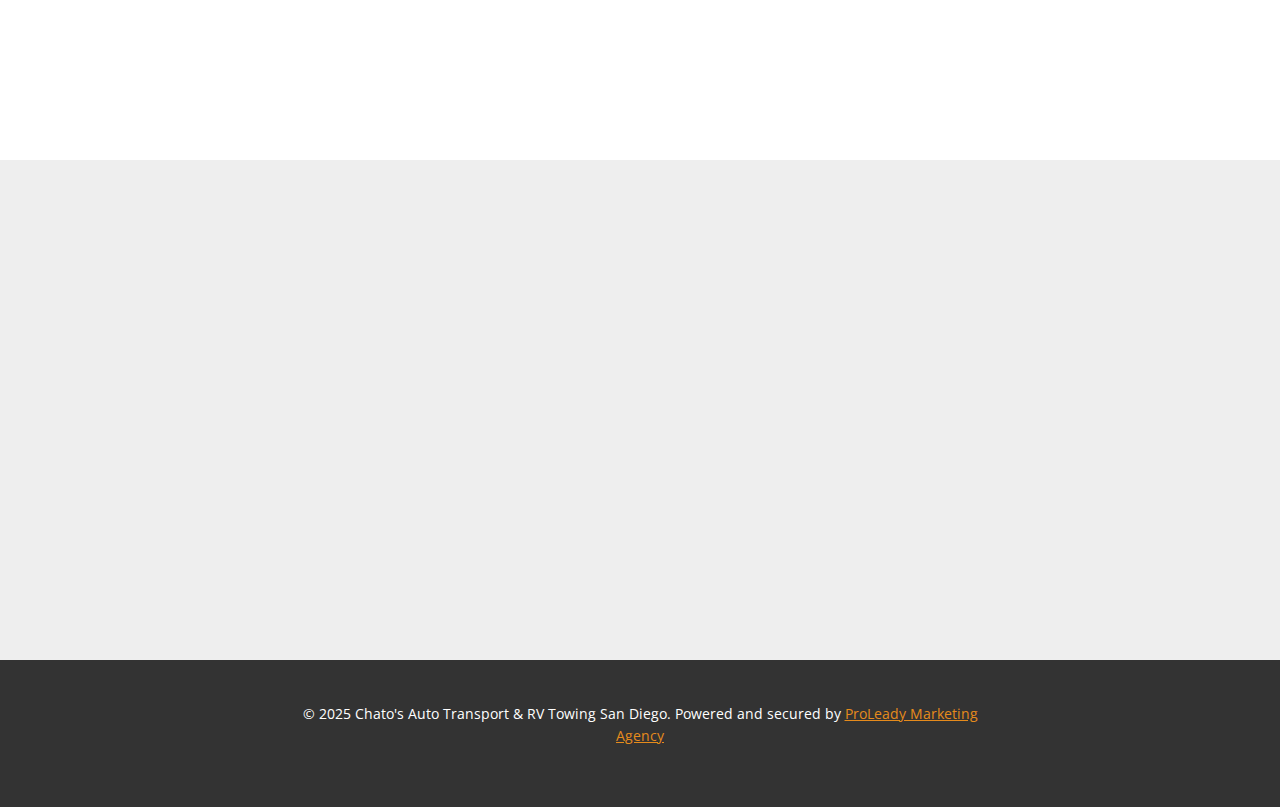
<file: RV-Towing-Oceanside.html>
<!DOCTYPE html>
<html style="font-size: 16px;" lang="en-US"><head>
    <meta name="viewport" content="width=device-width, initial-scale=1.0">
    <meta charset="utf-8">
    <meta name="keywords" content="Chatos Towing San Diego, Chatos Auto Transport and RV Towing, Towing San Diego, RV Towing San Diego, rv mover san diego, rv towing sd, Auto Transport San Diego, Boat Towing San Diego, Emergency Towing San Diego, Local Towing Services, Roadside Assistance San Diego, RV Transport San Diego, Boat Transport San Diego, Car Towing San Diego, 24/7 Towing San Diego, Affordable Towing Services, Fast Towing San Diego, Motorhome Towing San Diego, Vehicle Towing San Diego, Emergency Roadside Assistance San Diego">
    <meta name="description" content="Expert RV towing in Oceanside! Chatos RV Towing delivers safe, efficient, and professional RV transport. Call 760-532-1964 for reliable RV transport in Oceanside">
    <title>Top-Rated RV Towing in Oceanside, CA | Chato's RV Towing | 760-532-1964</title>
<script>
    function gdprConfirmed() {
        return true;
    }
    if (gdprConfirmed()) {
    document.write("\
    <!-- Google Tag Manager -->\
    <gascript>(function(w,d,s,l,i){w[l]=w[l]||[];w[l].push({'gtm.start':\
    new Date().getTime(),event:'gtm.js'});var f=d.getElementsByTagName(s)[0],\
    j=d.createElement(s),dl=l!='dataLayer'?'&l='+l:'';j.async=true;j.src=\
    'https://www.googletagmanager.com/gtm.js?id='+i+dl;f.parentNode.insertBefore(j,f);\
    })(window,document,'script','dataLayer','GTM-WKH4VDNV');</gascript>\
    <!-- End Google Tag Manager -->\
    ".replace(/gascript/g, 'script'));
    }
    </script>
    <link rel="stylesheet" href="nicepage.css" media="screen">
<link rel="stylesheet" href="RV-Towing-Oceanside.css" media="screen">
    <script class="u-script" type="text/javascript" src="jquery.js" defer=""></script>
    <script class="u-script" type="text/javascript" src="nicepage.js" defer=""></script>
    <meta name="generator" content="ProLeady Agency By Bruce Arias">
    <meta name="referrer" content="origin">
    <meta property="og:title" content="Top-Rated RV Towing in Oceanside, CA | Chatos RV Towing">
    <meta property="og:description" content="Looking for reliable RV towing in Oceanside? Chatos RV Towing provides expert local and long-distance RV transport with over 15 years of experience. Call now for safe and hassle-free RV towing">
    <meta property="og:image" content="https://www.chatosrvtowingsd.com/images/SocialShareshort.png">
    <meta property="og:url" content="https://www.chatosrvtowingsd.com/rv-towing-oceanside">
    <link rel="icon" href="images/favicon.png">
    
    
    
    
    
    
    
    
    
    
    <link id="u-page-google-font" rel="stylesheet" href="https://fonts.googleapis.com/css2?display=swap&amp;family=Roboto:ital,wght@0,100;0,200;0,300;0,400;0,500;0,600;0,700;0,800;0,900;1,100;1,200;1,300;1,400;1,500;1,600;1,700;1,800;1,900&amp;family=Open+Sans:ital,wght@0,300;0,400;0,500;0,600;0,700;0,800;1,300;1,400;1,500;1,600;1,700;1,800&amp;family=Ubuntu:ital,wght@0,300;0,400;0,500;0,700;1,300;1,400;1,500;1,700">
    <script type="application/ld+json">{
		"@context": "http://schema.org",
		"@type": "Organization",
		"name": "Chatos Auto and RV Towing SD"
}</script>
    <meta name="theme-color" content="#e68b1c">
    <meta property="og:type" content="website">
  <script async="" src="https://www.googletagmanager.com/gtag/js?id=AW-16819927573"></script>
<script>
  window.dataLayer = window.dataLayer || [];
  function gtag(){dataLayer.push(arguments);}
  gtag('js', new Date());

  gtag('config', 'AW-16819927573');
</script>

<script>
  gtag('config', 'AW-16819927573/d32PCKyOvZkaEJX0rtQ-', {
    'phone_conversion_number': '(760) 532-1964'
  });
</script>


<script>(function(w,d,s,l,i){w[l]=w[l]||[];w[l].push({'gtm.start':
new Date().getTime(),event:'gtm.js'});var f=d.getElementsByTagName(s)[0],
j=d.createElement(s),dl=l!='dataLayer'?'&l='+l:'';j.async=true;j.src=
'https://www.googletagmanager.com/gtm.js?id='+i+dl;f.parentNode.insertBefore(j,f);
})(window,document,'script','dataLayer','GTM-WKH4VDNV');</script>

<script async="" src="https://www.googletagmanager.com/gtag/js?id=G-QWQ6XN5SZ8"></script>
<script>
  window.dataLayer = window.dataLayer || [];
  function gtag(){dataLayer.push(arguments);}
  gtag('js', new Date());

  gtag('config', 'G-QWQ6XN5SZ8');
</script>

<script type="application/ld+json">
{
  "@context": "https://schema.org",
  "@type": "LocalBusiness",
  "name": "Chato's Auto Transport & RV Towing",
  "image": "https://assets.nicepagecdn.com/a7c29543/6403542/images/IMG_0749.jpg", 
  "url": "https://chatosrvtowingsd.com",
  "telephone": "+17605321964",
  "address": {
    "@type": "PostalAddress",
    "streetAddress": "1572 Bear Valley Pkwy",
    "addressLocality": "Escondido",
    "addressRegion": "CA",
    "postalCode": "92027",
    "addressCountry": "US"
  },
  "geo": {
    "@type": "GeoCoordinates",
    "latitude": "33.117883",
    "longitude": "-117.086879"
  },
  "openingHours": "Mo-Su 08:00-20:00",
  "priceRange": "$",
  "areaServed": ["San Diego, CA", "Escondido, CA"],
  "description": "Chato's Auto Transport & RV Towing offers reliable towing services in San Diego, specializing in RV towing, auto transport, and roadside assistance.",
  "makesOffer": [
    {
      "@type": "Offer",
      "name": "RV Towing",
      "description": "Professional RV towing services in San Diego and surrounding areas.",
      "price": "Call for a quote"
    },
    {
      "@type": "Offer",
      "name": "Auto Transport",
      "description": "Safe and reliable auto transport services in Escondido and San Diego.",
      "price": "Call for a quote"
    },
    {
      "@type": "Offer",
      "name": "Roadside Assistance",
      "description": "24/7 emergency roadside assistance, including towing and jump-start services.",
      "price": "Call for a quote"
    }
  ]
}
</script>

<meta data-intl-tel-input-cdn-path="intlTelInput/"></head>
  <body data-path-to-root="./" data-include-products="false" class="u-body u-clearfix u-white u-xl-mode" data-lang="en"><!-- Google Tag Manager (noscript) -->
    <noscript><iframe src="https://www.googletagmanager.com/ns.html?id=GTM-WKH4VDNV" height="0" width="0" style="display:none;visibility:hidden"></iframe></noscript>
<!-- End Google Tag Manager (noscript) --><header class="u-box-shadow u-clearfix u-header u-sticky u-sticky-2265 u-white u-header" id="sec-3fd7"><div class="u-clearfix u-sheet u-sheet-1">
        <img class="u-image u-image-contain u-image-default u-preserve-proportions u-image-1" src="images/CHATOS-1.svg" alt="Chatos Auto and RV Towing San Diego" data-image-width="500" data-image-height="500" data-href="./" data-page-id="6393945" title="Chatos Auto and RV Towing">
        <p class="u-align-center-xs u-text u-text-default u-text-1">HABLAMOS ESPAÑOL</p>
        <nav class="u-dropdown-icon u-menu u-menu-dropdown u-offcanvas u-menu-1" data-responsive-from="MD" role="navigation">
          <div class="menu-collapse" style="font-size: 1rem; letter-spacing: 0px; font-weight: 700;">
            <a class="u-button-style u-custom-active-border-color u-custom-active-color u-custom-border u-custom-border-color u-custom-borders u-custom-hover-border-color u-custom-hover-color u-custom-left-right-menu-spacing u-custom-padding-bottom u-custom-text-active-color u-custom-text-color u-custom-text-hover-color u-custom-top-bottom-menu-spacing u-hamburger-link u-nav-link u-text-active-palette-1-base u-text-hover-palette-2-base u-hamburger-link-1" href="#" tabindex="-1" aria-label="Open menu" aria-controls="2c40">
              <svg class="u-svg-link" viewBox="0 0 24 24"><use xlink:href="#menu-hamburger"></use></svg>
              <svg class="u-svg-content" version="1.1" id="menu-hamburger" viewBox="0 0 16 16" x="0px" y="0px" xmlns:xlink="http://www.w3.org/1999/xlink" xmlns="http://www.w3.org/2000/svg"><g><rect y="1" width="16" height="2"></rect><rect y="7" width="16" height="2"></rect><rect y="13" width="16" height="2"></rect>
</g></svg>
            </a>
          </div>
          <div class="u-custom-menu u-nav-container">
            <ul class="u-nav u-spacing-0 u-unstyled u-nav-1" role="menubar"><li role="none" class="u-nav-item"><a role="menuitem" class="u-border-2 u-border-active-grey-30 u-border-grey-30 u-border-hover-grey-30 u-border-no-bottom u-border-no-left u-border-no-top u-button-style u-nav-link u-text-active-palette-2-base u-text-grey-90 u-text-hover-palette-2-base" href="./" style="padding: 0px 20px;">Home</a>
</li><li role="none" class="u-nav-item"><a tabindex="-1" role="menuitem" class="u-border-2 u-border-active-grey-30 u-border-grey-30 u-border-hover-grey-30 u-border-no-bottom u-border-no-left u-border-no-top u-button-style u-nav-link u-text-active-palette-2-base u-text-grey-90 u-text-hover-palette-2-base" href="./#About-us" data-page-id="6393945" style="padding: 0px 20px;">About Us</a>
</li><li role="none" class="u-nav-item"><a tabindex="-1" role="menuitem" class="u-border-2 u-border-active-grey-30 u-border-grey-30 u-border-hover-grey-30 u-border-no-bottom u-border-no-left u-border-no-top u-button-style u-nav-link u-text-active-palette-2-base u-text-grey-90 u-text-hover-palette-2-base" href="./#Services" data-page-id="6393945" aria-haspopup="true" style="padding: 0px 20px;">Services</a><div class="u-nav-popup"><ul role="menu" class="u-border-2 u-border-grey-30 u-h-spacing-20 u-nav u-unstyled u-v-spacing-5" aria-label="Services menu"><li role="none" class="u-nav-item"><a tabindex="-1" role="menuitem" class="u-button-style u-hover-palette-1-base u-nav-link u-white" href="./#Services" data-page-id="6393945">RV Towing</a>
</li><li role="none" class="u-nav-item"><a role="menuitem" class="u-button-style u-hover-palette-1-base u-nav-link u-white" href="Auto-Transport-San-Diego.html">Auto Transport</a>
</li><li role="none" class="u-nav-item"><a tabindex="-1" role="menuitem" class="u-button-style u-hover-palette-1-base u-nav-link u-white" href="./#Services" data-page-id="6393945">Roadside Assistance</a>
</li></ul>
</div>
</li><li role="none" class="u-nav-item"><a tabindex="-1" role="menuitem" class="u-border-2 u-border-active-grey-30 u-border-grey-30 u-border-hover-grey-30 u-border-no-bottom u-border-no-left u-border-no-top u-button-style u-nav-link u-text-active-palette-2-base u-text-grey-90 u-text-hover-palette-2-base" href="https://chatosrvtowingsd.com/#Contact-us" style="padding: 0px 20px;">Request a Free Quote</a>
</li></ul>
          </div>
          <div class="u-custom-menu u-nav-container-collapse" id="2c40" role="region" aria-label="Menu panel">
            <div class="u-black u-container-style u-inner-container-layout u-opacity u-opacity-95 u-sidenav">
              <div class="u-inner-container-layout u-sidenav-overflow">
                <div class="u-menu-close" tabindex="-1" aria-label="Close menu"></div>
                <ul class="u-align-center u-nav u-popupmenu-items u-unstyled u-nav-3" role="menubar"><li role="none" class="u-nav-item"><a role="menuitem" class="u-button-style u-nav-link" href="./">Home</a>
</li><li role="none" class="u-nav-item"><a tabindex="-1" role="menuitem" class="u-button-style u-nav-link" href="./#About-us" data-page-id="6393945">About Us</a>
</li><li role="none" class="u-nav-item"><a tabindex="-1" role="menuitem" class="u-button-style u-nav-link" href="./#Services" data-page-id="6393945" aria-haspopup="true">Services</a><div class="u-nav-popup"><ul role="menu" class="u-border-2 u-border-grey-30 u-h-spacing-20 u-nav u-unstyled u-v-spacing-5" aria-label="Services menu"><li role="none" class="u-nav-item"><a tabindex="-1" role="menuitem" class="u-button-style u-nav-link" href="./#Services" data-page-id="6393945">RV Towing</a>
</li><li role="none" class="u-nav-item"><a role="menuitem" class="u-button-style u-nav-link" href="Auto-Transport-San-Diego.html">Auto Transport</a>
</li><li role="none" class="u-nav-item"><a tabindex="-1" role="menuitem" class="u-button-style u-nav-link" href="./#Services" data-page-id="6393945">Roadside Assistance</a>
</li></ul>
</div>
</li><li role="none" class="u-nav-item"><a tabindex="-1" role="menuitem" class="u-button-style u-nav-link" href="https://chatosrvtowingsd.com/#Contact-us">Request a Free Quote</a>
</li></ul>
              </div>
            </div>
            <div class="u-black u-menu-overlay u-opacity u-opacity-70"></div>
          </div>
          <style class="menu-style">@media (max-width: 939px) {
                    [data-responsive-from="MD"] .u-nav-container {
                        display: none;
                    }
                    [data-responsive-from="MD"] .menu-collapse {
                        display: block;
                    }
                }</style>
        </nav>
        <a href="tel:(760) 532-1964" class="infinite u-active-white u-align-left u-border-2 u-border-active-palette-2-base u-border-hover-palette-2-base u-border-palette-2-base u-btn u-btn-round u-button-style u-hover-white u-palette-2-base u-radius u-text-active-black u-text-body-alt-color u-text-hover-black u-btn-1" data-animation-name="pulse" data-animation-duration="1000" data-animation-delay="0" data-animation-direction="">CALL NOW</a>
      </div></header>
    <section class="u-align-center u-clearfix u-container-align-center u-gradient u-image u-section-1" id="sec-db91" data-image-width="1200" data-image-height="1600">
      <div class="u-clearfix u-sheet u-sheet-1">
        <img class="u-image u-image-circle u-image-contain u-opacity u-opacity-60 u-preserve-proportions u-image-1" src="images/ChatosLogo.svg" alt="chatos towing san diego" data-image-width="180" data-image-height="180">
        <h1 class="u-align-center u-text u-text-body-alt-color u-text-1"> RV Towing Oceanside CA &amp; Expert RV Transport Oceanside</h1>
        <div class="u-border-1 u-border-white u-expanded-width-xs u-line u-line-horizontal u-line-1"></div>
        <h2 class="u-text u-text-body-alt-color u-text-2"> 5-Star RV Towing Services Oceanside, CA – Call Now for a Quick Estimate<br>
        </h2>
        <a href="tel:(760) 532-1964" class="u-active-white u-align-left u-border-2 u-border-active-palette-2-base u-border-hover-palette-2-base u-border-palette-2-base u-btn u-btn-round u-button-style u-hover-white u-palette-2-base u-radius u-text-active-black u-text-body-alt-color u-text-hover-black u-btn-1"><span class="u-file-icon u-icon u-text-grey-80 u-icon-1"><img src="images/1257-b772a60c.png" alt=""></span> (760) 532-1964
        </a>
        <div class="u-clearfix u-custom-html u-expanded-width u-custom-html-1">
          <script type="application/ld+json"> {
  "@context": "https://schema.org",
  "@type": "LocalBusiness",
  "name": "Chato's Auto Transport & RV Towing",
  "image": "https://chatosrvtowingsd.com/logo.png", 
  "url": "https://chatosrvtowingsd.com",
  "telephone": "+17605321964",
  "address": {
    "@type": "PostalAddress",
    "streetAddress": "1572 Bear Valley Pkwy",
    "addressLocality": "Escondido",
    "addressRegion": "CA",
    "postalCode": "92027",
    "addressCountry": "US"
  },
  "geo": {
    "@type": "GeoCoordinates",
    "latitude": "33.117883",
    "longitude": "-117.086879"
  },
  "openingHours": "Mo-Su 08:00-20:00",
  "priceRange": "$",
  "areaServed": ["San Diego, CA", "Escondido, CA"],
  "description": "Chato's Auto Transport & RV Towing offers reliable towing services in San Diego, specializing in RV towing, auto transport, and roadside assistance.",
  "makesOffer": [
    {
      "@type": "Offer",
      "name": "RV Towing",
      "description": "Professional RV towing services in San Diego and surrounding areas.",
      "price": "Call for a quote"
    },
    {
      "@type": "Offer",
      "name": "Auto Transport",
      "description": "Safe and reliable auto transport services in Escondido and San Diego.",
      "price": "Call for a quote"
    },
    {
      "@type": "Offer",
      "name": "Roadside Assistance",
      "description": "24/7 emergency roadside assistance, including towing and jump-start services.",
      "price": "Call for a quote"
    }
  ]
} </script>
        </div>
      </div>
    </section>
    <section class="u-clearfix u-container-align-center u-gradient u-image u-section-2" id="sec-622a" data-image-width="4288" data-image-height="2848">
      <div class="u-clearfix u-sheet u-sheet-1">
        <div class="u-expanded-width u-list u-list-1">
          <div class="u-repeater u-repeater-1">
            <div class="u-align-left u-container-align-left u-container-style u-list-item u-repeater-item u-shape-rectangle u-list-item-1" data-animation-name="customAnimationIn" data-animation-duration="250" data-animation-delay="100">
              <div class="u-container-layout u-similar-container u-container-layout-1"><span class="u-align-center u-file-icon u-icon u-text-white u-icon-1" data-animation-name="customAnimationIn" data-animation-duration="250" data-animation-delay="100"><img src="images/7170519-10b3c90e.png" alt=""></span>
                <h5 class="u-align-center u-text u-text-body-alt-color u-text-1"> 5-Star RV Towing in San Diego </h5>
                <p class="u-align-center u-text u-text-body-alt-color u-text-2"> Trusted by hundreds of happy RV owners in San Diego.</p>
              </div>
            </div>
            <div class="u-align-left u-container-align-left u-container-style u-list-item u-repeater-item u-shape-rectangle u-list-item-2" data-animation-name="customAnimationIn" data-animation-duration="250" data-animation-delay="100">
              <div class="u-container-layout u-similar-container u-container-layout-2"><span class="u-align-center u-file-icon u-icon u-text-white u-icon-2" data-animation-name="customAnimationIn" data-animation-duration="250" data-animation-delay="100"><img src="images/8154324-3f901182.png" alt=""></span>
                <h5 class="u-align-center u-text u-text-body-alt-color u-text-3"> Specialized in All RV Sizes</h5>
                <p class="u-align-center u-text u-text-body-alt-color u-text-4"> Expert towing for any RV, ​from small trailers to large motorhomes.<br>
                </p>
              </div>
            </div>
            <div class="u-align-left u-container-align-left u-container-style u-list-item u-repeater-item u-shape-rectangle u-list-item-3" data-animation-name="customAnimationIn" data-animation-duration="250" data-animation-delay="100">
              <div class="u-container-layout u-similar-container u-container-layout-3"><span class="u-align-center u-file-icon u-icon u-text-white u-icon-3" data-animation-name="customAnimationIn" data-animation-duration="250" data-animation-delay="100"><img src="images/7732733-31831c0b.png" alt=""></span>
                <h5 class="u-align-center u-text u-text-body-alt-color u-text-5"> Reliable Same-Day Service </h5>
                <p class="u-align-center u-text u-text-body-alt-color u-text-6"> Dependable RV towing when you need it most.<br>
                </p>
              </div>
            </div>
            <div class="u-align-left u-container-align-left u-container-style u-list-item u-repeater-item u-shape-rectangle u-list-item-4" data-animation-name="customAnimationIn" data-animation-duration="250" data-animation-delay="100">
              <div class="u-container-layout u-similar-container u-container-layout-4"><span class="u-align-center u-file-icon u-icon u-text-white u-icon-4" data-animation-name="customAnimationIn" data-animation-duration="250" data-animation-delay="100"><img src="images/12060131-903082ea.png" alt=""></span>
                <h5 class="u-align-center u-text u-text-body-alt-color u-text-7"> Over +15 Years of Experience </h5>
                <p class="u-align-center u-text u-text-body-alt-color u-text-8"> Safe, professional service backed by experience<br>
                </p>
              </div>
            </div>
          </div>
        </div>
      </div>
    </section>
    <section class="u-clearfix u-container-align-center u-grey-5 u-section-3" id="sec-b38c">
      <div class="u-clearfix u-sheet u-valign-middle u-sheet-1">
        <div class="data-layout-selected u-clearfix u-expanded-width u-layout-wrap u-layout-wrap-1">
          <div class="u-layout" style="">
            <div class="u-layout-row" style="">
              <div class="u-container-style u-layout-cell u-size-37 u-layout-cell-1" data-animation-name="customAnimationIn" data-animation-duration="750" data-animation-delay="250">
                <div class="u-container-layout u-container-layout-1">
                  <h3 class="u-align-left u-text u-text-1" data-animation-name="customAnimationIn" data-animation-duration="750" data-animation-delay="250"> Trusted RV Towing Services for Oceanside RV Owners<br>
                  </h3>
                  <p class="u-align-left u-text u-text-2"> At Chato's RV Towing Oceanside, we take pride in providing professional and reliable RV mover services tailored to the Oceanside community. Whether you're relocating your RV locally, towing to a nearby resort, or transporting it across California, our experienced team is ready to assist. With over 15 years of experience, we've earned a trusted reputation for handling RVs with precision and care, ensuring safe and hassle-free delivery.<br>If you need your RV transported to or from popular Oceanside CA destinations like <a rel="noopener" target="_new" href="https://www.paradisebythesearvresort.com/" class="u-active-none u-border-none u-btn u-button-style u-hover-none u-none u-text-palette-1-base u-btn-1">Paradise by the Sea RV Resort</a>, <a rel="noopener" target="_new" href="https://thousandtrails.com/california/oceanside-rv-resort/" class="u-active-none u-border-none u-btn u-button-style u-hover-none u-none u-text-palette-1-base u-btn-2">Oceanside RV Resort</a>, or <a rel="noopener" target="_new" class="u-active-none u-border-none u-btn u-button-style u-hover-none u-none u-text-palette-1-base u-btn-3">Guajome Regional Park</a>, we've got you covered. Contact us today for reliable RV transport services in Oceanside, CA
                  </p>
                  <div class="u-expanded-width u-list u-list-1">
                    <div class="u-repeater u-repeater-1">
                      <div class="u-container-style u-list-item u-repeater-item">
                        <div class="u-container-layout u-similar-container u-container-layout-2">
                          <h5 class="u-align-left u-text u-text-3"> Why Choose Chato’s for RV Towing in Oceanside CA?<br>
                          </h5>
                          <ul class="u-align-left u-custom-list u-text u-text-4">
                            <li style="padding-left: 5px;">
                              <div class="u-list-icon u-text-palette-2-light-1">
                                <div>✔</div>
                              </div>Trusted by Local RV Owners
                            </li>
                            <li style="padding-left: 5px;">
                              <div class="u-list-icon u-text-palette-2-light-1">
                                <div>✔</div>
                              </div>Specialized for All RV Sizes
                            </li>
                            <li style="padding-left: 5px;">
                              <div class="u-list-icon u-text-palette-2-light-1">
                                <div>✔</div>
                              </div>
                            </li>
                            <li style="padding-left: 5px;">
                              <div class="u-list-icon u-text-palette-2-light-1">
                                <div>✔</div>
                              </div> Reliable Same-Day Service
                            </li>
                            <li style="padding-left: 5px;">
                              <div class="u-list-icon u-text-palette-2-light-1">
                                <div>✔</div>
                              </div>Over +15 Years of Experience
                            </li>
                            <li style="padding-left: 5px;">
                              <div class="u-list-icon u-text-palette-2-light-1">
                                <div>✔</div>
                              </div>Adhering to Strict RV Towing Safety Protocols
                            </li>
                            <li style="padding-left: 5px;">
                              <div class="u-list-icon u-text-palette-2-light-1">
                                <div>✔</div>
                              </div> Reliable Long-distance RV Towing In San Diego<br>
                              <br>
                            </li>
                          </ul>
                        </div>
                      </div>
                    </div>
                  </div>
                  <h3 class="u-align-left u-text u-text-default u-text-5"> Call for book: <span class="u-text-palette-2-dark-1">
                      <a href="tel:(760) 532-1964" class="infinite u-active-none u-border-none u-btn u-button-link u-button-style u-hover-none u-none u-text-palette-2-base u-btn-4" data-animation-out="0"> (760) 532-1964</a></span>
                  </h3>
                </div>
              </div>
              <div class="u-container-align-center u-container-style u-image u-layout-cell u-radius u-size-23 u-uploaded-video u-image-1" data-animation-name="customAnimationIn" data-animation-duration="1250" data-animation-delay="0" data-image-width="382" data-image-height="510">
                <div class="u-container-layout u-valign-middle u-container-layout-3"></div>
              </div>
            </div>
          </div>
        </div>
      </div>
    </section>
    <section class="u-clearfix u-container-align-center u-image u-shading u-section-4" id="sec-62be" data-image-width="1200" data-image-height="1600">
      <div class="u-clearfix u-sheet u-valign-middle u-sheet-1">
        <div class="data-layout-selected u-clearfix u-expanded-width u-layout-wrap u-layout-wrap-1">
          <div class="u-layout">
            <div class="u-layout-row">
              <div class="u-align-left u-container-align-left u-container-style u-layout-cell u-left-cell u-size-40 u-layout-cell-1" data-animation-name="customAnimationIn" data-animation-duration="1000" data-animation-delay="300">
                <div class="u-container-layout u-valign-middle u-container-layout-1">
                  <h3 class="u-align-left u-custom-font u-font-ubuntu u-text u-text-1"> Hablamos español - Llámanos para mover tu RV en San Diego</h3>
                </div>
              </div>
              <div class="u-align-left u-container-align-center-lg u-container-align-center-md u-container-align-center-xl u-container-align-left u-container-align-left-sm u-container-align-left-xs u-container-style u-layout-cell u-right-cell u-size-20 u-layout-cell-2" data-animation-name="customAnimationIn" data-animation-duration="750" data-animation-delay="0">
                <div class="u-container-layout u-valign-middle u-container-layout-2">
                  <a href="tel:(760) 532-1964" class="u-active-palette-2-base u-align-center-lg u-align-center-md u-align-center-xl u-align-left-sm u-align-left-xs u-border-2 u-border-active-white u-border-hover-white u-border-white u-btn u-btn-round u-button-style u-hover-palette-2-base u-radius u-text-active-white u-text-body-color u-text-hover-white u-white u-btn-1">Llama ahora</a>
                </div>
              </div>
            </div>
          </div>
        </div>
      </div>
    </section>
    <section class="u-align-center u-clearfix u-container-align-center u-section-5" id="sec-c587">
      <div class="u-clearfix u-sheet u-sheet-1">
        <h2 class="u-align-center u-text u-text-default u-text-1"> Comprehensive RV Towing Services in San Diego and Oceanside, CA<br>
        </h2>
        <p class="u-align-center u-text u-text-default u-text-2"> From travel trailers to motorhomes, we offer reliable RV towing and transport tailored to your needs<br>
        </p>
        <div class="u-expanded-width u-layout-grid u-list u-list-1">
          <div class="u-repeater u-repeater-1">
            <div class="u-align-center u-container-align-center u-container-style u-list-item u-repeater-item u-video-cover" data-animation-name="" data-animation-duration="0" data-animation-delay="0" data-animation-direction="">
              <div class="u-container-layout u-similar-container u-valign-top u-container-layout-1">
                <h4 class="u-align-center u-text u-text-palette-1-base u-text-3"> Long-Distance RV Transport</h4>
                <p class="u-align-center u-text u-text-default u-text-4"> Safe and secure towing for your RV across California or beyond. Reliable and professional service guaranteed.<br>
                  <br>
                </p>
                <a href="./#Contact-us" data-page-id="6393945" class="infinite u-active-none u-align-center u-border-2 u-border-active-black u-border-hover-grey-75 u-border-no-left u-border-no-right u-border-no-top u-border-palette-2-base u-btn u-button-style u-hover-none u-none u-text-body-color u-btn-1" data-animation-name="pulse" data-animation-duration="1000" data-animation-delay="0" data-animation-direction=""> get this service now</a>
              </div>
            </div>
            <div class="u-align-center u-container-align-center u-container-style u-list-item u-repeater-item u-video-cover" data-animation-name="" data-animation-duration="0" data-animation-delay="0" data-animation-direction="">
              <div class="u-container-layout u-similar-container u-valign-top u-container-layout-2">
                <h4 class="u-align-center u-text u-text-palette-1-base u-text-5"> RV Relocation Services</h4>
                <p class="u-align-center u-text u-text-default u-text-6"> Stress-free RV relocation to new campgrounds, parks, or destinations. We handle the heavy lifting for you.<br>
                  <br>
                </p>
                <a href="./#Contact-us" data-page-id="6393945" class="infinite u-active-none u-align-center u-border-2 u-border-active-black u-border-hover-grey-75 u-border-no-left u-border-no-right u-border-no-top u-border-palette-2-base u-btn u-button-style u-hover-none u-none u-text-body-color u-btn-2" data-animation-name="pulse" data-animation-duration="1000" data-animation-delay="0" data-animation-direction=""> get this service now</a>
              </div>
            </div>
            <div class="u-align-center u-container-align-center u-container-style u-list-item u-repeater-item u-video-cover" data-animation-name="" data-animation-duration="0" data-animation-delay="0" data-animation-direction="">
              <div class="u-container-layout u-similar-container u-valign-top u-container-layout-3">
                <h4 class="u-align-center u-text u-text-palette-1-base u-text-7">RV Moving Service</h4>
                <p class="u-align-center u-text u-text-default u-text-8"> Fast and efficient RV moving services for local San Diego or long-distance transport. Your RV is in safe hands.<br>
                  <br>
                </p>
                <a href="./#Contact-us" data-page-id="6393945" class="infinite u-active-none u-align-center u-border-2 u-border-active-black u-border-hover-grey-75 u-border-no-left u-border-no-right u-border-no-top u-border-palette-2-base u-btn u-button-style u-hover-none u-none u-text-body-color u-btn-3" data-animation-name="pulse" data-animation-duration="1000" data-animation-delay="0" data-animation-direction=""> get this service now</a>
              </div>
            </div>
            <div class="u-align-center u-container-align-center u-container-style u-list-item u-repeater-item u-video-cover" data-animation-name="" data-animation-duration="0" data-animation-delay="0" data-animation-direction="">
              <div class="u-container-layout u-similar-container u-valign-top u-container-layout-4">
                <h4 class="u-align-center u-text u-text-palette-1-base u-text-9"> Travel RV Trailers</h4>
                <p class="u-align-center u-text u-text-default u-text-10"> Expert towing for compact and lightweight travel trailers. Perfect for your next getaway or relocation.<br>
                  <br>
                </p>
                <a href="./#Contact-us" data-page-id="6393945" class="infinite u-active-none u-align-center u-border-2 u-border-active-black u-border-hover-grey-75 u-border-no-left u-border-no-right u-border-no-top u-border-palette-2-base u-btn u-button-style u-hover-none u-none u-text-body-color u-btn-4" data-animation-name="pulse" data-animation-duration="1000" data-animation-delay="0" data-animation-direction=""> get this service now</a>
              </div>
            </div>
            <div class="u-align-center u-container-align-center u-container-style u-list-item u-repeater-item u-video-cover" data-animation-name="" data-animation-duration="0" data-animation-delay="0" data-animation-direction="">
              <div class="u-container-layout u-similar-container u-valign-top u-container-layout-5">
                <h4 class="u-align-center u-text u-text-palette-1-base u-text-11"> Fifth-Wheel Trailers</h4>
                <p class="u-align-center u-text u-text-default u-text-12"> Specialized towing for fifth-wheel trailers of all sizes. Reliable service for safe and secure transport.<br>
                  <br>
                </p>
                <a href="./#Contact-us" data-page-id="6393945" class="infinite u-active-none u-align-center u-border-2 u-border-active-black u-border-hover-grey-75 u-border-no-left u-border-no-right u-border-no-top u-border-palette-2-base u-btn u-button-style u-hover-none u-none u-text-body-color u-btn-5" data-animation-name="pulse" data-animation-duration="1000" data-animation-delay="0" data-animation-direction=""> get this service now</a>
              </div>
            </div>
            <div class="u-align-center u-container-align-center u-container-style u-list-item u-repeater-item u-video-cover" data-animation-name="" data-animation-duration="0" data-animation-delay="0" data-animation-direction="">
              <div class="u-container-layout u-similar-container u-valign-top u-container-layout-6">
                <h4 class="u-align-center u-text u-text-palette-1-base u-text-13"> Motorhomes Moving Services</h4>
                <p class="u-align-center u-text u-text-default u-text-14"> Professional motorhome moving service for your ultimate convenience. Trust us for safe and hassle-free transport.<br>
                  <br>
                </p>
                <a href="RV-Towing-Escondido.html#sec-f7fc" data-page-id="1213728271" class="infinite u-active-none u-align-center u-border-2 u-border-active-black u-border-hover-grey-75 u-border-no-left u-border-no-right u-border-no-top u-border-palette-2-base u-btn u-button-style u-hover-none u-none u-text-body-color u-btn-6" data-animation-name="pulse" data-animation-duration="1000" data-animation-delay="0" data-animation-direction=""> get this service now</a>
              </div>
            </div>
          </div>
        </div>
      </div>
    </section>
    <section class="u-clearfix u-grey-5 u-section-6" id="sec-f778">
      <div class="u-clearfix u-sheet u-valign-bottom u-sheet-1">
        <h2 class="u-align-center u-text u-text-1"> Discover Why We’re a Top 5-Star Choice for RV Towing In San Diego<br>
        </h2>
        <img class="infinite u-image u-image-contain u-image-default u-image-1" src="images/5-Stars.svg" alt="" data-image-width="600" data-image-height="200" data-animation-name="pulse" data-animation-duration="1000" data-animation-delay="0" data-animation-direction="">
        <div class="data-layout-selected u-clearfix u-expanded-width u-layout-wrap u-layout-wrap-1">
          <div class="u-layout">
            <div class="u-layout-row">
              <div class="u-container-style u-layout-cell u-size-30 u-layout-cell-1" data-animation-name="customAnimationIn" data-animation-duration="1500" data-animation-delay="500">
                <div class="u-container-layout u-valign-top u-container-layout-1">
                  <div class="custom-expanded u-layout-grid u-list u-list-1">
                    <div class="u-repeater u-repeater-1">
                      <div class="u-container-style u-list-item u-repeater-item u-shape-rectangle u-list-item-1" data-animation-name="customAnimationIn" data-animation-duration="750" data-animation-delay="250">
                        <div class="u-container-layout u-similar-container u-valign-top u-container-layout-2"><span class="u-align-left u-icon u-icon-circle u-text-grey-80 u-white u-icon-1"><svg class="u-svg-link" preserveAspectRatio="xMidYMin slice" viewBox="0 0 351.128 351.128" style=""><use xlink:href="#svg-74d9"></use></svg><svg class="u-svg-content" viewBox="0 0 351.128 351.128" x="0px" y="0px" id="svg-74d9" style="enable-background:new 0 0 351.128 351.128;"><g><path d="M72.326,147.33c4.284-26.928,37.944-55.692,64.26-56.304c1.836,0,3.672-0.612,4.896-1.836   c1.224-0.612,2.448-1.224,3.06-3.06c9.18-17.136,4.284-30.6-11.016-41.616c-17.748-12.852-45.9,0-59.976,11.628   C38.054,85.518,1.946,136.313,3.782,184.662c-6.12,32.437-4.896,67.32,4.284,96.084c6.12,18.36,23.868,27.54,42.228,28.764   c18.36,1.225,56.304,6.732,72.828-4.283c16.524-11.017,17.748-32.437,19.584-50.796c1.836-20.196,7.344-58.141-9.792-74.053   C115.778,165.078,66.818,181.602,72.326,147.33z"></path><path d="M274.286,147.33c4.284-26.928,37.943-55.692,64.26-56.304c1.836,0,3.672-0.612,4.896-1.836   c1.225-0.612,2.448-1.224,3.061-3.06c9.18-17.136,4.284-30.6-11.016-41.616c-17.748-12.852-45.9,0-59.977,11.628   c-35.496,29.376-71.604,80.172-69.768,128.52c-6.12,32.437-4.896,67.32,4.283,96.084c6.12,18.36,23.868,27.54,42.229,28.764   c18.36,1.225,56.304,6.732,72.828-4.283c16.523-11.017,17.748-32.437,19.584-50.796c1.836-20.196,7.344-58.141-9.792-74.053   C317.738,165.078,268.166,181.602,274.286,147.33z"></path>
</g></svg></span>
                          <p class="u-align-justify u-text u-text-2"> Jose is amazing! He transported our 40' fifth wheel from Loomis to San Diego, then shipped it to Hawaii after an 8-hour drive. The whole process felt effortless, even though we never met in person. Jose kept us updated with photos and videos every step of the way. We felt like family! So grateful for his professionalism. MAHALO!</p>
                          <h5 class="u-align-left u-text u-text-3"> Sarasta M. - From Yelp</h5>
                        </div>
                      </div>
                      <div class="u-container-align-left u-container-style u-list-item u-repeater-item u-shape-rectangle u-list-item-2" data-animation-name="customAnimationIn" data-animation-duration="750" data-animation-delay="250">
                        <div class="u-container-layout u-similar-container u-valign-top u-container-layout-3"><span class="u-align-left u-icon u-icon-circle u-text-grey-80 u-white u-icon-2"><svg class="u-svg-link" preserveAspectRatio="xMidYMin slice" viewBox="0 0 351.128 351.128" style=""><use xlink:href="#svg-6d92"></use></svg><svg class="u-svg-content" viewBox="0 0 351.128 351.128" x="0px" y="0px" id="svg-6d92" style="enable-background:new 0 0 351.128 351.128;"><g><path d="M72.326,147.33c4.284-26.928,37.944-55.692,64.26-56.304c1.836,0,3.672-0.612,4.896-1.836   c1.224-0.612,2.448-1.224,3.06-3.06c9.18-17.136,4.284-30.6-11.016-41.616c-17.748-12.852-45.9,0-59.976,11.628   C38.054,85.518,1.946,136.313,3.782,184.662c-6.12,32.437-4.896,67.32,4.284,96.084c6.12,18.36,23.868,27.54,42.228,28.764   c18.36,1.225,56.304,6.732,72.828-4.283c16.524-11.017,17.748-32.437,19.584-50.796c1.836-20.196,7.344-58.141-9.792-74.053   C115.778,165.078,66.818,181.602,72.326,147.33z"></path><path d="M274.286,147.33c4.284-26.928,37.943-55.692,64.26-56.304c1.836,0,3.672-0.612,4.896-1.836   c1.225-0.612,2.448-1.224,3.061-3.06c9.18-17.136,4.284-30.6-11.016-41.616c-17.748-12.852-45.9,0-59.977,11.628   c-35.496,29.376-71.604,80.172-69.768,128.52c-6.12,32.437-4.896,67.32,4.283,96.084c6.12,18.36,23.868,27.54,42.229,28.764   c18.36,1.225,56.304,6.732,72.828-4.283c16.523-11.017,17.748-32.437,19.584-50.796c1.836-20.196,7.344-58.141-9.792-74.053   C317.738,165.078,268.166,181.602,274.286,147.33z"></path>
</g></svg></span>
                          <p class="u-align-justify u-text u-text-4"> Jose came highly recommended by another satisfied customer, and he did not disappoint! His professionalism, punctuality, and great pricing made moving my 36 ft fifth wheel a breeze. He expertly navigated a tough location and even backed it into the perfect spot at my home. Highly recommend!</p>
                          <h5 class="u-align-left u-text u-text-5"> Dale Birosh - From Google</h5>
                        </div>
                      </div>
                    </div>
                  </div>
                </div>
              </div>
              <div class="u-container-style u-layout-cell u-size-30 u-layout-cell-2">
                <div class="u-container-layout u-valign-top u-container-layout-4">
                  <div class="custom-expanded u-layout-grid u-list u-list-2">
                    <div class="u-repeater u-repeater-2">
                      <div class="u-container-style u-list-item u-repeater-item u-shape-rectangle u-list-item-3" data-animation-name="customAnimationIn" data-animation-duration="750" data-animation-delay="250">
                        <div class="u-container-layout u-similar-container u-valign-top u-container-layout-5"><span class="u-align-left u-icon u-icon-circle u-text-grey-80 u-white u-icon-3"><svg class="u-svg-link" preserveAspectRatio="xMidYMin slice" viewBox="0 0 351.128 351.128" style=""><use xlink:href="#svg-cd35"></use></svg><svg class="u-svg-content" viewBox="0 0 351.128 351.128" x="0px" y="0px" id="svg-cd35" style="enable-background:new 0 0 351.128 351.128;"><g><path d="M72.326,147.33c4.284-26.928,37.944-55.692,64.26-56.304c1.836,0,3.672-0.612,4.896-1.836   c1.224-0.612,2.448-1.224,3.06-3.06c9.18-17.136,4.284-30.6-11.016-41.616c-17.748-12.852-45.9,0-59.976,11.628   C38.054,85.518,1.946,136.313,3.782,184.662c-6.12,32.437-4.896,67.32,4.284,96.084c6.12,18.36,23.868,27.54,42.228,28.764   c18.36,1.225,56.304,6.732,72.828-4.283c16.524-11.017,17.748-32.437,19.584-50.796c1.836-20.196,7.344-58.141-9.792-74.053   C115.778,165.078,66.818,181.602,72.326,147.33z"></path><path d="M274.286,147.33c4.284-26.928,37.943-55.692,64.26-56.304c1.836,0,3.672-0.612,4.896-1.836   c1.225-0.612,2.448-1.224,3.061-3.06c9.18-17.136,4.284-30.6-11.016-41.616c-17.748-12.852-45.9,0-59.977,11.628   c-35.496,29.376-71.604,80.172-69.768,128.52c-6.12,32.437-4.896,67.32,4.283,96.084c6.12,18.36,23.868,27.54,42.229,28.764   c18.36,1.225,56.304,6.732,72.828-4.283c16.523-11.017,17.748-32.437,19.584-50.796c1.836-20.196,7.344-58.141-9.792-74.053   C317.738,165.078,268.166,181.602,274.286,147.33z"></path>
</g></svg></span>
                          <p class="u-align-justify u-text u-text-6"> Once again Chato's and Jose have come to our rescue. He was able to get my 33' fifth wheel out of my yard. A difficult feat for most but Jose did it with grace and speed. Thank you again, we are on our way to our future destination. Appreciate your time and your skill.<br>
                            <br>
                          </p>
                          <h5 class="u-align-left u-text u-text-7"> Monika M. - From Yelp</h5>
                        </div>
                      </div>
                      <div class="u-container-align-left u-container-style u-list-item u-repeater-item u-shape-rectangle u-list-item-4" data-animation-name="customAnimationIn" data-animation-duration="750" data-animation-delay="250">
                        <div class="u-container-layout u-similar-container u-valign-top u-container-layout-6"><span class="u-align-left u-icon u-icon-circle u-text-grey-80 u-white u-icon-4"><svg class="u-svg-link" preserveAspectRatio="xMidYMin slice" viewBox="0 0 351.128 351.128" style=""><use xlink:href="#svg-cc8f"></use></svg><svg class="u-svg-content" viewBox="0 0 351.128 351.128" x="0px" y="0px" id="svg-cc8f" style="enable-background:new 0 0 351.128 351.128;"><g><path d="M72.326,147.33c4.284-26.928,37.944-55.692,64.26-56.304c1.836,0,3.672-0.612,4.896-1.836   c1.224-0.612,2.448-1.224,3.06-3.06c9.18-17.136,4.284-30.6-11.016-41.616c-17.748-12.852-45.9,0-59.976,11.628   C38.054,85.518,1.946,136.313,3.782,184.662c-6.12,32.437-4.896,67.32,4.284,96.084c6.12,18.36,23.868,27.54,42.228,28.764   c18.36,1.225,56.304,6.732,72.828-4.283c16.524-11.017,17.748-32.437,19.584-50.796c1.836-20.196,7.344-58.141-9.792-74.053   C115.778,165.078,66.818,181.602,72.326,147.33z"></path><path d="M274.286,147.33c4.284-26.928,37.943-55.692,64.26-56.304c1.836,0,3.672-0.612,4.896-1.836   c1.225-0.612,2.448-1.224,3.061-3.06c9.18-17.136,4.284-30.6-11.016-41.616c-17.748-12.852-45.9,0-59.977,11.628   c-35.496,29.376-71.604,80.172-69.768,128.52c-6.12,32.437-4.896,67.32,4.283,96.084c6.12,18.36,23.868,27.54,42.229,28.764   c18.36,1.225,56.304,6.732,72.828-4.283c16.523-11.017,17.748-32.437,19.584-50.796c1.836-20.196,7.344-58.141-9.792-74.053   C317.738,165.078,268.166,181.602,274.286,147.33z"></path>
</g></svg></span>
                          <p class="u-align-justify u-text u-text-8"> My truck broke down while towing an RV, and after trying several companies, I found Chato's Towing from SD. Jose arrived on time, towed my truck and RV with ease, and was professional throughout. He truly saved the day!&nbsp;<br>
                            <br>
                          </p>
                          <h5 class="u-align-left u-text u-text-9"> L J - From Google</h5>
                        </div>
                      </div>
                    </div>
                  </div>
                </div>
              </div>
            </div>
          </div>
        </div>
      </div>
    </section>
    <section class="u-align-center u-clearfix u-container-align-center u-container-align-center-lg u-container-align-center-md u-container-align-center-sm u-container-align-center-xl u-section-7" id="sec-e597">
      <div class="u-clearfix u-sheet u-sheet-1">
        <div class="custom-expanded data-layout-selected u-clearfix u-expanded-width-lg u-expanded-width-md u-expanded-width-sm u-expanded-width-xl u-layout-wrap u-layout-wrap-1">
          <div class="u-gutter-0 u-layout">
            <div class="u-layout-row">
              <div class="u-align-left u-container-align-left u-container-style u-layout-cell u-shape-rectangle u-size-35 u-layout-cell-1">
                <div class="u-container-layout u-valign-top-xs u-container-layout-1">
                  <div class="custom-expanded u-clearfix u-custom-html u-expanded-width-lg u-expanded-width-md u-expanded-width-sm u-expanded-width-xl u-custom-html-1">
                    <iframe src="https://api.leadconnectorhq.com/widget/form/CIVEBJACqSieQtE8KUx9" style="width:100%;height:100%;border:none;border-radius:3px" id="inline-CIVEBJACqSieQtE8KUx9" data-layout="{'id':'INLINE'}" data-trigger-type="alwaysShow" data-trigger-value="" data-activation-type="alwaysActivated" data-activation-value="" data-deactivation-type="neverDeactivate" data-deactivation-value="" data-form-name="Chatos Form" data-height="1545" data-layout-iframe-id="inline-CIVEBJACqSieQtE8KUx9" data-form-id="CIVEBJACqSieQtE8KUx9" title="Chatos Form"></iframe>
                    <script src="https://link.msgsndr.com/js/form_embed.js"></script>
                  </div>
                </div>
              </div>
              <div class="u-container-align-right u-container-style u-layout-cell u-shape-rectangle u-size-25 u-layout-cell-2">
                <div class="u-container-layout u-container-layout-2">
                  <img class="u-expanded-width u-image u-image-round u-radius u-image-1" src="images/IMG_0749.jpg" data-image-width="680" data-image-height="510" data-animation-name="customAnimationIn" data-animation-duration="1500" data-animation-delay="500" alt="rv towing san diego, rv transport san diego, rv towing sd">
                </div>
              </div>
            </div>
          </div>
        </div>
        <div class="u-expanded-width u-list u-list-1">
          <div class="u-repeater u-repeater-1">
            <div class="u-align-left u-container-align-left u-container-style u-custom-item u-list-item u-palette-1-dark-3 u-radius u-repeater-item u-shape-round u-list-item-1" data-animation-name="bounceIn" data-animation-duration="1500" data-animation-direction="Right" data-animation-delay="500">
              <div class="u-container-layout u-similar-container u-container-layout-3">
                <h5 class="u-align-left u-text u-text-1"><span class="u-file-icon u-icon u-text-white" data-animation-name="" data-animation-duration="0" data-animation-delay="0" data-animation-direction=""><img src="images/31-de35359a.png" alt=""></span>&nbsp;Call Us<br>
                  <br>
                </h5>
                <ul class="u-align-left u-custom-item u-text u-text-2">
                  <li>
                    <a class="u-active-none u-border-none u-btn u-button-link u-button-style u-hover-none u-none u-text-palette-2-base u-btn-1" href="tel:(760) 532-1964"> (760) 532-1964</a>
                  </li>
                </ul>
              </div>
            </div>
            <div class="u-align-left u-container-align-left u-container-style u-custom-item u-list-item u-palette-1-dark-3 u-radius u-repeater-item u-shape-round u-list-item-2" data-animation-name="bounceIn" data-animation-duration="1500" data-animation-direction="Right" data-animation-delay="500">
              <div class="u-container-layout u-similar-container u-container-layout-4">
                <h5 class="u-align-left u-text u-text-3"><span class="u-file-icon u-icon u-text-white" data-animation-name="" data-animation-duration="0" data-animation-delay="0" data-animation-direction=""><img src="images/31-0f572cc8.png" alt=""></span> Chato’s RV Towing &amp; Auto Transport San Diego – Service Areas<br>
                </h5>
                <ul class="u-align-left u-custom-item u-text u-text-4">
                  <li>
                    <a href="Auto-Transport-San-Diego.html" data-page-id="928930404" class="u-active-none u-border-none u-btn u-button-link u-button-style u-hover-none u-none u-text-body-alt-color u-text-hover-palette-1-base u-btn-2" title="Auto Transport San Diego">San Diego Auto Transport</a>
                  </li>
                  <li>
                    <a href="./" data-page-id="6393945" class="u-active-none u-border-none u-btn u-button-link u-button-style u-hover-none u-none u-text-body-alt-color u-text-hover-palette-1-base u-btn-3" title="Chatos Auto and RV Towing">San Diego RV Towing</a>
                  </li>
                  <li>
                    <a href="RV-Towing-Temecula.html" data-page-id="34886067" class="u-active-none u-border-none u-btn u-button-link u-button-style u-hover-none u-none u-text-body-alt-color u-text-hover-palette-1-base u-btn-4"> Temecula RV Towing</a>
                  </li>
                  <li>
                    <a href="RV-Towing-Escondido.html" data-page-id="1213728271" class="u-active-none u-border-none u-btn u-button-link u-button-style u-hover-none u-none u-text-hover-palette-1-base u-text-white u-btn-5">Escondido RV Towing</a>
                  </li>
                  <li>
                    <a href="RV-transport-Imperial-Beach.html" data-page-id="1119705177" class="u-active-none u-border-none u-btn u-button-link u-button-style u-hover-none u-none u-text-body-alt-color u-text-hover-palette-1-base u-btn-6" title="RV transport Imperial Beach">Imperial Beach RV Towing</a>
                  </li>
                  <li>
                    <a href="RV-transport-Chula-Vista.html" data-page-id="78132448" class="u-active-none u-border-none u-btn u-button-link u-button-style u-hover-none u-none u-text-body-alt-color u-text-hover-palette-1-base u-btn-7" title="RV transport Chula Vista">Chula Vista RV Towing</a>
                  </li>
                  <li>
                    <a href="RV-Towing-El-Cajon.html" data-page-id="193103263" class="u-active-none u-border-none u-btn u-button-link u-button-style u-hover-none u-none u-text-body-alt-color u-text-hover-palette-1-base u-btn-8">El Cajon RV Towing</a>
                  </li>
                  <li>
                    <a href="RV-Towing-Oceanside.html" data-page-id="97605467" class="u-active-none u-border-none u-btn u-button-link u-button-style u-hover-none u-none u-text-body-alt-color u-text-hover-palette-1-base u-btn-9" title="RV Towing Oceanside">Oceanside RV Towing</a>
                  </li>
                  <li>Carlsbad RV Towing</li>
                  <li>La Mesa RV Towing</li>
                  <li>Poway RV Towing</li>
                </ul>
              </div>
            </div>
            <div class="u-align-left u-container-align-left u-container-style u-custom-item u-list-item u-palette-1-dark-3 u-radius u-repeater-item u-shape-round u-list-item-3" data-animation-name="bounceIn" data-animation-duration="1500" data-animation-direction="Right" data-animation-delay="500">
              <div class="u-container-layout u-similar-container u-container-layout-5">
                <h5 class="u-align-left u-text u-text-5"><span class="u-file-icon u-icon u-text-white" data-animation-name="" data-animation-duration="0" data-animation-delay="0" data-animation-direction=""><img src="images/31-21b799be.png" alt=""></span>&nbsp;​Operating Hours<br>
                  <br>
                </h5>
                <ul class="u-align-left u-custom-item u-text u-text-6">
                  <li> Chato's Towing in San Diego is open daily from 6:00 AM to 8:00 PM, ready to assist with all your towing and transport needs across San Diego</li>
                </ul>
              </div>
            </div>
          </div>
        </div>
      </div>
    </section>
    <section class="u-clearfix u-grey-light-2 u-typography-custom-page-typography-12--Map u-section-8" id="sec-8e5b">
      <div class="u-absolute-hcenter u-expanded u-grey-light-2 u-map">
        <div class="embed-responsive">
          <iframe class="embed-responsive-item" src="https://maps.google.com/maps?output=embed&amp;q=1572%20Bear%20Valley%20Pkwy%2C%20Escondido%2C%20CA%2092027&amp;z=9&amp;t=m" data-map="[base64]"></iframe>
        </div>
      </div>
    </section>
    
    
    
    <footer class="u-align-center u-clearfix u-container-align-center u-footer u-grey-80 u-footer" id="sec-75cc"><div class="u-clearfix u-sheet u-sheet-1">
        <p class="u-small-text u-text u-text-variant u-text-1"> © 2025 Chato's Auto Transport &amp; RV Towing San Diego. Powered and secured by <a href="https://proleadyagency.com/" class="u-active-none u-border-none u-btn u-button-link u-button-style u-hover-none u-none u-text-palette-1-base u-btn-1" target="_blank">ProLeady Marketing Agency</a>
        </p>
      </div></footer>
  
</body></html>
</file>
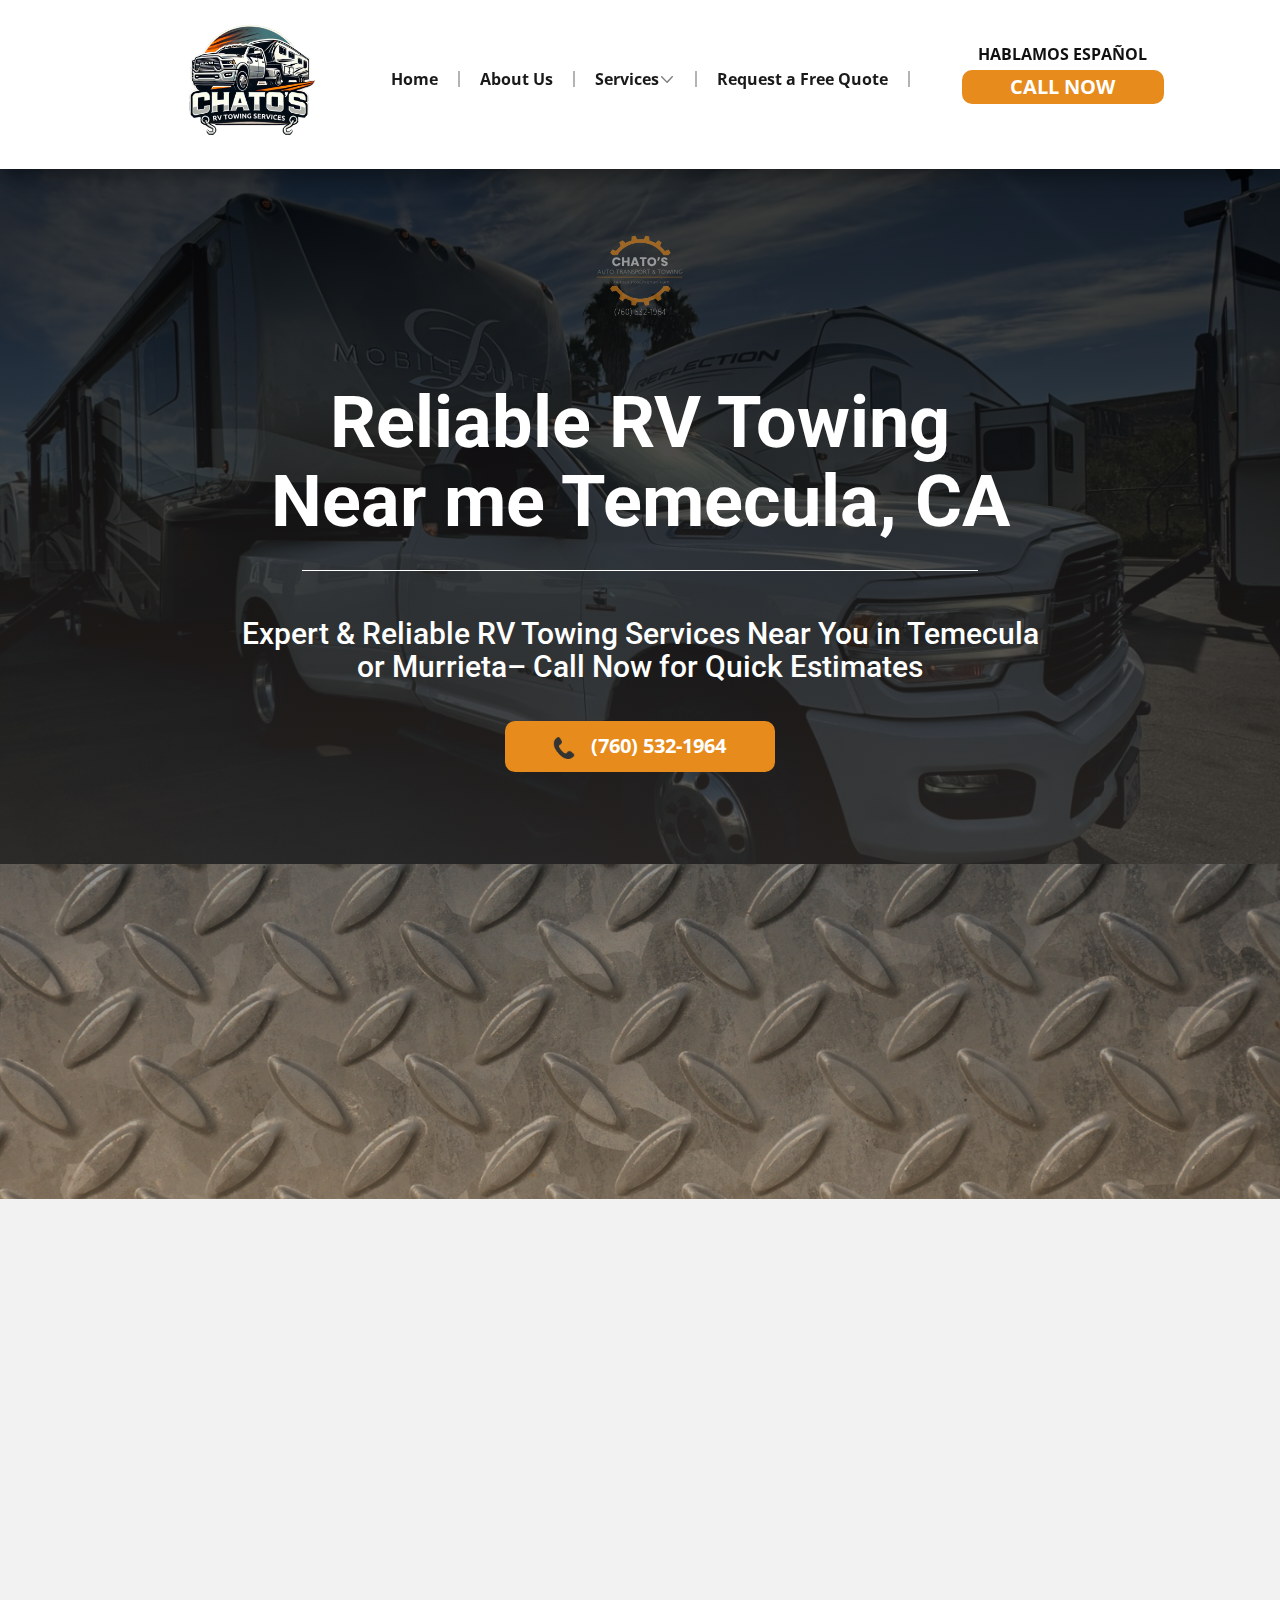
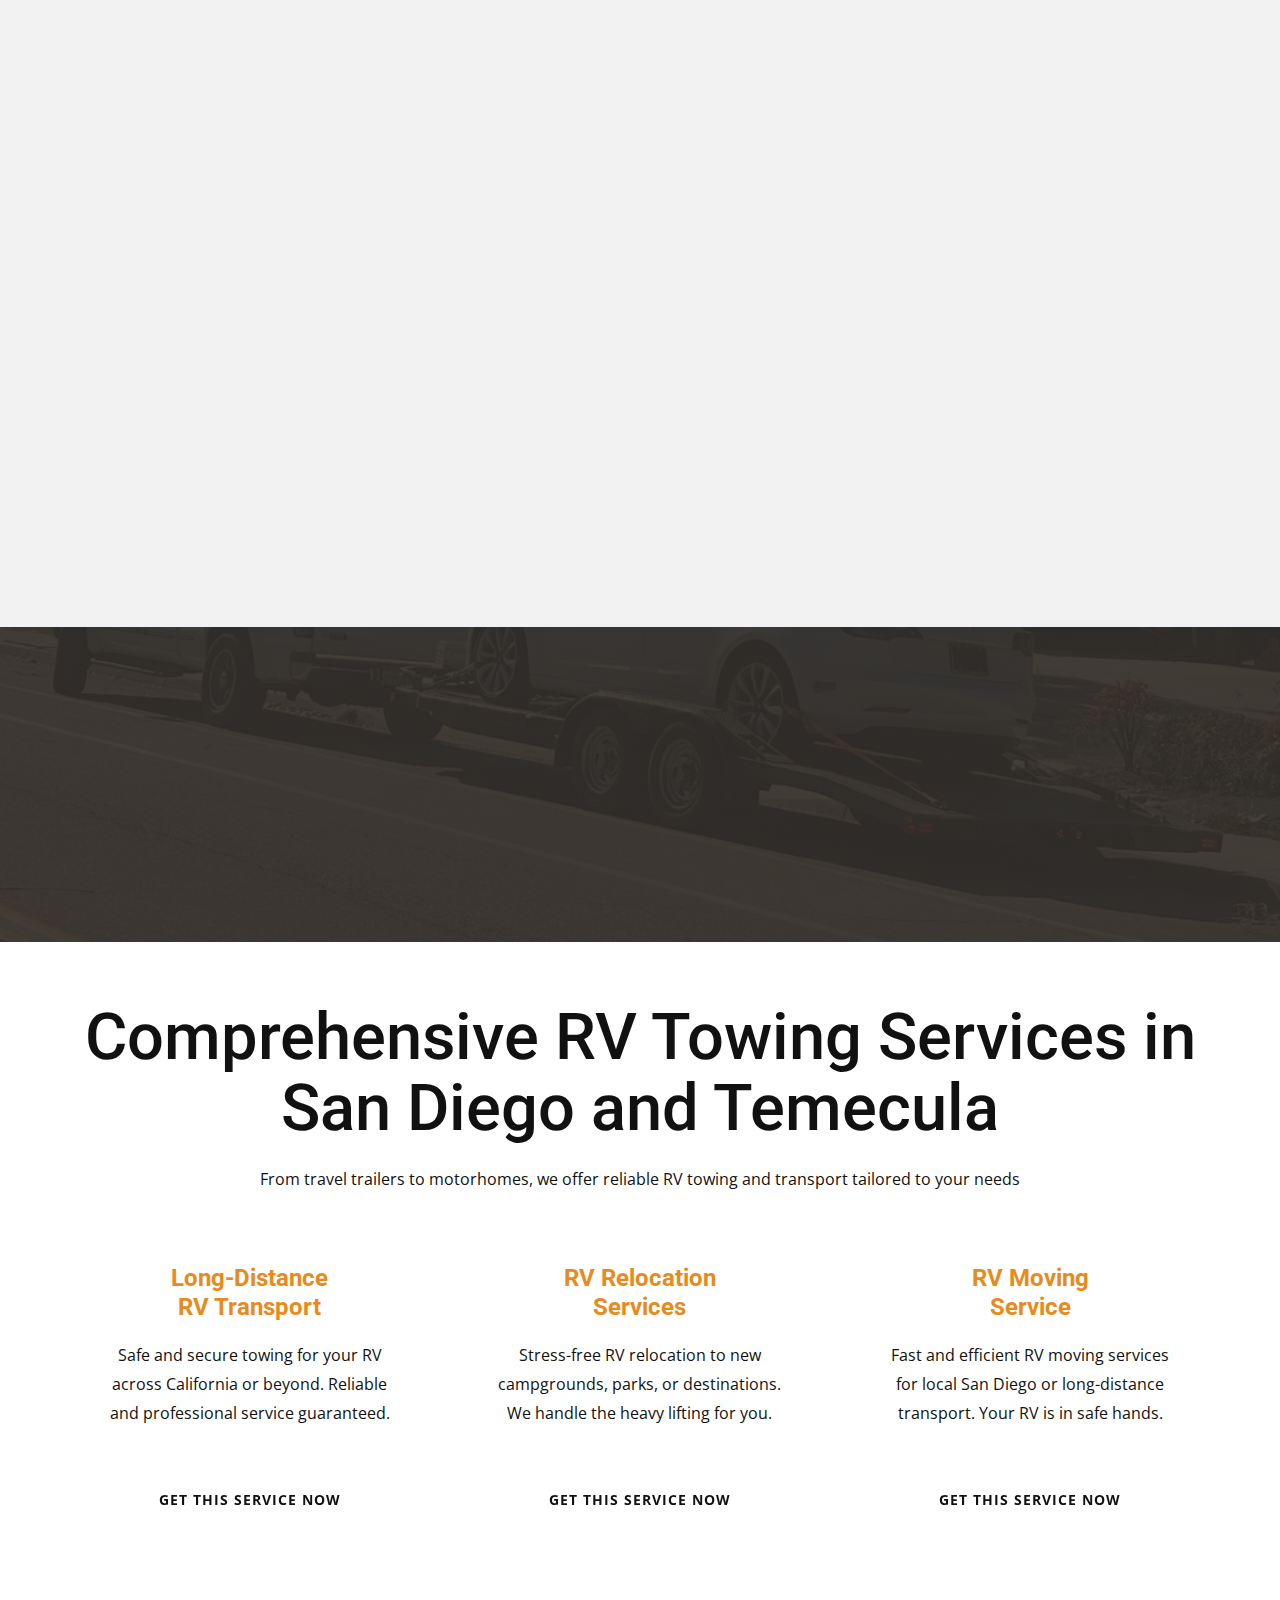
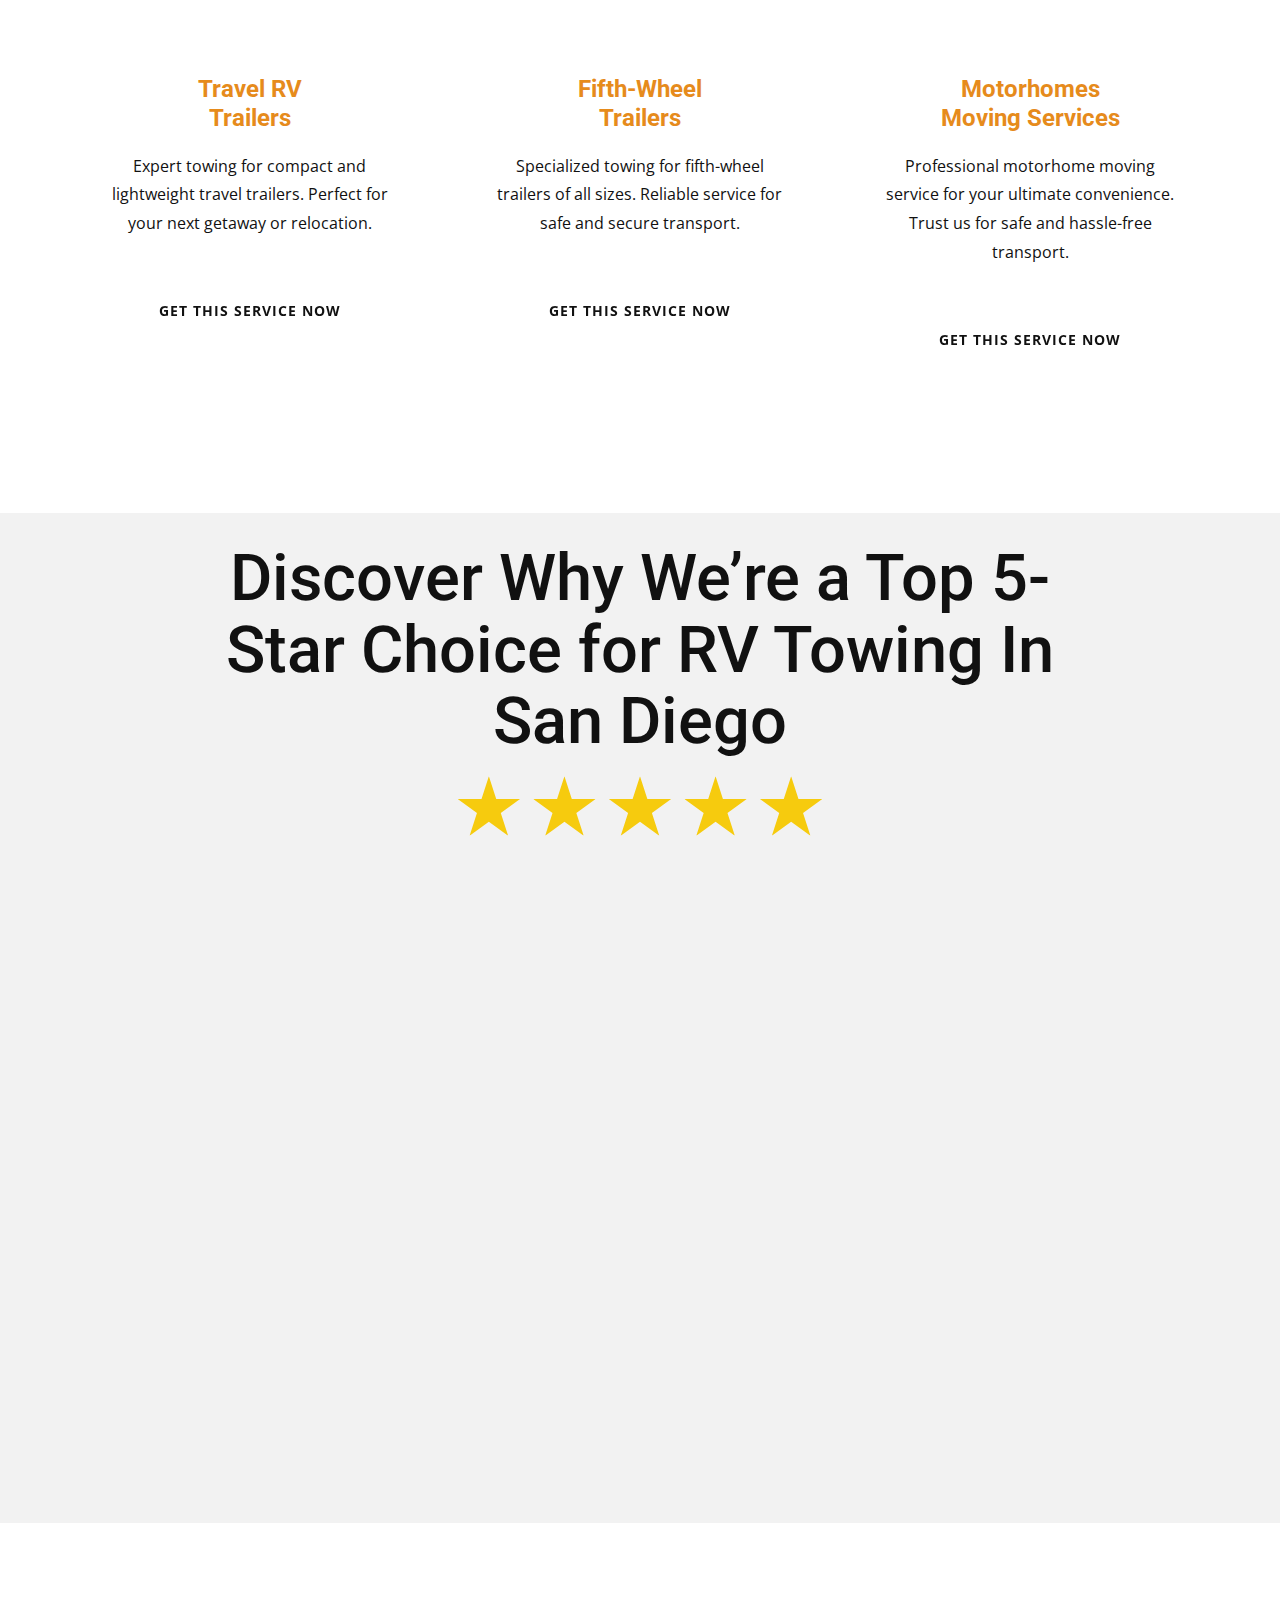
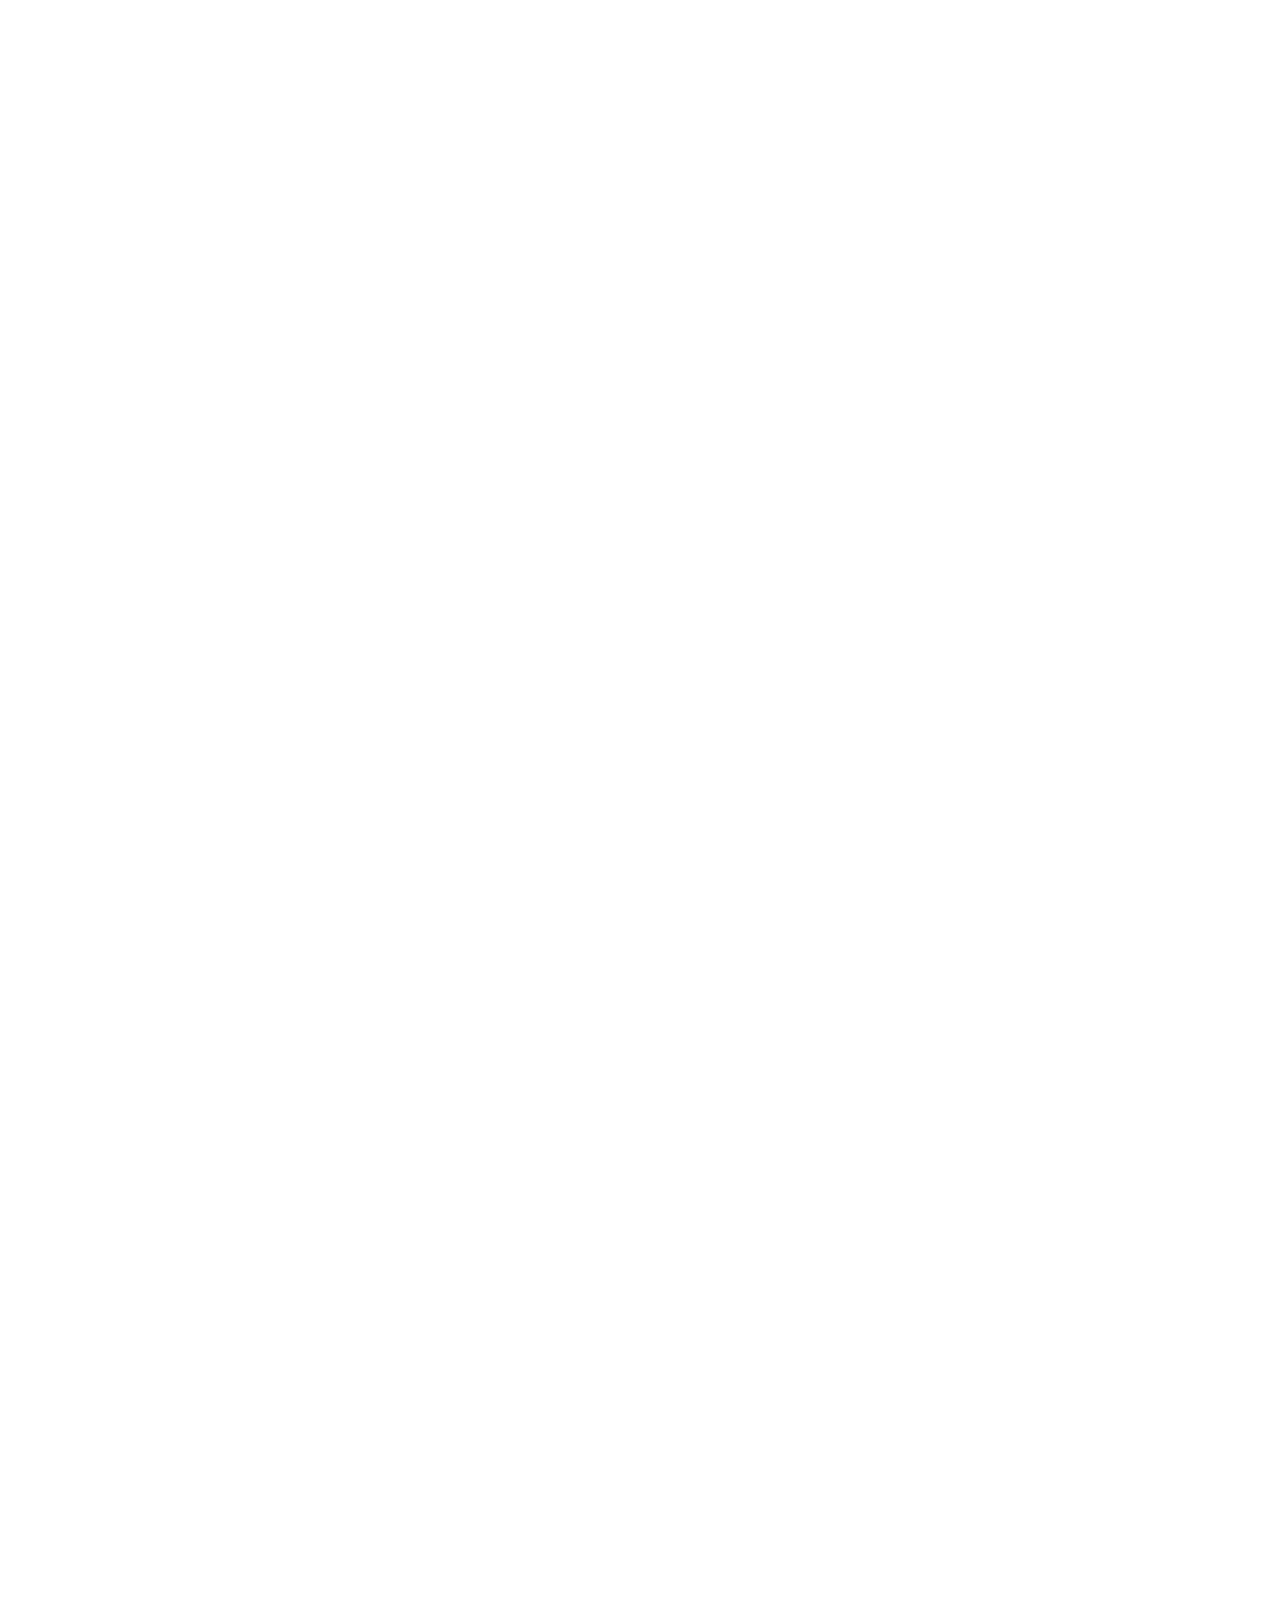
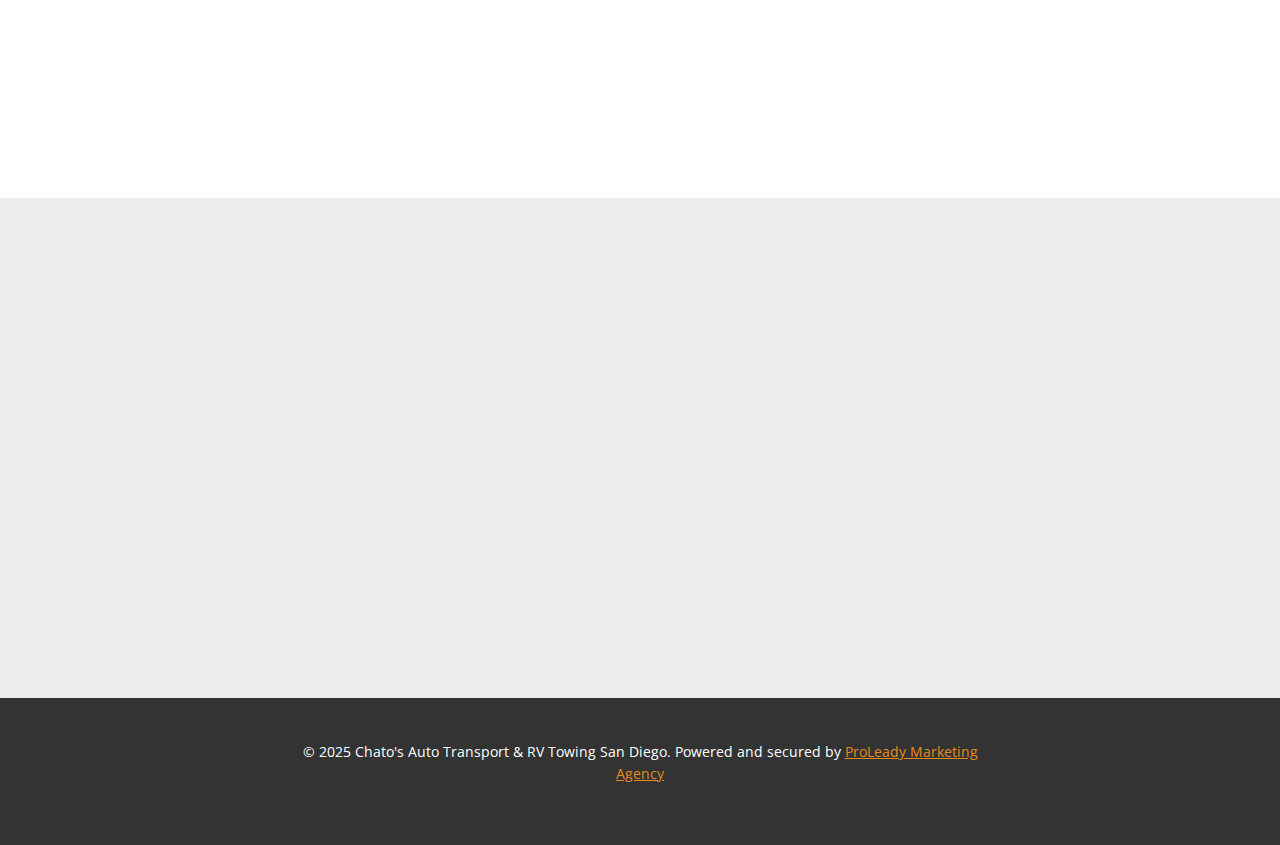
<file: RV-Towing-Temecula.html>
<!DOCTYPE html>
<html style="font-size: 16px;" lang="en-US"><head>
    <meta name="viewport" content="width=device-width, initial-scale=1.0">
    <meta charset="utf-8">
    <meta name="keywords" content="Chatos Towing San Diego, Chatos Auto Transport and RV Towing, Towing San Diego, RV Towing San Diego, rv mover san diego, rv towing sd, Auto Transport San Diego, Boat Towing San Diego, Emergency Towing San Diego, Local Towing Services, Roadside Assistance San Diego, RV Transport San Diego, Boat Transport San Diego, Car Towing San Diego, 24/7 Towing San Diego, Affordable Towing Services, Fast Towing San Diego, Motorhome Towing San Diego, Vehicle Towing San Diego, Emergency Roadside Assistance San Diego">
    <meta name="description" content="Looking for reliable RV transport in Temecula or Murrieta? Chato's Auto Transport specializes in safe, secure, and professional RV towing and relocation services. Call (760) 532-1964 for expert assistance today!
">
    <title>Reliable RV Towing in Temecula &amp; Murrieta | Secure &amp; Fast Service - Call (760) 532-1964</title>
<script>
    function gdprConfirmed() {
        return true;
    }
    if (gdprConfirmed()) {
    document.write("\
    <!-- Google Tag Manager -->\
    <gascript>(function(w,d,s,l,i){w[l]=w[l]||[];w[l].push({'gtm.start':\
    new Date().getTime(),event:'gtm.js'});var f=d.getElementsByTagName(s)[0],\
    j=d.createElement(s),dl=l!='dataLayer'?'&l='+l:'';j.async=true;j.src=\
    'https://www.googletagmanager.com/gtm.js?id='+i+dl;f.parentNode.insertBefore(j,f);\
    })(window,document,'script','dataLayer','GTM-WKH4VDNV');</gascript>\
    <!-- End Google Tag Manager -->\
    ".replace(/gascript/g, 'script'));
    }
    </script>
    <link rel="stylesheet" href="nicepage.css" media="screen">
<link rel="stylesheet" href="RV-Towing-Temecula.css" media="screen">
    <script class="u-script" type="text/javascript" src="jquery.js" defer=""></script>
    <script class="u-script" type="text/javascript" src="nicepage.js" defer=""></script>
    <meta name="generator" content="ProLeady Agency By Bruce Arias">
    <meta name="referrer" content="origin">
    <meta property="og:title" content="Relaible RV Towing in Temecula and Murrieta – Fast, Reliable, and Affordable!">
    <meta property="og:description" content="Need RV towing near Temecula? Chatos Auto Transport And RV Towing is here for safe and secure transport. Call us today at (760) 532-1964!">
    <meta property="og:image" content="https://www.chatosrvtowingsd.com/images/SocialShareshort.png">
    <meta property="og:url" content="https://www.chatosrvtowingsd.com/rv-towing-temecula">
    <link rel="icon" href="images/favicon.png">
    
    
    
    
    
    
    
    
    
    
    <link id="u-page-google-font" rel="stylesheet" href="https://fonts.googleapis.com/css2?display=swap&amp;family=Roboto:ital,wght@0,100;0,200;0,300;0,400;0,500;0,600;0,700;0,800;0,900;1,100;1,200;1,300;1,400;1,500;1,600;1,700;1,800;1,900&amp;family=Open+Sans:ital,wght@0,300;0,400;0,500;0,600;0,700;0,800;1,300;1,400;1,500;1,600;1,700;1,800&amp;family=Ubuntu:ital,wght@0,300;0,400;0,500;0,700;1,300;1,400;1,500;1,700">
    <script type="application/ld+json">{
		"@context": "http://schema.org",
		"@type": "Organization",
		"name": "Chatos Auto and RV Towing SD"
}</script>
    <meta name="theme-color" content="#e68b1c">
    <meta property="og:type" content="website">
  <script async="" src="https://www.googletagmanager.com/gtag/js?id=AW-16819927573"></script>
<script>
  window.dataLayer = window.dataLayer || [];
  function gtag(){dataLayer.push(arguments);}
  gtag('js', new Date());

  gtag('config', 'AW-16819927573');
</script>

<script>
  gtag('config', 'AW-16819927573/d32PCKyOvZkaEJX0rtQ-', {
    'phone_conversion_number': '(760) 532-1964'
  });
</script>


<script>(function(w,d,s,l,i){w[l]=w[l]||[];w[l].push({'gtm.start':
new Date().getTime(),event:'gtm.js'});var f=d.getElementsByTagName(s)[0],
j=d.createElement(s),dl=l!='dataLayer'?'&l='+l:'';j.async=true;j.src=
'https://www.googletagmanager.com/gtm.js?id='+i+dl;f.parentNode.insertBefore(j,f);
})(window,document,'script','dataLayer','GTM-WKH4VDNV');</script>

<script async="" src="https://www.googletagmanager.com/gtag/js?id=G-QWQ6XN5SZ8"></script>
<script>
  window.dataLayer = window.dataLayer || [];
  function gtag(){dataLayer.push(arguments);}
  gtag('js', new Date());

  gtag('config', 'G-QWQ6XN5SZ8');
</script>

<script type="application/ld+json">
{
  "@context": "https://schema.org",
  "@type": "LocalBusiness",
  "name": "Chato's Auto Transport & RV Towing",
  "image": "https://assets.nicepagecdn.com/a7c29543/6403542/images/IMG_0749.jpg", 
  "url": "https://chatosrvtowingsd.com",
  "telephone": "+17605321964",
  "address": {
    "@type": "PostalAddress",
    "streetAddress": "1572 Bear Valley Pkwy",
    "addressLocality": "Escondido",
    "addressRegion": "CA",
    "postalCode": "92027",
    "addressCountry": "US"
  },
  "geo": {
    "@type": "GeoCoordinates",
    "latitude": "33.117883",
    "longitude": "-117.086879"
  },
  "openingHours": "Mo-Su 08:00-20:00",
  "priceRange": "$",
  "areaServed": ["San Diego, CA", "Escondido, CA"],
  "description": "Chato's Auto Transport & RV Towing offers reliable towing services in San Diego, specializing in RV towing, auto transport, and roadside assistance.",
  "makesOffer": [
    {
      "@type": "Offer",
      "name": "RV Towing",
      "description": "Professional RV towing services in San Diego and surrounding areas.",
      "price": "Call for a quote"
    },
    {
      "@type": "Offer",
      "name": "Auto Transport",
      "description": "Safe and reliable auto transport services in Escondido and San Diego.",
      "price": "Call for a quote"
    },
    {
      "@type": "Offer",
      "name": "Roadside Assistance",
      "description": "24/7 emergency roadside assistance, including towing and jump-start services.",
      "price": "Call for a quote"
    }
  ]
}
</script>

<meta data-intl-tel-input-cdn-path="intlTelInput/"></head>
  <body data-path-to-root="./" data-include-products="false" class="u-body u-clearfix u-white u-xl-mode" data-lang="en"><!-- Google Tag Manager (noscript) -->
    <noscript><iframe src="https://www.googletagmanager.com/ns.html?id=GTM-WKH4VDNV" height="0" width="0" style="display:none;visibility:hidden"></iframe></noscript>
<!-- End Google Tag Manager (noscript) --><header class="u-box-shadow u-clearfix u-header u-sticky u-sticky-2265 u-white u-header" id="sec-3fd7"><div class="u-clearfix u-sheet u-sheet-1">
        <img class="u-image u-image-contain u-image-default u-preserve-proportions u-image-1" src="images/CHATOS-1.svg" alt="Chatos Auto and RV Towing San Diego" data-image-width="500" data-image-height="500" data-href="./" data-page-id="6393945" title="Chatos Auto and RV Towing">
        <p class="u-align-center-xs u-text u-text-default u-text-1">HABLAMOS ESPAÑOL</p>
        <nav class="u-dropdown-icon u-menu u-menu-dropdown u-offcanvas u-menu-1" data-responsive-from="MD" role="navigation">
          <div class="menu-collapse" style="font-size: 1rem; letter-spacing: 0px; font-weight: 700;">
            <a class="u-button-style u-custom-active-border-color u-custom-active-color u-custom-border u-custom-border-color u-custom-borders u-custom-hover-border-color u-custom-hover-color u-custom-left-right-menu-spacing u-custom-padding-bottom u-custom-text-active-color u-custom-text-color u-custom-text-hover-color u-custom-top-bottom-menu-spacing u-hamburger-link u-nav-link u-text-active-palette-1-base u-text-hover-palette-2-base u-hamburger-link-1" href="#" tabindex="-1" aria-label="Open menu" aria-controls="2c40">
              <svg class="u-svg-link" viewBox="0 0 24 24"><use xlink:href="#menu-hamburger"></use></svg>
              <svg class="u-svg-content" version="1.1" id="menu-hamburger" viewBox="0 0 16 16" x="0px" y="0px" xmlns:xlink="http://www.w3.org/1999/xlink" xmlns="http://www.w3.org/2000/svg"><g><rect y="1" width="16" height="2"></rect><rect y="7" width="16" height="2"></rect><rect y="13" width="16" height="2"></rect>
</g></svg>
            </a>
          </div>
          <div class="u-custom-menu u-nav-container">
            <ul class="u-nav u-spacing-0 u-unstyled u-nav-1" role="menubar"><li role="none" class="u-nav-item"><a role="menuitem" class="u-border-2 u-border-active-grey-30 u-border-grey-30 u-border-hover-grey-30 u-border-no-bottom u-border-no-left u-border-no-top u-button-style u-nav-link u-text-active-palette-2-base u-text-grey-90 u-text-hover-palette-2-base" href="./" style="padding: 0px 20px;">Home</a>
</li><li role="none" class="u-nav-item"><a tabindex="-1" role="menuitem" class="u-border-2 u-border-active-grey-30 u-border-grey-30 u-border-hover-grey-30 u-border-no-bottom u-border-no-left u-border-no-top u-button-style u-nav-link u-text-active-palette-2-base u-text-grey-90 u-text-hover-palette-2-base" href="./#About-us" data-page-id="6393945" style="padding: 0px 20px;">About Us</a>
</li><li role="none" class="u-nav-item"><a tabindex="-1" role="menuitem" class="u-border-2 u-border-active-grey-30 u-border-grey-30 u-border-hover-grey-30 u-border-no-bottom u-border-no-left u-border-no-top u-button-style u-nav-link u-text-active-palette-2-base u-text-grey-90 u-text-hover-palette-2-base" href="./#Services" data-page-id="6393945" aria-haspopup="true" style="padding: 0px 20px;">Services</a><div class="u-nav-popup"><ul role="menu" class="u-border-2 u-border-grey-30 u-h-spacing-20 u-nav u-unstyled u-v-spacing-5" aria-label="Services menu"><li role="none" class="u-nav-item"><a tabindex="-1" role="menuitem" class="u-button-style u-hover-palette-1-base u-nav-link u-white" href="./#Services" data-page-id="6393945">RV Towing</a>
</li><li role="none" class="u-nav-item"><a role="menuitem" class="u-button-style u-hover-palette-1-base u-nav-link u-white" href="Auto-Transport-San-Diego.html">Auto Transport</a>
</li><li role="none" class="u-nav-item"><a tabindex="-1" role="menuitem" class="u-button-style u-hover-palette-1-base u-nav-link u-white" href="./#Services" data-page-id="6393945">Roadside Assistance</a>
</li></ul>
</div>
</li><li role="none" class="u-nav-item"><a tabindex="-1" role="menuitem" class="u-border-2 u-border-active-grey-30 u-border-grey-30 u-border-hover-grey-30 u-border-no-bottom u-border-no-left u-border-no-top u-button-style u-nav-link u-text-active-palette-2-base u-text-grey-90 u-text-hover-palette-2-base" href="https://chatosrvtowingsd.com/#Contact-us" style="padding: 0px 20px;">Request a Free Quote</a>
</li></ul>
          </div>
          <div class="u-custom-menu u-nav-container-collapse" id="2c40" role="region" aria-label="Menu panel">
            <div class="u-black u-container-style u-inner-container-layout u-opacity u-opacity-95 u-sidenav">
              <div class="u-inner-container-layout u-sidenav-overflow">
                <div class="u-menu-close" tabindex="-1" aria-label="Close menu"></div>
                <ul class="u-align-center u-nav u-popupmenu-items u-unstyled u-nav-3" role="menubar"><li role="none" class="u-nav-item"><a role="menuitem" class="u-button-style u-nav-link" href="./">Home</a>
</li><li role="none" class="u-nav-item"><a tabindex="-1" role="menuitem" class="u-button-style u-nav-link" href="./#About-us" data-page-id="6393945">About Us</a>
</li><li role="none" class="u-nav-item"><a tabindex="-1" role="menuitem" class="u-button-style u-nav-link" href="./#Services" data-page-id="6393945" aria-haspopup="true">Services</a><div class="u-nav-popup"><ul role="menu" class="u-border-2 u-border-grey-30 u-h-spacing-20 u-nav u-unstyled u-v-spacing-5" aria-label="Services menu"><li role="none" class="u-nav-item"><a tabindex="-1" role="menuitem" class="u-button-style u-nav-link" href="./#Services" data-page-id="6393945">RV Towing</a>
</li><li role="none" class="u-nav-item"><a role="menuitem" class="u-button-style u-nav-link" href="Auto-Transport-San-Diego.html">Auto Transport</a>
</li><li role="none" class="u-nav-item"><a tabindex="-1" role="menuitem" class="u-button-style u-nav-link" href="./#Services" data-page-id="6393945">Roadside Assistance</a>
</li></ul>
</div>
</li><li role="none" class="u-nav-item"><a tabindex="-1" role="menuitem" class="u-button-style u-nav-link" href="https://chatosrvtowingsd.com/#Contact-us">Request a Free Quote</a>
</li></ul>
              </div>
            </div>
            <div class="u-black u-menu-overlay u-opacity u-opacity-70"></div>
          </div>
          <style class="menu-style">@media (max-width: 939px) {
                    [data-responsive-from="MD"] .u-nav-container {
                        display: none;
                    }
                    [data-responsive-from="MD"] .menu-collapse {
                        display: block;
                    }
                }</style>
        </nav>
        <a href="tel:(760) 532-1964" class="infinite u-active-white u-align-left u-border-2 u-border-active-palette-2-base u-border-hover-palette-2-base u-border-palette-2-base u-btn u-btn-round u-button-style u-hover-white u-palette-2-base u-radius u-text-active-black u-text-body-alt-color u-text-hover-black u-btn-1" data-animation-name="pulse" data-animation-duration="1000" data-animation-delay="0" data-animation-direction="">CALL NOW</a>
      </div></header>
    <section class="u-align-center u-clearfix u-container-align-center u-container-align-center-lg u-container-align-center-md u-container-align-center-sm u-container-align-center-xl u-gradient u-image u-section-1" id="sec-db91" data-image-width="3024" data-image-height="4032">
      <div class="u-clearfix u-sheet u-sheet-1">
        <img class="u-image u-image-circle u-image-contain u-opacity u-opacity-60 u-preserve-proportions u-image-1" src="images/ChatosLogo.svg" alt="chatos towing san diego" data-image-width="180" data-image-height="180">
        <h1 class="u-align-center u-text u-text-body-alt-color u-text-1"> Reliable RV Towing Near me Temecula, CA</h1>
        <div class="u-border-1 u-border-white u-expanded-width-xs u-line u-line-horizontal u-line-1"></div>
        <h2 class="u-text u-text-body-alt-color u-text-2"> Expert &amp; Reliable RV Towing Services Near You in Temecula or Murrieta– Call Now for Quick Estimates<br>
        </h2>
        <a href="tel:(760) 532-1964" class="u-active-white u-align-left u-border-2 u-border-active-palette-2-base u-border-hover-palette-2-base u-border-palette-2-base u-btn u-btn-round u-button-style u-hover-white u-palette-2-base u-radius u-text-active-black u-text-body-alt-color u-text-hover-black u-btn-1"><span class="u-file-icon u-icon u-text-grey-80 u-icon-1"><img src="images/1257-b772a60c.png" alt=""></span> (760) 532-1964
        </a>
        <div class="u-clearfix u-custom-html u-expanded-width u-custom-html-1">
          <script type="application/ld+json"> {
  "@context": "https://schema.org",
  "@type": "LocalBusiness",
  "name": "Chato's Auto Transport & RV Towing",
  "image": "https://chatosrvtowingsd.com/logo.png", 
  "url": "https://chatosrvtowingsd.com",
  "telephone": "+17605321964",
  "address": {
    "@type": "PostalAddress",
    "streetAddress": "1572 Bear Valley Pkwy",
    "addressLocality": "Escondido",
    "addressRegion": "CA",
    "postalCode": "92027",
    "addressCountry": "US"
  },
  "geo": {
    "@type": "GeoCoordinates",
    "latitude": "33.117883",
    "longitude": "-117.086879"
  },
  "openingHours": "Mo-Su 08:00-20:00",
  "priceRange": "$",
  "areaServed": ["San Diego, CA", "Escondido, CA"],
  "description": "Chato's Auto Transport & RV Towing offers reliable towing services in San Diego, specializing in RV towing, auto transport, and roadside assistance.",
  "makesOffer": [
    {
      "@type": "Offer",
      "name": "RV Towing",
      "description": "Professional RV towing services in San Diego and surrounding areas.",
      "price": "Call for a quote"
    },
    {
      "@type": "Offer",
      "name": "Auto Transport",
      "description": "Safe and reliable auto transport services in Escondido and San Diego.",
      "price": "Call for a quote"
    },
    {
      "@type": "Offer",
      "name": "Roadside Assistance",
      "description": "24/7 emergency roadside assistance, including towing and jump-start services.",
      "price": "Call for a quote"
    }
  ]
} </script>
        </div>
      </div>
    </section>
    <section class="u-clearfix u-container-align-center u-gradient u-image u-section-2" id="sec-622a" data-image-width="4288" data-image-height="2848">
      <div class="u-clearfix u-sheet u-sheet-1">
        <div class="u-expanded-width u-list u-list-1">
          <div class="u-repeater u-repeater-1">
            <div class="u-align-left u-container-align-left u-container-style u-list-item u-repeater-item u-shape-rectangle u-list-item-1" data-animation-name="customAnimationIn" data-animation-duration="250" data-animation-delay="100">
              <div class="u-container-layout u-similar-container u-container-layout-1"><span class="u-align-center u-file-icon u-icon u-text-white u-icon-1" data-animation-name="customAnimationIn" data-animation-duration="250" data-animation-delay="100"><img src="images/7170519-10b3c90e.png" alt=""></span>
                <h5 class="u-align-center u-text u-text-body-alt-color u-text-1"> 5-Star RV Towing in San Diego </h5>
                <p class="u-align-center u-text u-text-body-alt-color u-text-2"> Trusted by hundreds of happy RV owners in San Diego.</p>
              </div>
            </div>
            <div class="u-align-left u-container-align-left u-container-style u-list-item u-repeater-item u-shape-rectangle u-list-item-2" data-animation-name="customAnimationIn" data-animation-duration="250" data-animation-delay="100">
              <div class="u-container-layout u-similar-container u-container-layout-2"><span class="u-align-center u-file-icon u-icon u-text-white u-icon-2" data-animation-name="customAnimationIn" data-animation-duration="250" data-animation-delay="100"><img src="images/8154324-3f901182.png" alt=""></span>
                <h5 class="u-align-center u-text u-text-body-alt-color u-text-3"> Specialized in All RV Sizes</h5>
                <p class="u-align-center u-text u-text-body-alt-color u-text-4"> Expert towing for any RV, ​from small trailers to large motorhomes.<br>
                </p>
              </div>
            </div>
            <div class="u-align-left u-container-align-left u-container-style u-list-item u-repeater-item u-shape-rectangle u-list-item-3" data-animation-name="customAnimationIn" data-animation-duration="250" data-animation-delay="100">
              <div class="u-container-layout u-similar-container u-container-layout-3"><span class="u-align-center u-file-icon u-icon u-text-white u-icon-3" data-animation-name="customAnimationIn" data-animation-duration="250" data-animation-delay="100"><img src="images/7732733-31831c0b.png" alt=""></span>
                <h5 class="u-align-center u-text u-text-body-alt-color u-text-5"> Reliable Same-Day Service </h5>
                <p class="u-align-center u-text u-text-body-alt-color u-text-6"> Dependable RV towing when you need it most.<br>
                </p>
              </div>
            </div>
            <div class="u-align-left u-container-align-left u-container-style u-list-item u-repeater-item u-shape-rectangle u-list-item-4" data-animation-name="customAnimationIn" data-animation-duration="250" data-animation-delay="100">
              <div class="u-container-layout u-similar-container u-container-layout-4"><span class="u-align-center u-file-icon u-icon u-text-white u-icon-4" data-animation-name="customAnimationIn" data-animation-duration="250" data-animation-delay="100"><img src="images/12060131-903082ea.png" alt=""></span>
                <h5 class="u-align-center u-text u-text-body-alt-color u-text-7"> Over +15 Years of Experience </h5>
                <p class="u-align-center u-text u-text-body-alt-color u-text-8"> Safe, professional service backed by experience<br>
                </p>
              </div>
            </div>
          </div>
        </div>
      </div>
    </section>
    <section class="u-clearfix u-container-align-center u-grey-5 u-section-3" id="sec-b38c">
      <div class="u-clearfix u-sheet u-valign-middle u-sheet-1">
        <div class="data-layout-selected u-clearfix u-expanded-width u-layout-wrap u-layout-wrap-1">
          <div class="u-layout" style="">
            <div class="u-layout-row" style="">
              <div class="u-container-style u-layout-cell u-size-37 u-layout-cell-1" data-animation-name="customAnimationIn" data-animation-duration="750" data-animation-delay="250">
                <div class="u-container-layout u-container-layout-1">
                  <h3 class="u-align-left u-text u-text-1" data-animation-name="customAnimationIn" data-animation-duration="750" data-animation-delay="250"> Reliable RV Towing in Temecula, CA – Short or Long Distance<br>
                  </h3>
                  <p class="u-align-left u-text u-text-2"> At Chato's RV Towing Temecula, we specialize in professional and reliable RV mover services in Temecula.&nbsp;Whether you’ve just purchased an RV from a local dealer or need short-distance towing within Temecula or long-distance transport across California, our expert team is here to help. With over 15 years of experience, we handle RVs of all sizes with care, ensuring they’re delivered safely to your desired location<br>
                    <br> If you’ve purchased an RV from any of these dealerships—such as <a rel="noopener" target="_new" href="https://www.giantrv.com/" class="u-active-none u-border-none u-btn u-button-style u-hover-none u-none u-text-palette-1-base u-btn-1">Giant RV - Murrieta</a>, <a rel="noopener" target="_new" href="https://rv.campingworld.com/dealer/temecula-ca" class="u-active-none u-border-none u-btn u-button-style u-hover-none u-none u-text-palette-1-base u-btn-2">Camping World of Temecula</a>, <a rel="noopener" target="_new" href="https://www.rvusa.com/rv-dealers/richardsons-rv-centers-temecula-ca-92590-d2806" class="u-active-none u-border-none u-btn u-button-style u-hover-none u-none u-text-palette-1-base u-btn-3">Richardson’s RV Centers</a>, or <a rel="noopener" target="_new" href="https://www.rvusa.com/rv-dealers/rv-supercenter-temecula-ca-92590-d34523" class="u-active-none u-border-none u-btn u-button-style u-hover-none u-none u-text-palette-1-base u-btn-4">RV SuperCenter</a>—we can safely transport your RV to your desired location. Contact us today for reliable and professional RV towing Murrieta Services
                  </p>
                  <div class="u-expanded-width u-list u-list-1">
                    <div class="u-repeater u-repeater-1">
                      <div class="u-container-style u-list-item u-repeater-item">
                        <div class="u-container-layout u-similar-container u-container-layout-2">
                          <h5 class="u-align-left u-text u-text-3"> Why Choose Chato’s for RV Towing in Temecula?<br>
                          </h5>
                          <ul class="u-align-left u-custom-list u-text u-text-4">
                            <li style="padding-left: 5px;">
                              <div class="u-list-icon u-text-palette-2-light-1">
                                <div>✔</div>
                              </div>Trusted by Local RV Owners
                            </li>
                            <li style="padding-left: 5px;">
                              <div class="u-list-icon u-text-palette-2-light-1">
                                <div>✔</div>
                              </div>Specialized for All RV Sizes
                            </li>
                            <li style="padding-left: 5px;">
                              <div class="u-list-icon u-text-palette-2-light-1">
                                <div>✔</div>
                              </div>
                            </li>
                            <li style="padding-left: 5px;">
                              <div class="u-list-icon u-text-palette-2-light-1">
                                <div>✔</div>
                              </div> Reliable Same-Day Service
                            </li>
                            <li style="padding-left: 5px;">
                              <div class="u-list-icon u-text-palette-2-light-1">
                                <div>✔</div>
                              </div>Over +15 Years of Experience
                            </li>
                            <li style="padding-left: 5px;">
                              <div class="u-list-icon u-text-palette-2-light-1">
                                <div>✔</div>
                              </div>Adhering to Strict RV Towing Safety Protocols
                            </li>
                            <li style="padding-left: 5px;">
                              <div class="u-list-icon u-text-palette-2-light-1">
                                <div>✔</div>
                              </div> Reliable Long-distance RV Towing In San Diego<br>
                              <br>
                            </li>
                          </ul>
                        </div>
                      </div>
                    </div>
                  </div>
                  <h3 class="u-align-left u-text u-text-default u-text-5"> Call for book: <span class="u-text-palette-2-dark-1">
                      <a href="tel:(760) 532-1964" class="infinite u-active-none u-border-none u-btn u-button-link u-button-style u-hover-none u-none u-text-palette-2-base u-btn-5" data-animation-out="0"> (760) 532-1964</a></span>
                  </h3>
                </div>
              </div>
              <div class="u-container-align-center u-container-style u-image u-layout-cell u-radius u-size-23 u-uploaded-video u-image-1" data-animation-name="customAnimationIn" data-animation-duration="1250" data-animation-delay="0" data-image-width="382" data-image-height="510">
                <div class="u-container-layout u-valign-middle u-container-layout-3"></div>
              </div>
            </div>
          </div>
        </div>
      </div>
    </section>
    <section class="u-clearfix u-container-align-center u-image u-shading u-section-4" id="sec-62be" data-image-width="1200" data-image-height="1600">
      <div class="u-clearfix u-sheet u-valign-middle u-sheet-1">
        <div class="data-layout-selected u-clearfix u-expanded-width u-layout-wrap u-layout-wrap-1">
          <div class="u-layout">
            <div class="u-layout-row">
              <div class="u-align-left u-container-align-left u-container-style u-layout-cell u-left-cell u-size-40 u-layout-cell-1" data-animation-name="customAnimationIn" data-animation-duration="1000" data-animation-delay="300">
                <div class="u-container-layout u-valign-middle u-container-layout-1">
                  <h3 class="u-align-left u-custom-font u-font-ubuntu u-text u-text-1"> Hablamos español - Llámanos para mover tu RV en San Diego</h3>
                </div>
              </div>
              <div class="u-align-left u-container-align-center-lg u-container-align-center-md u-container-align-center-xl u-container-align-left u-container-align-left-sm u-container-align-left-xs u-container-style u-layout-cell u-right-cell u-size-20 u-layout-cell-2" data-animation-name="customAnimationIn" data-animation-duration="750" data-animation-delay="0">
                <div class="u-container-layout u-valign-middle u-container-layout-2">
                  <a href="tel:(760) 532-1964" class="u-active-palette-2-base u-align-center-lg u-align-center-md u-align-center-xl u-align-left-sm u-align-left-xs u-border-2 u-border-active-white u-border-hover-white u-border-white u-btn u-btn-round u-button-style u-hover-palette-2-base u-radius u-text-active-white u-text-body-color u-text-hover-white u-white u-btn-1">Llama ahora</a>
                </div>
              </div>
            </div>
          </div>
        </div>
      </div>
    </section>
    <section class="u-align-center u-clearfix u-container-align-center u-section-5" id="sec-c587">
      <div class="u-clearfix u-sheet u-sheet-1">
        <h2 class="u-align-center u-text u-text-default u-text-1"> Comprehensive RV Towing Services in San Diego and Temecula<br>
        </h2>
        <p class="u-align-center u-text u-text-default u-text-2"> From travel trailers to motorhomes, we offer reliable RV towing and transport tailored to your needs<br>
        </p>
        <div class="u-expanded-width u-layout-grid u-list u-list-1">
          <div class="u-repeater u-repeater-1">
            <div class="u-align-center u-container-align-center u-container-style u-list-item u-repeater-item u-video-cover" data-animation-name="" data-animation-duration="0" data-animation-delay="0" data-animation-direction="">
              <div class="u-container-layout u-similar-container u-valign-top u-container-layout-1">
                <h4 class="u-align-center u-text u-text-palette-1-base u-text-3"> Long-Distance RV Transport</h4>
                <p class="u-align-center u-text u-text-default u-text-4"> Safe and secure towing for your RV across California or beyond. Reliable and professional service guaranteed.<br>
                  <br>
                </p>
                <a href="./#Contact-us" data-page-id="6393945" class="infinite u-active-none u-align-center u-border-2 u-border-active-black u-border-hover-grey-75 u-border-no-left u-border-no-right u-border-no-top u-border-palette-2-base u-btn u-button-style u-hover-none u-none u-text-body-color u-btn-1" data-animation-name="pulse" data-animation-duration="1000" data-animation-delay="0" data-animation-direction=""> get this service now</a>
              </div>
            </div>
            <div class="u-align-center u-container-align-center u-container-style u-list-item u-repeater-item u-video-cover" data-animation-name="" data-animation-duration="0" data-animation-delay="0" data-animation-direction="">
              <div class="u-container-layout u-similar-container u-valign-top u-container-layout-2">
                <h4 class="u-align-center u-text u-text-palette-1-base u-text-5"> RV Relocation Services</h4>
                <p class="u-align-center u-text u-text-default u-text-6"> Stress-free RV relocation to new campgrounds, parks, or destinations. We handle the heavy lifting for you.<br>
                  <br>
                </p>
                <a href="./#Contact-us" data-page-id="6393945" class="infinite u-active-none u-align-center u-border-2 u-border-active-black u-border-hover-grey-75 u-border-no-left u-border-no-right u-border-no-top u-border-palette-2-base u-btn u-button-style u-hover-none u-none u-text-body-color u-btn-2" data-animation-name="pulse" data-animation-duration="1000" data-animation-delay="0" data-animation-direction=""> get this service now</a>
              </div>
            </div>
            <div class="u-align-center u-container-align-center u-container-style u-list-item u-repeater-item u-video-cover" data-animation-name="" data-animation-duration="0" data-animation-delay="0" data-animation-direction="">
              <div class="u-container-layout u-similar-container u-valign-top u-container-layout-3">
                <h4 class="u-align-center u-text u-text-palette-1-base u-text-7">RV Moving Service</h4>
                <p class="u-align-center u-text u-text-default u-text-8"> Fast and efficient RV moving services for local San Diego or long-distance transport. Your RV is in safe hands.<br>
                  <br>
                </p>
                <a href="./#Contact-us" data-page-id="6393945" class="infinite u-active-none u-align-center u-border-2 u-border-active-black u-border-hover-grey-75 u-border-no-left u-border-no-right u-border-no-top u-border-palette-2-base u-btn u-button-style u-hover-none u-none u-text-body-color u-btn-3" data-animation-name="pulse" data-animation-duration="1000" data-animation-delay="0" data-animation-direction=""> get this service now</a>
              </div>
            </div>
            <div class="u-align-center u-container-align-center u-container-style u-list-item u-repeater-item u-video-cover" data-animation-name="" data-animation-duration="0" data-animation-delay="0" data-animation-direction="">
              <div class="u-container-layout u-similar-container u-valign-top u-container-layout-4">
                <h4 class="u-align-center u-text u-text-palette-1-base u-text-9"> Travel RV Trailers</h4>
                <p class="u-align-center u-text u-text-default u-text-10"> Expert towing for compact and lightweight travel trailers. Perfect for your next getaway or relocation.<br>
                  <br>
                </p>
                <a href="./#Contact-us" data-page-id="6393945" class="infinite u-active-none u-align-center u-border-2 u-border-active-black u-border-hover-grey-75 u-border-no-left u-border-no-right u-border-no-top u-border-palette-2-base u-btn u-button-style u-hover-none u-none u-text-body-color u-btn-4" data-animation-name="pulse" data-animation-duration="1000" data-animation-delay="0" data-animation-direction=""> get this service now</a>
              </div>
            </div>
            <div class="u-align-center u-container-align-center u-container-style u-list-item u-repeater-item u-video-cover" data-animation-name="" data-animation-duration="0" data-animation-delay="0" data-animation-direction="">
              <div class="u-container-layout u-similar-container u-valign-top u-container-layout-5">
                <h4 class="u-align-center u-text u-text-palette-1-base u-text-11"> Fifth-Wheel Trailers</h4>
                <p class="u-align-center u-text u-text-default u-text-12"> Specialized towing for fifth-wheel trailers of all sizes. Reliable service for safe and secure transport.<br>
                  <br>
                </p>
                <a href="./#Contact-us" data-page-id="6393945" class="infinite u-active-none u-align-center u-border-2 u-border-active-black u-border-hover-grey-75 u-border-no-left u-border-no-right u-border-no-top u-border-palette-2-base u-btn u-button-style u-hover-none u-none u-text-body-color u-btn-5" data-animation-name="pulse" data-animation-duration="1000" data-animation-delay="0" data-animation-direction=""> get this service now</a>
              </div>
            </div>
            <div class="u-align-center u-container-align-center u-container-style u-list-item u-repeater-item u-video-cover" data-animation-name="" data-animation-duration="0" data-animation-delay="0" data-animation-direction="">
              <div class="u-container-layout u-similar-container u-valign-top u-container-layout-6">
                <h4 class="u-align-center u-text u-text-palette-1-base u-text-13"> Motorhomes Moving Services</h4>
                <p class="u-align-center u-text u-text-default u-text-14"> Professional motorhome moving service for your ultimate convenience. Trust us for safe and hassle-free transport.<br>
                  <br>
                </p>
                <a href="RV-Towing-Escondido.html#sec-f7fc" data-page-id="1213728271" class="infinite u-active-none u-align-center u-border-2 u-border-active-black u-border-hover-grey-75 u-border-no-left u-border-no-right u-border-no-top u-border-palette-2-base u-btn u-button-style u-hover-none u-none u-text-body-color u-btn-6" data-animation-name="pulse" data-animation-duration="1000" data-animation-delay="0" data-animation-direction=""> get this service now</a>
              </div>
            </div>
          </div>
        </div>
      </div>
    </section>
    <section class="u-clearfix u-grey-5 u-section-6" id="sec-f778">
      <div class="u-clearfix u-sheet u-sheet-1">
        <h2 class="u-align-center u-text u-text-1"> Discover Why We’re a Top 5-Star Choice for RV Towing In San Diego<br>
        </h2>
        <img class="infinite u-image u-image-contain u-image-default u-image-1" src="images/5-Stars.svg" alt="" data-image-width="600" data-image-height="200" data-animation-name="pulse" data-animation-duration="1000" data-animation-delay="0" data-animation-direction="">
        <div class="data-layout-selected u-clearfix u-expanded-width u-layout-wrap u-layout-wrap-1">
          <div class="u-layout">
            <div class="u-layout-row">
              <div class="u-container-style u-layout-cell u-size-30 u-layout-cell-1" data-animation-name="customAnimationIn" data-animation-duration="1500" data-animation-delay="500">
                <div class="u-container-layout u-valign-top u-container-layout-1">
                  <div class="custom-expanded u-layout-grid u-list u-list-1">
                    <div class="u-repeater u-repeater-1">
                      <div class="u-container-style u-list-item u-repeater-item u-shape-rectangle u-list-item-1" data-animation-name="customAnimationIn" data-animation-duration="750" data-animation-delay="250">
                        <div class="u-container-layout u-similar-container u-valign-top u-container-layout-2"><span class="u-align-left u-icon u-icon-circle u-text-grey-80 u-white u-icon-1"><svg class="u-svg-link" preserveAspectRatio="xMidYMin slice" viewBox="0 0 351.128 351.128" style=""><use xlink:href="#svg-74d9"></use></svg><svg class="u-svg-content" viewBox="0 0 351.128 351.128" x="0px" y="0px" id="svg-74d9" style="enable-background:new 0 0 351.128 351.128;"><g><path d="M72.326,147.33c4.284-26.928,37.944-55.692,64.26-56.304c1.836,0,3.672-0.612,4.896-1.836   c1.224-0.612,2.448-1.224,3.06-3.06c9.18-17.136,4.284-30.6-11.016-41.616c-17.748-12.852-45.9,0-59.976,11.628   C38.054,85.518,1.946,136.313,3.782,184.662c-6.12,32.437-4.896,67.32,4.284,96.084c6.12,18.36,23.868,27.54,42.228,28.764   c18.36,1.225,56.304,6.732,72.828-4.283c16.524-11.017,17.748-32.437,19.584-50.796c1.836-20.196,7.344-58.141-9.792-74.053   C115.778,165.078,66.818,181.602,72.326,147.33z"></path><path d="M274.286,147.33c4.284-26.928,37.943-55.692,64.26-56.304c1.836,0,3.672-0.612,4.896-1.836   c1.225-0.612,2.448-1.224,3.061-3.06c9.18-17.136,4.284-30.6-11.016-41.616c-17.748-12.852-45.9,0-59.977,11.628   c-35.496,29.376-71.604,80.172-69.768,128.52c-6.12,32.437-4.896,67.32,4.283,96.084c6.12,18.36,23.868,27.54,42.229,28.764   c18.36,1.225,56.304,6.732,72.828-4.283c16.523-11.017,17.748-32.437,19.584-50.796c1.836-20.196,7.344-58.141-9.792-74.053   C317.738,165.078,268.166,181.602,274.286,147.33z"></path>
</g></svg></span>
                          <p class="u-align-justify u-text u-text-2"> Jose is amazing! He transported our 40' fifth wheel from Loomis to San Diego, then shipped it to Hawaii after an 8-hour drive. The whole process felt effortless, even though we never met in person. Jose kept us updated with photos and videos every step of the way. We felt like family! So grateful for his professionalism. MAHALO!</p>
                          <h5 class="u-align-left u-text u-text-3"> Sarasta M. - From Yelp</h5>
                        </div>
                      </div>
                      <div class="u-container-align-left u-container-style u-list-item u-repeater-item u-shape-rectangle u-list-item-2" data-animation-name="customAnimationIn" data-animation-duration="750" data-animation-delay="250">
                        <div class="u-container-layout u-similar-container u-valign-top u-container-layout-3"><span class="u-align-left u-icon u-icon-circle u-text-grey-80 u-white u-icon-2"><svg class="u-svg-link" preserveAspectRatio="xMidYMin slice" viewBox="0 0 351.128 351.128" style=""><use xlink:href="#svg-6d92"></use></svg><svg class="u-svg-content" viewBox="0 0 351.128 351.128" x="0px" y="0px" id="svg-6d92" style="enable-background:new 0 0 351.128 351.128;"><g><path d="M72.326,147.33c4.284-26.928,37.944-55.692,64.26-56.304c1.836,0,3.672-0.612,4.896-1.836   c1.224-0.612,2.448-1.224,3.06-3.06c9.18-17.136,4.284-30.6-11.016-41.616c-17.748-12.852-45.9,0-59.976,11.628   C38.054,85.518,1.946,136.313,3.782,184.662c-6.12,32.437-4.896,67.32,4.284,96.084c6.12,18.36,23.868,27.54,42.228,28.764   c18.36,1.225,56.304,6.732,72.828-4.283c16.524-11.017,17.748-32.437,19.584-50.796c1.836-20.196,7.344-58.141-9.792-74.053   C115.778,165.078,66.818,181.602,72.326,147.33z"></path><path d="M274.286,147.33c4.284-26.928,37.943-55.692,64.26-56.304c1.836,0,3.672-0.612,4.896-1.836   c1.225-0.612,2.448-1.224,3.061-3.06c9.18-17.136,4.284-30.6-11.016-41.616c-17.748-12.852-45.9,0-59.977,11.628   c-35.496,29.376-71.604,80.172-69.768,128.52c-6.12,32.437-4.896,67.32,4.283,96.084c6.12,18.36,23.868,27.54,42.229,28.764   c18.36,1.225,56.304,6.732,72.828-4.283c16.523-11.017,17.748-32.437,19.584-50.796c1.836-20.196,7.344-58.141-9.792-74.053   C317.738,165.078,268.166,181.602,274.286,147.33z"></path>
</g></svg></span>
                          <p class="u-align-justify u-text u-text-4"> Jose came highly recommended by another satisfied customer, and he did not disappoint! His professionalism, punctuality, and great pricing made moving my 36 ft fifth wheel a breeze. He expertly navigated a tough location and even backed it into the perfect spot at my home. Highly recommend!</p>
                          <h5 class="u-align-left u-text u-text-5"> Dale Birosh - From Google</h5>
                        </div>
                      </div>
                    </div>
                  </div>
                </div>
              </div>
              <div class="u-container-style u-layout-cell u-size-30 u-layout-cell-2">
                <div class="u-container-layout u-valign-top u-container-layout-4">
                  <div class="custom-expanded u-layout-grid u-list u-list-2">
                    <div class="u-repeater u-repeater-2">
                      <div class="u-container-style u-list-item u-repeater-item u-shape-rectangle u-list-item-3" data-animation-name="customAnimationIn" data-animation-duration="750" data-animation-delay="250">
                        <div class="u-container-layout u-similar-container u-valign-top u-container-layout-5"><span class="u-align-left u-icon u-icon-circle u-text-grey-80 u-white u-icon-3"><svg class="u-svg-link" preserveAspectRatio="xMidYMin slice" viewBox="0 0 351.128 351.128" style=""><use xlink:href="#svg-cd35"></use></svg><svg class="u-svg-content" viewBox="0 0 351.128 351.128" x="0px" y="0px" id="svg-cd35" style="enable-background:new 0 0 351.128 351.128;"><g><path d="M72.326,147.33c4.284-26.928,37.944-55.692,64.26-56.304c1.836,0,3.672-0.612,4.896-1.836   c1.224-0.612,2.448-1.224,3.06-3.06c9.18-17.136,4.284-30.6-11.016-41.616c-17.748-12.852-45.9,0-59.976,11.628   C38.054,85.518,1.946,136.313,3.782,184.662c-6.12,32.437-4.896,67.32,4.284,96.084c6.12,18.36,23.868,27.54,42.228,28.764   c18.36,1.225,56.304,6.732,72.828-4.283c16.524-11.017,17.748-32.437,19.584-50.796c1.836-20.196,7.344-58.141-9.792-74.053   C115.778,165.078,66.818,181.602,72.326,147.33z"></path><path d="M274.286,147.33c4.284-26.928,37.943-55.692,64.26-56.304c1.836,0,3.672-0.612,4.896-1.836   c1.225-0.612,2.448-1.224,3.061-3.06c9.18-17.136,4.284-30.6-11.016-41.616c-17.748-12.852-45.9,0-59.977,11.628   c-35.496,29.376-71.604,80.172-69.768,128.52c-6.12,32.437-4.896,67.32,4.283,96.084c6.12,18.36,23.868,27.54,42.229,28.764   c18.36,1.225,56.304,6.732,72.828-4.283c16.523-11.017,17.748-32.437,19.584-50.796c1.836-20.196,7.344-58.141-9.792-74.053   C317.738,165.078,268.166,181.602,274.286,147.33z"></path>
</g></svg></span>
                          <p class="u-align-justify u-text u-text-6"> Once again Chato's and Jose have come to our rescue. He was able to get my 33' fifth wheel out of my yard. A difficult feat for most but Jose did it with grace and speed. Thank you again, we are on our way to our future destination. Appreciate your time and your skill.<br>
                            <br>
                          </p>
                          <h5 class="u-align-left u-text u-text-7"> Monika M. - From Yelp</h5>
                        </div>
                      </div>
                      <div class="u-container-align-left u-container-style u-list-item u-repeater-item u-shape-rectangle u-list-item-4" data-animation-name="customAnimationIn" data-animation-duration="750" data-animation-delay="250">
                        <div class="u-container-layout u-similar-container u-valign-top u-container-layout-6"><span class="u-align-left u-icon u-icon-circle u-text-grey-80 u-white u-icon-4"><svg class="u-svg-link" preserveAspectRatio="xMidYMin slice" viewBox="0 0 351.128 351.128" style=""><use xlink:href="#svg-cc8f"></use></svg><svg class="u-svg-content" viewBox="0 0 351.128 351.128" x="0px" y="0px" id="svg-cc8f" style="enable-background:new 0 0 351.128 351.128;"><g><path d="M72.326,147.33c4.284-26.928,37.944-55.692,64.26-56.304c1.836,0,3.672-0.612,4.896-1.836   c1.224-0.612,2.448-1.224,3.06-3.06c9.18-17.136,4.284-30.6-11.016-41.616c-17.748-12.852-45.9,0-59.976,11.628   C38.054,85.518,1.946,136.313,3.782,184.662c-6.12,32.437-4.896,67.32,4.284,96.084c6.12,18.36,23.868,27.54,42.228,28.764   c18.36,1.225,56.304,6.732,72.828-4.283c16.524-11.017,17.748-32.437,19.584-50.796c1.836-20.196,7.344-58.141-9.792-74.053   C115.778,165.078,66.818,181.602,72.326,147.33z"></path><path d="M274.286,147.33c4.284-26.928,37.943-55.692,64.26-56.304c1.836,0,3.672-0.612,4.896-1.836   c1.225-0.612,2.448-1.224,3.061-3.06c9.18-17.136,4.284-30.6-11.016-41.616c-17.748-12.852-45.9,0-59.977,11.628   c-35.496,29.376-71.604,80.172-69.768,128.52c-6.12,32.437-4.896,67.32,4.283,96.084c6.12,18.36,23.868,27.54,42.229,28.764   c18.36,1.225,56.304,6.732,72.828-4.283c16.523-11.017,17.748-32.437,19.584-50.796c1.836-20.196,7.344-58.141-9.792-74.053   C317.738,165.078,268.166,181.602,274.286,147.33z"></path>
</g></svg></span>
                          <p class="u-align-justify u-text u-text-8"> My truck broke down while towing an RV, and after trying several companies, I found Chato's Towing from SD. Jose arrived on time, towed my truck and RV with ease, and was professional throughout. He truly saved the day!&nbsp;<br>
                            <br>
                          </p>
                          <h5 class="u-align-left u-text u-text-9"> L J - From Google</h5>
                        </div>
                      </div>
                    </div>
                  </div>
                </div>
              </div>
            </div>
          </div>
        </div>
      </div>
    </section>
    <section class="u-align-center u-clearfix u-container-align-center u-container-align-center-lg u-container-align-center-md u-container-align-center-sm u-container-align-center-xl u-section-7" id="sec-c83e">
      <div class="u-clearfix u-sheet u-sheet-1">
        <div class="custom-expanded data-layout-selected u-clearfix u-expanded-width-lg u-expanded-width-md u-expanded-width-sm u-expanded-width-xl u-layout-wrap u-layout-wrap-1">
          <div class="u-gutter-0 u-layout">
            <div class="u-layout-row">
              <div class="u-align-left u-container-align-left u-container-style u-layout-cell u-shape-rectangle u-size-35 u-layout-cell-1">
                <div class="u-container-layout u-valign-top-xs u-container-layout-1">
                  <div class="custom-expanded u-clearfix u-custom-html u-expanded-width-lg u-expanded-width-md u-expanded-width-sm u-expanded-width-xl u-custom-html-1">
                    <iframe src="https://api.leadconnectorhq.com/widget/form/CIVEBJACqSieQtE8KUx9" style="width:100%;height:100%;border:none;border-radius:3px" id="inline-CIVEBJACqSieQtE8KUx9" data-layout="{'id':'INLINE'}" data-trigger-type="alwaysShow" data-trigger-value="" data-activation-type="alwaysActivated" data-activation-value="" data-deactivation-type="neverDeactivate" data-deactivation-value="" data-form-name="Chatos Form" data-height="1545" data-layout-iframe-id="inline-CIVEBJACqSieQtE8KUx9" data-form-id="CIVEBJACqSieQtE8KUx9" title="Chatos Form"></iframe>
                    <script src="https://link.msgsndr.com/js/form_embed.js"></script>
                  </div>
                </div>
              </div>
              <div class="u-container-align-right u-container-style u-layout-cell u-shape-rectangle u-size-25 u-layout-cell-2">
                <div class="u-container-layout u-container-layout-2">
                  <img class="u-expanded-width u-image u-image-round u-radius u-image-1" src="images/IMG_0749.jpg" data-image-width="680" data-image-height="510" data-animation-name="customAnimationIn" data-animation-duration="1500" data-animation-delay="500" alt="rv towing san diego, rv transport san diego, rv towing sd">
                </div>
              </div>
            </div>
          </div>
        </div>
        <div class="u-expanded-width u-list u-list-1">
          <div class="u-repeater u-repeater-1">
            <div class="u-align-left u-container-align-left u-container-style u-custom-item u-list-item u-palette-1-dark-3 u-radius u-repeater-item u-shape-round u-list-item-1" data-animation-name="bounceIn" data-animation-duration="1500" data-animation-direction="Right" data-animation-delay="500">
              <div class="u-container-layout u-similar-container u-container-layout-3">
                <h5 class="u-align-left u-text u-text-1"><span class="u-file-icon u-icon u-text-white" data-animation-name="" data-animation-duration="0" data-animation-delay="0" data-animation-direction=""><img src="images/31-de35359a.png" alt=""></span>&nbsp;Call Us<br>
                  <br>
                </h5>
                <ul class="u-align-left u-custom-item u-text u-text-2">
                  <li>
                    <a class="u-active-none u-border-none u-btn u-button-link u-button-style u-hover-none u-none u-text-palette-2-base u-btn-1" href="tel:(760) 532-1964"> (760) 532-1964</a>
                  </li>
                </ul>
              </div>
            </div>
            <div class="u-align-left u-container-align-left u-container-style u-custom-item u-list-item u-palette-1-dark-3 u-radius u-repeater-item u-shape-round u-list-item-2" data-animation-name="bounceIn" data-animation-duration="1500" data-animation-direction="Right" data-animation-delay="500">
              <div class="u-container-layout u-similar-container u-container-layout-4">
                <h5 class="u-align-left u-text u-text-3"><span class="u-file-icon u-icon u-text-white" data-animation-name="" data-animation-duration="0" data-animation-delay="0" data-animation-direction=""><img src="images/31-0f572cc8.png" alt=""></span> Chato’s RV Towing &amp; Auto Transport San Diego – Service Areas<br>
                </h5>
                <ul class="u-align-left u-custom-item u-text u-text-4">
                  <li>
                    <a href="Auto-Transport-San-Diego.html" data-page-id="928930404" class="u-active-none u-border-none u-btn u-button-link u-button-style u-hover-none u-none u-text-body-alt-color u-text-hover-palette-1-base u-btn-2" title="Auto Transport San Diego">San Diego Auto Transport</a>
                  </li>
                  <li>
                    <a href="./" data-page-id="6393945" class="u-active-none u-border-none u-btn u-button-link u-button-style u-hover-none u-none u-text-body-alt-color u-text-hover-palette-1-base u-btn-3" title="Chatos Auto and RV Towing">San Diego RV Towing</a>
                  </li>
                  <li>
                    <a href="RV-Towing-Temecula.html" data-page-id="34886067" class="u-active-none u-border-none u-btn u-button-link u-button-style u-hover-none u-none u-text-body-alt-color u-text-hover-palette-1-base u-btn-4"> Temecula RV Towing</a>
                  </li>
                  <li>
                    <a href="RV-Towing-Escondido.html" data-page-id="1213728271" class="u-active-none u-border-none u-btn u-button-link u-button-style u-hover-none u-none u-text-hover-palette-1-base u-text-white u-btn-5">Escondido RV Towing</a>
                  </li>
                  <li>
                    <a href="RV-transport-Imperial-Beach.html" data-page-id="1119705177" class="u-active-none u-border-none u-btn u-button-link u-button-style u-hover-none u-none u-text-body-alt-color u-text-hover-palette-1-base u-btn-6" title="RV transport Imperial Beach">Imperial Beach RV Towing</a>
                  </li>
                  <li>
                    <a href="RV-transport-Chula-Vista.html" data-page-id="78132448" class="u-active-none u-border-none u-btn u-button-link u-button-style u-hover-none u-none u-text-body-alt-color u-text-hover-palette-1-base u-btn-7" title="RV transport Chula Vista">Chula Vista RV Towing</a>
                  </li>
                  <li>
                    <a href="RV-Towing-El-Cajon.html" data-page-id="193103263" class="u-active-none u-border-none u-btn u-button-link u-button-style u-hover-none u-none u-text-body-alt-color u-text-hover-palette-1-base u-btn-8">El Cajon RV Towing</a>
                  </li>
                  <li>
                    <a href="RV-Towing-Oceanside.html" data-page-id="97605467" class="u-active-none u-border-none u-btn u-button-link u-button-style u-hover-none u-none u-text-body-alt-color u-text-hover-palette-1-base u-btn-9" title="RV Towing Oceanside">Oceanside RV Towing</a>
                  </li>
                  <li>Carlsbad RV Towing</li>
                  <li>La Mesa RV Towing</li>
                  <li>Poway RV Towing</li>
                </ul>
              </div>
            </div>
            <div class="u-align-left u-container-align-left u-container-style u-custom-item u-list-item u-palette-1-dark-3 u-radius u-repeater-item u-shape-round u-list-item-3" data-animation-name="bounceIn" data-animation-duration="1500" data-animation-direction="Right" data-animation-delay="500">
              <div class="u-container-layout u-similar-container u-container-layout-5">
                <h5 class="u-align-left u-text u-text-5"><span class="u-file-icon u-icon u-text-white" data-animation-name="" data-animation-duration="0" data-animation-delay="0" data-animation-direction=""><img src="images/31-21b799be.png" alt=""></span>&nbsp;​Operating Hours<br>
                  <br>
                </h5>
                <ul class="u-align-left u-custom-item u-text u-text-6">
                  <li> Chato's Towing in San Diego is open daily from 6:00 AM to 8:00 PM, ready to assist with all your towing and transport needs across San Diego</li>
                </ul>
              </div>
            </div>
          </div>
        </div>
      </div>
    </section>
    <section class="u-clearfix u-grey-light-2 u-typography-custom-page-typography-12--Map u-section-8" id="sec-8e5b">
      <div class="u-absolute-hcenter u-expanded u-grey-light-2 u-map">
        <div class="embed-responsive">
          <iframe class="embed-responsive-item" src="https://maps.google.com/maps?output=embed&amp;q=1572%20Bear%20Valley%20Pkwy%2C%20Escondido%2C%20CA%2092027&amp;z=9&amp;t=m" data-map="[base64]"></iframe>
        </div>
      </div>
    </section>
    
    
    
    <footer class="u-align-center u-clearfix u-container-align-center u-footer u-grey-80 u-footer" id="sec-75cc"><div class="u-clearfix u-sheet u-sheet-1">
        <p class="u-small-text u-text u-text-variant u-text-1"> © 2025 Chato's Auto Transport &amp; RV Towing San Diego. Powered and secured by <a href="https://proleadyagency.com/" class="u-active-none u-border-none u-btn u-button-link u-button-style u-hover-none u-none u-text-palette-1-base u-btn-1" target="_blank">ProLeady Marketing Agency</a>
        </p>
      </div></footer>
  
</body></html>
</file>
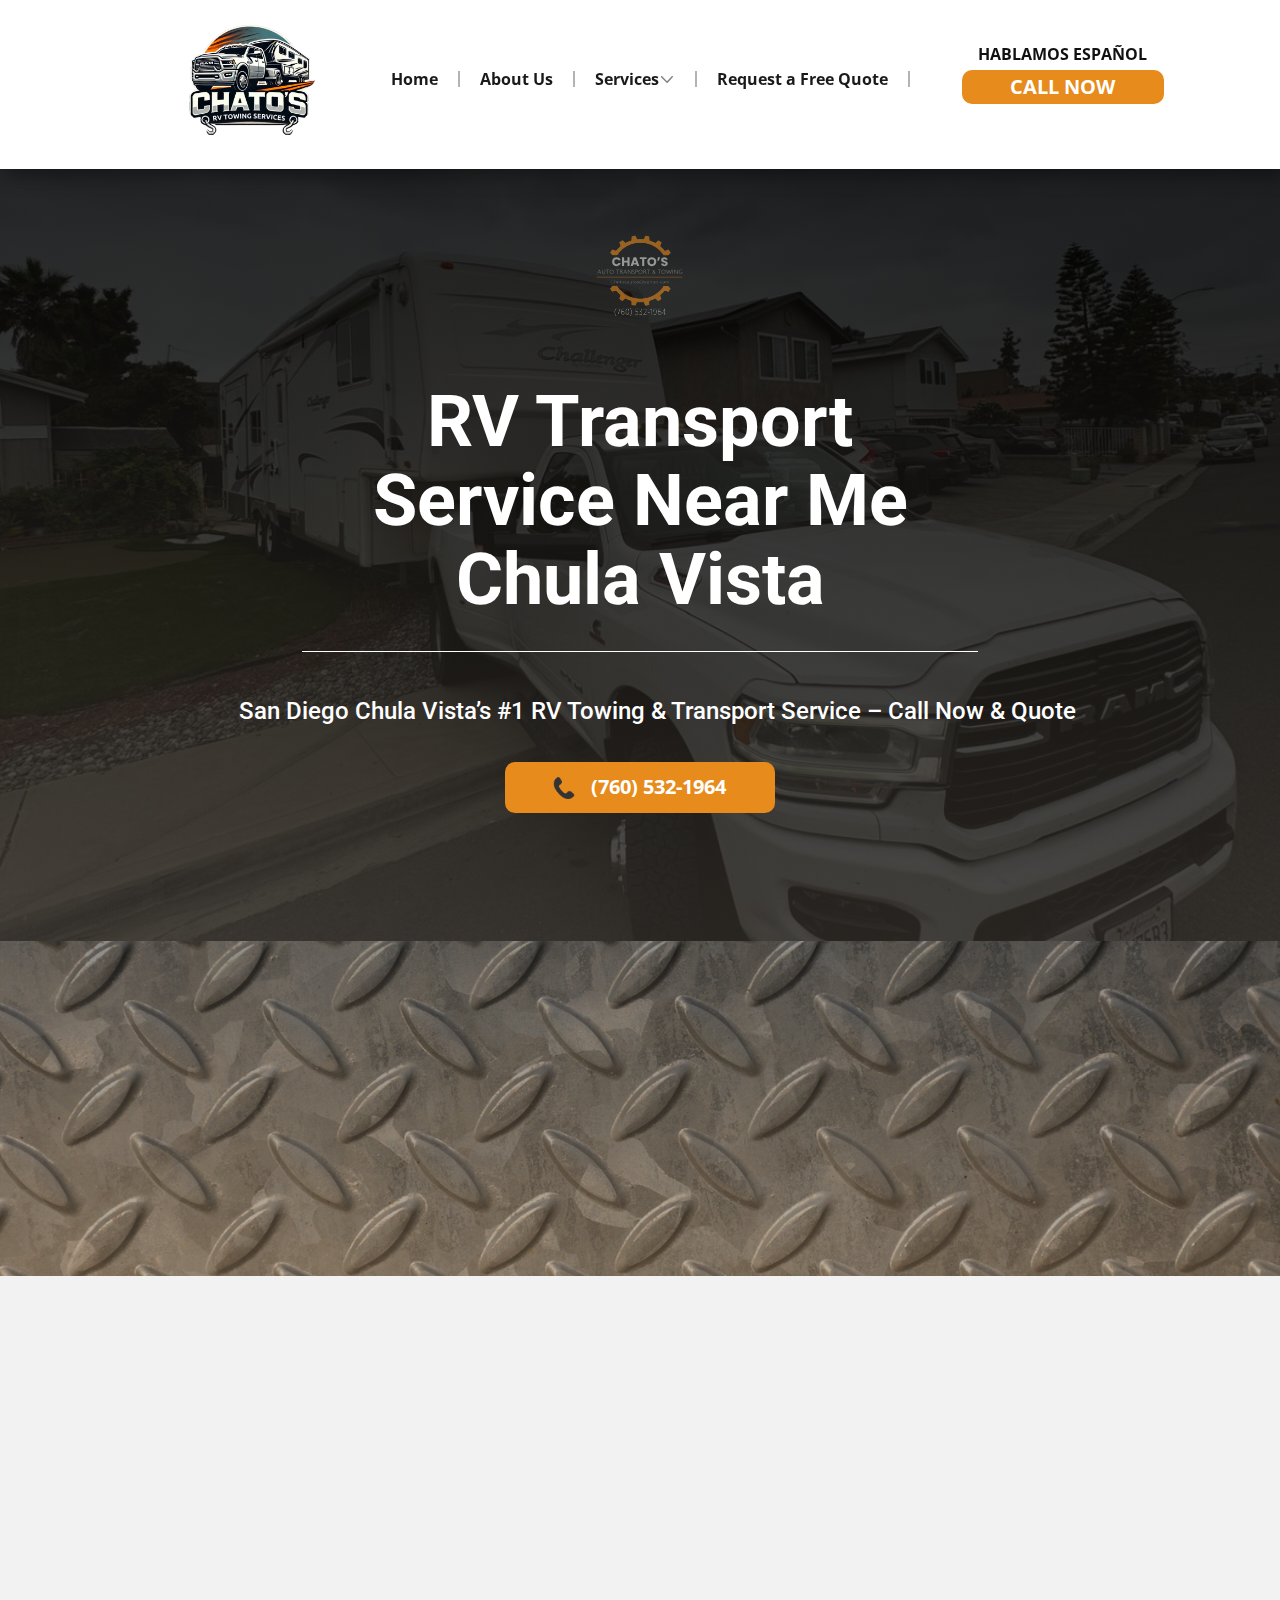
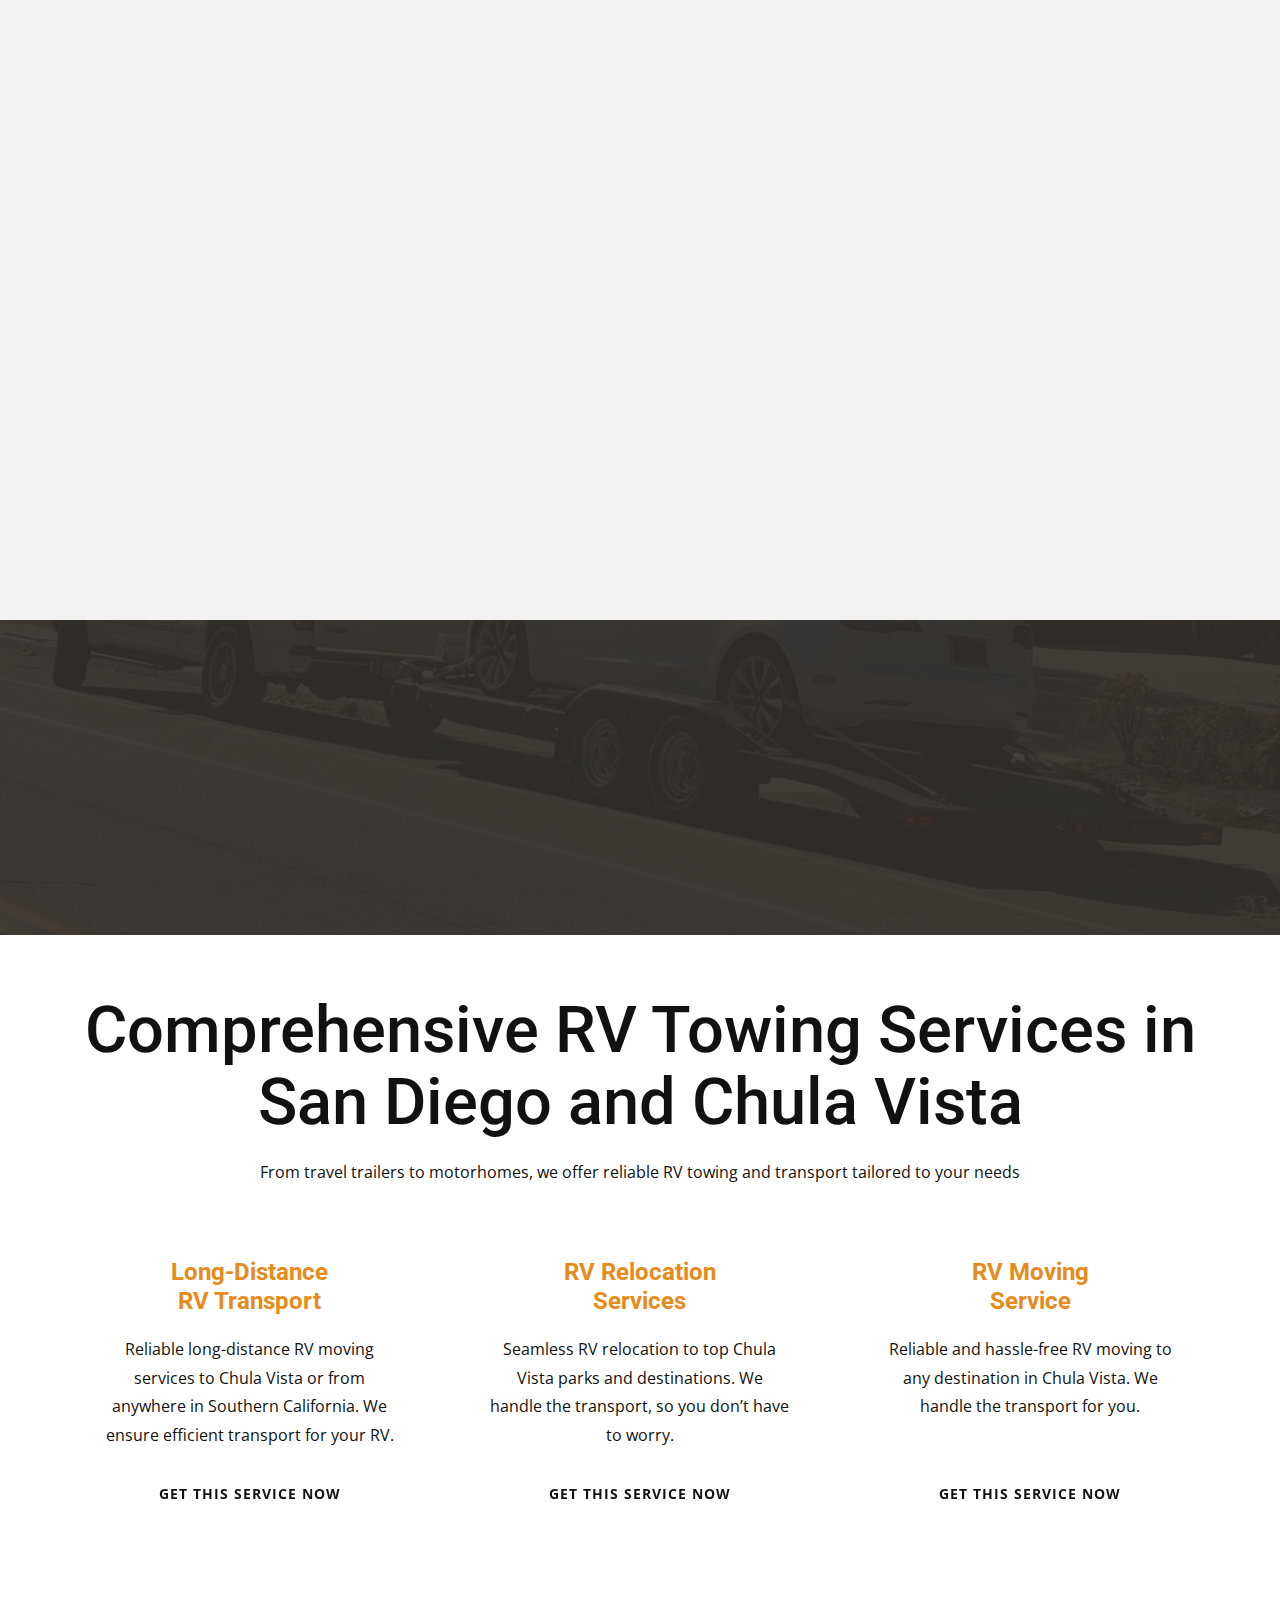
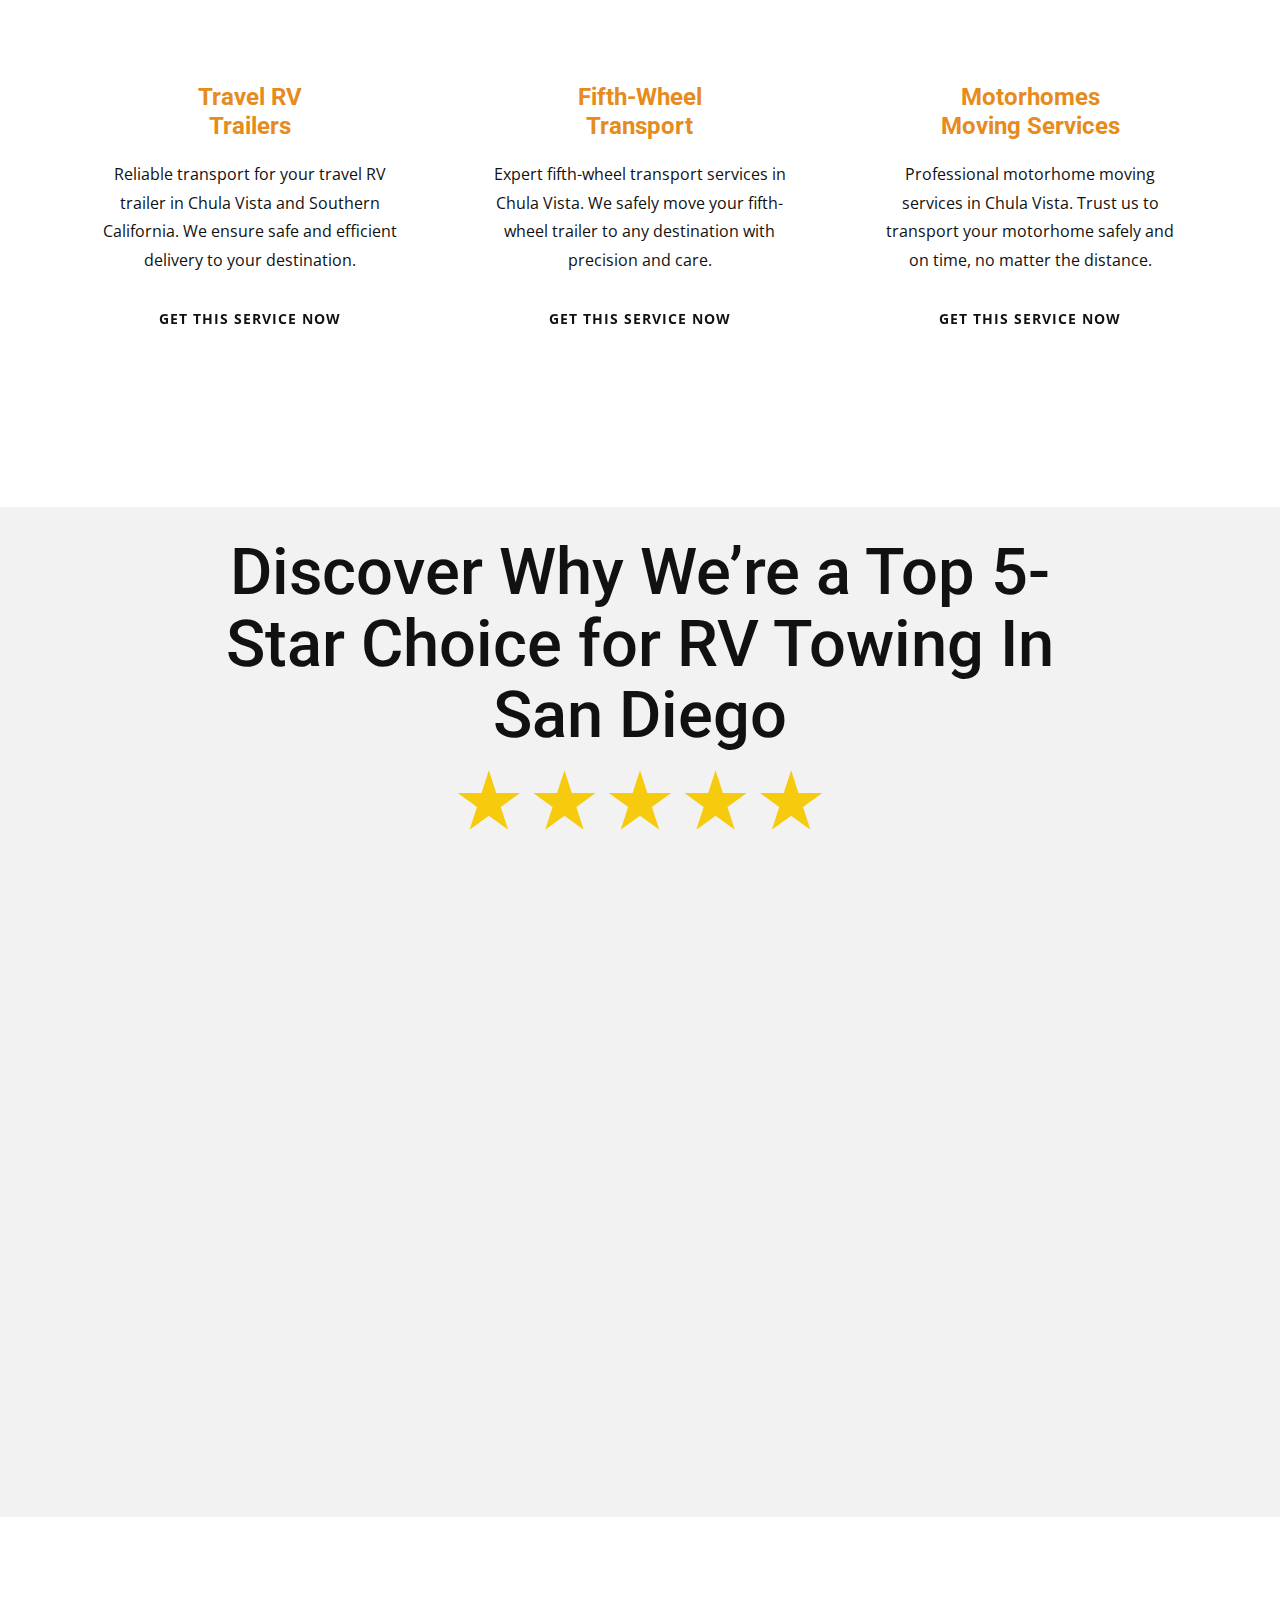
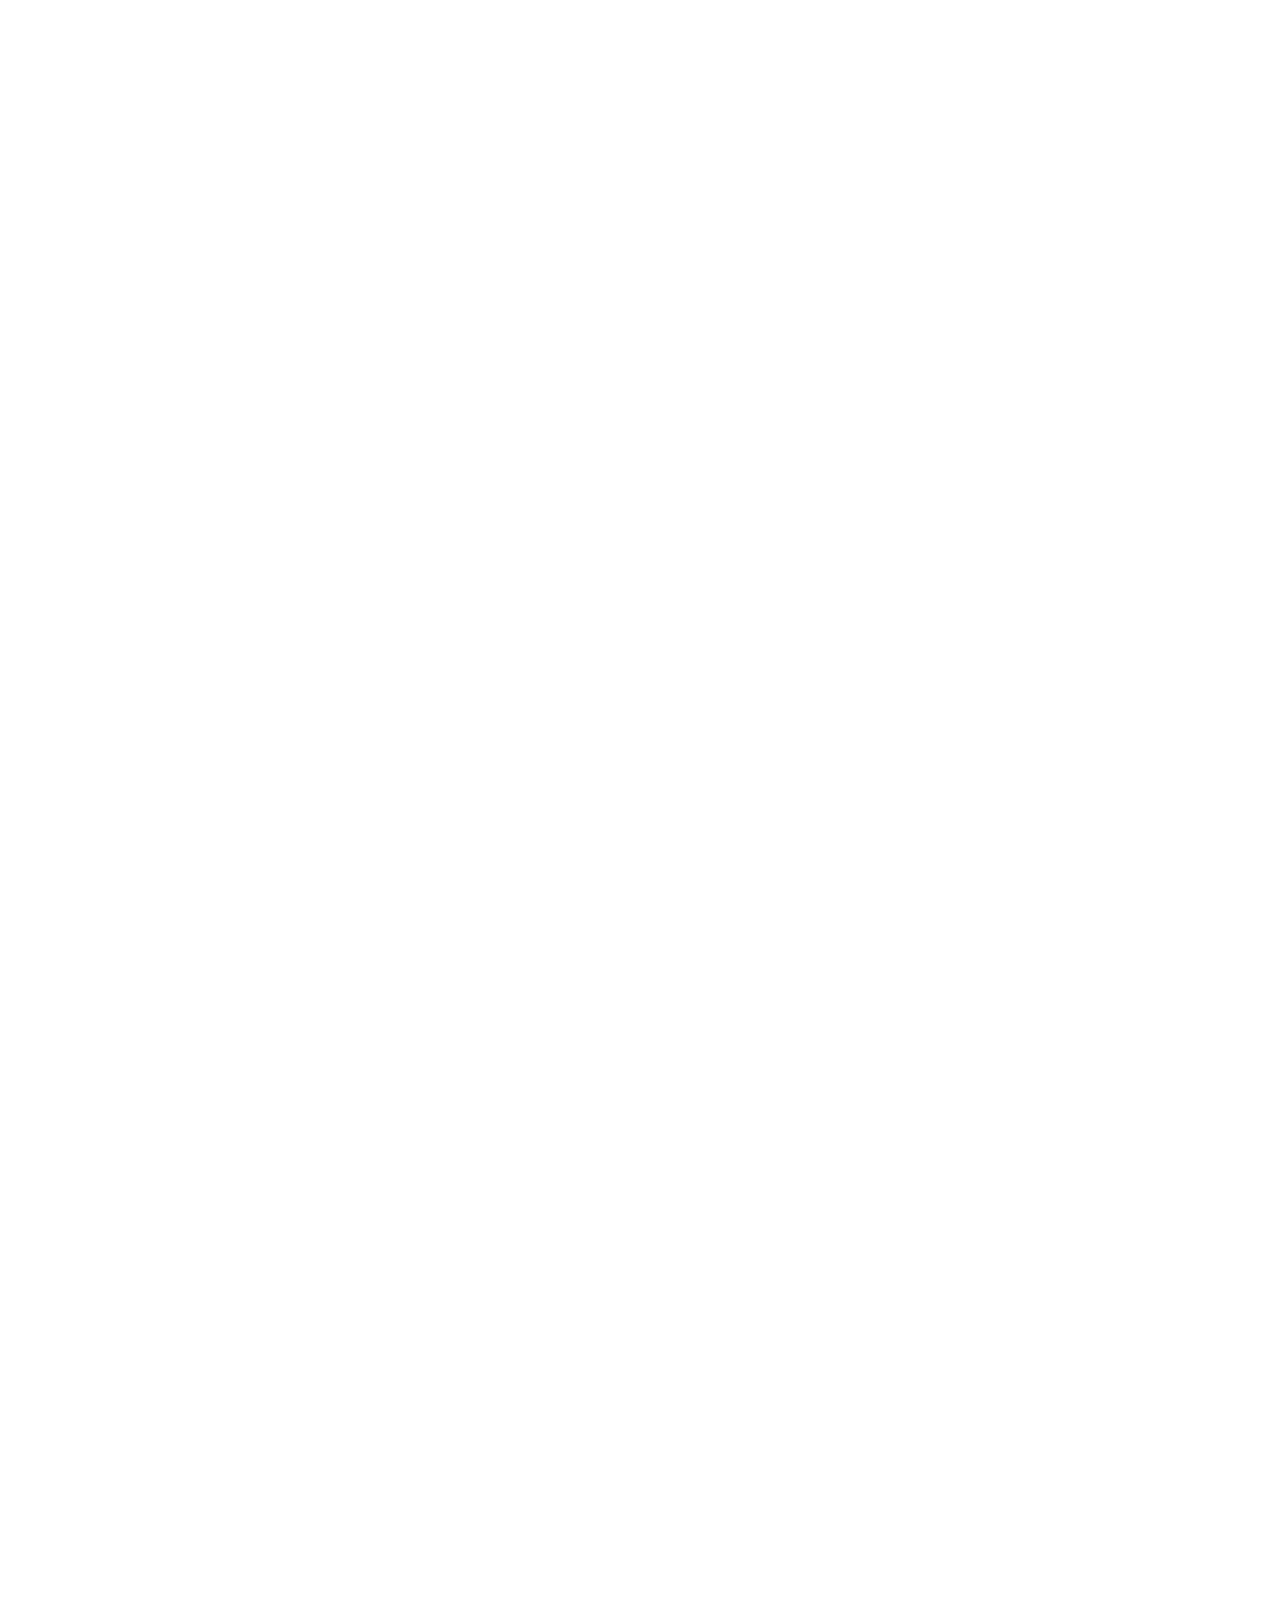
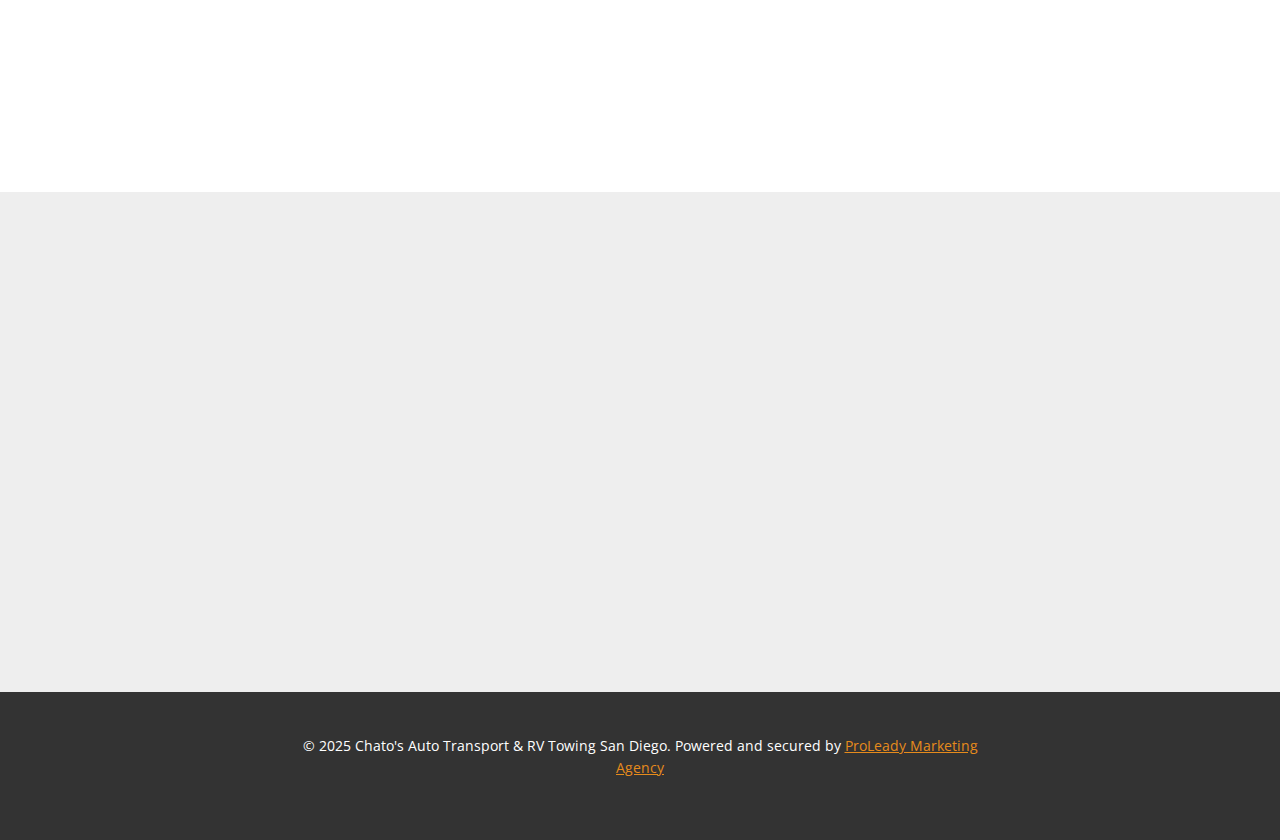
<file: RV-transport-Chula-Vista.html>
<!DOCTYPE html>
<html style="font-size: 16px;" lang="en-US"><head>
    <meta name="viewport" content="width=device-width, initial-scale=1.0">
    <meta charset="utf-8">
    <meta name="keywords" content="Chatos Towing San Diego, Chatos Auto Transport and RV Towing, Towing San Diego, RV Towing San Diego, rv mover san diego, rv towing sd, Auto Transport San Diego, Boat Towing San Diego, Emergency Towing San Diego, Local Towing Services, Roadside Assistance San Diego, RV Transport San Diego, Boat Transport San Diego, Car Towing San Diego, 24/7 Towing San Diego, Affordable Towing Services, Fast Towing San Diego, Motorhome Towing San Diego, Vehicle Towing San Diego, Emergency Roadside Assistance San Diego">
    <meta name="description" content="Chatos RV Towing offers fast, reliable, and safe RV towing and transport services in Chula Vista. Trusted for motorhomes, travel trailers, and fifth-wheel units. Call (760) 532-1964 today!
">
    <title>Top Recommended RV Towing and Transport in Chula Vista | Call (760) 532-1964</title>
<script>
    function gdprConfirmed() {
        return true;
    }
    if (gdprConfirmed()) {
    document.write("\
    <!-- Google Tag Manager -->\
    <gascript>(function(w,d,s,l,i){w[l]=w[l]||[];w[l].push({'gtm.start':\
    new Date().getTime(),event:'gtm.js'});var f=d.getElementsByTagName(s)[0],\
    j=d.createElement(s),dl=l!='dataLayer'?'&l='+l:'';j.async=true;j.src=\
    'https://www.googletagmanager.com/gtm.js?id='+i+dl;f.parentNode.insertBefore(j,f);\
    })(window,document,'script','dataLayer','GTM-WKH4VDNV');</gascript>\
    <!-- End Google Tag Manager -->\
    ".replace(/gascript/g, 'script'));
    }
    </script>
    <link rel="stylesheet" href="nicepage.css" media="screen">
<link rel="stylesheet" href="RV-transport-Chula-Vista.css" media="screen">
    <script class="u-script" type="text/javascript" src="jquery.js" defer=""></script>
    <script class="u-script" type="text/javascript" src="nicepage.js" defer=""></script>
    <meta name="generator" content="ProLeady Agency By Bruce Arias">
    <meta name="referrer" content="origin">
    <meta property="og:title" content="Top Recommended RV Towing &amp; Transport in Chula Vista | Call (760) 532-1964">
    <meta property="og:description" content="Chatos RV Towing offers fast, reliable, and safe RV towing and transport services in Chula Vista. Trusted for motorhomes, travel trailers, and fifth-wheel units. Call (760) 532-1964 today!">
    <meta property="og:image" content="https://www.chatosrvtowingsd.com/images/WhatsAppImage2025-01-27at10.19.51AM.jpeg">
    <meta property="og:url" content="https://www.chatosrvtowingsd.com/rv-transport-chula-vista">
    <link rel="icon" href="images/favicon.png">
    
    
    
    
    
    
    
    
    
    
    <link id="u-page-google-font" rel="stylesheet" href="https://fonts.googleapis.com/css2?display=swap&amp;family=Roboto:ital,wght@0,100;0,200;0,300;0,400;0,500;0,600;0,700;0,800;0,900;1,100;1,200;1,300;1,400;1,500;1,600;1,700;1,800;1,900&amp;family=Open+Sans:ital,wght@0,300;0,400;0,500;0,600;0,700;0,800;1,300;1,400;1,500;1,600;1,700;1,800&amp;family=Ubuntu:ital,wght@0,300;0,400;0,500;0,700;1,300;1,400;1,500;1,700">
    <script type="application/ld+json">{
		"@context": "http://schema.org",
		"@type": "Organization",
		"name": "Chatos Auto and RV Towing SD"
}</script>
    <meta name="theme-color" content="#e68b1c">
    <meta property="og:type" content="website">
  <script async="" src="https://www.googletagmanager.com/gtag/js?id=AW-16819927573"></script>
<script>
  window.dataLayer = window.dataLayer || [];
  function gtag(){dataLayer.push(arguments);}
  gtag('js', new Date());

  gtag('config', 'AW-16819927573');
</script>

<script>
  gtag('config', 'AW-16819927573/d32PCKyOvZkaEJX0rtQ-', {
    'phone_conversion_number': '(760) 532-1964'
  });
</script>


<script>(function(w,d,s,l,i){w[l]=w[l]||[];w[l].push({'gtm.start':
new Date().getTime(),event:'gtm.js'});var f=d.getElementsByTagName(s)[0],
j=d.createElement(s),dl=l!='dataLayer'?'&l='+l:'';j.async=true;j.src=
'https://www.googletagmanager.com/gtm.js?id='+i+dl;f.parentNode.insertBefore(j,f);
})(window,document,'script','dataLayer','GTM-WKH4VDNV');</script>

<script async="" src="https://www.googletagmanager.com/gtag/js?id=G-QWQ6XN5SZ8"></script>
<script>
  window.dataLayer = window.dataLayer || [];
  function gtag(){dataLayer.push(arguments);}
  gtag('js', new Date());

  gtag('config', 'G-QWQ6XN5SZ8');
</script>

<script type="application/ld+json">
{
  "@context": "https://schema.org",
  "@type": "LocalBusiness",
  "name": "Chato's Auto Transport & RV Towing",
  "image": "https://assets.nicepagecdn.com/a7c29543/6403542/images/IMG_0749.jpg", 
  "url": "https://chatosrvtowingsd.com",
  "telephone": "+17605321964",
  "address": {
    "@type": "PostalAddress",
    "streetAddress": "1572 Bear Valley Pkwy",
    "addressLocality": "Escondido",
    "addressRegion": "CA",
    "postalCode": "92027",
    "addressCountry": "US"
  },
  "geo": {
    "@type": "GeoCoordinates",
    "latitude": "33.117883",
    "longitude": "-117.086879"
  },
  "openingHours": "Mo-Su 08:00-20:00",
  "priceRange": "$",
  "areaServed": ["San Diego, CA", "Escondido, CA"],
  "description": "Chato's Auto Transport & RV Towing offers reliable towing services in San Diego, specializing in RV towing, auto transport, and roadside assistance.",
  "makesOffer": [
    {
      "@type": "Offer",
      "name": "RV Towing",
      "description": "Professional RV towing services in San Diego and surrounding areas.",
      "price": "Call for a quote"
    },
    {
      "@type": "Offer",
      "name": "Auto Transport",
      "description": "Safe and reliable auto transport services in Escondido and San Diego.",
      "price": "Call for a quote"
    },
    {
      "@type": "Offer",
      "name": "Roadside Assistance",
      "description": "24/7 emergency roadside assistance, including towing and jump-start services.",
      "price": "Call for a quote"
    }
  ]
}
</script>

<meta data-intl-tel-input-cdn-path="intlTelInput/"></head>
  <body data-path-to-root="./" data-include-products="false" class="u-body u-clearfix u-white u-xl-mode" data-lang="en"><!-- Google Tag Manager (noscript) -->
    <noscript><iframe src="https://www.googletagmanager.com/ns.html?id=GTM-WKH4VDNV" height="0" width="0" style="display:none;visibility:hidden"></iframe></noscript>
<!-- End Google Tag Manager (noscript) --><header class="u-box-shadow u-clearfix u-header u-sticky u-sticky-2265 u-white u-header" id="sec-3fd7"><div class="u-clearfix u-sheet u-sheet-1">
        <img class="u-image u-image-contain u-image-default u-preserve-proportions u-image-1" src="images/CHATOS-1.svg" alt="Chatos Auto and RV Towing San Diego" data-image-width="500" data-image-height="500" data-href="./" data-page-id="6393945" title="Chatos Auto and RV Towing">
        <p class="u-align-center-xs u-text u-text-default u-text-1">HABLAMOS ESPAÑOL</p>
        <nav class="u-dropdown-icon u-menu u-menu-dropdown u-offcanvas u-menu-1" data-responsive-from="MD" role="navigation">
          <div class="menu-collapse" style="font-size: 1rem; letter-spacing: 0px; font-weight: 700;">
            <a class="u-button-style u-custom-active-border-color u-custom-active-color u-custom-border u-custom-border-color u-custom-borders u-custom-hover-border-color u-custom-hover-color u-custom-left-right-menu-spacing u-custom-padding-bottom u-custom-text-active-color u-custom-text-color u-custom-text-hover-color u-custom-top-bottom-menu-spacing u-hamburger-link u-nav-link u-text-active-palette-1-base u-text-hover-palette-2-base u-hamburger-link-1" href="#" tabindex="-1" aria-label="Open menu" aria-controls="2c40">
              <svg class="u-svg-link" viewBox="0 0 24 24"><use xlink:href="#menu-hamburger"></use></svg>
              <svg class="u-svg-content" version="1.1" id="menu-hamburger" viewBox="0 0 16 16" x="0px" y="0px" xmlns:xlink="http://www.w3.org/1999/xlink" xmlns="http://www.w3.org/2000/svg"><g><rect y="1" width="16" height="2"></rect><rect y="7" width="16" height="2"></rect><rect y="13" width="16" height="2"></rect>
</g></svg>
            </a>
          </div>
          <div class="u-custom-menu u-nav-container">
            <ul class="u-nav u-spacing-0 u-unstyled u-nav-1" role="menubar"><li role="none" class="u-nav-item"><a role="menuitem" class="u-border-2 u-border-active-grey-30 u-border-grey-30 u-border-hover-grey-30 u-border-no-bottom u-border-no-left u-border-no-top u-button-style u-nav-link u-text-active-palette-2-base u-text-grey-90 u-text-hover-palette-2-base" href="./" style="padding: 0px 20px;">Home</a>
</li><li role="none" class="u-nav-item"><a tabindex="-1" role="menuitem" class="u-border-2 u-border-active-grey-30 u-border-grey-30 u-border-hover-grey-30 u-border-no-bottom u-border-no-left u-border-no-top u-button-style u-nav-link u-text-active-palette-2-base u-text-grey-90 u-text-hover-palette-2-base" href="./#About-us" data-page-id="6393945" style="padding: 0px 20px;">About Us</a>
</li><li role="none" class="u-nav-item"><a tabindex="-1" role="menuitem" class="u-border-2 u-border-active-grey-30 u-border-grey-30 u-border-hover-grey-30 u-border-no-bottom u-border-no-left u-border-no-top u-button-style u-nav-link u-text-active-palette-2-base u-text-grey-90 u-text-hover-palette-2-base" href="./#Services" data-page-id="6393945" aria-haspopup="true" style="padding: 0px 20px;">Services</a><div class="u-nav-popup"><ul role="menu" class="u-border-2 u-border-grey-30 u-h-spacing-20 u-nav u-unstyled u-v-spacing-5" aria-label="Services menu"><li role="none" class="u-nav-item"><a tabindex="-1" role="menuitem" class="u-button-style u-hover-palette-1-base u-nav-link u-white" href="./#Services" data-page-id="6393945">RV Towing</a>
</li><li role="none" class="u-nav-item"><a role="menuitem" class="u-button-style u-hover-palette-1-base u-nav-link u-white" href="Auto-Transport-San-Diego.html">Auto Transport</a>
</li><li role="none" class="u-nav-item"><a tabindex="-1" role="menuitem" class="u-button-style u-hover-palette-1-base u-nav-link u-white" href="./#Services" data-page-id="6393945">Roadside Assistance</a>
</li></ul>
</div>
</li><li role="none" class="u-nav-item"><a tabindex="-1" role="menuitem" class="u-border-2 u-border-active-grey-30 u-border-grey-30 u-border-hover-grey-30 u-border-no-bottom u-border-no-left u-border-no-top u-button-style u-nav-link u-text-active-palette-2-base u-text-grey-90 u-text-hover-palette-2-base" href="https://chatosrvtowingsd.com/#Contact-us" style="padding: 0px 20px;">Request a Free Quote</a>
</li></ul>
          </div>
          <div class="u-custom-menu u-nav-container-collapse" id="2c40" role="region" aria-label="Menu panel">
            <div class="u-black u-container-style u-inner-container-layout u-opacity u-opacity-95 u-sidenav">
              <div class="u-inner-container-layout u-sidenav-overflow">
                <div class="u-menu-close" tabindex="-1" aria-label="Close menu"></div>
                <ul class="u-align-center u-nav u-popupmenu-items u-unstyled u-nav-3" role="menubar"><li role="none" class="u-nav-item"><a role="menuitem" class="u-button-style u-nav-link" href="./">Home</a>
</li><li role="none" class="u-nav-item"><a tabindex="-1" role="menuitem" class="u-button-style u-nav-link" href="./#About-us" data-page-id="6393945">About Us</a>
</li><li role="none" class="u-nav-item"><a tabindex="-1" role="menuitem" class="u-button-style u-nav-link" href="./#Services" data-page-id="6393945" aria-haspopup="true">Services</a><div class="u-nav-popup"><ul role="menu" class="u-border-2 u-border-grey-30 u-h-spacing-20 u-nav u-unstyled u-v-spacing-5" aria-label="Services menu"><li role="none" class="u-nav-item"><a tabindex="-1" role="menuitem" class="u-button-style u-nav-link" href="./#Services" data-page-id="6393945">RV Towing</a>
</li><li role="none" class="u-nav-item"><a role="menuitem" class="u-button-style u-nav-link" href="Auto-Transport-San-Diego.html">Auto Transport</a>
</li><li role="none" class="u-nav-item"><a tabindex="-1" role="menuitem" class="u-button-style u-nav-link" href="./#Services" data-page-id="6393945">Roadside Assistance</a>
</li></ul>
</div>
</li><li role="none" class="u-nav-item"><a tabindex="-1" role="menuitem" class="u-button-style u-nav-link" href="https://chatosrvtowingsd.com/#Contact-us">Request a Free Quote</a>
</li></ul>
              </div>
            </div>
            <div class="u-black u-menu-overlay u-opacity u-opacity-70"></div>
          </div>
          <style class="menu-style">@media (max-width: 939px) {
                    [data-responsive-from="MD"] .u-nav-container {
                        display: none;
                    }
                    [data-responsive-from="MD"] .menu-collapse {
                        display: block;
                    }
                }</style>
        </nav>
        <a href="tel:(760) 532-1964" class="infinite u-active-white u-align-left u-border-2 u-border-active-palette-2-base u-border-hover-palette-2-base u-border-palette-2-base u-btn u-btn-round u-button-style u-hover-white u-palette-2-base u-radius u-text-active-black u-text-body-alt-color u-text-hover-black u-btn-1" data-animation-name="pulse" data-animation-duration="1000" data-animation-delay="0" data-animation-direction="">CALL NOW</a>
      </div></header>
    <section class="u-align-center u-clearfix u-container-align-center u-gradient u-image u-section-1" id="sec-db91" data-image-width="1200" data-image-height="1600">
      <div class="u-clearfix u-sheet u-sheet-1">
        <img class="u-image u-image-circle u-image-contain u-opacity u-opacity-60 u-preserve-proportions u-image-1" src="images/ChatosLogo.svg" alt="chatos towing san diego" data-image-width="180" data-image-height="180">
        <h1 class="u-align-center u-text u-text-body-alt-color u-text-1"> RV Transport Service Near Me Chula Vista</h1>
        <div class="u-border-1 u-border-white u-expanded-width-xs u-line u-line-horizontal u-line-1"></div>
        <h2 class="u-text u-text-body-alt-color u-text-2"> San Diego Chula Vista’s #1 RV Towing &amp; Transport Service
 – Call Now &amp; Quote<br>
        </h2>
        <a href="tel:(760) 532-1964" class="u-active-white u-align-left u-border-2 u-border-active-palette-2-base u-border-hover-palette-2-base u-border-palette-2-base u-btn u-btn-round u-button-style u-hover-white u-palette-2-base u-radius u-text-active-black u-text-body-alt-color u-text-hover-black u-btn-1"><span class="u-file-icon u-icon u-text-grey-80 u-icon-1"><img src="images/1257-b772a60c.png" alt=""></span> (760) 532-1964
        </a>
        <div class="u-clearfix u-custom-html u-expanded-width u-custom-html-1">
          <script type="application/ld+json"> {
  "@context": "https://schema.org",
  "@type": "LocalBusiness",
  "name": "Chato's Auto Transport & RV Towing",
  "image": "https://chatosrvtowingsd.com/logo.png", 
  "url": "https://chatosrvtowingsd.com",
  "telephone": "+17605321964",
  "address": {
    "@type": "PostalAddress",
    "streetAddress": "1572 Bear Valley Pkwy",
    "addressLocality": "Escondido",
    "addressRegion": "CA",
    "postalCode": "92027",
    "addressCountry": "US"
  },
  "geo": {
    "@type": "GeoCoordinates",
    "latitude": "33.117883",
    "longitude": "-117.086879"
  },
  "openingHours": "Mo-Su 08:00-20:00",
  "priceRange": "$",
  "areaServed": ["San Diego, CA", "Escondido, CA"],
  "description": "Chato's Auto Transport & RV Towing offers reliable towing services in San Diego, specializing in RV towing, auto transport, and roadside assistance.",
  "makesOffer": [
    {
      "@type": "Offer",
      "name": "RV Towing",
      "description": "Professional RV towing services in San Diego and surrounding areas.",
      "price": "Call for a quote"
    },
    {
      "@type": "Offer",
      "name": "Auto Transport",
      "description": "Safe and reliable auto transport services in Escondido and San Diego.",
      "price": "Call for a quote"
    },
    {
      "@type": "Offer",
      "name": "Roadside Assistance",
      "description": "24/7 emergency roadside assistance, including towing and jump-start services.",
      "price": "Call for a quote"
    }
  ]
} </script>
        </div>
      </div>
    </section>
    <section class="u-clearfix u-container-align-center u-gradient u-image u-section-2" id="sec-622a" data-image-width="4288" data-image-height="2848">
      <div class="u-clearfix u-sheet u-sheet-1">
        <div class="u-expanded-width u-list u-list-1">
          <div class="u-repeater u-repeater-1">
            <div class="u-align-left u-container-align-left u-container-style u-list-item u-repeater-item u-shape-rectangle u-list-item-1" data-animation-name="customAnimationIn" data-animation-duration="250" data-animation-delay="100">
              <div class="u-container-layout u-similar-container u-container-layout-1"><span class="u-align-center u-file-icon u-icon u-text-white u-icon-1" data-animation-name="customAnimationIn" data-animation-duration="250" data-animation-delay="100"><img src="images/7170519-10b3c90e.png" alt=""></span>
                <h5 class="u-align-center u-text u-text-body-alt-color u-text-1"> 5-Star RV Towing in San Diego </h5>
                <p class="u-align-center u-text u-text-body-alt-color u-text-2"> Trusted by hundreds of happy RV owners in San Diego.</p>
              </div>
            </div>
            <div class="u-align-left u-container-align-left u-container-style u-list-item u-repeater-item u-shape-rectangle u-list-item-2" data-animation-name="customAnimationIn" data-animation-duration="250" data-animation-delay="100">
              <div class="u-container-layout u-similar-container u-container-layout-2"><span class="u-align-center u-file-icon u-icon u-text-white u-icon-2" data-animation-name="customAnimationIn" data-animation-duration="250" data-animation-delay="100"><img src="images/8154324-3f901182.png" alt=""></span>
                <h5 class="u-align-center u-text u-text-body-alt-color u-text-3"> Specialized in All RV Sizes</h5>
                <p class="u-align-center u-text u-text-body-alt-color u-text-4"> Expert towing for any RV, ​from small trailers to large motorhomes.<br>
                </p>
              </div>
            </div>
            <div class="u-align-left u-container-align-left u-container-style u-list-item u-repeater-item u-shape-rectangle u-list-item-3" data-animation-name="customAnimationIn" data-animation-duration="250" data-animation-delay="100">
              <div class="u-container-layout u-similar-container u-container-layout-3"><span class="u-align-center u-file-icon u-icon u-text-white u-icon-3" data-animation-name="customAnimationIn" data-animation-duration="250" data-animation-delay="100"><img src="images/7732733-31831c0b.png" alt=""></span>
                <h5 class="u-align-center u-text u-text-body-alt-color u-text-5"> Reliable Same-Day Service </h5>
                <p class="u-align-center u-text u-text-body-alt-color u-text-6"> Dependable RV towing when you need it most.<br>
                </p>
              </div>
            </div>
            <div class="u-align-left u-container-align-left u-container-style u-list-item u-repeater-item u-shape-rectangle u-list-item-4" data-animation-name="customAnimationIn" data-animation-duration="250" data-animation-delay="100">
              <div class="u-container-layout u-similar-container u-container-layout-4"><span class="u-align-center u-file-icon u-icon u-text-white u-icon-4" data-animation-name="customAnimationIn" data-animation-duration="250" data-animation-delay="100"><img src="images/12060131-903082ea.png" alt=""></span>
                <h5 class="u-align-center u-text u-text-body-alt-color u-text-7"> Over +15 Years of Experience </h5>
                <p class="u-align-center u-text u-text-body-alt-color u-text-8"> Safe, professional service backed by experience<br>
                </p>
              </div>
            </div>
          </div>
        </div>
      </div>
    </section>
    <section class="u-clearfix u-container-align-center u-grey-5 u-section-3" id="sec-b38c">
      <div class="u-clearfix u-sheet u-valign-middle u-sheet-1">
        <div class="data-layout-selected u-clearfix u-expanded-width u-layout-wrap u-layout-wrap-1">
          <div class="u-layout" style="">
            <div class="u-layout-row" style="">
              <div class="u-container-style u-layout-cell u-size-37 u-layout-cell-1" data-animation-name="customAnimationIn" data-animation-duration="750" data-animation-delay="250">
                <div class="u-container-layout u-container-layout-1">
                  <h3 class="u-align-left u-text u-text-1" data-animation-name="customAnimationIn" data-animation-duration="750" data-animation-delay="250"> RV Towing Chula Vista | Reliable RV Transport in Chula Vista, CA<br>
                  </h3>
                  <p class="u-align-left u-text u-text-2"> Looking for RV towing in Chula Vista? Need RV transport services in Chula Vista for your motorhome, travel trailer, or camper? At Chatos RV Towing San Diego, we provide fast, professional, and damage-free towing and transport services throughout Chula Vista and San Diego County. Whether you need your RV transported to or from <a rel="noopener" target="_new" class="skrollable u-active-none u-border-none u-btn u-button-style u-hover-none u-none u-text-palette-1-base u-btn-1">Chula Vista RV Resort</a>, <a rel="noopener" target="_new" class="skrollable u-active-none u-border-none u-btn u-button-style u-hover-none u-none u-text-palette-1-base u-btn-2">Sun Outdoors San Diego Bay</a>, <a rel="noopener" target="_new" class="skrollable u-active-none u-border-none u-btn u-button-style u-hover-none u-none u-text-palette-1-base u-btn-3">Sweetwater Summit Regional Park</a>, <a rel="noopener" target="_new" class="skrollable u-active-none u-border-none u-btn u-button-style u-hover-none u-none u-text-palette-1-base u-btn-4">KOA San Diego Metro</a>, or <a rel="noopener" target="_new" class="skrollable u-active-none u-border-none u-btn u-button-style u-hover-none u-none u-text-palette-1-base u-btn-5" href="http://lapacificarvpark.com/">La Pacifica RV Park</a>, we’ve got you covered.<br>If you’re relocating or moving to a new RV park, our team is ready to assist.
                  </p>
                  <div class="u-expanded-width u-list u-list-1">
                    <div class="u-repeater u-repeater-1">
                      <div class="u-container-style u-list-item u-repeater-item">
                        <div class="u-container-layout u-similar-container u-container-layout-2">
                          <h5 class="u-align-left u-text u-text-3"> Why Choose Our RV Towing &amp; Transport Services in Chula Vista?<br>
                          </h5>
                          <ul class="u-align-left u-custom-list u-text u-text-4">
                            <li style="padding-left: 5px;">
                              <div class="u-list-icon u-text-palette-2-light-1">
                                <div>✔</div>
                              </div>Trusted by Local RV Owners
                            </li>
                            <li style="padding-left: 5px;">
                              <div class="u-list-icon u-text-palette-2-light-1">
                                <div>✔</div>
                              </div>Specialized for All RV Sizes
                            </li>
                            <li style="padding-left: 5px;">
                              <div class="u-list-icon u-text-palette-2-light-1">
                                <div>✔</div>
                              </div>
                            </li>
                            <li style="padding-left: 5px;">
                              <div class="u-list-icon u-text-palette-2-light-1">
                                <div>✔</div>
                              </div>
                            </li>
                            <li style="padding-left: 5px;">
                              <div class="u-list-icon u-text-palette-2-light-1">
                                <div>✔</div>
                              </div>Over +15 Years of Experience
                            </li>
                            <li style="padding-left: 5px;">
                              <div class="u-list-icon u-text-palette-2-light-1">
                                <div>✔</div>
                              </div>Adhering to Strict RV Transport Safety Protocols
                            </li>
                            <li style="padding-left: 5px;">
                              <div class="u-list-icon u-text-palette-2-light-1">
                                <div>✔</div>
                              </div> Reliable Long-distance RV Towing In San Diego<br>
                              <br>
                            </li>
                          </ul>
                        </div>
                      </div>
                    </div>
                  </div>
                  <h3 class="u-align-left u-text u-text-default u-text-5"> Call for book: <span class="u-text-palette-2-dark-1">
                      <a href="tel:(760) 532-1964" class="infinite u-active-none u-border-none u-btn u-button-link u-button-style u-hover-none u-none u-text-palette-2-base u-btn-6" data-animation-out="0"> (760) 532-1964</a></span>
                  </h3>
                </div>
              </div>
              <div class="u-container-align-center u-container-style u-image u-layout-cell u-radius u-size-23 u-uploaded-video u-image-1" data-animation-name="customAnimationIn" data-animation-duration="1250" data-animation-delay="0" data-image-width="1200" data-image-height="1600">
                <div class="u-container-layout u-valign-middle u-container-layout-3"></div>
              </div>
            </div>
          </div>
        </div>
      </div>
    </section>
    <section class="u-clearfix u-container-align-center u-image u-shading u-section-4" id="sec-62be" data-image-width="1200" data-image-height="1600">
      <div class="u-clearfix u-sheet u-valign-middle u-sheet-1">
        <div class="data-layout-selected u-clearfix u-expanded-width u-layout-wrap u-layout-wrap-1">
          <div class="u-layout">
            <div class="u-layout-row">
              <div class="u-align-left u-container-align-left u-container-style u-layout-cell u-left-cell u-size-40 u-layout-cell-1" data-animation-name="customAnimationIn" data-animation-duration="1000" data-animation-delay="300">
                <div class="u-container-layout u-valign-middle u-container-layout-1">
                  <h3 class="u-align-left u-custom-font u-font-ubuntu u-text u-text-1"> Hablamos español - Llámanos para mover tu RV en San Diego</h3>
                </div>
              </div>
              <div class="u-align-left u-container-align-center-lg u-container-align-center-md u-container-align-center-xl u-container-align-left u-container-align-left-sm u-container-align-left-xs u-container-style u-layout-cell u-right-cell u-size-20 u-layout-cell-2" data-animation-name="customAnimationIn" data-animation-duration="750" data-animation-delay="0">
                <div class="u-container-layout u-valign-middle u-container-layout-2">
                  <a href="tel:(760) 532-1964" class="u-active-palette-2-base u-align-center-lg u-align-center-md u-align-center-xl u-align-left-sm u-align-left-xs u-border-2 u-border-active-white u-border-hover-white u-border-white u-btn u-btn-round u-button-style u-hover-palette-2-base u-radius u-text-active-white u-text-body-color u-text-hover-white u-white u-btn-1">Llama ahora</a>
                </div>
              </div>
            </div>
          </div>
        </div>
      </div>
    </section>
    <section class="u-align-center u-clearfix u-container-align-center u-section-5" id="sec-c587">
      <div class="u-clearfix u-sheet u-sheet-1">
        <h2 class="u-align-center u-text u-text-default u-text-1"> Comprehensive RV Towing Services in San Diego and ​Chula Vista<br>
        </h2>
        <p class="u-align-center u-text u-text-default u-text-2"> From travel trailers to motorhomes, we offer reliable RV towing and transport tailored to your needs<br>
        </p>
        <div class="u-expanded-width u-layout-grid u-list u-list-1">
          <div class="u-repeater u-repeater-1">
            <div class="u-align-center u-container-align-center u-container-style u-list-item u-repeater-item u-video-cover" data-animation-name="" data-animation-duration="0" data-animation-delay="0" data-animation-direction="">
              <div class="u-container-layout u-similar-container u-valign-top u-container-layout-1">
                <h4 class="u-align-center u-text u-text-palette-1-base u-text-3"> Long-Distance RV Transport</h4>
                <p class="u-align-center u-text u-text-default u-text-4"> Reliable long-distance RV moving services to Chula Vista or from anywhere in Southern California. We ensure efficient transport for your RV.<br>
                </p>
                <a href="./#Contact-us" data-page-id="6393945" class="infinite u-active-none u-align-center u-border-2 u-border-active-black u-border-hover-grey-75 u-border-no-left u-border-no-right u-border-no-top u-border-palette-2-base u-btn u-button-style u-hover-none u-none u-text-body-color u-btn-1" data-animation-name="pulse" data-animation-duration="1000" data-animation-delay="0" data-animation-direction=""> get this service now</a>
              </div>
            </div>
            <div class="u-align-center u-container-align-center u-container-style u-list-item u-repeater-item u-video-cover" data-animation-name="" data-animation-duration="0" data-animation-delay="0" data-animation-direction="">
              <div class="u-container-layout u-similar-container u-valign-top u-container-layout-2">
                <h4 class="u-align-center u-text u-text-palette-1-base u-text-5"> RV Relocation Services</h4>
                <p class="u-align-center u-text u-text-default u-text-6"> Seamless RV relocation to top Chula Vista parks and destinations. We handle the transport, so you don’t have to worry.<br>
                </p>
                <a href="./#Contact-us" data-page-id="6393945" class="infinite u-active-none u-align-center u-border-2 u-border-active-black u-border-hover-grey-75 u-border-no-left u-border-no-right u-border-no-top u-border-palette-2-base u-btn u-button-style u-hover-none u-none u-text-body-color u-btn-2" data-animation-name="pulse" data-animation-duration="1000" data-animation-delay="0" data-animation-direction=""> get this service now</a>
              </div>
            </div>
            <div class="u-align-center u-container-align-center u-container-style u-list-item u-repeater-item u-video-cover" data-animation-name="" data-animation-duration="0" data-animation-delay="0" data-animation-direction="">
              <div class="u-container-layout u-similar-container u-valign-top u-container-layout-3">
                <h4 class="u-align-center u-text u-text-palette-1-base u-text-7">RV Moving Service</h4>
                <p class="u-align-center u-text u-text-default u-text-8"> Reliable and hassle-free RV moving to any destination in Chula Vista. We handle the transport for you.<br>
                  <br>
                </p>
                <a href="./#Contact-us" data-page-id="6393945" class="infinite u-active-none u-align-center u-border-2 u-border-active-black u-border-hover-grey-75 u-border-no-left u-border-no-right u-border-no-top u-border-palette-2-base u-btn u-button-style u-hover-none u-none u-text-body-color u-btn-3" data-animation-name="pulse" data-animation-duration="1000" data-animation-delay="0" data-animation-direction=""> get this service now</a>
              </div>
            </div>
            <div class="u-align-center u-container-align-center u-container-style u-list-item u-repeater-item u-video-cover" data-animation-name="" data-animation-duration="0" data-animation-delay="0" data-animation-direction="">
              <div class="u-container-layout u-similar-container u-valign-top u-container-layout-4">
                <h4 class="u-align-center u-text u-text-palette-1-base u-text-9"> Travel RV Trailers</h4>
                <p class="u-align-center u-text u-text-default u-text-10"> Reliable transport for your travel RV trailer in Chula Vista and Southern California. We ensure safe and efficient delivery to your destination.<br>
                </p>
                <a href="./#Contact-us" data-page-id="6393945" class="infinite u-active-none u-align-center u-border-2 u-border-active-black u-border-hover-grey-75 u-border-no-left u-border-no-right u-border-no-top u-border-palette-2-base u-btn u-button-style u-hover-none u-none u-text-body-color u-btn-4" data-animation-name="pulse" data-animation-duration="1000" data-animation-delay="0" data-animation-direction=""> get this service now</a>
              </div>
            </div>
            <div class="u-align-center u-container-align-center u-container-style u-list-item u-repeater-item u-video-cover" data-animation-name="" data-animation-duration="0" data-animation-delay="0" data-animation-direction="">
              <div class="u-container-layout u-similar-container u-valign-top u-container-layout-5">
                <h4 class="u-align-center u-text u-text-palette-1-base u-text-11"> Fifth-Wheel Transport</h4>
                <p class="u-align-center u-text u-text-default u-text-12"> Expert fifth-wheel transport services in Chula Vista. We safely move your fifth-wheel trailer to any destination with precision and care.<br>
                </p>
                <a href="./#Contact-us" data-page-id="6393945" class="infinite u-active-none u-align-center u-border-2 u-border-active-black u-border-hover-grey-75 u-border-no-left u-border-no-right u-border-no-top u-border-palette-2-base u-btn u-button-style u-hover-none u-none u-text-body-color u-btn-5" data-animation-name="pulse" data-animation-duration="1000" data-animation-delay="0" data-animation-direction=""> get this service now</a>
              </div>
            </div>
            <div class="u-align-center u-container-align-center u-container-style u-list-item u-repeater-item u-video-cover" data-animation-name="" data-animation-duration="0" data-animation-delay="0" data-animation-direction="">
              <div class="u-container-layout u-similar-container u-valign-top u-container-layout-6">
                <h4 class="u-align-center u-text u-text-palette-1-base u-text-13"> Motorhomes Moving Services</h4>
                <p class="u-align-center u-text u-text-default u-text-14"> Professional motorhome moving services in Chula Vista. Trust us to transport your motorhome safely and on time, no matter the distance.<br>
                </p>
                <a href="RV-Towing-Escondido.html#sec-f7fc" data-page-id="1213728271" class="infinite u-active-none u-align-center u-border-2 u-border-active-black u-border-hover-grey-75 u-border-no-left u-border-no-right u-border-no-top u-border-palette-2-base u-btn u-button-style u-hover-none u-none u-text-body-color u-btn-6" data-animation-name="pulse" data-animation-duration="1000" data-animation-delay="0" data-animation-direction=""> get this service now</a>
              </div>
            </div>
          </div>
        </div>
      </div>
    </section>
    <section class="u-clearfix u-grey-5 u-section-6" id="sec-f778">
      <div class="u-clearfix u-sheet u-sheet-1">
        <h2 class="u-align-center u-text u-text-1"> Discover Why We’re a Top 5-Star Choice for RV Towing In San Diego<br>
        </h2>
        <img class="infinite u-image u-image-contain u-image-default u-image-1" src="images/5-Stars.svg" alt="" data-image-width="600" data-image-height="200" data-animation-name="pulse" data-animation-duration="1000" data-animation-delay="0" data-animation-direction="">
        <div class="data-layout-selected u-clearfix u-expanded-width u-layout-wrap u-layout-wrap-1">
          <div class="u-layout">
            <div class="u-layout-row">
              <div class="u-container-style u-layout-cell u-size-30 u-layout-cell-1" data-animation-name="customAnimationIn" data-animation-duration="1500" data-animation-delay="500">
                <div class="u-container-layout u-valign-top u-container-layout-1">
                  <div class="custom-expanded u-layout-grid u-list u-list-1">
                    <div class="u-repeater u-repeater-1">
                      <div class="u-container-style u-list-item u-repeater-item u-shape-rectangle u-list-item-1" data-animation-name="customAnimationIn" data-animation-duration="750" data-animation-delay="250">
                        <div class="u-container-layout u-similar-container u-valign-top u-container-layout-2"><span class="u-align-left u-icon u-icon-circle u-text-grey-80 u-white u-icon-1"><svg class="u-svg-link" preserveAspectRatio="xMidYMin slice" viewBox="0 0 351.128 351.128" style=""><use xlink:href="#svg-74d9"></use></svg><svg class="u-svg-content" viewBox="0 0 351.128 351.128" x="0px" y="0px" id="svg-74d9" style="enable-background:new 0 0 351.128 351.128;"><g><path d="M72.326,147.33c4.284-26.928,37.944-55.692,64.26-56.304c1.836,0,3.672-0.612,4.896-1.836   c1.224-0.612,2.448-1.224,3.06-3.06c9.18-17.136,4.284-30.6-11.016-41.616c-17.748-12.852-45.9,0-59.976,11.628   C38.054,85.518,1.946,136.313,3.782,184.662c-6.12,32.437-4.896,67.32,4.284,96.084c6.12,18.36,23.868,27.54,42.228,28.764   c18.36,1.225,56.304,6.732,72.828-4.283c16.524-11.017,17.748-32.437,19.584-50.796c1.836-20.196,7.344-58.141-9.792-74.053   C115.778,165.078,66.818,181.602,72.326,147.33z"></path><path d="M274.286,147.33c4.284-26.928,37.943-55.692,64.26-56.304c1.836,0,3.672-0.612,4.896-1.836   c1.225-0.612,2.448-1.224,3.061-3.06c9.18-17.136,4.284-30.6-11.016-41.616c-17.748-12.852-45.9,0-59.977,11.628   c-35.496,29.376-71.604,80.172-69.768,128.52c-6.12,32.437-4.896,67.32,4.283,96.084c6.12,18.36,23.868,27.54,42.229,28.764   c18.36,1.225,56.304,6.732,72.828-4.283c16.523-11.017,17.748-32.437,19.584-50.796c1.836-20.196,7.344-58.141-9.792-74.053   C317.738,165.078,268.166,181.602,274.286,147.33z"></path>
</g></svg></span>
                          <p class="u-align-justify u-text u-text-2"> Jose is amazing! He transported our 40' fifth wheel from Loomis to San Diego, then shipped it to Hawaii after an 8-hour drive. The whole process felt effortless, even though we never met in person. Jose kept us updated with photos and videos every step of the way. We felt like family! So grateful for his professionalism. MAHALO!</p>
                          <h5 class="u-align-left u-text u-text-3"> Sarasta M. - From Yelp</h5>
                        </div>
                      </div>
                      <div class="u-container-align-left u-container-style u-list-item u-repeater-item u-shape-rectangle u-list-item-2" data-animation-name="customAnimationIn" data-animation-duration="750" data-animation-delay="250">
                        <div class="u-container-layout u-similar-container u-valign-top u-container-layout-3"><span class="u-align-left u-icon u-icon-circle u-text-grey-80 u-white u-icon-2"><svg class="u-svg-link" preserveAspectRatio="xMidYMin slice" viewBox="0 0 351.128 351.128" style=""><use xlink:href="#svg-6d92"></use></svg><svg class="u-svg-content" viewBox="0 0 351.128 351.128" x="0px" y="0px" id="svg-6d92" style="enable-background:new 0 0 351.128 351.128;"><g><path d="M72.326,147.33c4.284-26.928,37.944-55.692,64.26-56.304c1.836,0,3.672-0.612,4.896-1.836   c1.224-0.612,2.448-1.224,3.06-3.06c9.18-17.136,4.284-30.6-11.016-41.616c-17.748-12.852-45.9,0-59.976,11.628   C38.054,85.518,1.946,136.313,3.782,184.662c-6.12,32.437-4.896,67.32,4.284,96.084c6.12,18.36,23.868,27.54,42.228,28.764   c18.36,1.225,56.304,6.732,72.828-4.283c16.524-11.017,17.748-32.437,19.584-50.796c1.836-20.196,7.344-58.141-9.792-74.053   C115.778,165.078,66.818,181.602,72.326,147.33z"></path><path d="M274.286,147.33c4.284-26.928,37.943-55.692,64.26-56.304c1.836,0,3.672-0.612,4.896-1.836   c1.225-0.612,2.448-1.224,3.061-3.06c9.18-17.136,4.284-30.6-11.016-41.616c-17.748-12.852-45.9,0-59.977,11.628   c-35.496,29.376-71.604,80.172-69.768,128.52c-6.12,32.437-4.896,67.32,4.283,96.084c6.12,18.36,23.868,27.54,42.229,28.764   c18.36,1.225,56.304,6.732,72.828-4.283c16.523-11.017,17.748-32.437,19.584-50.796c1.836-20.196,7.344-58.141-9.792-74.053   C317.738,165.078,268.166,181.602,274.286,147.33z"></path>
</g></svg></span>
                          <p class="u-align-justify u-text u-text-4"> Jose came highly recommended by another satisfied customer, and he did not disappoint! His professionalism, punctuality, and great pricing made moving my 36 ft fifth wheel a breeze. He expertly navigated a tough location and even backed it into the perfect spot at my home. Highly recommend!</p>
                          <h5 class="u-align-left u-text u-text-5"> Dale Birosh - From Google</h5>
                        </div>
                      </div>
                    </div>
                  </div>
                </div>
              </div>
              <div class="u-container-style u-layout-cell u-size-30 u-layout-cell-2">
                <div class="u-container-layout u-container-layout-4">
                  <div class="u-expanded-width u-layout-grid u-list u-list-2">
                    <div class="u-repeater u-repeater-2">
                      <div class="u-container-style u-list-item u-repeater-item u-shape-rectangle u-list-item-3" data-animation-name="customAnimationIn" data-animation-duration="750" data-animation-delay="250">
                        <div class="u-container-layout u-similar-container u-valign-top u-container-layout-5"><span class="u-align-left u-icon u-icon-circle u-text-grey-80 u-white u-icon-3"><svg class="u-svg-link" preserveAspectRatio="xMidYMin slice" viewBox="0 0 351.128 351.128" style=""><use xlink:href="#svg-cd35"></use></svg><svg class="u-svg-content" viewBox="0 0 351.128 351.128" x="0px" y="0px" id="svg-cd35" style="enable-background:new 0 0 351.128 351.128;"><g><path d="M72.326,147.33c4.284-26.928,37.944-55.692,64.26-56.304c1.836,0,3.672-0.612,4.896-1.836   c1.224-0.612,2.448-1.224,3.06-3.06c9.18-17.136,4.284-30.6-11.016-41.616c-17.748-12.852-45.9,0-59.976,11.628   C38.054,85.518,1.946,136.313,3.782,184.662c-6.12,32.437-4.896,67.32,4.284,96.084c6.12,18.36,23.868,27.54,42.228,28.764   c18.36,1.225,56.304,6.732,72.828-4.283c16.524-11.017,17.748-32.437,19.584-50.796c1.836-20.196,7.344-58.141-9.792-74.053   C115.778,165.078,66.818,181.602,72.326,147.33z"></path><path d="M274.286,147.33c4.284-26.928,37.943-55.692,64.26-56.304c1.836,0,3.672-0.612,4.896-1.836   c1.225-0.612,2.448-1.224,3.061-3.06c9.18-17.136,4.284-30.6-11.016-41.616c-17.748-12.852-45.9,0-59.977,11.628   c-35.496,29.376-71.604,80.172-69.768,128.52c-6.12,32.437-4.896,67.32,4.283,96.084c6.12,18.36,23.868,27.54,42.229,28.764   c18.36,1.225,56.304,6.732,72.828-4.283c16.523-11.017,17.748-32.437,19.584-50.796c1.836-20.196,7.344-58.141-9.792-74.053   C317.738,165.078,268.166,181.602,274.286,147.33z"></path>
</g></svg></span>
                          <p class="u-align-justify u-text u-text-6"> Once again Chato's and Jose have come to our rescue. He was able to get my 33' fifth wheel out of my yard. A difficult feat for most but Jose did it with grace and speed. Thank you again, we are on our way to our future destination. Appreciate your time and your skill.<br>
                            <br>
                          </p>
                          <h5 class="u-align-left u-text u-text-7"> Monika M. - From Yelp</h5>
                        </div>
                      </div>
                      <div class="u-container-align-left u-container-style u-list-item u-repeater-item u-shape-rectangle u-list-item-4" data-animation-name="customAnimationIn" data-animation-duration="750" data-animation-delay="250">
                        <div class="u-container-layout u-similar-container u-valign-top u-container-layout-6"><span class="u-align-left u-icon u-icon-circle u-text-grey-80 u-white u-icon-4"><svg class="u-svg-link" preserveAspectRatio="xMidYMin slice" viewBox="0 0 351.128 351.128" style=""><use xlink:href="#svg-cc8f"></use></svg><svg class="u-svg-content" viewBox="0 0 351.128 351.128" x="0px" y="0px" id="svg-cc8f" style="enable-background:new 0 0 351.128 351.128;"><g><path d="M72.326,147.33c4.284-26.928,37.944-55.692,64.26-56.304c1.836,0,3.672-0.612,4.896-1.836   c1.224-0.612,2.448-1.224,3.06-3.06c9.18-17.136,4.284-30.6-11.016-41.616c-17.748-12.852-45.9,0-59.976,11.628   C38.054,85.518,1.946,136.313,3.782,184.662c-6.12,32.437-4.896,67.32,4.284,96.084c6.12,18.36,23.868,27.54,42.228,28.764   c18.36,1.225,56.304,6.732,72.828-4.283c16.524-11.017,17.748-32.437,19.584-50.796c1.836-20.196,7.344-58.141-9.792-74.053   C115.778,165.078,66.818,181.602,72.326,147.33z"></path><path d="M274.286,147.33c4.284-26.928,37.943-55.692,64.26-56.304c1.836,0,3.672-0.612,4.896-1.836   c1.225-0.612,2.448-1.224,3.061-3.06c9.18-17.136,4.284-30.6-11.016-41.616c-17.748-12.852-45.9,0-59.977,11.628   c-35.496,29.376-71.604,80.172-69.768,128.52c-6.12,32.437-4.896,67.32,4.283,96.084c6.12,18.36,23.868,27.54,42.229,28.764   c18.36,1.225,56.304,6.732,72.828-4.283c16.523-11.017,17.748-32.437,19.584-50.796c1.836-20.196,7.344-58.141-9.792-74.053   C317.738,165.078,268.166,181.602,274.286,147.33z"></path>
</g></svg></span>
                          <p class="u-align-justify u-text u-text-8"> My truck broke down while towing an RV, and after trying several companies, I found Chato's Towing RV Towing. Jose arrived on time, towed my truck and RV to Imperial Beach with ease, and was professional throughout. He truly saved the day!&nbsp;<br>
                            <br>
                          </p>
                          <h5 class="u-align-left u-text u-text-9"> L J - From Google</h5>
                        </div>
                      </div>
                    </div>
                  </div>
                </div>
              </div>
            </div>
          </div>
        </div>
      </div>
    </section>
    <section class="u-align-center u-clearfix u-container-align-center u-container-align-center-lg u-container-align-center-md u-container-align-center-sm u-container-align-center-xl u-section-7" id="sec-1710">
      <div class="u-clearfix u-sheet u-sheet-1">
        <div class="custom-expanded data-layout-selected u-clearfix u-expanded-width-lg u-expanded-width-md u-expanded-width-sm u-expanded-width-xl u-layout-wrap u-layout-wrap-1">
          <div class="u-gutter-0 u-layout">
            <div class="u-layout-row">
              <div class="u-align-left u-container-align-left u-container-style u-layout-cell u-shape-rectangle u-size-35 u-layout-cell-1">
                <div class="u-container-layout u-valign-top-xs u-container-layout-1">
                  <div class="custom-expanded u-clearfix u-custom-html u-expanded-width-lg u-expanded-width-md u-expanded-width-sm u-expanded-width-xl u-custom-html-1">
                    <iframe src="https://api.leadconnectorhq.com/widget/form/CIVEBJACqSieQtE8KUx9" style="width:100%;height:100%;border:none;border-radius:3px" id="inline-CIVEBJACqSieQtE8KUx9" data-layout="{'id':'INLINE'}" data-trigger-type="alwaysShow" data-trigger-value="" data-activation-type="alwaysActivated" data-activation-value="" data-deactivation-type="neverDeactivate" data-deactivation-value="" data-form-name="Chatos Form" data-height="1545" data-layout-iframe-id="inline-CIVEBJACqSieQtE8KUx9" data-form-id="CIVEBJACqSieQtE8KUx9" title="Chatos Form"></iframe>
                    <script src="https://link.msgsndr.com/js/form_embed.js"></script>
                  </div>
                </div>
              </div>
              <div class="u-container-align-right u-container-style u-layout-cell u-shape-rectangle u-size-25 u-layout-cell-2">
                <div class="u-container-layout u-container-layout-2">
                  <img class="u-expanded-width u-image u-image-round u-radius u-image-1" src="images/IMG_0749.jpg" data-image-width="680" data-image-height="510" data-animation-name="customAnimationIn" data-animation-duration="1500" data-animation-delay="500" alt="rv towing san diego, rv transport san diego, rv towing sd">
                </div>
              </div>
            </div>
          </div>
        </div>
        <div class="u-expanded-width u-list u-list-1">
          <div class="u-repeater u-repeater-1">
            <div class="u-align-left u-container-align-left u-container-style u-custom-item u-list-item u-palette-1-dark-3 u-radius u-repeater-item u-shape-round u-list-item-1" data-animation-name="bounceIn" data-animation-duration="1500" data-animation-direction="Right" data-animation-delay="500">
              <div class="u-container-layout u-similar-container u-container-layout-3">
                <h5 class="u-align-left u-text u-text-1"><span class="u-file-icon u-icon u-text-white" data-animation-name="" data-animation-duration="0" data-animation-delay="0" data-animation-direction=""><img src="images/31-de35359a.png" alt=""></span>&nbsp;Call Us<br>
                  <br>
                </h5>
                <ul class="u-align-left u-custom-item u-text u-text-2">
                  <li>
                    <a class="u-active-none u-border-none u-btn u-button-link u-button-style u-hover-none u-none u-text-palette-2-base u-btn-1" href="tel:(760) 532-1964"> (760) 532-1964</a>
                  </li>
                </ul>
              </div>
            </div>
            <div class="u-align-left u-container-align-left u-container-style u-custom-item u-list-item u-palette-1-dark-3 u-radius u-repeater-item u-shape-round u-list-item-2" data-animation-name="bounceIn" data-animation-duration="1500" data-animation-direction="Right" data-animation-delay="500">
              <div class="u-container-layout u-similar-container u-container-layout-4">
                <h5 class="u-align-left u-text u-text-3"><span class="u-file-icon u-icon u-text-white" data-animation-name="" data-animation-duration="0" data-animation-delay="0" data-animation-direction=""><img src="images/31-0f572cc8.png" alt=""></span> Chato’s RV Towing &amp; Auto Transport San Diego – Service Areas<br>
                </h5>
                <ul class="u-align-left u-custom-item u-text u-text-4">
                  <li>
                    <a href="Auto-Transport-San-Diego.html" data-page-id="928930404" class="u-active-none u-border-none u-btn u-button-link u-button-style u-hover-none u-none u-text-body-alt-color u-text-hover-palette-1-base u-btn-2" title="Auto Transport San Diego">San Diego Auto Transport</a>
                  </li>
                  <li>
                    <a href="./" data-page-id="6393945" class="u-active-none u-border-none u-btn u-button-link u-button-style u-hover-none u-none u-text-body-alt-color u-text-hover-palette-1-base u-btn-3" title="Chatos Auto and RV Towing">San Diego RV Towing</a>
                  </li>
                  <li>
                    <a href="RV-Towing-Temecula.html" data-page-id="34886067" class="u-active-none u-border-none u-btn u-button-link u-button-style u-hover-none u-none u-text-body-alt-color u-text-hover-palette-1-base u-btn-4"> Temecula RV Towing</a>
                  </li>
                  <li>
                    <a href="RV-Towing-Escondido.html" data-page-id="1213728271" class="u-active-none u-border-none u-btn u-button-link u-button-style u-hover-none u-none u-text-hover-palette-1-base u-text-white u-btn-5">Escondido RV Towing</a>
                  </li>
                  <li>
                    <a href="RV-transport-Imperial-Beach.html" data-page-id="1119705177" class="u-active-none u-border-none u-btn u-button-link u-button-style u-hover-none u-none u-text-body-alt-color u-text-hover-palette-1-base u-btn-6" title="RV transport Imperial Beach">Imperial Beach RV Towing</a>
                  </li>
                  <li>
                    <a href="RV-transport-Chula-Vista.html" data-page-id="78132448" class="u-active-none u-border-none u-btn u-button-link u-button-style u-hover-none u-none u-text-body-alt-color u-text-hover-palette-1-base u-btn-7" title="RV transport Chula Vista">Chula Vista RV Towing</a>
                  </li>
                  <li>
                    <a href="RV-Towing-El-Cajon.html" data-page-id="193103263" class="u-active-none u-border-none u-btn u-button-link u-button-style u-hover-none u-none u-text-body-alt-color u-text-hover-palette-1-base u-btn-8">El Cajon RV Towing</a>
                  </li>
                  <li>
                    <a href="RV-Towing-Oceanside.html" data-page-id="97605467" class="u-active-none u-border-none u-btn u-button-link u-button-style u-hover-none u-none u-text-body-alt-color u-text-hover-palette-1-base u-btn-9" title="RV Towing Oceanside">Oceanside RV Towing</a>
                  </li>
                  <li>Carlsbad RV Towing</li>
                  <li>La Mesa RV Towing</li>
                  <li>Poway RV Towing</li>
                </ul>
              </div>
            </div>
            <div class="u-align-left u-container-align-left u-container-style u-custom-item u-list-item u-palette-1-dark-3 u-radius u-repeater-item u-shape-round u-list-item-3" data-animation-name="bounceIn" data-animation-duration="1500" data-animation-direction="Right" data-animation-delay="500">
              <div class="u-container-layout u-similar-container u-container-layout-5">
                <h5 class="u-align-left u-text u-text-5"><span class="u-file-icon u-icon u-text-white" data-animation-name="" data-animation-duration="0" data-animation-delay="0" data-animation-direction=""><img src="images/31-21b799be.png" alt=""></span>&nbsp;​Operating Hours<br>
                  <br>
                </h5>
                <ul class="u-align-left u-custom-item u-text u-text-6">
                  <li> Chato's Towing in San Diego is open daily from 6:00 AM to 8:00 PM, ready to assist with all your towing and transport needs across San Diego</li>
                </ul>
              </div>
            </div>
          </div>
        </div>
      </div>
    </section>
    <section class="u-clearfix u-grey-light-2 u-typography-custom-page-typography-12--Map u-section-8" id="sec-8e5b">
      <div class="u-absolute-hcenter u-expanded u-grey-light-2 u-map">
        <div class="embed-responsive">
          <iframe class="embed-responsive-item" src="https://maps.google.com/maps?output=embed&amp;q=1572%20Bear%20Valley%20Pkwy%2C%20Escondido%2C%20CA%2092027&amp;z=9&amp;t=m" data-map="[base64]"></iframe>
        </div>
      </div>
    </section>
    
    
    
    <footer class="u-align-center u-clearfix u-container-align-center u-footer u-grey-80 u-footer" id="sec-75cc"><div class="u-clearfix u-sheet u-sheet-1">
        <p class="u-small-text u-text u-text-variant u-text-1"> © 2025 Chato's Auto Transport &amp; RV Towing San Diego. Powered and secured by <a href="https://proleadyagency.com/" class="u-active-none u-border-none u-btn u-button-link u-button-style u-hover-none u-none u-text-palette-1-base u-btn-1" target="_blank">ProLeady Marketing Agency</a>
        </p>
      </div></footer>
  
</body></html>
</file>
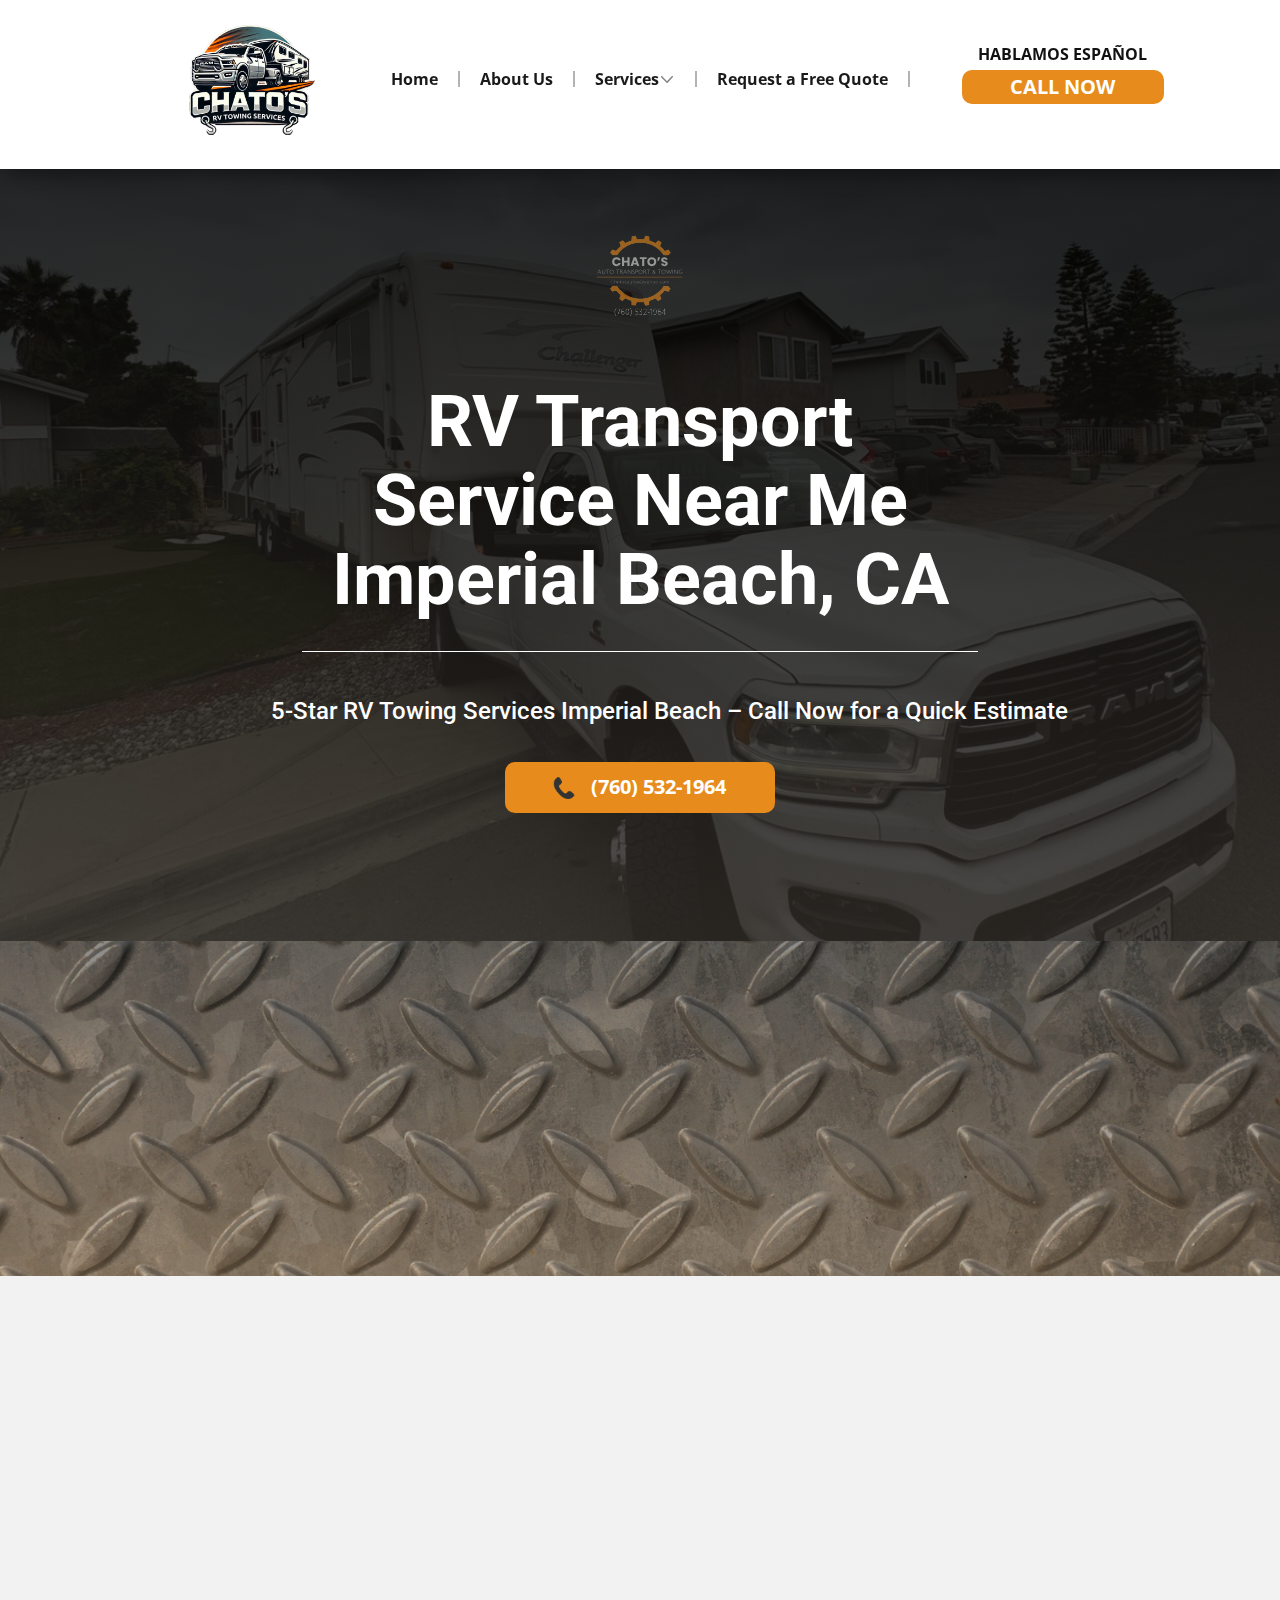
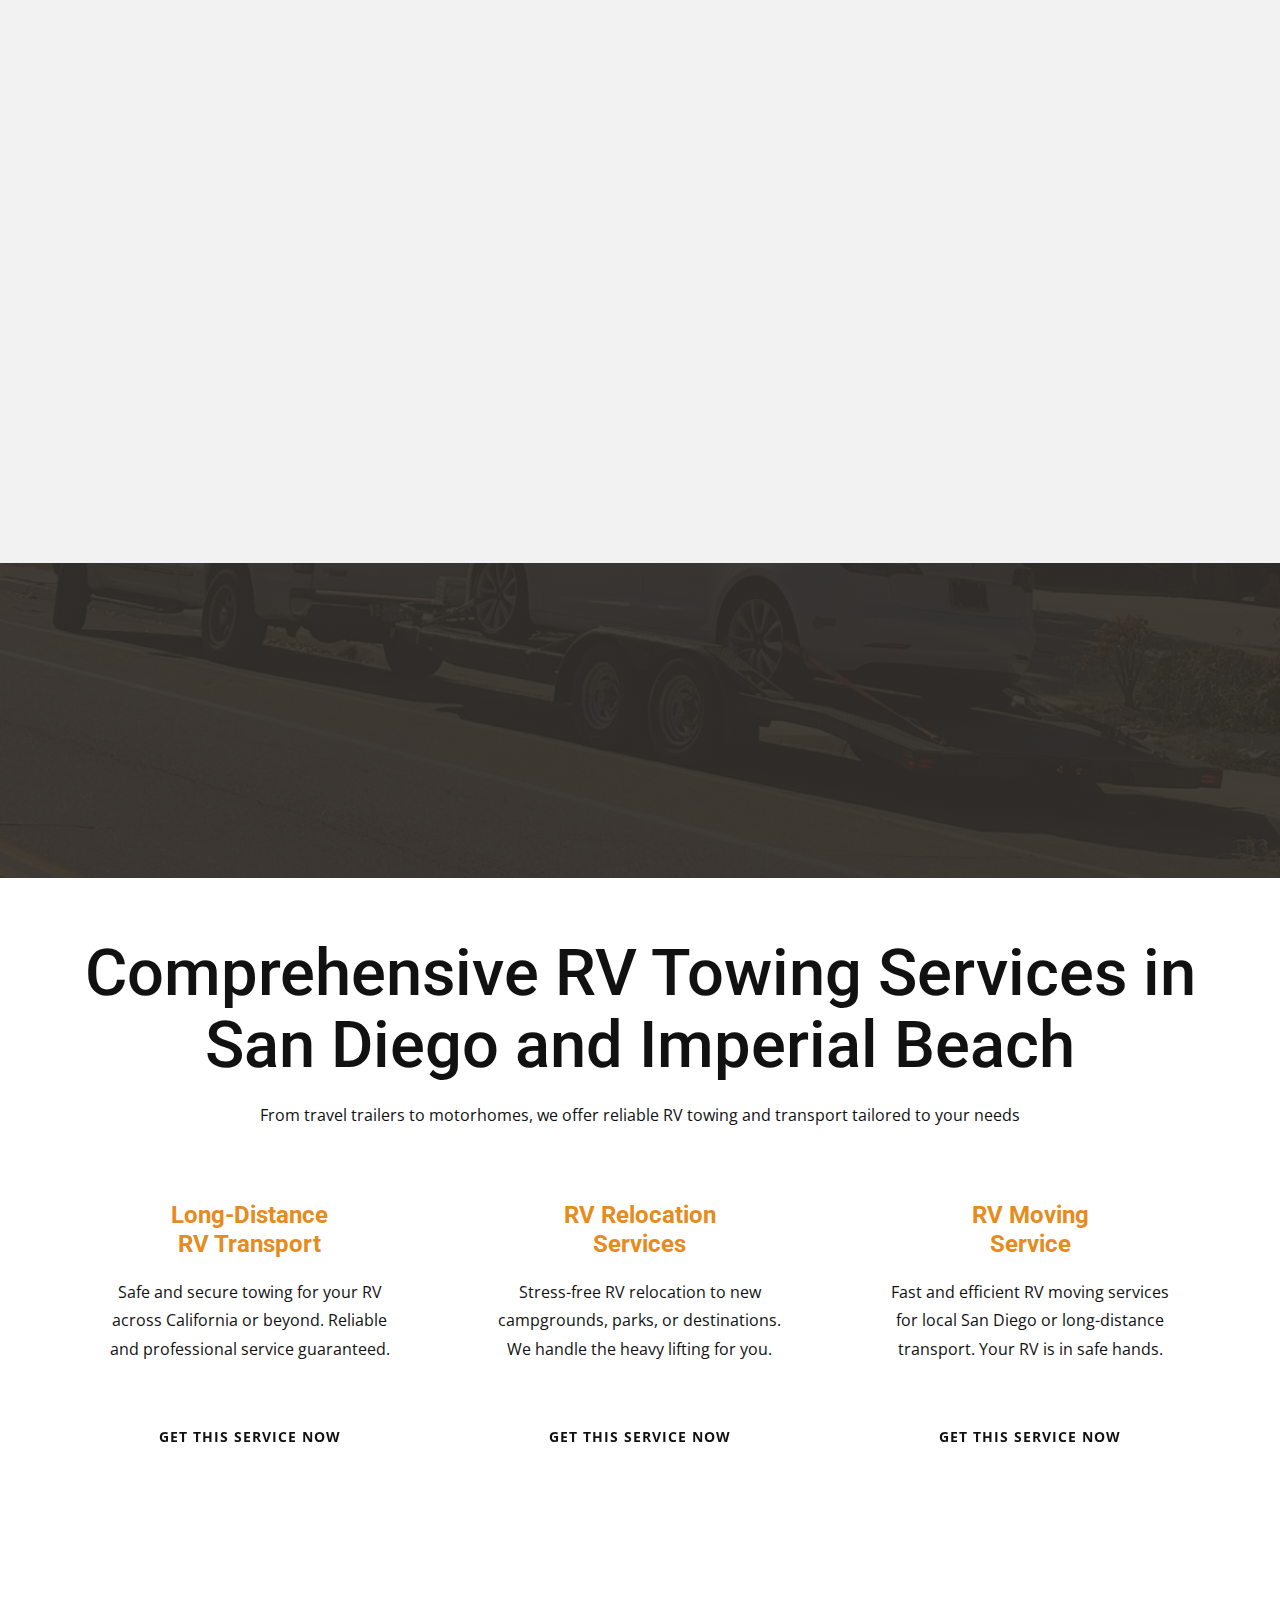
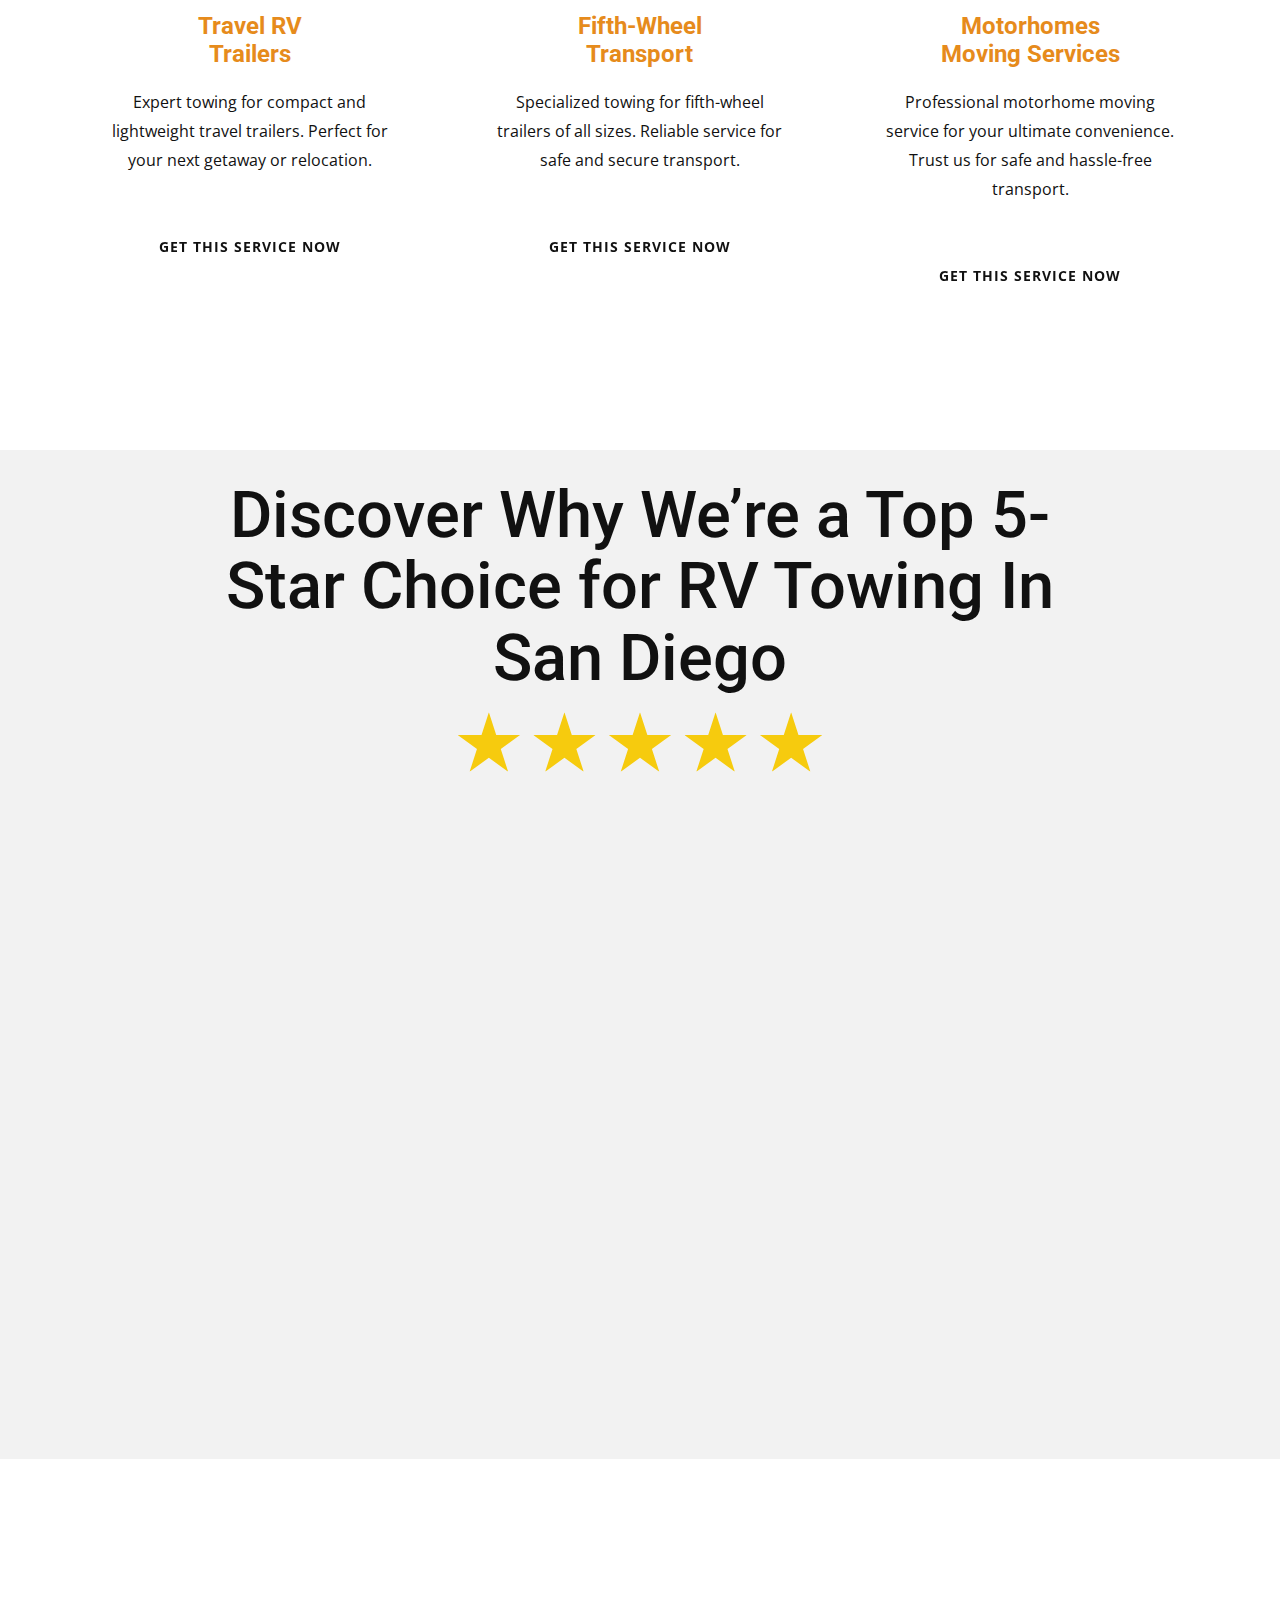
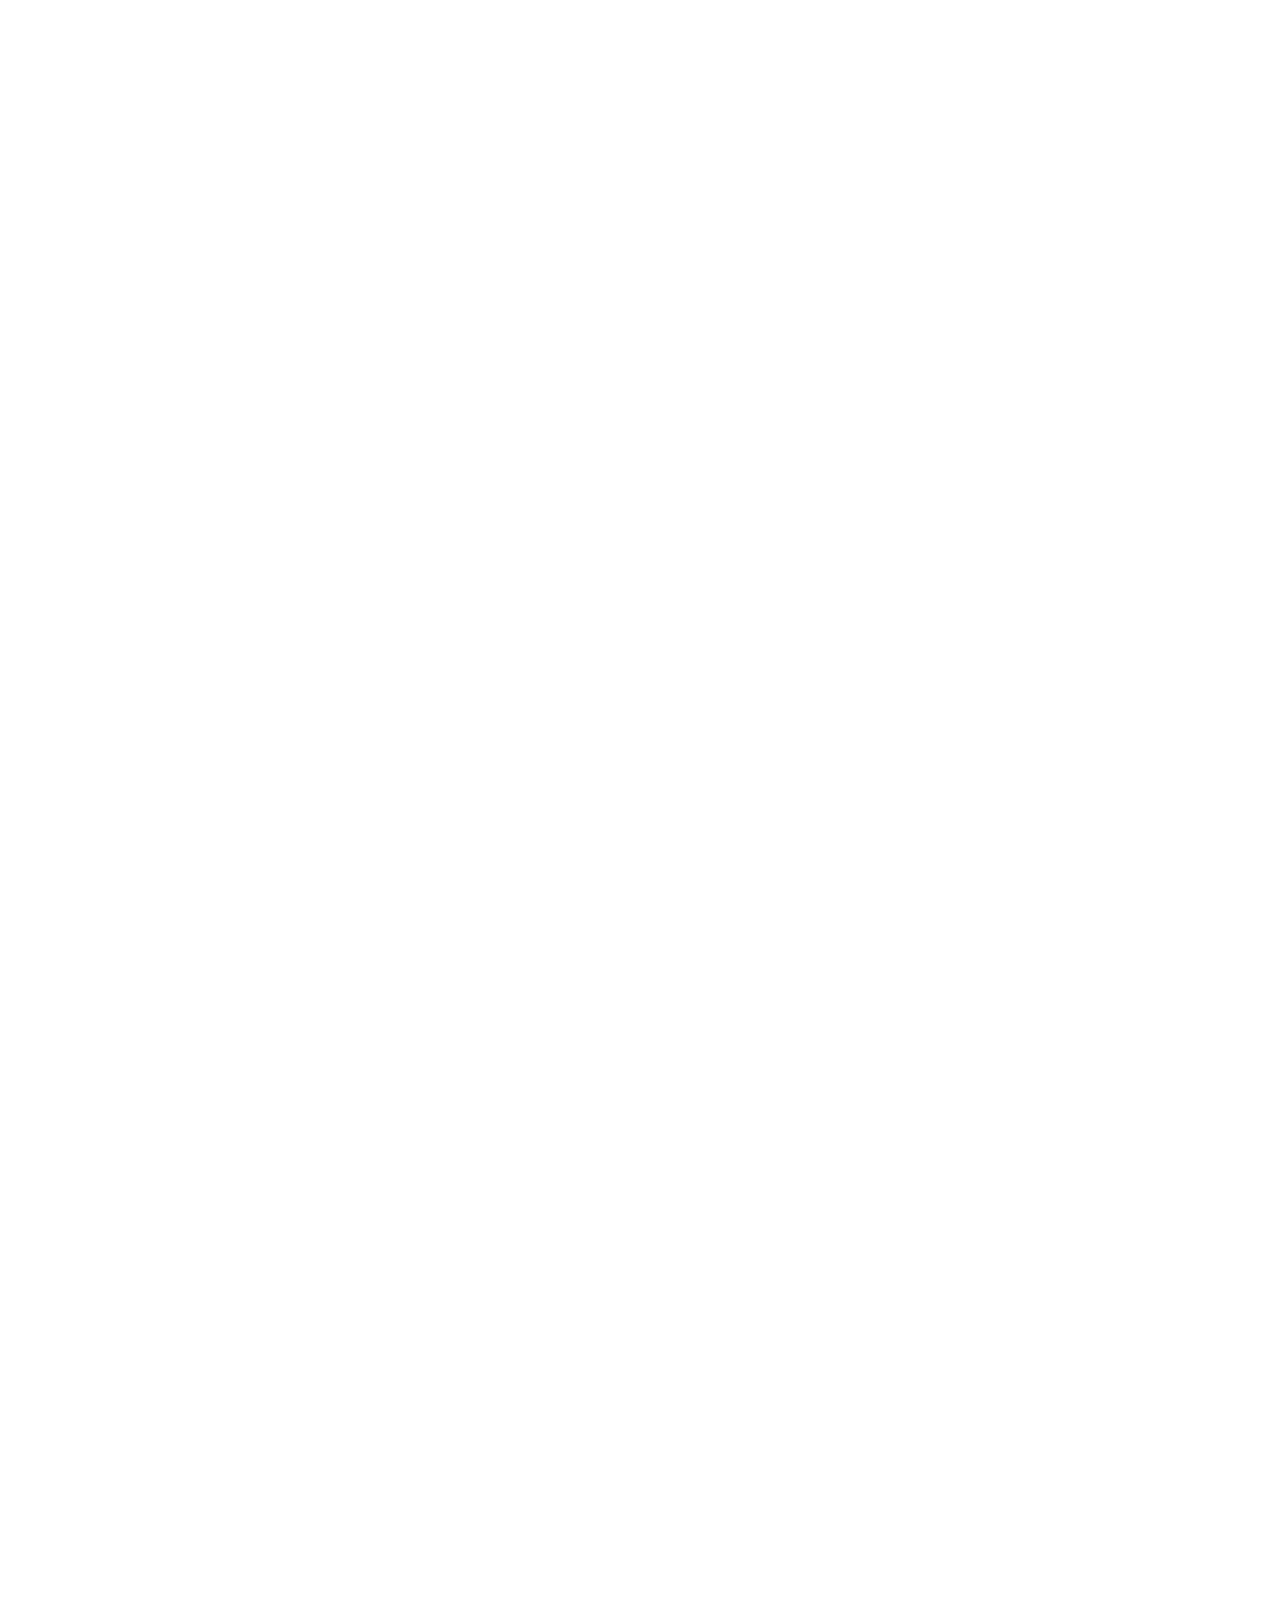
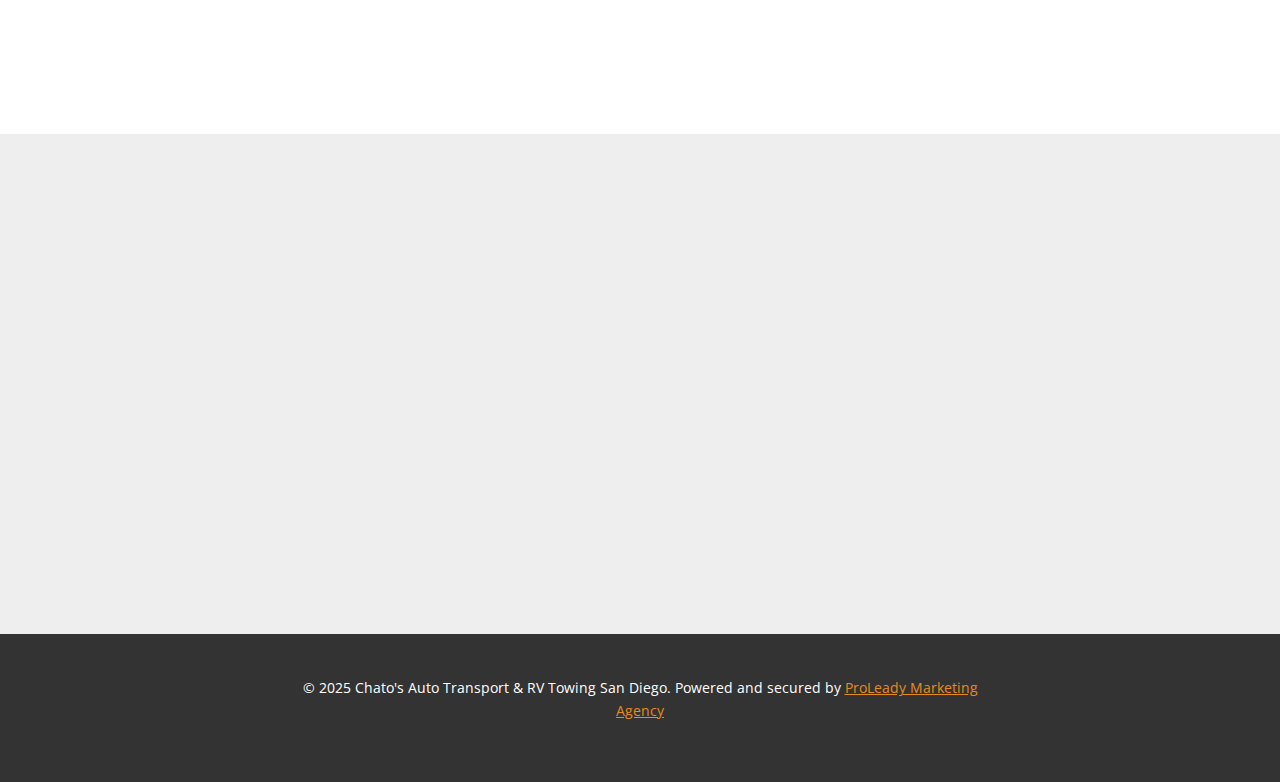
<file: RV-transport-Imperial-Beach.html>
<!DOCTYPE html>
<html style="font-size: 16px;" lang="en-US"><head>
    <meta name="viewport" content="width=device-width, initial-scale=1.0">
    <meta charset="utf-8">
    <meta name="keywords" content="Chatos Towing San Diego, Chatos Auto Transport and RV Towing, Towing San Diego, RV Towing San Diego, rv mover san diego, rv towing sd, Auto Transport San Diego, Boat Towing San Diego, Emergency Towing San Diego, Local Towing Services, Roadside Assistance San Diego, RV Transport San Diego, Boat Transport San Diego, Car Towing San Diego, 24/7 Towing San Diego, Affordable Towing Services, Fast Towing San Diego, Motorhome Towing San Diego, Vehicle Towing San Diego, Emergency Roadside Assistance San Diego">
    <meta name="description" content="Need Reliable RV Transport to Imperial or in Imperial Beach? Chato’s RV Towing offers expert RV transport services for a hassle-free relocation. Call Today (760) 532-1964 or Book for quick estimate
">
    <title>RV Towing &amp; Transport in Imperial Beach | Call Today (760) 532-1964 </title>
<script>
    function gdprConfirmed() {
        return true;
    }
    if (gdprConfirmed()) {
    document.write("\
    <!-- Google Tag Manager -->\
    <gascript>(function(w,d,s,l,i){w[l]=w[l]||[];w[l].push({'gtm.start':\
    new Date().getTime(),event:'gtm.js'});var f=d.getElementsByTagName(s)[0],\
    j=d.createElement(s),dl=l!='dataLayer'?'&l='+l:'';j.async=true;j.src=\
    'https://www.googletagmanager.com/gtm.js?id='+i+dl;f.parentNode.insertBefore(j,f);\
    })(window,document,'script','dataLayer','GTM-WKH4VDNV');</gascript>\
    <!-- End Google Tag Manager -->\
    ".replace(/gascript/g, 'script'));
    }
    </script>
    <link rel="stylesheet" href="nicepage.css" media="screen">
<link rel="stylesheet" href="RV-transport-Imperial-Beach.css" media="screen">
    <script class="u-script" type="text/javascript" src="jquery.js" defer=""></script>
    <script class="u-script" type="text/javascript" src="nicepage.js" defer=""></script>
    <meta name="generator" content="ProLeady Agency By Bruce Arias">
    <meta name="referrer" content="origin">
    <meta property="og:title" content="Need RV Transport to or in Imperial Beach? Call now to book!">
    <meta property="og:description" content="Chatos RV Towing provides safe, hassle-free RV transport services to Silver Strand State Beach, Imperial Sands Mobile Park, and more. Call (760) 532-1964 today and book your spot!">
    <meta property="og:image" content="https://www.chatosrvtowingsd.com/images/WhatsAppImage2025-01-27at10.19.51AM.jpeg">
    <meta property="og:url" content="https://www.chatosrvtowingsd.com/rv-transport-imperial-beach">
    <link rel="icon" href="images/favicon.png">
    
    
    
    
    
    
    
    
    
    
    <link id="u-page-google-font" rel="stylesheet" href="https://fonts.googleapis.com/css2?display=swap&amp;family=Roboto:ital,wght@0,100;0,200;0,300;0,400;0,500;0,600;0,700;0,800;0,900;1,100;1,200;1,300;1,400;1,500;1,600;1,700;1,800;1,900&amp;family=Open+Sans:ital,wght@0,300;0,400;0,500;0,600;0,700;0,800;1,300;1,400;1,500;1,600;1,700;1,800&amp;family=Ubuntu:ital,wght@0,300;0,400;0,500;0,700;1,300;1,400;1,500;1,700">
    <script type="application/ld+json">{
		"@context": "http://schema.org",
		"@type": "Organization",
		"name": "Chatos Auto and RV Towing SD"
}</script>
    <meta name="theme-color" content="#e68b1c">
    <meta property="og:type" content="website">
  <script async="" src="https://www.googletagmanager.com/gtag/js?id=AW-16819927573"></script>
<script>
  window.dataLayer = window.dataLayer || [];
  function gtag(){dataLayer.push(arguments);}
  gtag('js', new Date());

  gtag('config', 'AW-16819927573');
</script>

<script>
  gtag('config', 'AW-16819927573/d32PCKyOvZkaEJX0rtQ-', {
    'phone_conversion_number': '(760) 532-1964'
  });
</script>


<script>(function(w,d,s,l,i){w[l]=w[l]||[];w[l].push({'gtm.start':
new Date().getTime(),event:'gtm.js'});var f=d.getElementsByTagName(s)[0],
j=d.createElement(s),dl=l!='dataLayer'?'&l='+l:'';j.async=true;j.src=
'https://www.googletagmanager.com/gtm.js?id='+i+dl;f.parentNode.insertBefore(j,f);
})(window,document,'script','dataLayer','GTM-WKH4VDNV');</script>

<script async="" src="https://www.googletagmanager.com/gtag/js?id=G-QWQ6XN5SZ8"></script>
<script>
  window.dataLayer = window.dataLayer || [];
  function gtag(){dataLayer.push(arguments);}
  gtag('js', new Date());

  gtag('config', 'G-QWQ6XN5SZ8');
</script>

<script type="application/ld+json">
{
  "@context": "https://schema.org",
  "@type": "LocalBusiness",
  "name": "Chato's Auto Transport & RV Towing",
  "image": "https://assets.nicepagecdn.com/a7c29543/6403542/images/IMG_0749.jpg", 
  "url": "https://chatosrvtowingsd.com",
  "telephone": "+17605321964",
  "address": {
    "@type": "PostalAddress",
    "streetAddress": "1572 Bear Valley Pkwy",
    "addressLocality": "Escondido",
    "addressRegion": "CA",
    "postalCode": "92027",
    "addressCountry": "US"
  },
  "geo": {
    "@type": "GeoCoordinates",
    "latitude": "33.117883",
    "longitude": "-117.086879"
  },
  "openingHours": "Mo-Su 08:00-20:00",
  "priceRange": "$",
  "areaServed": ["San Diego, CA", "Escondido, CA"],
  "description": "Chato's Auto Transport & RV Towing offers reliable towing services in San Diego, specializing in RV towing, auto transport, and roadside assistance.",
  "makesOffer": [
    {
      "@type": "Offer",
      "name": "RV Towing",
      "description": "Professional RV towing services in San Diego and surrounding areas.",
      "price": "Call for a quote"
    },
    {
      "@type": "Offer",
      "name": "Auto Transport",
      "description": "Safe and reliable auto transport services in Escondido and San Diego.",
      "price": "Call for a quote"
    },
    {
      "@type": "Offer",
      "name": "Roadside Assistance",
      "description": "24/7 emergency roadside assistance, including towing and jump-start services.",
      "price": "Call for a quote"
    }
  ]
}
</script>

<meta data-intl-tel-input-cdn-path="intlTelInput/"></head>
  <body data-path-to-root="./" data-include-products="false" class="u-body u-clearfix u-white u-xl-mode" data-lang="en"><!-- Google Tag Manager (noscript) -->
    <noscript><iframe src="https://www.googletagmanager.com/ns.html?id=GTM-WKH4VDNV" height="0" width="0" style="display:none;visibility:hidden"></iframe></noscript>
<!-- End Google Tag Manager (noscript) --><header class="u-box-shadow u-clearfix u-header u-sticky u-sticky-2265 u-white u-header" id="sec-3fd7"><div class="u-clearfix u-sheet u-sheet-1">
        <img class="u-image u-image-contain u-image-default u-preserve-proportions u-image-1" src="images/CHATOS-1.svg" alt="Chatos Auto and RV Towing San Diego" data-image-width="500" data-image-height="500" data-href="./" data-page-id="6393945" title="Chatos Auto and RV Towing">
        <p class="u-align-center-xs u-text u-text-default u-text-1">HABLAMOS ESPAÑOL</p>
        <nav class="u-dropdown-icon u-menu u-menu-dropdown u-offcanvas u-menu-1" data-responsive-from="MD" role="navigation">
          <div class="menu-collapse" style="font-size: 1rem; letter-spacing: 0px; font-weight: 700;">
            <a class="u-button-style u-custom-active-border-color u-custom-active-color u-custom-border u-custom-border-color u-custom-borders u-custom-hover-border-color u-custom-hover-color u-custom-left-right-menu-spacing u-custom-padding-bottom u-custom-text-active-color u-custom-text-color u-custom-text-hover-color u-custom-top-bottom-menu-spacing u-hamburger-link u-nav-link u-text-active-palette-1-base u-text-hover-palette-2-base u-hamburger-link-1" href="#" tabindex="-1" aria-label="Open menu" aria-controls="2c40">
              <svg class="u-svg-link" viewBox="0 0 24 24"><use xlink:href="#menu-hamburger"></use></svg>
              <svg class="u-svg-content" version="1.1" id="menu-hamburger" viewBox="0 0 16 16" x="0px" y="0px" xmlns:xlink="http://www.w3.org/1999/xlink" xmlns="http://www.w3.org/2000/svg"><g><rect y="1" width="16" height="2"></rect><rect y="7" width="16" height="2"></rect><rect y="13" width="16" height="2"></rect>
</g></svg>
            </a>
          </div>
          <div class="u-custom-menu u-nav-container">
            <ul class="u-nav u-spacing-0 u-unstyled u-nav-1" role="menubar"><li role="none" class="u-nav-item"><a role="menuitem" class="u-border-2 u-border-active-grey-30 u-border-grey-30 u-border-hover-grey-30 u-border-no-bottom u-border-no-left u-border-no-top u-button-style u-nav-link u-text-active-palette-2-base u-text-grey-90 u-text-hover-palette-2-base" href="./" style="padding: 0px 20px;">Home</a>
</li><li role="none" class="u-nav-item"><a tabindex="-1" role="menuitem" class="u-border-2 u-border-active-grey-30 u-border-grey-30 u-border-hover-grey-30 u-border-no-bottom u-border-no-left u-border-no-top u-button-style u-nav-link u-text-active-palette-2-base u-text-grey-90 u-text-hover-palette-2-base" href="./#About-us" data-page-id="6393945" style="padding: 0px 20px;">About Us</a>
</li><li role="none" class="u-nav-item"><a tabindex="-1" role="menuitem" class="u-border-2 u-border-active-grey-30 u-border-grey-30 u-border-hover-grey-30 u-border-no-bottom u-border-no-left u-border-no-top u-button-style u-nav-link u-text-active-palette-2-base u-text-grey-90 u-text-hover-palette-2-base" href="./#Services" data-page-id="6393945" aria-haspopup="true" style="padding: 0px 20px;">Services</a><div class="u-nav-popup"><ul role="menu" class="u-border-2 u-border-grey-30 u-h-spacing-20 u-nav u-unstyled u-v-spacing-5" aria-label="Services menu"><li role="none" class="u-nav-item"><a tabindex="-1" role="menuitem" class="u-button-style u-hover-palette-1-base u-nav-link u-white" href="./#Services" data-page-id="6393945">RV Towing</a>
</li><li role="none" class="u-nav-item"><a role="menuitem" class="u-button-style u-hover-palette-1-base u-nav-link u-white" href="Auto-Transport-San-Diego.html">Auto Transport</a>
</li><li role="none" class="u-nav-item"><a tabindex="-1" role="menuitem" class="u-button-style u-hover-palette-1-base u-nav-link u-white" href="./#Services" data-page-id="6393945">Roadside Assistance</a>
</li></ul>
</div>
</li><li role="none" class="u-nav-item"><a tabindex="-1" role="menuitem" class="u-border-2 u-border-active-grey-30 u-border-grey-30 u-border-hover-grey-30 u-border-no-bottom u-border-no-left u-border-no-top u-button-style u-nav-link u-text-active-palette-2-base u-text-grey-90 u-text-hover-palette-2-base" href="https://chatosrvtowingsd.com/#Contact-us" style="padding: 0px 20px;">Request a Free Quote</a>
</li></ul>
          </div>
          <div class="u-custom-menu u-nav-container-collapse" id="2c40" role="region" aria-label="Menu panel">
            <div class="u-black u-container-style u-inner-container-layout u-opacity u-opacity-95 u-sidenav">
              <div class="u-inner-container-layout u-sidenav-overflow">
                <div class="u-menu-close" tabindex="-1" aria-label="Close menu"></div>
                <ul class="u-align-center u-nav u-popupmenu-items u-unstyled u-nav-3" role="menubar"><li role="none" class="u-nav-item"><a role="menuitem" class="u-button-style u-nav-link" href="./">Home</a>
</li><li role="none" class="u-nav-item"><a tabindex="-1" role="menuitem" class="u-button-style u-nav-link" href="./#About-us" data-page-id="6393945">About Us</a>
</li><li role="none" class="u-nav-item"><a tabindex="-1" role="menuitem" class="u-button-style u-nav-link" href="./#Services" data-page-id="6393945" aria-haspopup="true">Services</a><div class="u-nav-popup"><ul role="menu" class="u-border-2 u-border-grey-30 u-h-spacing-20 u-nav u-unstyled u-v-spacing-5" aria-label="Services menu"><li role="none" class="u-nav-item"><a tabindex="-1" role="menuitem" class="u-button-style u-nav-link" href="./#Services" data-page-id="6393945">RV Towing</a>
</li><li role="none" class="u-nav-item"><a role="menuitem" class="u-button-style u-nav-link" href="Auto-Transport-San-Diego.html">Auto Transport</a>
</li><li role="none" class="u-nav-item"><a tabindex="-1" role="menuitem" class="u-button-style u-nav-link" href="./#Services" data-page-id="6393945">Roadside Assistance</a>
</li></ul>
</div>
</li><li role="none" class="u-nav-item"><a tabindex="-1" role="menuitem" class="u-button-style u-nav-link" href="https://chatosrvtowingsd.com/#Contact-us">Request a Free Quote</a>
</li></ul>
              </div>
            </div>
            <div class="u-black u-menu-overlay u-opacity u-opacity-70"></div>
          </div>
          <style class="menu-style">@media (max-width: 939px) {
                    [data-responsive-from="MD"] .u-nav-container {
                        display: none;
                    }
                    [data-responsive-from="MD"] .menu-collapse {
                        display: block;
                    }
                }</style>
        </nav>
        <a href="tel:(760) 532-1964" class="infinite u-active-white u-align-left u-border-2 u-border-active-palette-2-base u-border-hover-palette-2-base u-border-palette-2-base u-btn u-btn-round u-button-style u-hover-white u-palette-2-base u-radius u-text-active-black u-text-body-alt-color u-text-hover-black u-btn-1" data-animation-name="pulse" data-animation-duration="1000" data-animation-delay="0" data-animation-direction="">CALL NOW</a>
      </div></header>
    <section class="u-align-center u-clearfix u-container-align-center u-gradient u-image u-section-1" id="sec-db91" data-image-width="1200" data-image-height="1600">
      <div class="u-clearfix u-sheet u-sheet-1">
        <img class="u-image u-image-circle u-image-contain u-opacity u-opacity-60 u-preserve-proportions u-image-1" src="images/ChatosLogo.svg" alt="chatos towing san diego" data-image-width="180" data-image-height="180">
        <h1 class="u-align-center u-text u-text-body-alt-color u-text-1"> RV Transport Service Near Me Imperial Beach, CA</h1>
        <div class="u-border-1 u-border-white u-expanded-width-xs u-line u-line-horizontal u-line-1"></div>
        <h2 class="u-text u-text-body-alt-color u-text-2"> 5-Star RV Towing Services Imperial Beach – Call Now for a Quick Estimate<br>
        </h2>
        <a href="tel:(760) 532-1964" class="u-active-white u-align-left u-border-2 u-border-active-palette-2-base u-border-hover-palette-2-base u-border-palette-2-base u-btn u-btn-round u-button-style u-hover-white u-palette-2-base u-radius u-text-active-black u-text-body-alt-color u-text-hover-black u-btn-1"><span class="u-file-icon u-icon u-text-grey-80 u-icon-1"><img src="images/1257-b772a60c.png" alt=""></span> (760) 532-1964
        </a>
        <div class="u-clearfix u-custom-html u-expanded-width u-custom-html-1">
          <script type="application/ld+json"> {
  "@context": "https://schema.org",
  "@type": "LocalBusiness",
  "name": "Chato's Auto Transport & RV Towing",
  "image": "https://chatosrvtowingsd.com/logo.png", 
  "url": "https://chatosrvtowingsd.com",
  "telephone": "+17605321964",
  "address": {
    "@type": "PostalAddress",
    "streetAddress": "1572 Bear Valley Pkwy",
    "addressLocality": "Escondido",
    "addressRegion": "CA",
    "postalCode": "92027",
    "addressCountry": "US"
  },
  "geo": {
    "@type": "GeoCoordinates",
    "latitude": "33.117883",
    "longitude": "-117.086879"
  },
  "openingHours": "Mo-Su 08:00-20:00",
  "priceRange": "$",
  "areaServed": ["San Diego, CA", "Escondido, CA"],
  "description": "Chato's Auto Transport & RV Towing offers reliable towing services in San Diego, specializing in RV towing, auto transport, and roadside assistance.",
  "makesOffer": [
    {
      "@type": "Offer",
      "name": "RV Towing",
      "description": "Professional RV towing services in San Diego and surrounding areas.",
      "price": "Call for a quote"
    },
    {
      "@type": "Offer",
      "name": "Auto Transport",
      "description": "Safe and reliable auto transport services in Escondido and San Diego.",
      "price": "Call for a quote"
    },
    {
      "@type": "Offer",
      "name": "Roadside Assistance",
      "description": "24/7 emergency roadside assistance, including towing and jump-start services.",
      "price": "Call for a quote"
    }
  ]
} </script>
        </div>
      </div>
    </section>
    <section class="u-clearfix u-container-align-center u-gradient u-image u-section-2" id="sec-622a" data-image-width="4288" data-image-height="2848">
      <div class="u-clearfix u-sheet u-sheet-1">
        <div class="u-expanded-width u-list u-list-1">
          <div class="u-repeater u-repeater-1">
            <div class="u-align-left u-container-align-left u-container-style u-list-item u-repeater-item u-shape-rectangle u-list-item-1" data-animation-name="customAnimationIn" data-animation-duration="250" data-animation-delay="100">
              <div class="u-container-layout u-similar-container u-container-layout-1"><span class="u-align-center u-file-icon u-icon u-text-white u-icon-1" data-animation-name="customAnimationIn" data-animation-duration="250" data-animation-delay="100"><img src="images/7170519-10b3c90e.png" alt=""></span>
                <h5 class="u-align-center u-text u-text-body-alt-color u-text-1"> 5-Star RV Towing in San Diego </h5>
                <p class="u-align-center u-text u-text-body-alt-color u-text-2"> Trusted by hundreds of happy RV owners in San Diego.</p>
              </div>
            </div>
            <div class="u-align-left u-container-align-left u-container-style u-list-item u-repeater-item u-shape-rectangle u-list-item-2" data-animation-name="customAnimationIn" data-animation-duration="250" data-animation-delay="100">
              <div class="u-container-layout u-similar-container u-container-layout-2"><span class="u-align-center u-file-icon u-icon u-text-white u-icon-2" data-animation-name="customAnimationIn" data-animation-duration="250" data-animation-delay="100"><img src="images/8154324-3f901182.png" alt=""></span>
                <h5 class="u-align-center u-text u-text-body-alt-color u-text-3"> Specialized in All RV Sizes</h5>
                <p class="u-align-center u-text u-text-body-alt-color u-text-4"> Expert towing for any RV, ​from small trailers to large motorhomes.<br>
                </p>
              </div>
            </div>
            <div class="u-align-left u-container-align-left u-container-style u-list-item u-repeater-item u-shape-rectangle u-list-item-3" data-animation-name="customAnimationIn" data-animation-duration="250" data-animation-delay="100">
              <div class="u-container-layout u-similar-container u-container-layout-3"><span class="u-align-center u-file-icon u-icon u-text-white u-icon-3" data-animation-name="customAnimationIn" data-animation-duration="250" data-animation-delay="100"><img src="images/7732733-31831c0b.png" alt=""></span>
                <h5 class="u-align-center u-text u-text-body-alt-color u-text-5"> Reliable Same-Day Service </h5>
                <p class="u-align-center u-text u-text-body-alt-color u-text-6"> Dependable RV towing when you need it most.<br>
                </p>
              </div>
            </div>
            <div class="u-align-left u-container-align-left u-container-style u-list-item u-repeater-item u-shape-rectangle u-list-item-4" data-animation-name="customAnimationIn" data-animation-duration="250" data-animation-delay="100">
              <div class="u-container-layout u-similar-container u-container-layout-4"><span class="u-align-center u-file-icon u-icon u-text-white u-icon-4" data-animation-name="customAnimationIn" data-animation-duration="250" data-animation-delay="100"><img src="images/12060131-903082ea.png" alt=""></span>
                <h5 class="u-align-center u-text u-text-body-alt-color u-text-7"> Over +15 Years of Experience </h5>
                <p class="u-align-center u-text u-text-body-alt-color u-text-8"> Safe, professional service backed by experience<br>
                </p>
              </div>
            </div>
          </div>
        </div>
      </div>
    </section>
    <section class="u-clearfix u-container-align-center u-grey-5 u-section-3" id="sec-b38c">
      <div class="u-clearfix u-sheet u-valign-middle u-sheet-1">
        <div class="data-layout-selected u-clearfix u-expanded-width u-layout-wrap u-layout-wrap-1">
          <div class="u-layout" style="">
            <div class="u-layout-row" style="">
              <div class="u-container-style u-layout-cell u-size-37 u-layout-cell-1" data-animation-name="customAnimationIn" data-animation-duration="750" data-animation-delay="250">
                <div class="u-container-layout u-container-layout-1">
                  <h3 class="u-align-left u-text u-text-1" data-animation-name="customAnimationIn" data-animation-duration="750" data-animation-delay="250"> Reliable RV Towing in ​​Imperial Beach– Short or Long Distance<br>
                  </h3>
                  <p class="u-align-left u-text u-text-2"> At Chato's RV Towing Imperial Beach, we take pride in providing professional and reliable RV mover services tailored to the Imperial Beach community. Whether you're relocating your RV locally, towing to a nearby resort, or transporting it across California, our experienced team is ready to assist. With over 15 years of experience, we've earned a trusted reputation for handling RVs with precision and care, ensuring safe and hassle-free delivery. If you need your RV transported to or from popular Imperial Beach destinations like <a rel="noopener" target="_new" class="skrollable u-active-none u-border-none u-btn u-button-style u-hover-none u-none u-text-palette-1-base u-btn-1">Silver Strand State Beach</a>, <a rel="noopener" target="_new" href="https://www.miramarmhrv.com/" class="skrollable u-active-none u-border-none u-btn u-button-style u-hover-none u-none u-text-palette-1-base u-btn-2">Miramar MH &amp; RV Park</a>, <a rel="noopener" target="_new" class="skrollable u-active-none u-border-none u-btn u-button-style u-hover-none u-none u-text-palette-1-base u-btn-3">Tijuana River Valley Regional Park Campground</a>, or <a rel="noopener" target="_new" href="https://www.imperialsandsrv.com/" class="skrollable u-active-none u-border-none u-btn u-button-style u-hover-none u-none u-text-palette-1-base u-btn-4">Imperial Sands Mobile Park</a>, we've got you covered.&nbsp;Contact us today for reliable RV towing services in Imperial Beach.
                  </p>
                  <div class="u-expanded-width u-list u-list-1">
                    <div class="u-repeater u-repeater-1">
                      <div class="u-container-style u-list-item u-repeater-item">
                        <div class="u-container-layout u-similar-container u-container-layout-2">
                          <h5 class="u-align-left u-text u-text-3"> Why Choose Chato’s for RV Transport in​ Imperial Beach?<br>
                          </h5>
                          <ul class="u-align-left u-custom-list u-text u-text-4">
                            <li style="padding-left: 5px;">
                              <div class="u-list-icon u-text-palette-2-light-1">
                                <div>✔</div>
                              </div>Trusted by Local RV Owners
                            </li>
                            <li style="padding-left: 5px;">
                              <div class="u-list-icon u-text-palette-2-light-1">
                                <div>✔</div>
                              </div>Specialized for All RV Sizes
                            </li>
                            <li style="padding-left: 5px;">
                              <div class="u-list-icon u-text-palette-2-light-1">
                                <div>✔</div>
                              </div>
                            </li>
                            <li style="padding-left: 5px;">
                              <div class="u-list-icon u-text-palette-2-light-1">
                                <div>✔</div>
                              </div>
                            </li>
                            <li style="padding-left: 5px;">
                              <div class="u-list-icon u-text-palette-2-light-1">
                                <div>✔</div>
                              </div>Over +15 Years of Experience
                            </li>
                            <li style="padding-left: 5px;">
                              <div class="u-list-icon u-text-palette-2-light-1">
                                <div>✔</div>
                              </div>Adhering to Strict RV Towing Safety Protocols
                            </li>
                            <li style="padding-left: 5px;">
                              <div class="u-list-icon u-text-palette-2-light-1">
                                <div>✔</div>
                              </div> Reliable Long-distance RV Towing In San Diego<br>
                              <br>
                            </li>
                          </ul>
                        </div>
                      </div>
                    </div>
                  </div>
                  <h3 class="u-align-left u-text u-text-default u-text-5"> Call for book: <span class="u-text-palette-2-dark-1">
                      <a href="tel:(760) 532-1964" class="infinite u-active-none u-border-none u-btn u-button-link u-button-style u-hover-none u-none u-text-palette-2-base u-btn-5" data-animation-out="0"> (760) 532-1964</a></span>
                  </h3>
                </div>
              </div>
              <div class="u-container-align-center u-container-style u-image u-layout-cell u-radius u-size-23 u-uploaded-video u-image-1" data-animation-name="customAnimationIn" data-animation-duration="1250" data-animation-delay="0" data-image-width="382" data-image-height="510">
                <div class="u-container-layout u-valign-middle u-container-layout-3"></div>
              </div>
            </div>
          </div>
        </div>
      </div>
    </section>
    <section class="u-clearfix u-container-align-center u-image u-shading u-section-4" id="sec-62be" data-image-width="1200" data-image-height="1600">
      <div class="u-clearfix u-sheet u-valign-middle u-sheet-1">
        <div class="data-layout-selected u-clearfix u-expanded-width u-layout-wrap u-layout-wrap-1">
          <div class="u-layout">
            <div class="u-layout-row">
              <div class="u-align-left u-container-align-left u-container-style u-layout-cell u-left-cell u-size-40 u-layout-cell-1" data-animation-name="customAnimationIn" data-animation-duration="1000" data-animation-delay="300">
                <div class="u-container-layout u-valign-middle u-container-layout-1">
                  <h3 class="u-align-left u-custom-font u-font-ubuntu u-text u-text-1"> Hablamos español - Llámanos para mover tu RV en San Diego</h3>
                </div>
              </div>
              <div class="u-align-left u-container-align-center-lg u-container-align-center-md u-container-align-center-xl u-container-align-left u-container-align-left-sm u-container-align-left-xs u-container-style u-layout-cell u-right-cell u-size-20 u-layout-cell-2" data-animation-name="customAnimationIn" data-animation-duration="750" data-animation-delay="0">
                <div class="u-container-layout u-valign-middle u-container-layout-2">
                  <a href="tel:(760) 532-1964" class="u-active-palette-2-base u-align-center-lg u-align-center-md u-align-center-xl u-align-left-sm u-align-left-xs u-border-2 u-border-active-white u-border-hover-white u-border-white u-btn u-btn-round u-button-style u-hover-palette-2-base u-radius u-text-active-white u-text-body-color u-text-hover-white u-white u-btn-1">Llama ahora</a>
                </div>
              </div>
            </div>
          </div>
        </div>
      </div>
    </section>
    <section class="u-align-center u-clearfix u-container-align-center u-section-5" id="sec-c587">
      <div class="u-clearfix u-sheet u-sheet-1">
        <h2 class="u-align-center u-text u-text-default u-text-1"> Comprehensive RV Towing Services in San Diego and ​Imperial Beach<br>
        </h2>
        <p class="u-align-center u-text u-text-default u-text-2"> From travel trailers to motorhomes, we offer reliable RV towing and transport tailored to your needs<br>
        </p>
        <div class="u-expanded-width u-layout-grid u-list u-list-1">
          <div class="u-repeater u-repeater-1">
            <div class="u-align-center u-container-align-center u-container-style u-list-item u-repeater-item u-video-cover" data-animation-name="" data-animation-duration="0" data-animation-delay="0" data-animation-direction="">
              <div class="u-container-layout u-similar-container u-valign-top u-container-layout-1">
                <h4 class="u-align-center u-text u-text-palette-1-base u-text-3"> Long-Distance RV Transport</h4>
                <p class="u-align-center u-text u-text-default u-text-4"> Safe and secure towing for your RV across California or beyond. Reliable and professional service guaranteed.<br>
                  <br>
                </p>
                <a href="./#Contact-us" data-page-id="6393945" class="infinite u-active-none u-align-center u-border-2 u-border-active-black u-border-hover-grey-75 u-border-no-left u-border-no-right u-border-no-top u-border-palette-2-base u-btn u-button-style u-hover-none u-none u-text-body-color u-btn-1" data-animation-name="pulse" data-animation-duration="1000" data-animation-delay="0" data-animation-direction=""> get this service now</a>
              </div>
            </div>
            <div class="u-align-center u-container-align-center u-container-style u-list-item u-repeater-item u-video-cover" data-animation-name="" data-animation-duration="0" data-animation-delay="0" data-animation-direction="">
              <div class="u-container-layout u-similar-container u-valign-top u-container-layout-2">
                <h4 class="u-align-center u-text u-text-palette-1-base u-text-5"> RV Relocation Services</h4>
                <p class="u-align-center u-text u-text-default u-text-6"> Stress-free RV relocation to new campgrounds, parks, or destinations. We handle the heavy lifting for you.<br>
                  <br>
                </p>
                <a href="./#Contact-us" data-page-id="6393945" class="infinite u-active-none u-align-center u-border-2 u-border-active-black u-border-hover-grey-75 u-border-no-left u-border-no-right u-border-no-top u-border-palette-2-base u-btn u-button-style u-hover-none u-none u-text-body-color u-btn-2" data-animation-name="pulse" data-animation-duration="1000" data-animation-delay="0" data-animation-direction=""> get this service now</a>
              </div>
            </div>
            <div class="u-align-center u-container-align-center u-container-style u-list-item u-repeater-item u-video-cover" data-animation-name="" data-animation-duration="0" data-animation-delay="0" data-animation-direction="">
              <div class="u-container-layout u-similar-container u-valign-top u-container-layout-3">
                <h4 class="u-align-center u-text u-text-palette-1-base u-text-7">RV Moving Service</h4>
                <p class="u-align-center u-text u-text-default u-text-8"> Fast and efficient RV moving services for local San Diego or long-distance transport. Your RV is in safe hands.<br>
                  <br>
                </p>
                <a href="./#Contact-us" data-page-id="6393945" class="infinite u-active-none u-align-center u-border-2 u-border-active-black u-border-hover-grey-75 u-border-no-left u-border-no-right u-border-no-top u-border-palette-2-base u-btn u-button-style u-hover-none u-none u-text-body-color u-btn-3" data-animation-name="pulse" data-animation-duration="1000" data-animation-delay="0" data-animation-direction=""> get this service now</a>
              </div>
            </div>
            <div class="u-align-center u-container-align-center u-container-style u-list-item u-repeater-item u-video-cover" data-animation-name="" data-animation-duration="0" data-animation-delay="0" data-animation-direction="">
              <div class="u-container-layout u-similar-container u-valign-top u-container-layout-4">
                <h4 class="u-align-center u-text u-text-palette-1-base u-text-9"> Travel RV Trailers</h4>
                <p class="u-align-center u-text u-text-default u-text-10"> Expert towing for compact and lightweight travel trailers. Perfect for your next getaway or relocation.<br>
                  <br>
                </p>
                <a href="./#Contact-us" data-page-id="6393945" class="infinite u-active-none u-align-center u-border-2 u-border-active-black u-border-hover-grey-75 u-border-no-left u-border-no-right u-border-no-top u-border-palette-2-base u-btn u-button-style u-hover-none u-none u-text-body-color u-btn-4" data-animation-name="pulse" data-animation-duration="1000" data-animation-delay="0" data-animation-direction=""> get this service now</a>
              </div>
            </div>
            <div class="u-align-center u-container-align-center u-container-style u-list-item u-repeater-item u-video-cover" data-animation-name="" data-animation-duration="0" data-animation-delay="0" data-animation-direction="">
              <div class="u-container-layout u-similar-container u-valign-top u-container-layout-5">
                <h4 class="u-align-center u-text u-text-palette-1-base u-text-11"> Fifth-Wheel Transport</h4>
                <p class="u-align-center u-text u-text-default u-text-12"> Specialized towing for fifth-wheel trailers of all sizes. Reliable service for safe and secure transport.<br>
                  <br>
                </p>
                <a href="./#Contact-us" data-page-id="6393945" class="infinite u-active-none u-align-center u-border-2 u-border-active-black u-border-hover-grey-75 u-border-no-left u-border-no-right u-border-no-top u-border-palette-2-base u-btn u-button-style u-hover-none u-none u-text-body-color u-btn-5" data-animation-name="pulse" data-animation-duration="1000" data-animation-delay="0" data-animation-direction=""> get this service now</a>
              </div>
            </div>
            <div class="u-align-center u-container-align-center u-container-style u-list-item u-repeater-item u-video-cover" data-animation-name="" data-animation-duration="0" data-animation-delay="0" data-animation-direction="">
              <div class="u-container-layout u-similar-container u-valign-top u-container-layout-6">
                <h4 class="u-align-center u-text u-text-palette-1-base u-text-13"> Motorhomes Moving Services</h4>
                <p class="u-align-center u-text u-text-default u-text-14"> Professional motorhome moving service for your ultimate convenience. Trust us for safe and hassle-free transport.<br>
                  <br>
                </p>
                <a href="RV-Towing-Escondido.html#sec-f7fc" data-page-id="1213728271" class="infinite u-active-none u-align-center u-border-2 u-border-active-black u-border-hover-grey-75 u-border-no-left u-border-no-right u-border-no-top u-border-palette-2-base u-btn u-button-style u-hover-none u-none u-text-body-color u-btn-6" data-animation-name="pulse" data-animation-duration="1000" data-animation-delay="0" data-animation-direction=""> get this service now</a>
              </div>
            </div>
          </div>
        </div>
      </div>
    </section>
    <section class="u-clearfix u-grey-5 u-section-6" id="sec-f778">
      <div class="u-clearfix u-sheet u-sheet-1">
        <h2 class="u-align-center u-text u-text-1"> Discover Why We’re a Top 5-Star Choice for RV Towing In San Diego<br>
        </h2>
        <img class="infinite u-image u-image-contain u-image-default u-image-1" src="images/5-Stars.svg" alt="" data-image-width="600" data-image-height="200" data-animation-name="pulse" data-animation-duration="1000" data-animation-delay="0" data-animation-direction="">
        <div class="data-layout-selected u-clearfix u-expanded-width u-layout-wrap u-layout-wrap-1">
          <div class="u-layout">
            <div class="u-layout-row">
              <div class="u-container-style u-layout-cell u-size-30 u-layout-cell-1" data-animation-name="customAnimationIn" data-animation-duration="1500" data-animation-delay="500">
                <div class="u-container-layout u-valign-top u-container-layout-1">
                  <div class="custom-expanded u-layout-grid u-list u-list-1">
                    <div class="u-repeater u-repeater-1">
                      <div class="u-container-style u-list-item u-repeater-item u-shape-rectangle u-list-item-1" data-animation-name="customAnimationIn" data-animation-duration="750" data-animation-delay="250">
                        <div class="u-container-layout u-similar-container u-valign-top u-container-layout-2"><span class="u-align-left u-icon u-icon-circle u-text-grey-80 u-white u-icon-1"><svg class="u-svg-link" preserveAspectRatio="xMidYMin slice" viewBox="0 0 351.128 351.128" style=""><use xlink:href="#svg-74d9"></use></svg><svg class="u-svg-content" viewBox="0 0 351.128 351.128" x="0px" y="0px" id="svg-74d9" style="enable-background:new 0 0 351.128 351.128;"><g><path d="M72.326,147.33c4.284-26.928,37.944-55.692,64.26-56.304c1.836,0,3.672-0.612,4.896-1.836   c1.224-0.612,2.448-1.224,3.06-3.06c9.18-17.136,4.284-30.6-11.016-41.616c-17.748-12.852-45.9,0-59.976,11.628   C38.054,85.518,1.946,136.313,3.782,184.662c-6.12,32.437-4.896,67.32,4.284,96.084c6.12,18.36,23.868,27.54,42.228,28.764   c18.36,1.225,56.304,6.732,72.828-4.283c16.524-11.017,17.748-32.437,19.584-50.796c1.836-20.196,7.344-58.141-9.792-74.053   C115.778,165.078,66.818,181.602,72.326,147.33z"></path><path d="M274.286,147.33c4.284-26.928,37.943-55.692,64.26-56.304c1.836,0,3.672-0.612,4.896-1.836   c1.225-0.612,2.448-1.224,3.061-3.06c9.18-17.136,4.284-30.6-11.016-41.616c-17.748-12.852-45.9,0-59.977,11.628   c-35.496,29.376-71.604,80.172-69.768,128.52c-6.12,32.437-4.896,67.32,4.283,96.084c6.12,18.36,23.868,27.54,42.229,28.764   c18.36,1.225,56.304,6.732,72.828-4.283c16.523-11.017,17.748-32.437,19.584-50.796c1.836-20.196,7.344-58.141-9.792-74.053   C317.738,165.078,268.166,181.602,274.286,147.33z"></path>
</g></svg></span>
                          <p class="u-align-justify u-text u-text-2"> Jose is amazing! He transported our 40' fifth wheel from Loomis to San Diego, then shipped it to Hawaii after an 8-hour drive. The whole process felt effortless, even though we never met in person. Jose kept us updated with photos and videos every step of the way. We felt like family! So grateful for his professionalism. MAHALO!</p>
                          <h5 class="u-align-left u-text u-text-3"> Sarasta M. - From Yelp</h5>
                        </div>
                      </div>
                      <div class="u-container-align-left u-container-style u-list-item u-repeater-item u-shape-rectangle u-list-item-2" data-animation-name="customAnimationIn" data-animation-duration="750" data-animation-delay="250">
                        <div class="u-container-layout u-similar-container u-valign-top u-container-layout-3"><span class="u-align-left u-icon u-icon-circle u-text-grey-80 u-white u-icon-2"><svg class="u-svg-link" preserveAspectRatio="xMidYMin slice" viewBox="0 0 351.128 351.128" style=""><use xlink:href="#svg-6d92"></use></svg><svg class="u-svg-content" viewBox="0 0 351.128 351.128" x="0px" y="0px" id="svg-6d92" style="enable-background:new 0 0 351.128 351.128;"><g><path d="M72.326,147.33c4.284-26.928,37.944-55.692,64.26-56.304c1.836,0,3.672-0.612,4.896-1.836   c1.224-0.612,2.448-1.224,3.06-3.06c9.18-17.136,4.284-30.6-11.016-41.616c-17.748-12.852-45.9,0-59.976,11.628   C38.054,85.518,1.946,136.313,3.782,184.662c-6.12,32.437-4.896,67.32,4.284,96.084c6.12,18.36,23.868,27.54,42.228,28.764   c18.36,1.225,56.304,6.732,72.828-4.283c16.524-11.017,17.748-32.437,19.584-50.796c1.836-20.196,7.344-58.141-9.792-74.053   C115.778,165.078,66.818,181.602,72.326,147.33z"></path><path d="M274.286,147.33c4.284-26.928,37.943-55.692,64.26-56.304c1.836,0,3.672-0.612,4.896-1.836   c1.225-0.612,2.448-1.224,3.061-3.06c9.18-17.136,4.284-30.6-11.016-41.616c-17.748-12.852-45.9,0-59.977,11.628   c-35.496,29.376-71.604,80.172-69.768,128.52c-6.12,32.437-4.896,67.32,4.283,96.084c6.12,18.36,23.868,27.54,42.229,28.764   c18.36,1.225,56.304,6.732,72.828-4.283c16.523-11.017,17.748-32.437,19.584-50.796c1.836-20.196,7.344-58.141-9.792-74.053   C317.738,165.078,268.166,181.602,274.286,147.33z"></path>
</g></svg></span>
                          <p class="u-align-justify u-text u-text-4"> Jose came highly recommended by another satisfied customer, and he did not disappoint! His professionalism, punctuality, and great pricing made moving my 36 ft fifth wheel a breeze. He expertly navigated a tough location and even backed it into the perfect spot at my home. Highly recommend!</p>
                          <h5 class="u-align-left u-text u-text-5"> Dale Birosh - From Google</h5>
                        </div>
                      </div>
                    </div>
                  </div>
                </div>
              </div>
              <div class="u-container-style u-layout-cell u-size-30 u-layout-cell-2">
                <div class="u-container-layout u-container-layout-4">
                  <div class="u-expanded-width u-layout-grid u-list u-list-2">
                    <div class="u-repeater u-repeater-2">
                      <div class="u-container-style u-list-item u-repeater-item u-shape-rectangle u-list-item-3" data-animation-name="customAnimationIn" data-animation-duration="750" data-animation-delay="250">
                        <div class="u-container-layout u-similar-container u-valign-top u-container-layout-5"><span class="u-align-left u-icon u-icon-circle u-text-grey-80 u-white u-icon-3"><svg class="u-svg-link" preserveAspectRatio="xMidYMin slice" viewBox="0 0 351.128 351.128" style=""><use xlink:href="#svg-cd35"></use></svg><svg class="u-svg-content" viewBox="0 0 351.128 351.128" x="0px" y="0px" id="svg-cd35" style="enable-background:new 0 0 351.128 351.128;"><g><path d="M72.326,147.33c4.284-26.928,37.944-55.692,64.26-56.304c1.836,0,3.672-0.612,4.896-1.836   c1.224-0.612,2.448-1.224,3.06-3.06c9.18-17.136,4.284-30.6-11.016-41.616c-17.748-12.852-45.9,0-59.976,11.628   C38.054,85.518,1.946,136.313,3.782,184.662c-6.12,32.437-4.896,67.32,4.284,96.084c6.12,18.36,23.868,27.54,42.228,28.764   c18.36,1.225,56.304,6.732,72.828-4.283c16.524-11.017,17.748-32.437,19.584-50.796c1.836-20.196,7.344-58.141-9.792-74.053   C115.778,165.078,66.818,181.602,72.326,147.33z"></path><path d="M274.286,147.33c4.284-26.928,37.943-55.692,64.26-56.304c1.836,0,3.672-0.612,4.896-1.836   c1.225-0.612,2.448-1.224,3.061-3.06c9.18-17.136,4.284-30.6-11.016-41.616c-17.748-12.852-45.9,0-59.977,11.628   c-35.496,29.376-71.604,80.172-69.768,128.52c-6.12,32.437-4.896,67.32,4.283,96.084c6.12,18.36,23.868,27.54,42.229,28.764   c18.36,1.225,56.304,6.732,72.828-4.283c16.523-11.017,17.748-32.437,19.584-50.796c1.836-20.196,7.344-58.141-9.792-74.053   C317.738,165.078,268.166,181.602,274.286,147.33z"></path>
</g></svg></span>
                          <p class="u-align-justify u-text u-text-6"> Once again Chato's and Jose have come to our rescue. He was able to get my 33' fifth wheel out of my yard. A difficult feat for most but Jose did it with grace and speed. Thank you again, we are on our way to our future destination. Appreciate your time and your skill.<br>
                            <br>
                          </p>
                          <h5 class="u-align-left u-text u-text-7"> Monika M. - From Yelp</h5>
                        </div>
                      </div>
                      <div class="u-container-align-left u-container-style u-list-item u-repeater-item u-shape-rectangle u-list-item-4" data-animation-name="customAnimationIn" data-animation-duration="750" data-animation-delay="250">
                        <div class="u-container-layout u-similar-container u-valign-top u-container-layout-6"><span class="u-align-left u-icon u-icon-circle u-text-grey-80 u-white u-icon-4"><svg class="u-svg-link" preserveAspectRatio="xMidYMin slice" viewBox="0 0 351.128 351.128" style=""><use xlink:href="#svg-cc8f"></use></svg><svg class="u-svg-content" viewBox="0 0 351.128 351.128" x="0px" y="0px" id="svg-cc8f" style="enable-background:new 0 0 351.128 351.128;"><g><path d="M72.326,147.33c4.284-26.928,37.944-55.692,64.26-56.304c1.836,0,3.672-0.612,4.896-1.836   c1.224-0.612,2.448-1.224,3.06-3.06c9.18-17.136,4.284-30.6-11.016-41.616c-17.748-12.852-45.9,0-59.976,11.628   C38.054,85.518,1.946,136.313,3.782,184.662c-6.12,32.437-4.896,67.32,4.284,96.084c6.12,18.36,23.868,27.54,42.228,28.764   c18.36,1.225,56.304,6.732,72.828-4.283c16.524-11.017,17.748-32.437,19.584-50.796c1.836-20.196,7.344-58.141-9.792-74.053   C115.778,165.078,66.818,181.602,72.326,147.33z"></path><path d="M274.286,147.33c4.284-26.928,37.943-55.692,64.26-56.304c1.836,0,3.672-0.612,4.896-1.836   c1.225-0.612,2.448-1.224,3.061-3.06c9.18-17.136,4.284-30.6-11.016-41.616c-17.748-12.852-45.9,0-59.977,11.628   c-35.496,29.376-71.604,80.172-69.768,128.52c-6.12,32.437-4.896,67.32,4.283,96.084c6.12,18.36,23.868,27.54,42.229,28.764   c18.36,1.225,56.304,6.732,72.828-4.283c16.523-11.017,17.748-32.437,19.584-50.796c1.836-20.196,7.344-58.141-9.792-74.053   C317.738,165.078,268.166,181.602,274.286,147.33z"></path>
</g></svg></span>
                          <p class="u-align-justify u-text u-text-8"> My truck broke down while towing an RV, and after trying several companies, I found Chato's Towing RV Towing. Jose arrived on time, towed my truck and RV to Imperial Beach with ease, and was professional throughout. He truly saved the day!&nbsp;<br>
                            <br>
                          </p>
                          <h5 class="u-align-left u-text u-text-9"> L J - From Google</h5>
                        </div>
                      </div>
                    </div>
                  </div>
                </div>
              </div>
            </div>
          </div>
        </div>
      </div>
    </section>
    <section class="u-align-center u-clearfix u-container-align-center u-container-align-center-lg u-container-align-center-md u-container-align-center-sm u-container-align-center-xl u-section-7" id="sec-a13c">
      <div class="u-clearfix u-sheet u-sheet-1">
        <div class="custom-expanded data-layout-selected u-clearfix u-expanded-width-lg u-expanded-width-md u-expanded-width-sm u-expanded-width-xl u-layout-wrap u-layout-wrap-1">
          <div class="u-gutter-0 u-layout">
            <div class="u-layout-row">
              <div class="u-align-left u-container-align-left u-container-style u-layout-cell u-shape-rectangle u-size-35 u-layout-cell-1">
                <div class="u-container-layout u-valign-top-xs u-container-layout-1">
                  <div class="custom-expanded u-clearfix u-custom-html u-expanded-width-lg u-expanded-width-md u-expanded-width-sm u-expanded-width-xl u-custom-html-1">
                    <iframe src="https://api.leadconnectorhq.com/widget/form/CIVEBJACqSieQtE8KUx9" style="width:100%;height:100%;border:none;border-radius:3px" id="inline-CIVEBJACqSieQtE8KUx9" data-layout="{'id':'INLINE'}" data-trigger-type="alwaysShow" data-trigger-value="" data-activation-type="alwaysActivated" data-activation-value="" data-deactivation-type="neverDeactivate" data-deactivation-value="" data-form-name="Chatos Form" data-height="1545" data-layout-iframe-id="inline-CIVEBJACqSieQtE8KUx9" data-form-id="CIVEBJACqSieQtE8KUx9" title="Chatos Form"></iframe>
                    <script src="https://link.msgsndr.com/js/form_embed.js"></script>
                  </div>
                </div>
              </div>
              <div class="u-container-align-right u-container-style u-layout-cell u-shape-rectangle u-size-25 u-layout-cell-2">
                <div class="u-container-layout u-container-layout-2">
                  <img class="u-expanded-width u-image u-image-round u-radius u-image-1" src="images/IMG_0749.jpg" data-image-width="680" data-image-height="510" data-animation-name="customAnimationIn" data-animation-duration="1500" data-animation-delay="500" alt="rv towing san diego, rv transport san diego, rv towing sd">
                </div>
              </div>
            </div>
          </div>
        </div>
        <div class="u-expanded-width u-list u-list-1">
          <div class="u-repeater u-repeater-1">
            <div class="u-align-left u-container-align-left u-container-style u-custom-item u-list-item u-palette-1-dark-3 u-radius u-repeater-item u-shape-round u-list-item-1" data-animation-name="bounceIn" data-animation-duration="1500" data-animation-direction="Right" data-animation-delay="500">
              <div class="u-container-layout u-similar-container u-container-layout-3">
                <h5 class="u-align-left u-text u-text-1"><span class="u-file-icon u-icon u-text-white" data-animation-name="" data-animation-duration="0" data-animation-delay="0" data-animation-direction=""><img src="images/31-de35359a.png" alt=""></span>&nbsp;Call Us<br>
                  <br>
                </h5>
                <ul class="u-align-left u-custom-item u-text u-text-2">
                  <li>
                    <a class="u-active-none u-border-none u-btn u-button-link u-button-style u-hover-none u-none u-text-palette-2-base u-btn-1" href="tel:(760) 532-1964"> (760) 532-1964</a>
                  </li>
                </ul>
              </div>
            </div>
            <div class="u-align-left u-container-align-left u-container-style u-custom-item u-list-item u-palette-1-dark-3 u-radius u-repeater-item u-shape-round u-list-item-2" data-animation-name="bounceIn" data-animation-duration="1500" data-animation-direction="Right" data-animation-delay="500">
              <div class="u-container-layout u-similar-container u-container-layout-4">
                <h5 class="u-align-left u-text u-text-3"><span class="u-file-icon u-icon u-text-white" data-animation-name="" data-animation-duration="0" data-animation-delay="0" data-animation-direction=""><img src="images/31-0f572cc8.png" alt=""></span> Chato’s RV Towing &amp; Auto Transport San Diego – Service Areas<br>
                </h5>
                <ul class="u-align-left u-custom-item u-text u-text-4">
                  <li>
                    <a href="Auto-Transport-San-Diego.html" data-page-id="928930404" class="u-active-none u-border-none u-btn u-button-link u-button-style u-hover-none u-none u-text-body-alt-color u-text-hover-palette-1-base u-btn-2" title="Auto Transport San Diego">San Diego Auto Transport</a>
                  </li>
                  <li>
                    <a href="./" data-page-id="6393945" class="u-active-none u-border-none u-btn u-button-link u-button-style u-hover-none u-none u-text-body-alt-color u-text-hover-palette-1-base u-btn-3" title="Chatos Auto and RV Towing">San Diego RV Towing</a>
                  </li>
                  <li>
                    <a href="RV-Towing-Temecula.html" data-page-id="34886067" class="u-active-none u-border-none u-btn u-button-link u-button-style u-hover-none u-none u-text-body-alt-color u-text-hover-palette-1-base u-btn-4"> Temecula RV Towing</a>
                  </li>
                  <li>
                    <a href="RV-Towing-Escondido.html" data-page-id="1213728271" class="u-active-none u-border-none u-btn u-button-link u-button-style u-hover-none u-none u-text-hover-palette-1-base u-text-white u-btn-5">Escondido RV Towing</a>
                  </li>
                  <li>
                    <a href="RV-transport-Imperial-Beach.html" data-page-id="1119705177" class="u-active-none u-border-none u-btn u-button-link u-button-style u-hover-none u-none u-text-body-alt-color u-text-hover-palette-1-base u-btn-6" title="RV transport Imperial Beach">Imperial Beach RV Towing</a>
                  </li>
                  <li>
                    <a href="RV-transport-Chula-Vista.html" data-page-id="78132448" class="u-active-none u-border-none u-btn u-button-link u-button-style u-hover-none u-none u-text-body-alt-color u-text-hover-palette-1-base u-btn-7" title="RV transport Chula Vista">Chula Vista RV Towing</a>
                  </li>
                  <li>
                    <a href="RV-Towing-El-Cajon.html" data-page-id="193103263" class="u-active-none u-border-none u-btn u-button-link u-button-style u-hover-none u-none u-text-body-alt-color u-text-hover-palette-1-base u-btn-8">El Cajon RV Towing</a>
                  </li>
                  <li>
                    <a href="RV-Towing-Oceanside.html" data-page-id="97605467" class="u-active-none u-border-none u-btn u-button-link u-button-style u-hover-none u-none u-text-body-alt-color u-text-hover-palette-1-base u-btn-9" title="RV Towing Oceanside">Oceanside RV Towing</a>
                  </li>
                  <li>Carlsbad RV Towing</li>
                  <li>La Mesa RV Towing</li>
                  <li>Poway RV Towing</li>
                </ul>
              </div>
            </div>
            <div class="u-align-left u-container-align-left u-container-style u-custom-item u-list-item u-palette-1-dark-3 u-radius u-repeater-item u-shape-round u-list-item-3" data-animation-name="bounceIn" data-animation-duration="1500" data-animation-direction="Right" data-animation-delay="500">
              <div class="u-container-layout u-similar-container u-container-layout-5">
                <h5 class="u-align-left u-text u-text-5"><span class="u-file-icon u-icon u-text-white" data-animation-name="" data-animation-duration="0" data-animation-delay="0" data-animation-direction=""><img src="images/31-21b799be.png" alt=""></span>&nbsp;​Operating Hours<br>
                  <br>
                </h5>
                <ul class="u-align-left u-custom-item u-text u-text-6">
                  <li> Chato's Towing in San Diego is open daily from 6:00 AM to 8:00 PM, ready to assist with all your towing and transport needs across San Diego</li>
                </ul>
              </div>
            </div>
          </div>
        </div>
      </div>
    </section>
    <section class="u-clearfix u-grey-light-2 u-typography-custom-page-typography-12--Map u-section-8" id="sec-8e5b">
      <div class="u-absolute-hcenter u-expanded u-grey-light-2 u-map">
        <div class="embed-responsive">
          <iframe class="embed-responsive-item" src="https://maps.google.com/maps?output=embed&amp;q=1572%20Bear%20Valley%20Pkwy%2C%20Escondido%2C%20CA%2092027&amp;z=9&amp;t=m" data-map="[base64]"></iframe>
        </div>
      </div>
    </section>
    
    
    
    <footer class="u-align-center u-clearfix u-container-align-center u-footer u-grey-80 u-footer" id="sec-75cc"><div class="u-clearfix u-sheet u-sheet-1">
        <p class="u-small-text u-text u-text-variant u-text-1"> © 2025 Chato's Auto Transport &amp; RV Towing San Diego. Powered and secured by <a href="https://proleadyagency.com/" class="u-active-none u-border-none u-btn u-button-link u-button-style u-hover-none u-none u-text-palette-1-base u-btn-1" target="_blank">ProLeady Marketing Agency</a>
        </p>
      </div></footer>
  
</body></html>
</file>
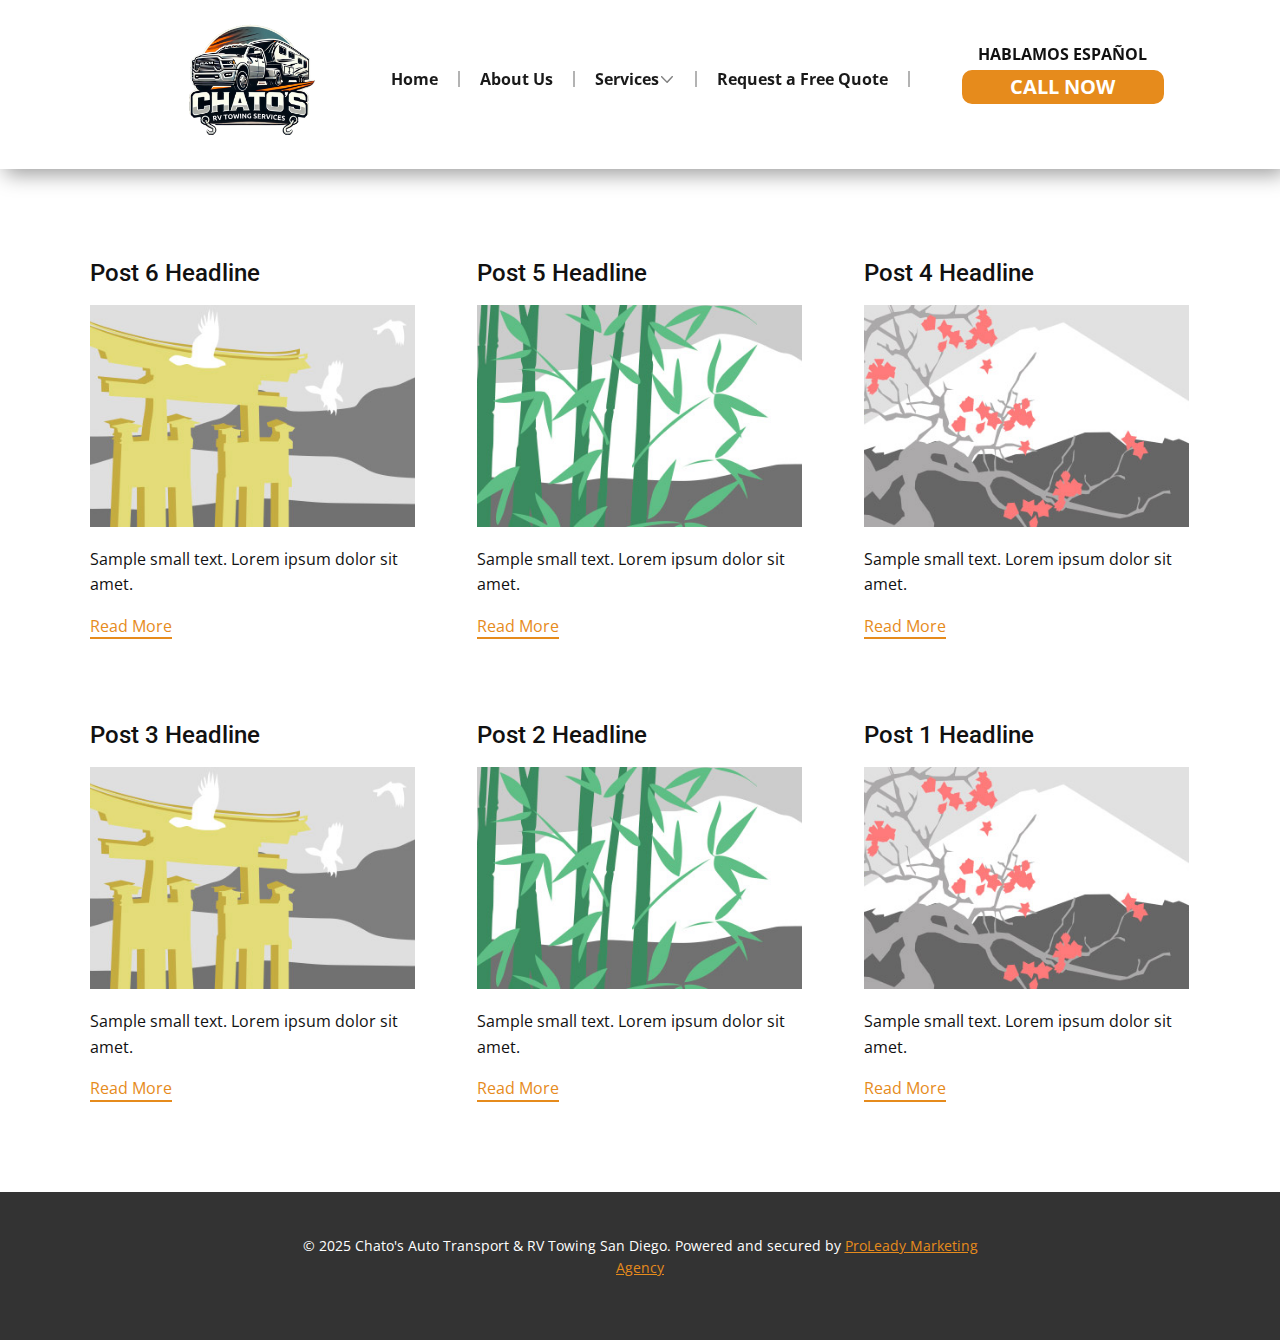
<file: blog/blog.html>
<!DOCTYPE html>
<html style="font-size: 16px;" lang="en-US"><head>
    <meta name="viewport" content="width=device-width, initial-scale=1.0">
    <meta charset="utf-8">
    <meta name="keywords" content="Chatos Auto Transport and RV Towing, Chatos Towing San Diego, Towing San Diego, RV Towing San Diego, Auto Transport San Diego, Boat Towing San Diego, Emergency Towing San Diego, Local Towing Services, Roadside Assistance San Diego, RV Transport San Diego, Boat Transport San Diego, Car Towing San Diego, 24/7 Towing San Diego, Affordable Towing Services, Fast Towing San Diego, Motorhome Towing San Diego, Vehicle Towing San Diego, Emergency Roadside Assistance">
    <meta name="description" content="Chatos Auto Transport and RV Towing San Diego offers reliable, affordable towing services for RVs, cars, and boats. We provide emergency towing, local and long-distance transport, and roadside assistance throughout San Diego. Call now for fast and professional towing services.">
    <title>Blog</title>
<script>
    function gdprConfirmed() {
        return true;
    }
    if (gdprConfirmed()) {
    document.write("\
    <!-- Google Tag Manager -->\
    <gascript>(function(w,d,s,l,i){w[l]=w[l]||[];w[l].push({'gtm.start':\
    new Date().getTime(),event:'gtm.js'});var f=d.getElementsByTagName(s)[0],\
    j=d.createElement(s),dl=l!='dataLayer'?'&l='+l:'';j.async=true;j.src=\
    'https://www.googletagmanager.com/gtm.js?id='+i+dl;f.parentNode.insertBefore(j,f);\
    })(window,document,'script','dataLayer','GTM-WKH4VDNV');</gascript>\
    <!-- End Google Tag Manager -->\
    ".replace(/gascript/g, 'script'));
    }
    </script>
    <link rel="stylesheet" href="../nicepage.css" media="screen">
<link rel="stylesheet" href="../Blog-Template.css" media="screen">
    <script class="u-script" type="text/javascript" src="../jquery.js" defer=""></script>
    <script class="u-script" type="text/javascript" src="../nicepage.js" defer=""></script>
    <meta name="generator" content="ProLeady Agency By Bruce Arias">
    <link rel="icon" href="../images/favicon.png">
    
    
    
    <link id="u-page-google-font" rel="stylesheet" href="https://fonts.googleapis.com/css2?display=swap&amp;family=Roboto:ital,wght@0,100;0,200;0,300;0,400;0,500;0,600;0,700;0,800;0,900;1,100;1,200;1,300;1,400;1,500;1,600;1,700;1,800;1,900&amp;family=Open+Sans:ital,wght@0,300;0,400;0,500;0,600;0,700;0,800;1,300;1,400;1,500;1,600;1,700;1,800">
    <script type="application/ld+json">{
		"@context": "http://schema.org",
		"@type": "Organization",
		"name": "Chatos Auto and RV Towing SD"
}</script>
    <meta name="theme-color" content="#e68b1c">
  <script async="" src="https://www.googletagmanager.com/gtag/js?id=AW-16819927573"></script>
<script>
  window.dataLayer = window.dataLayer || [];
  function gtag(){dataLayer.push(arguments);}
  gtag('js', new Date());

  gtag('config', 'AW-16819927573');
</script>

<script>
  gtag('config', 'AW-16819927573/d32PCKyOvZkaEJX0rtQ-', {
    'phone_conversion_number': '(760) 532-1964'
  });
</script>


<script>(function(w,d,s,l,i){w[l]=w[l]||[];w[l].push({'gtm.start':
new Date().getTime(),event:'gtm.js'});var f=d.getElementsByTagName(s)[0],
j=d.createElement(s),dl=l!='dataLayer'?'&l='+l:'';j.async=true;j.src=
'https://www.googletagmanager.com/gtm.js?id='+i+dl;f.parentNode.insertBefore(j,f);
})(window,document,'script','dataLayer','GTM-WKH4VDNV');</script>

<script async="" src="https://www.googletagmanager.com/gtag/js?id=G-QWQ6XN5SZ8"></script>
<script>
  window.dataLayer = window.dataLayer || [];
  function gtag(){dataLayer.push(arguments);}
  gtag('js', new Date());

  gtag('config', 'G-QWQ6XN5SZ8');
</script>

<script type="application/ld+json">
{
  "@context": "https://schema.org",
  "@type": "LocalBusiness",
  "name": "Chato's Auto Transport & RV Towing",
  "image": "https://assets.nicepagecdn.com/a7c29543/6403542/images/IMG_0749.jpg", 
  "url": "https://chatosrvtowingsd.com",
  "telephone": "+17605321964",
  "address": {
    "@type": "PostalAddress",
    "streetAddress": "1572 Bear Valley Pkwy",
    "addressLocality": "Escondido",
    "addressRegion": "CA",
    "postalCode": "92027",
    "addressCountry": "US"
  },
  "geo": {
    "@type": "GeoCoordinates",
    "latitude": "33.117883",
    "longitude": "-117.086879"
  },
  "openingHours": "Mo-Su 08:00-20:00",
  "priceRange": "$",
  "areaServed": ["San Diego, CA", "Escondido, CA"],
  "description": "Chato's Auto Transport & RV Towing offers reliable towing services in San Diego, specializing in RV towing, auto transport, and roadside assistance.",
  "makesOffer": [
    {
      "@type": "Offer",
      "name": "RV Towing",
      "description": "Professional RV towing services in San Diego and surrounding areas.",
      "price": "Call for a quote"
    },
    {
      "@type": "Offer",
      "name": "Auto Transport",
      "description": "Safe and reliable auto transport services in Escondido and San Diego.",
      "price": "Call for a quote"
    },
    {
      "@type": "Offer",
      "name": "Roadside Assistance",
      "description": "24/7 emergency roadside assistance, including towing and jump-start services.",
      "price": "Call for a quote"
    }
  ]
}
</script>

<meta data-intl-tel-input-cdn-path="intlTelInput/"></head>
  <body data-path-to-root="../" data-include-products="false" class="u-body u-xl-mode" data-lang="en"><!-- Google Tag Manager (noscript) -->
    <noscript><iframe src="https://www.googletagmanager.com/ns.html?id=GTM-WKH4VDNV" height="0" width="0" style="display:none;visibility:hidden"></iframe></noscript>
<!-- End Google Tag Manager (noscript) --><header class="u-box-shadow u-clearfix u-header u-sticky u-sticky-2265 u-white u-header" id="sec-3fd7"><div class="u-clearfix u-sheet u-sheet-1">
        <img class="u-image u-image-contain u-image-default u-preserve-proportions u-image-1" src="../images/CHATOS-1.svg" alt="Chatos Auto and RV Towing San Diego" data-image-width="500" data-image-height="500" data-href="../" data-page-id="6393945" title="Chatos Auto and RV Towing">
        <p class="u-align-center-xs u-text u-text-default u-text-1">HABLAMOS ESPAÑOL</p>
        <nav class="u-dropdown-icon u-menu u-menu-dropdown u-offcanvas u-menu-1" data-responsive-from="MD" role="navigation">
          <div class="menu-collapse" style="font-size: 1rem; letter-spacing: 0px; font-weight: 700;">
            <a class="u-button-style u-custom-active-border-color u-custom-active-color u-custom-border u-custom-border-color u-custom-borders u-custom-hover-border-color u-custom-hover-color u-custom-left-right-menu-spacing u-custom-padding-bottom u-custom-text-active-color u-custom-text-color u-custom-text-hover-color u-custom-top-bottom-menu-spacing u-hamburger-link u-nav-link u-text-active-palette-1-base u-text-hover-palette-2-base u-hamburger-link-1" href="#" tabindex="-1" aria-label="Open menu" aria-controls="2c40">
              <svg class="u-svg-link" viewBox="0 0 24 24"><use xlink:href="#menu-hamburger"></use></svg>
              <svg class="u-svg-content" version="1.1" id="menu-hamburger" viewBox="0 0 16 16" x="0px" y="0px" xmlns:xlink="http://www.w3.org/1999/xlink" xmlns="http://www.w3.org/2000/svg"><g><rect y="1" width="16" height="2"></rect><rect y="7" width="16" height="2"></rect><rect y="13" width="16" height="2"></rect>
</g></svg>
            </a>
          </div>
          <div class="u-custom-menu u-nav-container">
            <ul class="u-nav u-spacing-0 u-unstyled u-nav-1" role="menubar"><li role="none" class="u-nav-item"><a role="menuitem" class="u-border-2 u-border-active-grey-30 u-border-grey-30 u-border-hover-grey-30 u-border-no-bottom u-border-no-left u-border-no-top u-button-style u-nav-link u-text-active-palette-2-base u-text-grey-90 u-text-hover-palette-2-base" href="../" style="padding: 0px 20px;">Home</a>
</li><li role="none" class="u-nav-item"><a tabindex="-1" role="menuitem" class="u-border-2 u-border-active-grey-30 u-border-grey-30 u-border-hover-grey-30 u-border-no-bottom u-border-no-left u-border-no-top u-button-style u-nav-link u-text-active-palette-2-base u-text-grey-90 u-text-hover-palette-2-base" href="../#About-us" data-page-id="6393945" style="padding: 0px 20px;">About Us</a>
</li><li role="none" class="u-nav-item"><a tabindex="-1" role="menuitem" class="u-border-2 u-border-active-grey-30 u-border-grey-30 u-border-hover-grey-30 u-border-no-bottom u-border-no-left u-border-no-top u-button-style u-nav-link u-text-active-palette-2-base u-text-grey-90 u-text-hover-palette-2-base" href="../#Services" data-page-id="6393945" aria-haspopup="true" style="padding: 0px 20px;">Services</a><div class="u-nav-popup"><ul role="menu" class="u-border-2 u-border-grey-30 u-h-spacing-20 u-nav u-unstyled u-v-spacing-5" aria-label="Services menu"><li role="none" class="u-nav-item"><a tabindex="-1" role="menuitem" class="u-button-style u-hover-palette-1-base u-nav-link u-white" href="../#Services" data-page-id="6393945">RV Towing</a>
</li><li role="none" class="u-nav-item"><a role="menuitem" class="u-button-style u-hover-palette-1-base u-nav-link u-white" href="../Auto-Transport-San-Diego.html">Auto Transport</a>
</li><li role="none" class="u-nav-item"><a tabindex="-1" role="menuitem" class="u-button-style u-hover-palette-1-base u-nav-link u-white" href="../#Services" data-page-id="6393945">Roadside Assistance</a>
</li></ul>
</div>
</li><li role="none" class="u-nav-item"><a tabindex="-1" role="menuitem" class="u-border-2 u-border-active-grey-30 u-border-grey-30 u-border-hover-grey-30 u-border-no-bottom u-border-no-left u-border-no-top u-button-style u-nav-link u-text-active-palette-2-base u-text-grey-90 u-text-hover-palette-2-base" href="https://chatosrvtowingsd.com/#Contact-us" style="padding: 0px 20px;">Request a Free Quote</a>
</li></ul>
          </div>
          <div class="u-custom-menu u-nav-container-collapse" id="2c40" role="region" aria-label="Menu panel">
            <div class="u-black u-container-style u-inner-container-layout u-opacity u-opacity-95 u-sidenav">
              <div class="u-inner-container-layout u-sidenav-overflow">
                <div class="u-menu-close" tabindex="-1" aria-label="Close menu"></div>
                <ul class="u-align-center u-nav u-popupmenu-items u-unstyled u-nav-3" role="menubar"><li role="none" class="u-nav-item"><a role="menuitem" class="u-button-style u-nav-link" href="../">Home</a>
</li><li role="none" class="u-nav-item"><a tabindex="-1" role="menuitem" class="u-button-style u-nav-link" href="../#About-us" data-page-id="6393945">About Us</a>
</li><li role="none" class="u-nav-item"><a tabindex="-1" role="menuitem" class="u-button-style u-nav-link" href="../#Services" data-page-id="6393945" aria-haspopup="true">Services</a><div class="u-nav-popup"><ul role="menu" class="u-border-2 u-border-grey-30 u-h-spacing-20 u-nav u-unstyled u-v-spacing-5" aria-label="Services menu"><li role="none" class="u-nav-item"><a tabindex="-1" role="menuitem" class="u-button-style u-nav-link" href="../#Services" data-page-id="6393945">RV Towing</a>
</li><li role="none" class="u-nav-item"><a role="menuitem" class="u-button-style u-nav-link" href="../Auto-Transport-San-Diego.html">Auto Transport</a>
</li><li role="none" class="u-nav-item"><a tabindex="-1" role="menuitem" class="u-button-style u-nav-link" href="../#Services" data-page-id="6393945">Roadside Assistance</a>
</li></ul>
</div>
</li><li role="none" class="u-nav-item"><a tabindex="-1" role="menuitem" class="u-button-style u-nav-link" href="https://chatosrvtowingsd.com/#Contact-us">Request a Free Quote</a>
</li></ul>
              </div>
            </div>
            <div class="u-black u-menu-overlay u-opacity u-opacity-70"></div>
          </div>
          <style class="menu-style">@media (max-width: 939px) {
                    [data-responsive-from="MD"] .u-nav-container {
                        display: none;
                    }
                    [data-responsive-from="MD"] .menu-collapse {
                        display: block;
                    }
                }</style>
        </nav>
        <a href="tel:(760) 532-1964" class="infinite u-active-white u-align-left u-border-2 u-border-active-palette-2-base u-border-hover-palette-2-base u-border-palette-2-base u-btn u-btn-round u-button-style u-hover-white u-palette-2-base u-radius u-text-active-black u-text-body-alt-color u-text-hover-black u-btn-1" data-animation-name="pulse" data-animation-duration="1000" data-animation-delay="0" data-animation-direction="">CALL NOW</a>
      </div></header>
    <section class="u-clearfix u-section-1" id="sec-b728">
      <div class="u-clearfix u-sheet u-valign-middle u-sheet-1"><!--blog--><!--blog_options_json--><!--{"type":"Recent","source":"","tags":"","count":""}--><!--/blog_options_json-->
        <div class="u-blog u-expanded-width u-repeater u-repeater-1" data-blog-id="blog-1"><!--blog_post-->
          <div class="u-blog-post u-container-style u-repeater-item u-white u-repeater-item-1">
            <div class="u-container-layout u-similar-container u-valign-top u-container-layout-1"><!--blog_post_header-->
              <h4 class="u-blog-control u-text u-text-1">
                <a class="u-post-header-link" href="../blog/post-5.html">Post 6 Headline</a>
              </h4><!--/blog_post_header--><!--blog_post_image-->
              <img alt="" class="u-blog-control u-expanded-width u-image u-image-default u-image-1" src="../images/8ad73f3c.jpeg" data-href="../blog/post-5.html"><!--/blog_post_image--><!--blog_post_content-->
              <div class="u-blog-control u-post-content u-text u-text-2 fr-view">Sample small text. Lorem ipsum dolor sit amet.</div><!--/blog_post_content--><!--blog_post_readmore-->
              <a href="../blog/post-5.html" class="u-blog-control u-border-2 u-border-palette-1-base u-btn u-btn-rectangle u-button-style u-none u-btn-1"><!--blog_post_readmore_content--><!--options_json--><!--{"content":"","defaultValue":"Read More"}--><!--/options_json-->Read More<!--/blog_post_readmore_content--></a><!--/blog_post_readmore-->
            </div>
          </div><div class="u-blog-post u-container-style u-repeater-item u-video-cover u-white">
            <div class="u-container-layout u-similar-container u-valign-top u-container-layout-2"><!--blog_post_header-->
              <h4 class="u-blog-control u-text u-text-3">
                <a class="u-post-header-link" href="../blog/post-4.html">Post 5 Headline</a>
              </h4><!--/blog_post_header--><!--blog_post_image-->
              <img alt="" class="u-blog-control u-expanded-width u-image u-image-default u-image-2" src="../images/68f64b9d.jpeg" data-href="../blog/post-4.html"><!--/blog_post_image--><!--blog_post_content-->
              <div class="u-blog-control u-post-content u-text u-text-4 fr-view">Sample small text. Lorem ipsum dolor sit amet.</div><!--/blog_post_content--><!--blog_post_readmore-->
              <a href="../blog/post-4.html" class="u-blog-control u-border-2 u-border-palette-1-base u-btn u-btn-rectangle u-button-style u-none u-btn-2"><!--blog_post_readmore_content--><!--options_json--><!--{"content":"","defaultValue":"Read More"}--><!--/options_json-->Read More<!--/blog_post_readmore_content--></a><!--/blog_post_readmore-->
            </div>
          </div><div class="u-blog-post u-container-style u-repeater-item u-video-cover u-white">
            <div class="u-container-layout u-similar-container u-valign-top u-container-layout-3"><!--blog_post_header-->
              <h4 class="u-blog-control u-text u-text-5">
                <a class="u-post-header-link" href="../blog/post-3.html">Post 4 Headline</a>
              </h4><!--/blog_post_header--><!--blog_post_image-->
              <img alt="" class="u-blog-control u-expanded-width u-image u-image-default u-image-3" src="../images/0fd3416c.jpeg" data-href="../blog/post-3.html"><!--/blog_post_image--><!--blog_post_content-->
              <div class="u-blog-control u-post-content u-text u-text-6 fr-view">Sample small text. Lorem ipsum dolor sit amet.</div><!--/blog_post_content--><!--blog_post_readmore-->
              <a href="../blog/post-3.html" class="u-blog-control u-border-2 u-border-palette-1-base u-btn u-btn-rectangle u-button-style u-none u-btn-3"><!--blog_post_readmore_content--><!--options_json--><!--{"content":"","defaultValue":"Read More"}--><!--/options_json-->Read More<!--/blog_post_readmore_content--></a><!--/blog_post_readmore-->
            </div>
          </div><div class="u-blog-post u-container-style u-repeater-item u-white u-repeater-item-1">
            <div class="u-container-layout u-similar-container u-valign-top u-container-layout-1"><!--blog_post_header-->
              <h4 class="u-blog-control u-text u-text-1">
                <a class="u-post-header-link" href="../blog/post-2.html">Post 3 Headline</a>
              </h4><!--/blog_post_header--><!--blog_post_image-->
              <img alt="" class="u-blog-control u-expanded-width u-image u-image-default u-image-1" src="../images/8ad73f3c.jpeg" data-href="../blog/post-2.html"><!--/blog_post_image--><!--blog_post_content-->
              <div class="u-blog-control u-post-content u-text u-text-2 fr-view">Sample small text. Lorem ipsum dolor sit amet.</div><!--/blog_post_content--><!--blog_post_readmore-->
              <a href="../blog/post-2.html" class="u-blog-control u-border-2 u-border-palette-1-base u-btn u-btn-rectangle u-button-style u-none u-btn-1"><!--blog_post_readmore_content--><!--options_json--><!--{"content":"","defaultValue":"Read More"}--><!--/options_json-->Read More<!--/blog_post_readmore_content--></a><!--/blog_post_readmore-->
            </div>
          </div><div class="u-blog-post u-container-style u-repeater-item u-video-cover u-white">
            <div class="u-container-layout u-similar-container u-valign-top u-container-layout-2"><!--blog_post_header-->
              <h4 class="u-blog-control u-text u-text-3">
                <a class="u-post-header-link" href="../blog/post-1.html">Post 2 Headline</a>
              </h4><!--/blog_post_header--><!--blog_post_image-->
              <img alt="" class="u-blog-control u-expanded-width u-image u-image-default u-image-2" src="../images/68f64b9d.jpeg" data-href="../blog/post-1.html"><!--/blog_post_image--><!--blog_post_content-->
              <div class="u-blog-control u-post-content u-text u-text-4 fr-view">Sample small text. Lorem ipsum dolor sit amet.</div><!--/blog_post_content--><!--blog_post_readmore-->
              <a href="../blog/post-1.html" class="u-blog-control u-border-2 u-border-palette-1-base u-btn u-btn-rectangle u-button-style u-none u-btn-2"><!--blog_post_readmore_content--><!--options_json--><!--{"content":"","defaultValue":"Read More"}--><!--/options_json-->Read More<!--/blog_post_readmore_content--></a><!--/blog_post_readmore-->
            </div>
          </div><div class="u-blog-post u-container-style u-repeater-item u-video-cover u-white">
            <div class="u-container-layout u-similar-container u-valign-top u-container-layout-3"><!--blog_post_header-->
              <h4 class="u-blog-control u-text u-text-5">
                <a class="u-post-header-link" href="../blog/post.html">Post 1 Headline</a>
              </h4><!--/blog_post_header--><!--blog_post_image-->
              <img alt="" class="u-blog-control u-expanded-width u-image u-image-default u-image-3" src="../images/0fd3416c.jpeg" data-href="../blog/post.html"><!--/blog_post_image--><!--blog_post_content-->
              <div class="u-blog-control u-post-content u-text u-text-6 fr-view">Sample small text. Lorem ipsum dolor sit amet.</div><!--/blog_post_content--><!--blog_post_readmore-->
              <a href="../blog/post.html" class="u-blog-control u-border-2 u-border-palette-1-base u-btn u-btn-rectangle u-button-style u-none u-btn-3"><!--blog_post_readmore_content--><!--options_json--><!--{"content":"","defaultValue":"Read More"}--><!--/options_json-->Read More<!--/blog_post_readmore_content--></a><!--/blog_post_readmore-->
            </div>
          </div><!--/blog_post--><!--blog_post-->
          <!--/blog_post--><!--blog_post-->
          <!--/blog_post-->
        </div><!--/blog-->
      </div>
    </section>
    
    
    
    <footer class="u-align-center u-clearfix u-container-align-center u-footer u-grey-80 u-footer" id="sec-75cc"><div class="u-clearfix u-sheet u-sheet-1">
        <p class="u-small-text u-text u-text-variant u-text-1"> © 2025 Chato's Auto Transport &amp; RV Towing San Diego. Powered and secured by <a href="https://proleadyagency.com/" class="u-active-none u-border-none u-btn u-button-link u-button-style u-hover-none u-none u-text-palette-1-base u-btn-1" target="_blank">ProLeady Marketing Agency</a>
        </p>
      </div></footer>
  
</body></html>
</file>
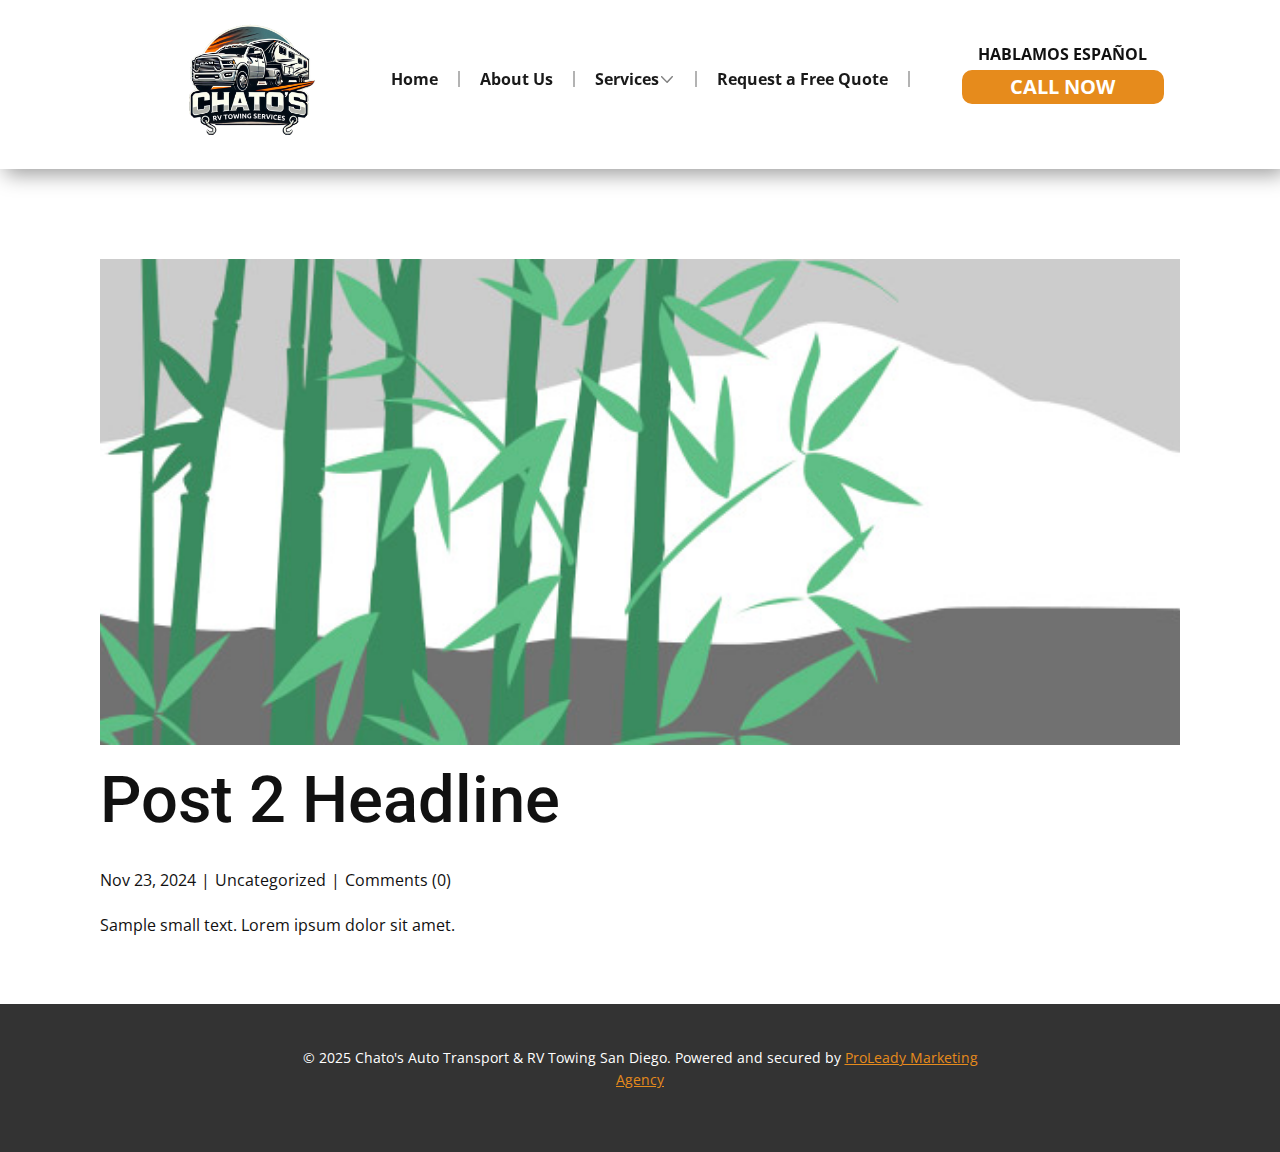
<file: blog/post-1.html>
<!DOCTYPE html>
<html style="font-size: 16px;" lang="en-US"><head>
    <meta name="viewport" content="width=device-width, initial-scale=1.0">
    <meta charset="utf-8">
    <meta name="keywords" content="Post 1 Headline">
    <meta name="description" content="Chatos Auto Transport and RV Towing San Diego offers reliable, affordable towing services for RVs, cars, and boats. We provide emergency towing, local and long-distance transport, and roadside assistance throughout San Diego. Call now for fast and professional towing services.">
    <title>Post 2 Headline</title>
<script>
    function gdprConfirmed() {
        return true;
    }
    if (gdprConfirmed()) {
    document.write("\
    <!-- Google Tag Manager -->\
    <gascript>(function(w,d,s,l,i){w[l]=w[l]||[];w[l].push({'gtm.start':\
    new Date().getTime(),event:'gtm.js'});var f=d.getElementsByTagName(s)[0],\
    j=d.createElement(s),dl=l!='dataLayer'?'&l='+l:'';j.async=true;j.src=\
    'https://www.googletagmanager.com/gtm.js?id='+i+dl;f.parentNode.insertBefore(j,f);\
    })(window,document,'script','dataLayer','GTM-WKH4VDNV');</gascript>\
    <!-- End Google Tag Manager -->\
    ".replace(/gascript/g, 'script'));
    }
    </script>
    <link rel="stylesheet" href="../nicepage.css" media="screen">
<link rel="stylesheet" href="../Post-Template.css" media="screen">
    <script class="u-script" type="text/javascript" src="../jquery.js" defer=""></script>
    <script class="u-script" type="text/javascript" src="../nicepage.js" defer=""></script>
    <meta name="generator" content="ProLeady Agency By Bruce Arias">
    <link rel="icon" href="../images/favicon.png">
    
    
    
    <link id="u-page-google-font" rel="stylesheet" href="https://fonts.googleapis.com/css2?display=swap&amp;family=Roboto:ital,wght@0,100;0,200;0,300;0,400;0,500;0,600;0,700;0,800;0,900;1,100;1,200;1,300;1,400;1,500;1,600;1,700;1,800;1,900&amp;family=Open+Sans:ital,wght@0,300;0,400;0,500;0,600;0,700;0,800;1,300;1,400;1,500;1,600;1,700;1,800">
    <script type="application/ld+json">{
		"@context": "http://schema.org",
		"@type": "Organization",
		"name": "Chatos Auto and RV Towing SD"
}</script>
    <meta name="theme-color" content="#e68b1c">
  <script async="" src="https://www.googletagmanager.com/gtag/js?id=AW-16819927573"></script>
<script>
  window.dataLayer = window.dataLayer || [];
  function gtag(){dataLayer.push(arguments);}
  gtag('js', new Date());

  gtag('config', 'AW-16819927573');
</script>

<script>
  gtag('config', 'AW-16819927573/d32PCKyOvZkaEJX0rtQ-', {
    'phone_conversion_number': '(760) 532-1964'
  });
</script>


<script>(function(w,d,s,l,i){w[l]=w[l]||[];w[l].push({'gtm.start':
new Date().getTime(),event:'gtm.js'});var f=d.getElementsByTagName(s)[0],
j=d.createElement(s),dl=l!='dataLayer'?'&l='+l:'';j.async=true;j.src=
'https://www.googletagmanager.com/gtm.js?id='+i+dl;f.parentNode.insertBefore(j,f);
})(window,document,'script','dataLayer','GTM-WKH4VDNV');</script>

<script async="" src="https://www.googletagmanager.com/gtag/js?id=G-QWQ6XN5SZ8"></script>
<script>
  window.dataLayer = window.dataLayer || [];
  function gtag(){dataLayer.push(arguments);}
  gtag('js', new Date());

  gtag('config', 'G-QWQ6XN5SZ8');
</script>

<script type="application/ld+json">
{
  "@context": "https://schema.org",
  "@type": "LocalBusiness",
  "name": "Chato's Auto Transport & RV Towing",
  "image": "https://assets.nicepagecdn.com/a7c29543/6403542/images/IMG_0749.jpg", 
  "url": "https://chatosrvtowingsd.com",
  "telephone": "+17605321964",
  "address": {
    "@type": "PostalAddress",
    "streetAddress": "1572 Bear Valley Pkwy",
    "addressLocality": "Escondido",
    "addressRegion": "CA",
    "postalCode": "92027",
    "addressCountry": "US"
  },
  "geo": {
    "@type": "GeoCoordinates",
    "latitude": "33.117883",
    "longitude": "-117.086879"
  },
  "openingHours": "Mo-Su 08:00-20:00",
  "priceRange": "$",
  "areaServed": ["San Diego, CA", "Escondido, CA"],
  "description": "Chato's Auto Transport & RV Towing offers reliable towing services in San Diego, specializing in RV towing, auto transport, and roadside assistance.",
  "makesOffer": [
    {
      "@type": "Offer",
      "name": "RV Towing",
      "description": "Professional RV towing services in San Diego and surrounding areas.",
      "price": "Call for a quote"
    },
    {
      "@type": "Offer",
      "name": "Auto Transport",
      "description": "Safe and reliable auto transport services in Escondido and San Diego.",
      "price": "Call for a quote"
    },
    {
      "@type": "Offer",
      "name": "Roadside Assistance",
      "description": "24/7 emergency roadside assistance, including towing and jump-start services.",
      "price": "Call for a quote"
    }
  ]
}
</script>

<meta data-intl-tel-input-cdn-path="intlTelInput/"></head>
  <body data-path-to-root="./" data-include-products="false" class="u-body u-xl-mode" data-lang="en"><!-- Google Tag Manager (noscript) -->
    <noscript><iframe src="https://www.googletagmanager.com/ns.html?id=GTM-WKH4VDNV" height="0" width="0" style="display:none;visibility:hidden"></iframe></noscript>
<!-- End Google Tag Manager (noscript) --><header class="u-box-shadow u-clearfix u-header u-sticky u-sticky-2265 u-white u-header" id="sec-3fd7"><div class="u-clearfix u-sheet u-sheet-1">
        <img class="u-image u-image-contain u-image-default u-preserve-proportions u-image-1" src="../images/CHATOS-1.svg" alt="Chatos Auto and RV Towing San Diego" data-image-width="500" data-image-height="500" data-href="../" data-page-id="6393945" title="Chatos Auto and RV Towing">
        <p class="u-align-center-xs u-text u-text-default u-text-1">HABLAMOS ESPAÑOL</p>
        <nav class="u-dropdown-icon u-menu u-menu-dropdown u-offcanvas u-menu-1" data-responsive-from="MD" role="navigation">
          <div class="menu-collapse" style="font-size: 1rem; letter-spacing: 0px; font-weight: 700;">
            <a class="u-button-style u-custom-active-border-color u-custom-active-color u-custom-border u-custom-border-color u-custom-borders u-custom-hover-border-color u-custom-hover-color u-custom-left-right-menu-spacing u-custom-padding-bottom u-custom-text-active-color u-custom-text-color u-custom-text-hover-color u-custom-top-bottom-menu-spacing u-hamburger-link u-nav-link u-text-active-palette-1-base u-text-hover-palette-2-base u-hamburger-link-1" href="#" tabindex="-1" aria-label="Open menu" aria-controls="2c40">
              <svg class="u-svg-link" viewBox="0 0 24 24"><use xlink:href="#menu-hamburger"></use></svg>
              <svg class="u-svg-content" version="1.1" id="menu-hamburger" viewBox="0 0 16 16" x="0px" y="0px" xmlns:xlink="http://www.w3.org/1999/xlink" xmlns="http://www.w3.org/2000/svg"><g><rect y="1" width="16" height="2"></rect><rect y="7" width="16" height="2"></rect><rect y="13" width="16" height="2"></rect>
</g></svg>
            </a>
          </div>
          <div class="u-custom-menu u-nav-container">
            <ul class="u-nav u-spacing-0 u-unstyled u-nav-1" role="menubar"><li role="none" class="u-nav-item"><a role="menuitem" class="u-border-2 u-border-active-grey-30 u-border-grey-30 u-border-hover-grey-30 u-border-no-bottom u-border-no-left u-border-no-top u-button-style u-nav-link u-text-active-palette-2-base u-text-grey-90 u-text-hover-palette-2-base" href="../" style="padding: 0px 20px;">Home</a>
</li><li role="none" class="u-nav-item"><a tabindex="-1" role="menuitem" class="u-border-2 u-border-active-grey-30 u-border-grey-30 u-border-hover-grey-30 u-border-no-bottom u-border-no-left u-border-no-top u-button-style u-nav-link u-text-active-palette-2-base u-text-grey-90 u-text-hover-palette-2-base" href="../#About-us" data-page-id="6393945" style="padding: 0px 20px;">About Us</a>
</li><li role="none" class="u-nav-item"><a tabindex="-1" role="menuitem" class="u-border-2 u-border-active-grey-30 u-border-grey-30 u-border-hover-grey-30 u-border-no-bottom u-border-no-left u-border-no-top u-button-style u-nav-link u-text-active-palette-2-base u-text-grey-90 u-text-hover-palette-2-base" href="../#Services" data-page-id="6393945" aria-haspopup="true" style="padding: 0px 20px;">Services</a><div class="u-nav-popup"><ul role="menu" class="u-border-2 u-border-grey-30 u-h-spacing-20 u-nav u-unstyled u-v-spacing-5" aria-label="Services menu"><li role="none" class="u-nav-item"><a tabindex="-1" role="menuitem" class="u-button-style u-hover-palette-1-base u-nav-link u-white" href="../#Services" data-page-id="6393945">RV Towing</a>
</li><li role="none" class="u-nav-item"><a role="menuitem" class="u-button-style u-hover-palette-1-base u-nav-link u-white" href="../Auto-Transport-San-Diego.html">Auto Transport</a>
</li><li role="none" class="u-nav-item"><a tabindex="-1" role="menuitem" class="u-button-style u-hover-palette-1-base u-nav-link u-white" href="../#Services" data-page-id="6393945">Roadside Assistance</a>
</li></ul>
</div>
</li><li role="none" class="u-nav-item"><a tabindex="-1" role="menuitem" class="u-border-2 u-border-active-grey-30 u-border-grey-30 u-border-hover-grey-30 u-border-no-bottom u-border-no-left u-border-no-top u-button-style u-nav-link u-text-active-palette-2-base u-text-grey-90 u-text-hover-palette-2-base" href="https://chatosrvtowingsd.com/#Contact-us" style="padding: 0px 20px;">Request a Free Quote</a>
</li></ul>
          </div>
          <div class="u-custom-menu u-nav-container-collapse" id="2c40" role="region" aria-label="Menu panel">
            <div class="u-black u-container-style u-inner-container-layout u-opacity u-opacity-95 u-sidenav">
              <div class="u-inner-container-layout u-sidenav-overflow">
                <div class="u-menu-close" tabindex="-1" aria-label="Close menu"></div>
                <ul class="u-align-center u-nav u-popupmenu-items u-unstyled u-nav-3" role="menubar"><li role="none" class="u-nav-item"><a role="menuitem" class="u-button-style u-nav-link" href="../">Home</a>
</li><li role="none" class="u-nav-item"><a tabindex="-1" role="menuitem" class="u-button-style u-nav-link" href="../#About-us" data-page-id="6393945">About Us</a>
</li><li role="none" class="u-nav-item"><a tabindex="-1" role="menuitem" class="u-button-style u-nav-link" href="../#Services" data-page-id="6393945" aria-haspopup="true">Services</a><div class="u-nav-popup"><ul role="menu" class="u-border-2 u-border-grey-30 u-h-spacing-20 u-nav u-unstyled u-v-spacing-5" aria-label="Services menu"><li role="none" class="u-nav-item"><a tabindex="-1" role="menuitem" class="u-button-style u-nav-link" href="../#Services" data-page-id="6393945">RV Towing</a>
</li><li role="none" class="u-nav-item"><a role="menuitem" class="u-button-style u-nav-link" href="../Auto-Transport-San-Diego.html">Auto Transport</a>
</li><li role="none" class="u-nav-item"><a tabindex="-1" role="menuitem" class="u-button-style u-nav-link" href="../#Services" data-page-id="6393945">Roadside Assistance</a>
</li></ul>
</div>
</li><li role="none" class="u-nav-item"><a tabindex="-1" role="menuitem" class="u-button-style u-nav-link" href="https://chatosrvtowingsd.com/#Contact-us">Request a Free Quote</a>
</li></ul>
              </div>
            </div>
            <div class="u-black u-menu-overlay u-opacity u-opacity-70"></div>
          </div>
          <style class="menu-style">@media (max-width: 939px) {
                    [data-responsive-from="MD"] .u-nav-container {
                        display: none;
                    }
                    [data-responsive-from="MD"] .menu-collapse {
                        display: block;
                    }
                }</style>
        </nav>
        <a href="tel:(760) 532-1964" class="infinite u-active-white u-align-left u-border-2 u-border-active-palette-2-base u-border-hover-palette-2-base u-border-palette-2-base u-btn u-btn-round u-button-style u-hover-white u-palette-2-base u-radius u-text-active-black u-text-body-alt-color u-text-hover-black u-btn-1" data-animation-name="pulse" data-animation-duration="1000" data-animation-delay="0" data-animation-direction="">CALL NOW</a>
      </div></header>
    <section class="u-align-center u-clearfix u-section-1" id="sec-2435">
      <div class="u-clearfix u-sheet u-valign-middle-md u-valign-middle-sm u-valign-middle-xs u-sheet-1"><!--post_details--><!--post_details_options_json--><!--{"source":""}--><!--/post_details_options_json--><!--blog_post-->
        <div class="u-container-style u-expanded-width u-post-details u-post-details-1">
          <div class="u-container-layout u-valign-middle u-container-layout-1"><!--blog_post_image-->
            <img alt="" class="u-blog-control u-expanded-width u-image u-image-default u-image-1" src="../images/68f64b9d.jpeg"><!--/blog_post_image--><!--blog_post_header-->
            <h2 class="u-blog-control u-text u-text-1">Post 2 Headline</h2><!--/blog_post_header--><!--blog_post_metadata-->
            <div class="u-blog-control u-metadata u-metadata-1"><!--blog_post_metadata_date--><span class="u-meta-date u-meta-icon">Nov 23, 2024</span><!--/blog_post_metadata_date--><!--blog_post_metadata_category--><span class="u-meta-category u-meta-icon"><a href="/blog/blog.html#/blog-1///">Uncategorized</a></span><!--/blog_post_metadata_category--><!--blog_post_metadata_comments--><span class="u-meta-comments u-meta-icon"><!--blog_post_metadata_comments_content-->Comments (0)<!--/blog_post_metadata_comments_content--></span><!--/blog_post_metadata_comments-->
            </div><!--/blog_post_metadata--><!--blog_post_content-->
            <div class="u-align-justify u-blog-control u-post-content u-text u-text-2 fr-view">
  <p>Sample small text. Lorem ipsum dolor sit amet.</p>
  </div><!--/blog_post_content-->
          </div>
        </div><!--/blog_post--><!--/post_details-->
      </div>
    </section>
    
    
    
    <footer class="u-align-center u-clearfix u-container-align-center u-footer u-grey-80 u-footer" id="sec-75cc"><div class="u-clearfix u-sheet u-sheet-1">
        <p class="u-small-text u-text u-text-variant u-text-1"> © 2025 Chato's Auto Transport &amp; RV Towing San Diego. Powered and secured by <a href="https://proleadyagency.com/" class="u-active-none u-border-none u-btn u-button-link u-button-style u-hover-none u-none u-text-palette-1-base u-btn-1" target="_blank">ProLeady Marketing Agency</a>
        </p>
      </div></footer>
  
</body></html>
</file>
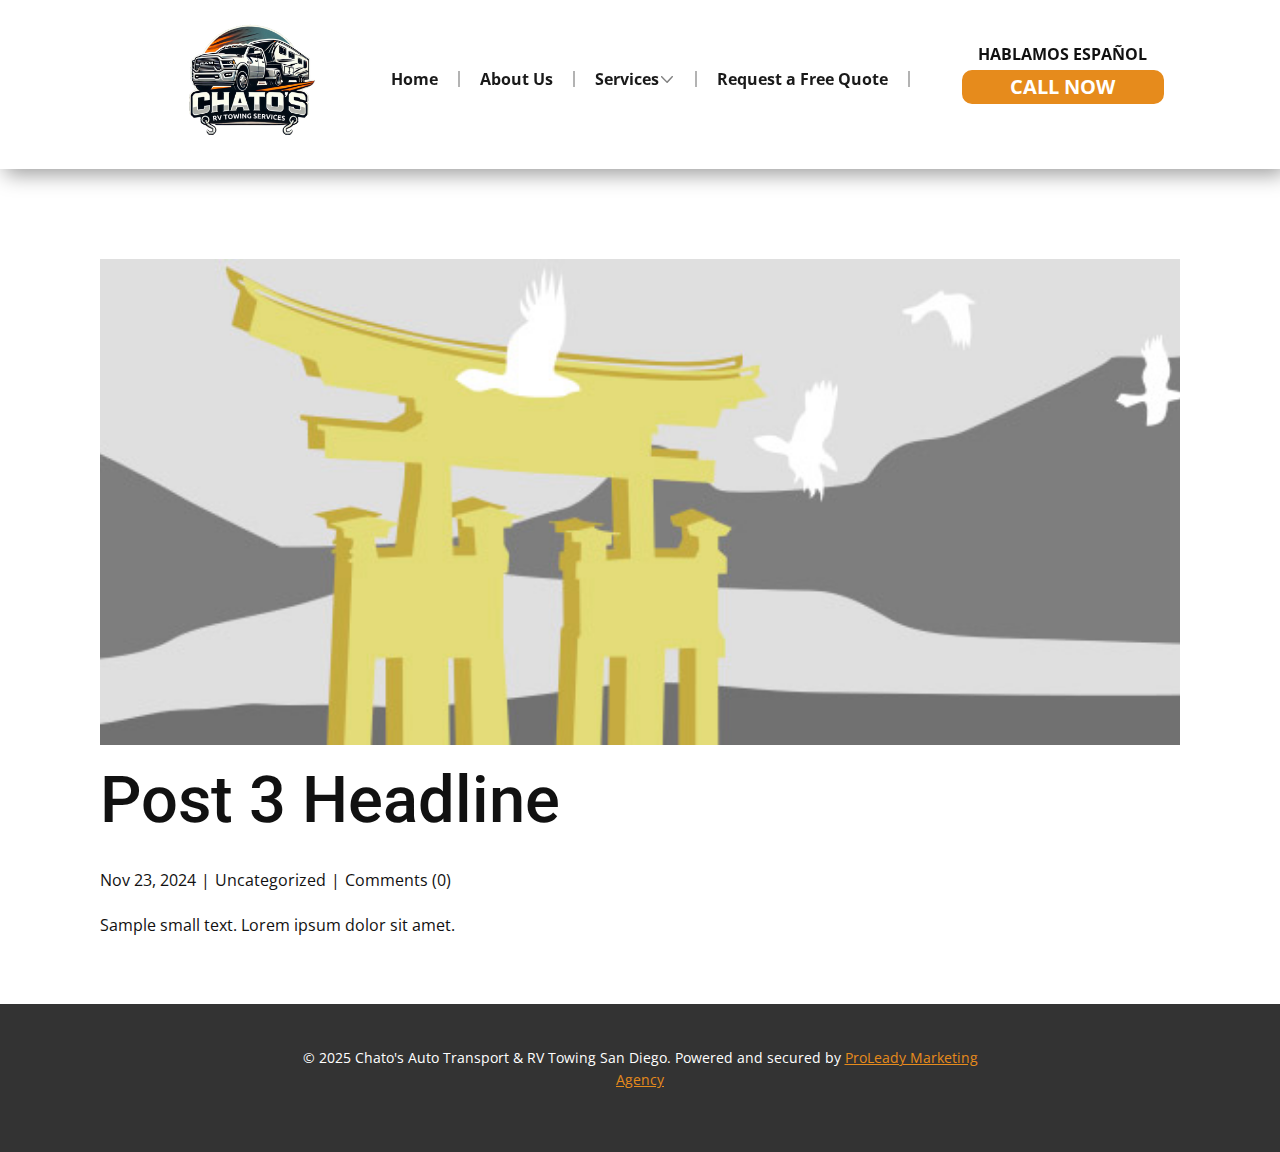
<file: blog/post-2.html>
<!DOCTYPE html>
<html style="font-size: 16px;" lang="en-US"><head>
    <meta name="viewport" content="width=device-width, initial-scale=1.0">
    <meta charset="utf-8">
    <meta name="keywords" content="Post 1 Headline">
    <meta name="description" content="Chatos Auto Transport and RV Towing San Diego offers reliable, affordable towing services for RVs, cars, and boats. We provide emergency towing, local and long-distance transport, and roadside assistance throughout San Diego. Call now for fast and professional towing services.">
    <title>Post 3 Headline</title>
<script>
    function gdprConfirmed() {
        return true;
    }
    if (gdprConfirmed()) {
    document.write("\
    <!-- Google Tag Manager -->\
    <gascript>(function(w,d,s,l,i){w[l]=w[l]||[];w[l].push({'gtm.start':\
    new Date().getTime(),event:'gtm.js'});var f=d.getElementsByTagName(s)[0],\
    j=d.createElement(s),dl=l!='dataLayer'?'&l='+l:'';j.async=true;j.src=\
    'https://www.googletagmanager.com/gtm.js?id='+i+dl;f.parentNode.insertBefore(j,f);\
    })(window,document,'script','dataLayer','GTM-WKH4VDNV');</gascript>\
    <!-- End Google Tag Manager -->\
    ".replace(/gascript/g, 'script'));
    }
    </script>
    <link rel="stylesheet" href="../nicepage.css" media="screen">
<link rel="stylesheet" href="../Post-Template.css" media="screen">
    <script class="u-script" type="text/javascript" src="../jquery.js" defer=""></script>
    <script class="u-script" type="text/javascript" src="../nicepage.js" defer=""></script>
    <meta name="generator" content="ProLeady Agency By Bruce Arias">
    <link rel="icon" href="../images/favicon.png">
    
    
    
    <link id="u-page-google-font" rel="stylesheet" href="https://fonts.googleapis.com/css2?display=swap&amp;family=Roboto:ital,wght@0,100;0,200;0,300;0,400;0,500;0,600;0,700;0,800;0,900;1,100;1,200;1,300;1,400;1,500;1,600;1,700;1,800;1,900&amp;family=Open+Sans:ital,wght@0,300;0,400;0,500;0,600;0,700;0,800;1,300;1,400;1,500;1,600;1,700;1,800">
    <script type="application/ld+json">{
		"@context": "http://schema.org",
		"@type": "Organization",
		"name": "Chatos Auto and RV Towing SD"
}</script>
    <meta name="theme-color" content="#e68b1c">
  <script async="" src="https://www.googletagmanager.com/gtag/js?id=AW-16819927573"></script>
<script>
  window.dataLayer = window.dataLayer || [];
  function gtag(){dataLayer.push(arguments);}
  gtag('js', new Date());

  gtag('config', 'AW-16819927573');
</script>

<script>
  gtag('config', 'AW-16819927573/d32PCKyOvZkaEJX0rtQ-', {
    'phone_conversion_number': '(760) 532-1964'
  });
</script>


<script>(function(w,d,s,l,i){w[l]=w[l]||[];w[l].push({'gtm.start':
new Date().getTime(),event:'gtm.js'});var f=d.getElementsByTagName(s)[0],
j=d.createElement(s),dl=l!='dataLayer'?'&l='+l:'';j.async=true;j.src=
'https://www.googletagmanager.com/gtm.js?id='+i+dl;f.parentNode.insertBefore(j,f);
})(window,document,'script','dataLayer','GTM-WKH4VDNV');</script>

<script async="" src="https://www.googletagmanager.com/gtag/js?id=G-QWQ6XN5SZ8"></script>
<script>
  window.dataLayer = window.dataLayer || [];
  function gtag(){dataLayer.push(arguments);}
  gtag('js', new Date());

  gtag('config', 'G-QWQ6XN5SZ8');
</script>

<script type="application/ld+json">
{
  "@context": "https://schema.org",
  "@type": "LocalBusiness",
  "name": "Chato's Auto Transport & RV Towing",
  "image": "https://assets.nicepagecdn.com/a7c29543/6403542/images/IMG_0749.jpg", 
  "url": "https://chatosrvtowingsd.com",
  "telephone": "+17605321964",
  "address": {
    "@type": "PostalAddress",
    "streetAddress": "1572 Bear Valley Pkwy",
    "addressLocality": "Escondido",
    "addressRegion": "CA",
    "postalCode": "92027",
    "addressCountry": "US"
  },
  "geo": {
    "@type": "GeoCoordinates",
    "latitude": "33.117883",
    "longitude": "-117.086879"
  },
  "openingHours": "Mo-Su 08:00-20:00",
  "priceRange": "$",
  "areaServed": ["San Diego, CA", "Escondido, CA"],
  "description": "Chato's Auto Transport & RV Towing offers reliable towing services in San Diego, specializing in RV towing, auto transport, and roadside assistance.",
  "makesOffer": [
    {
      "@type": "Offer",
      "name": "RV Towing",
      "description": "Professional RV towing services in San Diego and surrounding areas.",
      "price": "Call for a quote"
    },
    {
      "@type": "Offer",
      "name": "Auto Transport",
      "description": "Safe and reliable auto transport services in Escondido and San Diego.",
      "price": "Call for a quote"
    },
    {
      "@type": "Offer",
      "name": "Roadside Assistance",
      "description": "24/7 emergency roadside assistance, including towing and jump-start services.",
      "price": "Call for a quote"
    }
  ]
}
</script>

<meta data-intl-tel-input-cdn-path="intlTelInput/"></head>
  <body data-path-to-root="./" data-include-products="false" class="u-body u-xl-mode" data-lang="en"><!-- Google Tag Manager (noscript) -->
    <noscript><iframe src="https://www.googletagmanager.com/ns.html?id=GTM-WKH4VDNV" height="0" width="0" style="display:none;visibility:hidden"></iframe></noscript>
<!-- End Google Tag Manager (noscript) --><header class="u-box-shadow u-clearfix u-header u-sticky u-sticky-2265 u-white u-header" id="sec-3fd7"><div class="u-clearfix u-sheet u-sheet-1">
        <img class="u-image u-image-contain u-image-default u-preserve-proportions u-image-1" src="../images/CHATOS-1.svg" alt="Chatos Auto and RV Towing San Diego" data-image-width="500" data-image-height="500" data-href="../" data-page-id="6393945" title="Chatos Auto and RV Towing">
        <p class="u-align-center-xs u-text u-text-default u-text-1">HABLAMOS ESPAÑOL</p>
        <nav class="u-dropdown-icon u-menu u-menu-dropdown u-offcanvas u-menu-1" data-responsive-from="MD" role="navigation">
          <div class="menu-collapse" style="font-size: 1rem; letter-spacing: 0px; font-weight: 700;">
            <a class="u-button-style u-custom-active-border-color u-custom-active-color u-custom-border u-custom-border-color u-custom-borders u-custom-hover-border-color u-custom-hover-color u-custom-left-right-menu-spacing u-custom-padding-bottom u-custom-text-active-color u-custom-text-color u-custom-text-hover-color u-custom-top-bottom-menu-spacing u-hamburger-link u-nav-link u-text-active-palette-1-base u-text-hover-palette-2-base u-hamburger-link-1" href="#" tabindex="-1" aria-label="Open menu" aria-controls="2c40">
              <svg class="u-svg-link" viewBox="0 0 24 24"><use xlink:href="#menu-hamburger"></use></svg>
              <svg class="u-svg-content" version="1.1" id="menu-hamburger" viewBox="0 0 16 16" x="0px" y="0px" xmlns:xlink="http://www.w3.org/1999/xlink" xmlns="http://www.w3.org/2000/svg"><g><rect y="1" width="16" height="2"></rect><rect y="7" width="16" height="2"></rect><rect y="13" width="16" height="2"></rect>
</g></svg>
            </a>
          </div>
          <div class="u-custom-menu u-nav-container">
            <ul class="u-nav u-spacing-0 u-unstyled u-nav-1" role="menubar"><li role="none" class="u-nav-item"><a role="menuitem" class="u-border-2 u-border-active-grey-30 u-border-grey-30 u-border-hover-grey-30 u-border-no-bottom u-border-no-left u-border-no-top u-button-style u-nav-link u-text-active-palette-2-base u-text-grey-90 u-text-hover-palette-2-base" href="../" style="padding: 0px 20px;">Home</a>
</li><li role="none" class="u-nav-item"><a tabindex="-1" role="menuitem" class="u-border-2 u-border-active-grey-30 u-border-grey-30 u-border-hover-grey-30 u-border-no-bottom u-border-no-left u-border-no-top u-button-style u-nav-link u-text-active-palette-2-base u-text-grey-90 u-text-hover-palette-2-base" href="../#About-us" data-page-id="6393945" style="padding: 0px 20px;">About Us</a>
</li><li role="none" class="u-nav-item"><a tabindex="-1" role="menuitem" class="u-border-2 u-border-active-grey-30 u-border-grey-30 u-border-hover-grey-30 u-border-no-bottom u-border-no-left u-border-no-top u-button-style u-nav-link u-text-active-palette-2-base u-text-grey-90 u-text-hover-palette-2-base" href="../#Services" data-page-id="6393945" aria-haspopup="true" style="padding: 0px 20px;">Services</a><div class="u-nav-popup"><ul role="menu" class="u-border-2 u-border-grey-30 u-h-spacing-20 u-nav u-unstyled u-v-spacing-5" aria-label="Services menu"><li role="none" class="u-nav-item"><a tabindex="-1" role="menuitem" class="u-button-style u-hover-palette-1-base u-nav-link u-white" href="../#Services" data-page-id="6393945">RV Towing</a>
</li><li role="none" class="u-nav-item"><a role="menuitem" class="u-button-style u-hover-palette-1-base u-nav-link u-white" href="../Auto-Transport-San-Diego.html">Auto Transport</a>
</li><li role="none" class="u-nav-item"><a tabindex="-1" role="menuitem" class="u-button-style u-hover-palette-1-base u-nav-link u-white" href="../#Services" data-page-id="6393945">Roadside Assistance</a>
</li></ul>
</div>
</li><li role="none" class="u-nav-item"><a tabindex="-1" role="menuitem" class="u-border-2 u-border-active-grey-30 u-border-grey-30 u-border-hover-grey-30 u-border-no-bottom u-border-no-left u-border-no-top u-button-style u-nav-link u-text-active-palette-2-base u-text-grey-90 u-text-hover-palette-2-base" href="https://chatosrvtowingsd.com/#Contact-us" style="padding: 0px 20px;">Request a Free Quote</a>
</li></ul>
          </div>
          <div class="u-custom-menu u-nav-container-collapse" id="2c40" role="region" aria-label="Menu panel">
            <div class="u-black u-container-style u-inner-container-layout u-opacity u-opacity-95 u-sidenav">
              <div class="u-inner-container-layout u-sidenav-overflow">
                <div class="u-menu-close" tabindex="-1" aria-label="Close menu"></div>
                <ul class="u-align-center u-nav u-popupmenu-items u-unstyled u-nav-3" role="menubar"><li role="none" class="u-nav-item"><a role="menuitem" class="u-button-style u-nav-link" href="../">Home</a>
</li><li role="none" class="u-nav-item"><a tabindex="-1" role="menuitem" class="u-button-style u-nav-link" href="../#About-us" data-page-id="6393945">About Us</a>
</li><li role="none" class="u-nav-item"><a tabindex="-1" role="menuitem" class="u-button-style u-nav-link" href="../#Services" data-page-id="6393945" aria-haspopup="true">Services</a><div class="u-nav-popup"><ul role="menu" class="u-border-2 u-border-grey-30 u-h-spacing-20 u-nav u-unstyled u-v-spacing-5" aria-label="Services menu"><li role="none" class="u-nav-item"><a tabindex="-1" role="menuitem" class="u-button-style u-nav-link" href="../#Services" data-page-id="6393945">RV Towing</a>
</li><li role="none" class="u-nav-item"><a role="menuitem" class="u-button-style u-nav-link" href="../Auto-Transport-San-Diego.html">Auto Transport</a>
</li><li role="none" class="u-nav-item"><a tabindex="-1" role="menuitem" class="u-button-style u-nav-link" href="../#Services" data-page-id="6393945">Roadside Assistance</a>
</li></ul>
</div>
</li><li role="none" class="u-nav-item"><a tabindex="-1" role="menuitem" class="u-button-style u-nav-link" href="https://chatosrvtowingsd.com/#Contact-us">Request a Free Quote</a>
</li></ul>
              </div>
            </div>
            <div class="u-black u-menu-overlay u-opacity u-opacity-70"></div>
          </div>
          <style class="menu-style">@media (max-width: 939px) {
                    [data-responsive-from="MD"] .u-nav-container {
                        display: none;
                    }
                    [data-responsive-from="MD"] .menu-collapse {
                        display: block;
                    }
                }</style>
        </nav>
        <a href="tel:(760) 532-1964" class="infinite u-active-white u-align-left u-border-2 u-border-active-palette-2-base u-border-hover-palette-2-base u-border-palette-2-base u-btn u-btn-round u-button-style u-hover-white u-palette-2-base u-radius u-text-active-black u-text-body-alt-color u-text-hover-black u-btn-1" data-animation-name="pulse" data-animation-duration="1000" data-animation-delay="0" data-animation-direction="">CALL NOW</a>
      </div></header>
    <section class="u-align-center u-clearfix u-section-1" id="sec-2435">
      <div class="u-clearfix u-sheet u-valign-middle-md u-valign-middle-sm u-valign-middle-xs u-sheet-1"><!--post_details--><!--post_details_options_json--><!--{"source":""}--><!--/post_details_options_json--><!--blog_post-->
        <div class="u-container-style u-expanded-width u-post-details u-post-details-1">
          <div class="u-container-layout u-valign-middle u-container-layout-1"><!--blog_post_image-->
            <img alt="" class="u-blog-control u-expanded-width u-image u-image-default u-image-1" src="../images/8ad73f3c.jpeg"><!--/blog_post_image--><!--blog_post_header-->
            <h2 class="u-blog-control u-text u-text-1">Post 3 Headline</h2><!--/blog_post_header--><!--blog_post_metadata-->
            <div class="u-blog-control u-metadata u-metadata-1"><!--blog_post_metadata_date--><span class="u-meta-date u-meta-icon">Nov 23, 2024</span><!--/blog_post_metadata_date--><!--blog_post_metadata_category--><span class="u-meta-category u-meta-icon"><a href="/blog/blog.html#/blog-1///">Uncategorized</a></span><!--/blog_post_metadata_category--><!--blog_post_metadata_comments--><span class="u-meta-comments u-meta-icon"><!--blog_post_metadata_comments_content-->Comments (0)<!--/blog_post_metadata_comments_content--></span><!--/blog_post_metadata_comments-->
            </div><!--/blog_post_metadata--><!--blog_post_content-->
            <div class="u-align-justify u-blog-control u-post-content u-text u-text-2 fr-view">
  <p>Sample small text. Lorem ipsum dolor sit amet.</p>
  </div><!--/blog_post_content-->
          </div>
        </div><!--/blog_post--><!--/post_details-->
      </div>
    </section>
    
    
    
    <footer class="u-align-center u-clearfix u-container-align-center u-footer u-grey-80 u-footer" id="sec-75cc"><div class="u-clearfix u-sheet u-sheet-1">
        <p class="u-small-text u-text u-text-variant u-text-1"> © 2025 Chato's Auto Transport &amp; RV Towing San Diego. Powered and secured by <a href="https://proleadyagency.com/" class="u-active-none u-border-none u-btn u-button-link u-button-style u-hover-none u-none u-text-palette-1-base u-btn-1" target="_blank">ProLeady Marketing Agency</a>
        </p>
      </div></footer>
  
</body></html>
</file>
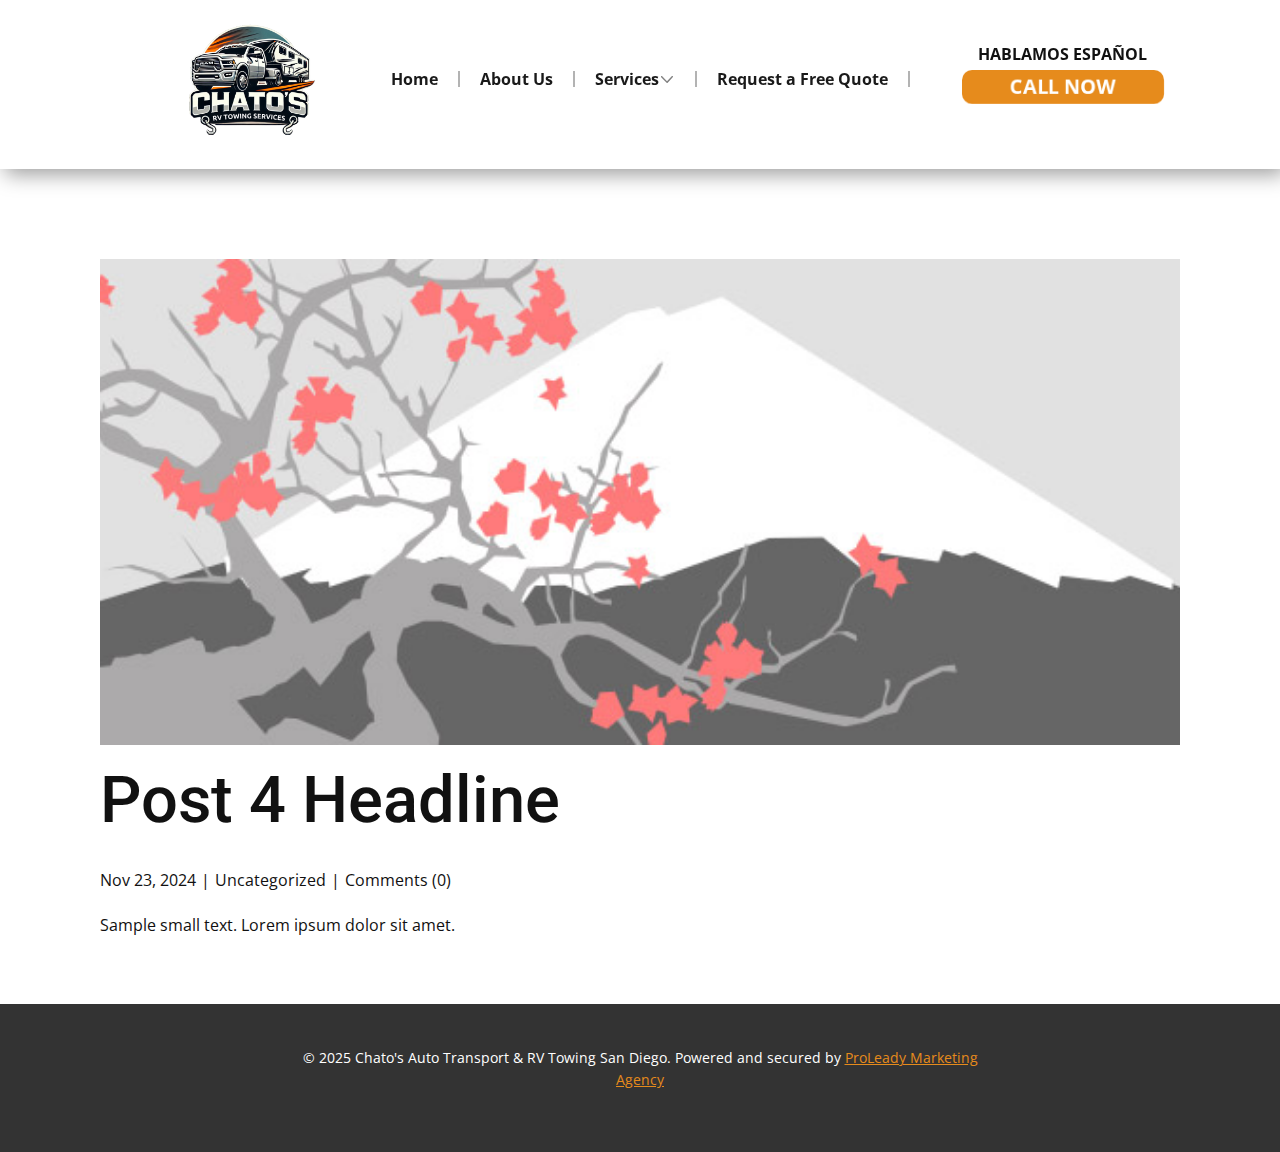
<file: blog/post-3.html>
<!DOCTYPE html>
<html style="font-size: 16px;" lang="en-US"><head>
    <meta name="viewport" content="width=device-width, initial-scale=1.0">
    <meta charset="utf-8">
    <meta name="keywords" content="Post 1 Headline">
    <meta name="description" content="Chatos Auto Transport and RV Towing San Diego offers reliable, affordable towing services for RVs, cars, and boats. We provide emergency towing, local and long-distance transport, and roadside assistance throughout San Diego. Call now for fast and professional towing services.">
    <title>Post 4 Headline</title>
<script>
    function gdprConfirmed() {
        return true;
    }
    if (gdprConfirmed()) {
    document.write("\
    <!-- Google Tag Manager -->\
    <gascript>(function(w,d,s,l,i){w[l]=w[l]||[];w[l].push({'gtm.start':\
    new Date().getTime(),event:'gtm.js'});var f=d.getElementsByTagName(s)[0],\
    j=d.createElement(s),dl=l!='dataLayer'?'&l='+l:'';j.async=true;j.src=\
    'https://www.googletagmanager.com/gtm.js?id='+i+dl;f.parentNode.insertBefore(j,f);\
    })(window,document,'script','dataLayer','GTM-WKH4VDNV');</gascript>\
    <!-- End Google Tag Manager -->\
    ".replace(/gascript/g, 'script'));
    }
    </script>
    <link rel="stylesheet" href="../nicepage.css" media="screen">
<link rel="stylesheet" href="../Post-Template.css" media="screen">
    <script class="u-script" type="text/javascript" src="../jquery.js" defer=""></script>
    <script class="u-script" type="text/javascript" src="../nicepage.js" defer=""></script>
    <meta name="generator" content="ProLeady Agency By Bruce Arias">
    <link rel="icon" href="../images/favicon.png">
    
    
    
    <link id="u-page-google-font" rel="stylesheet" href="https://fonts.googleapis.com/css2?display=swap&amp;family=Roboto:ital,wght@0,100;0,200;0,300;0,400;0,500;0,600;0,700;0,800;0,900;1,100;1,200;1,300;1,400;1,500;1,600;1,700;1,800;1,900&amp;family=Open+Sans:ital,wght@0,300;0,400;0,500;0,600;0,700;0,800;1,300;1,400;1,500;1,600;1,700;1,800">
    <script type="application/ld+json">{
		"@context": "http://schema.org",
		"@type": "Organization",
		"name": "Chatos Auto and RV Towing SD"
}</script>
    <meta name="theme-color" content="#e68b1c">
  <script async="" src="https://www.googletagmanager.com/gtag/js?id=AW-16819927573"></script>
<script>
  window.dataLayer = window.dataLayer || [];
  function gtag(){dataLayer.push(arguments);}
  gtag('js', new Date());

  gtag('config', 'AW-16819927573');
</script>

<script>
  gtag('config', 'AW-16819927573/d32PCKyOvZkaEJX0rtQ-', {
    'phone_conversion_number': '(760) 532-1964'
  });
</script>


<script>(function(w,d,s,l,i){w[l]=w[l]||[];w[l].push({'gtm.start':
new Date().getTime(),event:'gtm.js'});var f=d.getElementsByTagName(s)[0],
j=d.createElement(s),dl=l!='dataLayer'?'&l='+l:'';j.async=true;j.src=
'https://www.googletagmanager.com/gtm.js?id='+i+dl;f.parentNode.insertBefore(j,f);
})(window,document,'script','dataLayer','GTM-WKH4VDNV');</script>

<script async="" src="https://www.googletagmanager.com/gtag/js?id=G-QWQ6XN5SZ8"></script>
<script>
  window.dataLayer = window.dataLayer || [];
  function gtag(){dataLayer.push(arguments);}
  gtag('js', new Date());

  gtag('config', 'G-QWQ6XN5SZ8');
</script>

<script type="application/ld+json">
{
  "@context": "https://schema.org",
  "@type": "LocalBusiness",
  "name": "Chato's Auto Transport & RV Towing",
  "image": "https://assets.nicepagecdn.com/a7c29543/6403542/images/IMG_0749.jpg", 
  "url": "https://chatosrvtowingsd.com",
  "telephone": "+17605321964",
  "address": {
    "@type": "PostalAddress",
    "streetAddress": "1572 Bear Valley Pkwy",
    "addressLocality": "Escondido",
    "addressRegion": "CA",
    "postalCode": "92027",
    "addressCountry": "US"
  },
  "geo": {
    "@type": "GeoCoordinates",
    "latitude": "33.117883",
    "longitude": "-117.086879"
  },
  "openingHours": "Mo-Su 08:00-20:00",
  "priceRange": "$",
  "areaServed": ["San Diego, CA", "Escondido, CA"],
  "description": "Chato's Auto Transport & RV Towing offers reliable towing services in San Diego, specializing in RV towing, auto transport, and roadside assistance.",
  "makesOffer": [
    {
      "@type": "Offer",
      "name": "RV Towing",
      "description": "Professional RV towing services in San Diego and surrounding areas.",
      "price": "Call for a quote"
    },
    {
      "@type": "Offer",
      "name": "Auto Transport",
      "description": "Safe and reliable auto transport services in Escondido and San Diego.",
      "price": "Call for a quote"
    },
    {
      "@type": "Offer",
      "name": "Roadside Assistance",
      "description": "24/7 emergency roadside assistance, including towing and jump-start services.",
      "price": "Call for a quote"
    }
  ]
}
</script>

<meta data-intl-tel-input-cdn-path="intlTelInput/"></head>
  <body data-path-to-root="./" data-include-products="false" class="u-body u-xl-mode" data-lang="en"><!-- Google Tag Manager (noscript) -->
    <noscript><iframe src="https://www.googletagmanager.com/ns.html?id=GTM-WKH4VDNV" height="0" width="0" style="display:none;visibility:hidden"></iframe></noscript>
<!-- End Google Tag Manager (noscript) --><header class="u-box-shadow u-clearfix u-header u-sticky u-sticky-2265 u-white u-header" id="sec-3fd7"><div class="u-clearfix u-sheet u-sheet-1">
        <img class="u-image u-image-contain u-image-default u-preserve-proportions u-image-1" src="../images/CHATOS-1.svg" alt="Chatos Auto and RV Towing San Diego" data-image-width="500" data-image-height="500" data-href="../" data-page-id="6393945" title="Chatos Auto and RV Towing">
        <p class="u-align-center-xs u-text u-text-default u-text-1">HABLAMOS ESPAÑOL</p>
        <nav class="u-dropdown-icon u-menu u-menu-dropdown u-offcanvas u-menu-1" data-responsive-from="MD" role="navigation">
          <div class="menu-collapse" style="font-size: 1rem; letter-spacing: 0px; font-weight: 700;">
            <a class="u-button-style u-custom-active-border-color u-custom-active-color u-custom-border u-custom-border-color u-custom-borders u-custom-hover-border-color u-custom-hover-color u-custom-left-right-menu-spacing u-custom-padding-bottom u-custom-text-active-color u-custom-text-color u-custom-text-hover-color u-custom-top-bottom-menu-spacing u-hamburger-link u-nav-link u-text-active-palette-1-base u-text-hover-palette-2-base u-hamburger-link-1" href="#" tabindex="-1" aria-label="Open menu" aria-controls="2c40">
              <svg class="u-svg-link" viewBox="0 0 24 24"><use xlink:href="#menu-hamburger"></use></svg>
              <svg class="u-svg-content" version="1.1" id="menu-hamburger" viewBox="0 0 16 16" x="0px" y="0px" xmlns:xlink="http://www.w3.org/1999/xlink" xmlns="http://www.w3.org/2000/svg"><g><rect y="1" width="16" height="2"></rect><rect y="7" width="16" height="2"></rect><rect y="13" width="16" height="2"></rect>
</g></svg>
            </a>
          </div>
          <div class="u-custom-menu u-nav-container">
            <ul class="u-nav u-spacing-0 u-unstyled u-nav-1" role="menubar"><li role="none" class="u-nav-item"><a role="menuitem" class="u-border-2 u-border-active-grey-30 u-border-grey-30 u-border-hover-grey-30 u-border-no-bottom u-border-no-left u-border-no-top u-button-style u-nav-link u-text-active-palette-2-base u-text-grey-90 u-text-hover-palette-2-base" href="../" style="padding: 0px 20px;">Home</a>
</li><li role="none" class="u-nav-item"><a tabindex="-1" role="menuitem" class="u-border-2 u-border-active-grey-30 u-border-grey-30 u-border-hover-grey-30 u-border-no-bottom u-border-no-left u-border-no-top u-button-style u-nav-link u-text-active-palette-2-base u-text-grey-90 u-text-hover-palette-2-base" href="../#About-us" data-page-id="6393945" style="padding: 0px 20px;">About Us</a>
</li><li role="none" class="u-nav-item"><a tabindex="-1" role="menuitem" class="u-border-2 u-border-active-grey-30 u-border-grey-30 u-border-hover-grey-30 u-border-no-bottom u-border-no-left u-border-no-top u-button-style u-nav-link u-text-active-palette-2-base u-text-grey-90 u-text-hover-palette-2-base" href="../#Services" data-page-id="6393945" aria-haspopup="true" style="padding: 0px 20px;">Services</a><div class="u-nav-popup"><ul role="menu" class="u-border-2 u-border-grey-30 u-h-spacing-20 u-nav u-unstyled u-v-spacing-5" aria-label="Services menu"><li role="none" class="u-nav-item"><a tabindex="-1" role="menuitem" class="u-button-style u-hover-palette-1-base u-nav-link u-white" href="../#Services" data-page-id="6393945">RV Towing</a>
</li><li role="none" class="u-nav-item"><a role="menuitem" class="u-button-style u-hover-palette-1-base u-nav-link u-white" href="../Auto-Transport-San-Diego.html">Auto Transport</a>
</li><li role="none" class="u-nav-item"><a tabindex="-1" role="menuitem" class="u-button-style u-hover-palette-1-base u-nav-link u-white" href="../#Services" data-page-id="6393945">Roadside Assistance</a>
</li></ul>
</div>
</li><li role="none" class="u-nav-item"><a tabindex="-1" role="menuitem" class="u-border-2 u-border-active-grey-30 u-border-grey-30 u-border-hover-grey-30 u-border-no-bottom u-border-no-left u-border-no-top u-button-style u-nav-link u-text-active-palette-2-base u-text-grey-90 u-text-hover-palette-2-base" href="https://chatosrvtowingsd.com/#Contact-us" style="padding: 0px 20px;">Request a Free Quote</a>
</li></ul>
          </div>
          <div class="u-custom-menu u-nav-container-collapse" id="2c40" role="region" aria-label="Menu panel">
            <div class="u-black u-container-style u-inner-container-layout u-opacity u-opacity-95 u-sidenav">
              <div class="u-inner-container-layout u-sidenav-overflow">
                <div class="u-menu-close" tabindex="-1" aria-label="Close menu"></div>
                <ul class="u-align-center u-nav u-popupmenu-items u-unstyled u-nav-3" role="menubar"><li role="none" class="u-nav-item"><a role="menuitem" class="u-button-style u-nav-link" href="../">Home</a>
</li><li role="none" class="u-nav-item"><a tabindex="-1" role="menuitem" class="u-button-style u-nav-link" href="../#About-us" data-page-id="6393945">About Us</a>
</li><li role="none" class="u-nav-item"><a tabindex="-1" role="menuitem" class="u-button-style u-nav-link" href="../#Services" data-page-id="6393945" aria-haspopup="true">Services</a><div class="u-nav-popup"><ul role="menu" class="u-border-2 u-border-grey-30 u-h-spacing-20 u-nav u-unstyled u-v-spacing-5" aria-label="Services menu"><li role="none" class="u-nav-item"><a tabindex="-1" role="menuitem" class="u-button-style u-nav-link" href="../#Services" data-page-id="6393945">RV Towing</a>
</li><li role="none" class="u-nav-item"><a role="menuitem" class="u-button-style u-nav-link" href="../Auto-Transport-San-Diego.html">Auto Transport</a>
</li><li role="none" class="u-nav-item"><a tabindex="-1" role="menuitem" class="u-button-style u-nav-link" href="../#Services" data-page-id="6393945">Roadside Assistance</a>
</li></ul>
</div>
</li><li role="none" class="u-nav-item"><a tabindex="-1" role="menuitem" class="u-button-style u-nav-link" href="https://chatosrvtowingsd.com/#Contact-us">Request a Free Quote</a>
</li></ul>
              </div>
            </div>
            <div class="u-black u-menu-overlay u-opacity u-opacity-70"></div>
          </div>
          <style class="menu-style">@media (max-width: 939px) {
                    [data-responsive-from="MD"] .u-nav-container {
                        display: none;
                    }
                    [data-responsive-from="MD"] .menu-collapse {
                        display: block;
                    }
                }</style>
        </nav>
        <a href="tel:(760) 532-1964" class="infinite u-active-white u-align-left u-border-2 u-border-active-palette-2-base u-border-hover-palette-2-base u-border-palette-2-base u-btn u-btn-round u-button-style u-hover-white u-palette-2-base u-radius u-text-active-black u-text-body-alt-color u-text-hover-black u-btn-1" data-animation-name="pulse" data-animation-duration="1000" data-animation-delay="0" data-animation-direction="">CALL NOW</a>
      </div></header>
    <section class="u-align-center u-clearfix u-section-1" id="sec-2435">
      <div class="u-clearfix u-sheet u-valign-middle-md u-valign-middle-sm u-valign-middle-xs u-sheet-1"><!--post_details--><!--post_details_options_json--><!--{"source":""}--><!--/post_details_options_json--><!--blog_post-->
        <div class="u-container-style u-expanded-width u-post-details u-post-details-1">
          <div class="u-container-layout u-valign-middle u-container-layout-1"><!--blog_post_image-->
            <img alt="" class="u-blog-control u-expanded-width u-image u-image-default u-image-1" src="../images/0fd3416c.jpeg"><!--/blog_post_image--><!--blog_post_header-->
            <h2 class="u-blog-control u-text u-text-1">Post 4 Headline</h2><!--/blog_post_header--><!--blog_post_metadata-->
            <div class="u-blog-control u-metadata u-metadata-1"><!--blog_post_metadata_date--><span class="u-meta-date u-meta-icon">Nov 23, 2024</span><!--/blog_post_metadata_date--><!--blog_post_metadata_category--><span class="u-meta-category u-meta-icon"><a href="/blog/blog.html#/blog-1///">Uncategorized</a></span><!--/blog_post_metadata_category--><!--blog_post_metadata_comments--><span class="u-meta-comments u-meta-icon"><!--blog_post_metadata_comments_content-->Comments (0)<!--/blog_post_metadata_comments_content--></span><!--/blog_post_metadata_comments-->
            </div><!--/blog_post_metadata--><!--blog_post_content-->
            <div class="u-align-justify u-blog-control u-post-content u-text u-text-2 fr-view">
  <p>Sample small text. Lorem ipsum dolor sit amet.</p>
  </div><!--/blog_post_content-->
          </div>
        </div><!--/blog_post--><!--/post_details-->
      </div>
    </section>
    
    
    
    <footer class="u-align-center u-clearfix u-container-align-center u-footer u-grey-80 u-footer" id="sec-75cc"><div class="u-clearfix u-sheet u-sheet-1">
        <p class="u-small-text u-text u-text-variant u-text-1"> © 2025 Chato's Auto Transport &amp; RV Towing San Diego. Powered and secured by <a href="https://proleadyagency.com/" class="u-active-none u-border-none u-btn u-button-link u-button-style u-hover-none u-none u-text-palette-1-base u-btn-1" target="_blank">ProLeady Marketing Agency</a>
        </p>
      </div></footer>
  
</body></html>
</file>
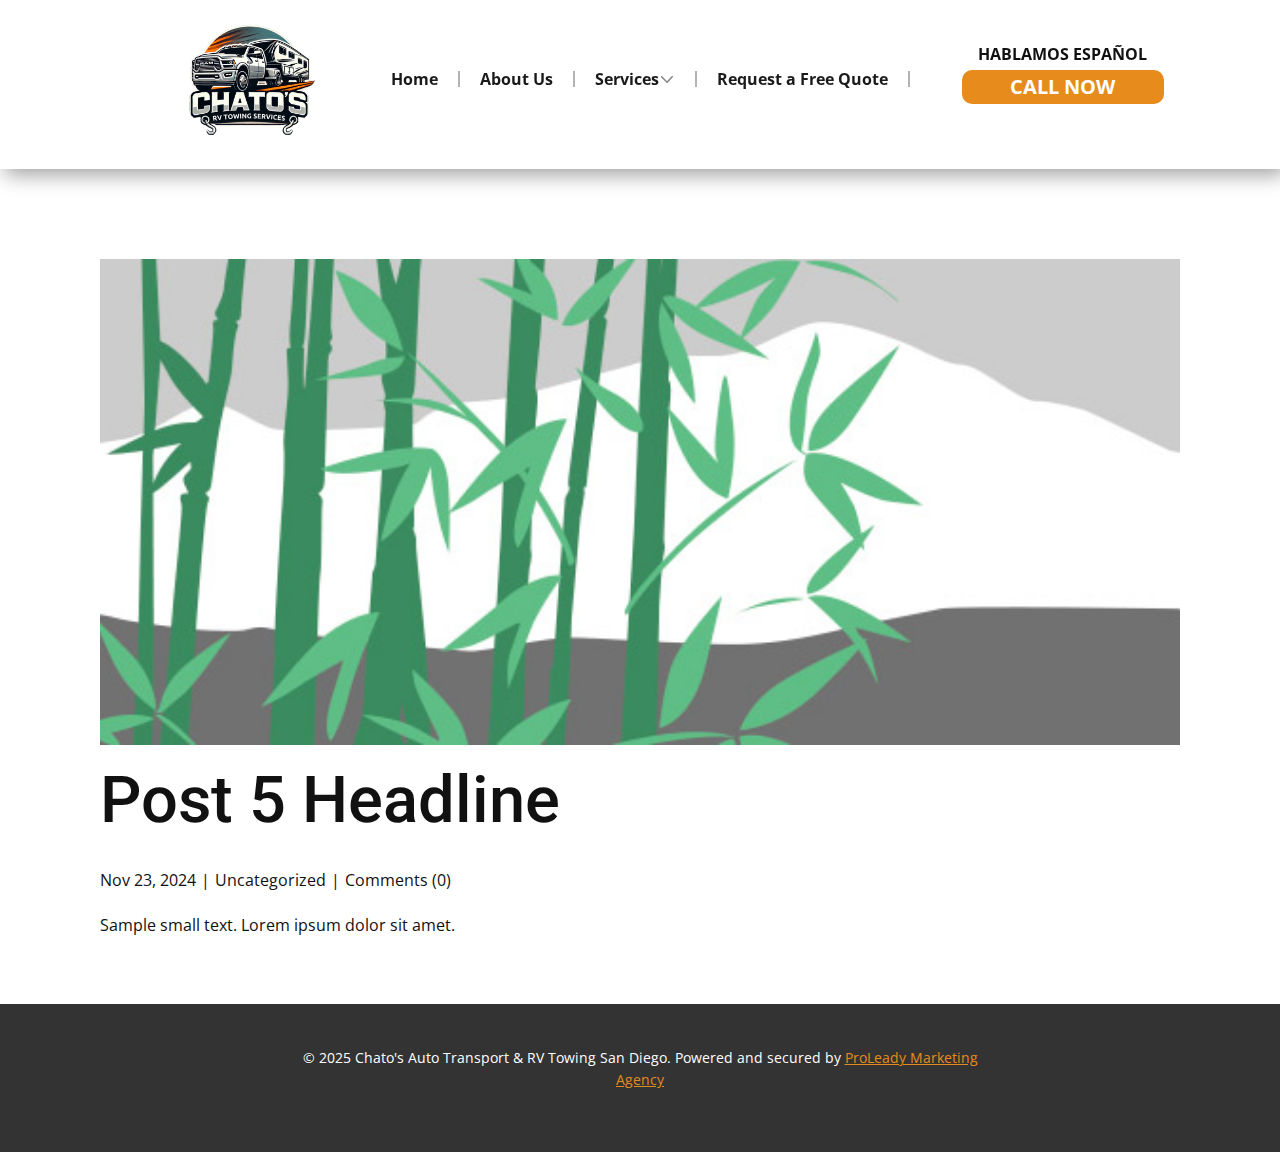
<file: blog/post-4.html>
<!DOCTYPE html>
<html style="font-size: 16px;" lang="en-US"><head>
    <meta name="viewport" content="width=device-width, initial-scale=1.0">
    <meta charset="utf-8">
    <meta name="keywords" content="Post 1 Headline">
    <meta name="description" content="Chatos Auto Transport and RV Towing San Diego offers reliable, affordable towing services for RVs, cars, and boats. We provide emergency towing, local and long-distance transport, and roadside assistance throughout San Diego. Call now for fast and professional towing services.">
    <title>Post 5 Headline</title>
<script>
    function gdprConfirmed() {
        return true;
    }
    if (gdprConfirmed()) {
    document.write("\
    <!-- Google Tag Manager -->\
    <gascript>(function(w,d,s,l,i){w[l]=w[l]||[];w[l].push({'gtm.start':\
    new Date().getTime(),event:'gtm.js'});var f=d.getElementsByTagName(s)[0],\
    j=d.createElement(s),dl=l!='dataLayer'?'&l='+l:'';j.async=true;j.src=\
    'https://www.googletagmanager.com/gtm.js?id='+i+dl;f.parentNode.insertBefore(j,f);\
    })(window,document,'script','dataLayer','GTM-WKH4VDNV');</gascript>\
    <!-- End Google Tag Manager -->\
    ".replace(/gascript/g, 'script'));
    }
    </script>
    <link rel="stylesheet" href="../nicepage.css" media="screen">
<link rel="stylesheet" href="../Post-Template.css" media="screen">
    <script class="u-script" type="text/javascript" src="../jquery.js" defer=""></script>
    <script class="u-script" type="text/javascript" src="../nicepage.js" defer=""></script>
    <meta name="generator" content="ProLeady Agency By Bruce Arias">
    <link rel="icon" href="../images/favicon.png">
    
    
    
    <link id="u-page-google-font" rel="stylesheet" href="https://fonts.googleapis.com/css2?display=swap&amp;family=Roboto:ital,wght@0,100;0,200;0,300;0,400;0,500;0,600;0,700;0,800;0,900;1,100;1,200;1,300;1,400;1,500;1,600;1,700;1,800;1,900&amp;family=Open+Sans:ital,wght@0,300;0,400;0,500;0,600;0,700;0,800;1,300;1,400;1,500;1,600;1,700;1,800">
    <script type="application/ld+json">{
		"@context": "http://schema.org",
		"@type": "Organization",
		"name": "Chatos Auto and RV Towing SD"
}</script>
    <meta name="theme-color" content="#e68b1c">
  <script async="" src="https://www.googletagmanager.com/gtag/js?id=AW-16819927573"></script>
<script>
  window.dataLayer = window.dataLayer || [];
  function gtag(){dataLayer.push(arguments);}
  gtag('js', new Date());

  gtag('config', 'AW-16819927573');
</script>

<script>
  gtag('config', 'AW-16819927573/d32PCKyOvZkaEJX0rtQ-', {
    'phone_conversion_number': '(760) 532-1964'
  });
</script>


<script>(function(w,d,s,l,i){w[l]=w[l]||[];w[l].push({'gtm.start':
new Date().getTime(),event:'gtm.js'});var f=d.getElementsByTagName(s)[0],
j=d.createElement(s),dl=l!='dataLayer'?'&l='+l:'';j.async=true;j.src=
'https://www.googletagmanager.com/gtm.js?id='+i+dl;f.parentNode.insertBefore(j,f);
})(window,document,'script','dataLayer','GTM-WKH4VDNV');</script>

<script async="" src="https://www.googletagmanager.com/gtag/js?id=G-QWQ6XN5SZ8"></script>
<script>
  window.dataLayer = window.dataLayer || [];
  function gtag(){dataLayer.push(arguments);}
  gtag('js', new Date());

  gtag('config', 'G-QWQ6XN5SZ8');
</script>

<script type="application/ld+json">
{
  "@context": "https://schema.org",
  "@type": "LocalBusiness",
  "name": "Chato's Auto Transport & RV Towing",
  "image": "https://assets.nicepagecdn.com/a7c29543/6403542/images/IMG_0749.jpg", 
  "url": "https://chatosrvtowingsd.com",
  "telephone": "+17605321964",
  "address": {
    "@type": "PostalAddress",
    "streetAddress": "1572 Bear Valley Pkwy",
    "addressLocality": "Escondido",
    "addressRegion": "CA",
    "postalCode": "92027",
    "addressCountry": "US"
  },
  "geo": {
    "@type": "GeoCoordinates",
    "latitude": "33.117883",
    "longitude": "-117.086879"
  },
  "openingHours": "Mo-Su 08:00-20:00",
  "priceRange": "$",
  "areaServed": ["San Diego, CA", "Escondido, CA"],
  "description": "Chato's Auto Transport & RV Towing offers reliable towing services in San Diego, specializing in RV towing, auto transport, and roadside assistance.",
  "makesOffer": [
    {
      "@type": "Offer",
      "name": "RV Towing",
      "description": "Professional RV towing services in San Diego and surrounding areas.",
      "price": "Call for a quote"
    },
    {
      "@type": "Offer",
      "name": "Auto Transport",
      "description": "Safe and reliable auto transport services in Escondido and San Diego.",
      "price": "Call for a quote"
    },
    {
      "@type": "Offer",
      "name": "Roadside Assistance",
      "description": "24/7 emergency roadside assistance, including towing and jump-start services.",
      "price": "Call for a quote"
    }
  ]
}
</script>

<meta data-intl-tel-input-cdn-path="intlTelInput/"></head>
  <body data-path-to-root="./" data-include-products="false" class="u-body u-xl-mode" data-lang="en"><!-- Google Tag Manager (noscript) -->
    <noscript><iframe src="https://www.googletagmanager.com/ns.html?id=GTM-WKH4VDNV" height="0" width="0" style="display:none;visibility:hidden"></iframe></noscript>
<!-- End Google Tag Manager (noscript) --><header class="u-box-shadow u-clearfix u-header u-sticky u-sticky-2265 u-white u-header" id="sec-3fd7"><div class="u-clearfix u-sheet u-sheet-1">
        <img class="u-image u-image-contain u-image-default u-preserve-proportions u-image-1" src="../images/CHATOS-1.svg" alt="Chatos Auto and RV Towing San Diego" data-image-width="500" data-image-height="500" data-href="../" data-page-id="6393945" title="Chatos Auto and RV Towing">
        <p class="u-align-center-xs u-text u-text-default u-text-1">HABLAMOS ESPAÑOL</p>
        <nav class="u-dropdown-icon u-menu u-menu-dropdown u-offcanvas u-menu-1" data-responsive-from="MD" role="navigation">
          <div class="menu-collapse" style="font-size: 1rem; letter-spacing: 0px; font-weight: 700;">
            <a class="u-button-style u-custom-active-border-color u-custom-active-color u-custom-border u-custom-border-color u-custom-borders u-custom-hover-border-color u-custom-hover-color u-custom-left-right-menu-spacing u-custom-padding-bottom u-custom-text-active-color u-custom-text-color u-custom-text-hover-color u-custom-top-bottom-menu-spacing u-hamburger-link u-nav-link u-text-active-palette-1-base u-text-hover-palette-2-base u-hamburger-link-1" href="#" tabindex="-1" aria-label="Open menu" aria-controls="2c40">
              <svg class="u-svg-link" viewBox="0 0 24 24"><use xlink:href="#menu-hamburger"></use></svg>
              <svg class="u-svg-content" version="1.1" id="menu-hamburger" viewBox="0 0 16 16" x="0px" y="0px" xmlns:xlink="http://www.w3.org/1999/xlink" xmlns="http://www.w3.org/2000/svg"><g><rect y="1" width="16" height="2"></rect><rect y="7" width="16" height="2"></rect><rect y="13" width="16" height="2"></rect>
</g></svg>
            </a>
          </div>
          <div class="u-custom-menu u-nav-container">
            <ul class="u-nav u-spacing-0 u-unstyled u-nav-1" role="menubar"><li role="none" class="u-nav-item"><a role="menuitem" class="u-border-2 u-border-active-grey-30 u-border-grey-30 u-border-hover-grey-30 u-border-no-bottom u-border-no-left u-border-no-top u-button-style u-nav-link u-text-active-palette-2-base u-text-grey-90 u-text-hover-palette-2-base" href="../" style="padding: 0px 20px;">Home</a>
</li><li role="none" class="u-nav-item"><a tabindex="-1" role="menuitem" class="u-border-2 u-border-active-grey-30 u-border-grey-30 u-border-hover-grey-30 u-border-no-bottom u-border-no-left u-border-no-top u-button-style u-nav-link u-text-active-palette-2-base u-text-grey-90 u-text-hover-palette-2-base" href="../#About-us" data-page-id="6393945" style="padding: 0px 20px;">About Us</a>
</li><li role="none" class="u-nav-item"><a tabindex="-1" role="menuitem" class="u-border-2 u-border-active-grey-30 u-border-grey-30 u-border-hover-grey-30 u-border-no-bottom u-border-no-left u-border-no-top u-button-style u-nav-link u-text-active-palette-2-base u-text-grey-90 u-text-hover-palette-2-base" href="../#Services" data-page-id="6393945" aria-haspopup="true" style="padding: 0px 20px;">Services</a><div class="u-nav-popup"><ul role="menu" class="u-border-2 u-border-grey-30 u-h-spacing-20 u-nav u-unstyled u-v-spacing-5" aria-label="Services menu"><li role="none" class="u-nav-item"><a tabindex="-1" role="menuitem" class="u-button-style u-hover-palette-1-base u-nav-link u-white" href="../#Services" data-page-id="6393945">RV Towing</a>
</li><li role="none" class="u-nav-item"><a role="menuitem" class="u-button-style u-hover-palette-1-base u-nav-link u-white" href="../Auto-Transport-San-Diego.html">Auto Transport</a>
</li><li role="none" class="u-nav-item"><a tabindex="-1" role="menuitem" class="u-button-style u-hover-palette-1-base u-nav-link u-white" href="../#Services" data-page-id="6393945">Roadside Assistance</a>
</li></ul>
</div>
</li><li role="none" class="u-nav-item"><a tabindex="-1" role="menuitem" class="u-border-2 u-border-active-grey-30 u-border-grey-30 u-border-hover-grey-30 u-border-no-bottom u-border-no-left u-border-no-top u-button-style u-nav-link u-text-active-palette-2-base u-text-grey-90 u-text-hover-palette-2-base" href="https://chatosrvtowingsd.com/#Contact-us" style="padding: 0px 20px;">Request a Free Quote</a>
</li></ul>
          </div>
          <div class="u-custom-menu u-nav-container-collapse" id="2c40" role="region" aria-label="Menu panel">
            <div class="u-black u-container-style u-inner-container-layout u-opacity u-opacity-95 u-sidenav">
              <div class="u-inner-container-layout u-sidenav-overflow">
                <div class="u-menu-close" tabindex="-1" aria-label="Close menu"></div>
                <ul class="u-align-center u-nav u-popupmenu-items u-unstyled u-nav-3" role="menubar"><li role="none" class="u-nav-item"><a role="menuitem" class="u-button-style u-nav-link" href="../">Home</a>
</li><li role="none" class="u-nav-item"><a tabindex="-1" role="menuitem" class="u-button-style u-nav-link" href="../#About-us" data-page-id="6393945">About Us</a>
</li><li role="none" class="u-nav-item"><a tabindex="-1" role="menuitem" class="u-button-style u-nav-link" href="../#Services" data-page-id="6393945" aria-haspopup="true">Services</a><div class="u-nav-popup"><ul role="menu" class="u-border-2 u-border-grey-30 u-h-spacing-20 u-nav u-unstyled u-v-spacing-5" aria-label="Services menu"><li role="none" class="u-nav-item"><a tabindex="-1" role="menuitem" class="u-button-style u-nav-link" href="../#Services" data-page-id="6393945">RV Towing</a>
</li><li role="none" class="u-nav-item"><a role="menuitem" class="u-button-style u-nav-link" href="../Auto-Transport-San-Diego.html">Auto Transport</a>
</li><li role="none" class="u-nav-item"><a tabindex="-1" role="menuitem" class="u-button-style u-nav-link" href="../#Services" data-page-id="6393945">Roadside Assistance</a>
</li></ul>
</div>
</li><li role="none" class="u-nav-item"><a tabindex="-1" role="menuitem" class="u-button-style u-nav-link" href="https://chatosrvtowingsd.com/#Contact-us">Request a Free Quote</a>
</li></ul>
              </div>
            </div>
            <div class="u-black u-menu-overlay u-opacity u-opacity-70"></div>
          </div>
          <style class="menu-style">@media (max-width: 939px) {
                    [data-responsive-from="MD"] .u-nav-container {
                        display: none;
                    }
                    [data-responsive-from="MD"] .menu-collapse {
                        display: block;
                    }
                }</style>
        </nav>
        <a href="tel:(760) 532-1964" class="infinite u-active-white u-align-left u-border-2 u-border-active-palette-2-base u-border-hover-palette-2-base u-border-palette-2-base u-btn u-btn-round u-button-style u-hover-white u-palette-2-base u-radius u-text-active-black u-text-body-alt-color u-text-hover-black u-btn-1" data-animation-name="pulse" data-animation-duration="1000" data-animation-delay="0" data-animation-direction="">CALL NOW</a>
      </div></header>
    <section class="u-align-center u-clearfix u-section-1" id="sec-2435">
      <div class="u-clearfix u-sheet u-valign-middle-md u-valign-middle-sm u-valign-middle-xs u-sheet-1"><!--post_details--><!--post_details_options_json--><!--{"source":""}--><!--/post_details_options_json--><!--blog_post-->
        <div class="u-container-style u-expanded-width u-post-details u-post-details-1">
          <div class="u-container-layout u-valign-middle u-container-layout-1"><!--blog_post_image-->
            <img alt="" class="u-blog-control u-expanded-width u-image u-image-default u-image-1" src="../images/68f64b9d.jpeg"><!--/blog_post_image--><!--blog_post_header-->
            <h2 class="u-blog-control u-text u-text-1">Post 5 Headline</h2><!--/blog_post_header--><!--blog_post_metadata-->
            <div class="u-blog-control u-metadata u-metadata-1"><!--blog_post_metadata_date--><span class="u-meta-date u-meta-icon">Nov 23, 2024</span><!--/blog_post_metadata_date--><!--blog_post_metadata_category--><span class="u-meta-category u-meta-icon"><a href="/blog/blog.html#/blog-1///">Uncategorized</a></span><!--/blog_post_metadata_category--><!--blog_post_metadata_comments--><span class="u-meta-comments u-meta-icon"><!--blog_post_metadata_comments_content-->Comments (0)<!--/blog_post_metadata_comments_content--></span><!--/blog_post_metadata_comments-->
            </div><!--/blog_post_metadata--><!--blog_post_content-->
            <div class="u-align-justify u-blog-control u-post-content u-text u-text-2 fr-view">
  <p>Sample small text. Lorem ipsum dolor sit amet.</p>
  </div><!--/blog_post_content-->
          </div>
        </div><!--/blog_post--><!--/post_details-->
      </div>
    </section>
    
    
    
    <footer class="u-align-center u-clearfix u-container-align-center u-footer u-grey-80 u-footer" id="sec-75cc"><div class="u-clearfix u-sheet u-sheet-1">
        <p class="u-small-text u-text u-text-variant u-text-1"> © 2025 Chato's Auto Transport &amp; RV Towing San Diego. Powered and secured by <a href="https://proleadyagency.com/" class="u-active-none u-border-none u-btn u-button-link u-button-style u-hover-none u-none u-text-palette-1-base u-btn-1" target="_blank">ProLeady Marketing Agency</a>
        </p>
      </div></footer>
  
</body></html>
</file>
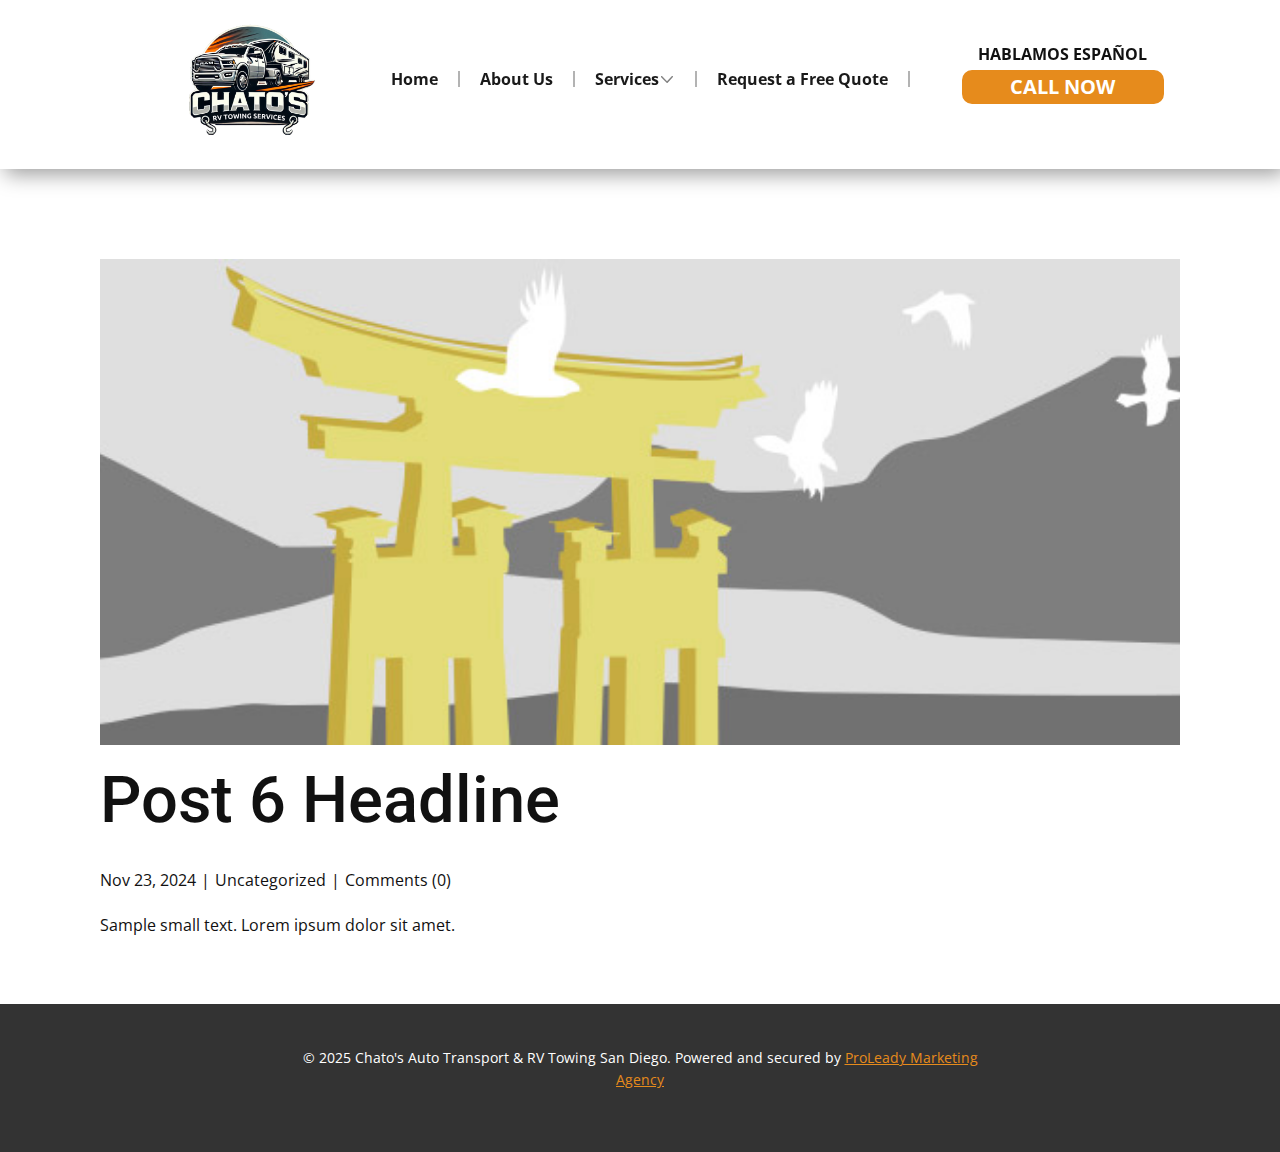
<file: blog/post-5.html>
<!DOCTYPE html>
<html style="font-size: 16px;" lang="en-US"><head>
    <meta name="viewport" content="width=device-width, initial-scale=1.0">
    <meta charset="utf-8">
    <meta name="keywords" content="Post 1 Headline">
    <meta name="description" content="Chatos Auto Transport and RV Towing San Diego offers reliable, affordable towing services for RVs, cars, and boats. We provide emergency towing, local and long-distance transport, and roadside assistance throughout San Diego. Call now for fast and professional towing services.">
    <title>Post 6 Headline</title>
<script>
    function gdprConfirmed() {
        return true;
    }
    if (gdprConfirmed()) {
    document.write("\
    <!-- Google Tag Manager -->\
    <gascript>(function(w,d,s,l,i){w[l]=w[l]||[];w[l].push({'gtm.start':\
    new Date().getTime(),event:'gtm.js'});var f=d.getElementsByTagName(s)[0],\
    j=d.createElement(s),dl=l!='dataLayer'?'&l='+l:'';j.async=true;j.src=\
    'https://www.googletagmanager.com/gtm.js?id='+i+dl;f.parentNode.insertBefore(j,f);\
    })(window,document,'script','dataLayer','GTM-WKH4VDNV');</gascript>\
    <!-- End Google Tag Manager -->\
    ".replace(/gascript/g, 'script'));
    }
    </script>
    <link rel="stylesheet" href="../nicepage.css" media="screen">
<link rel="stylesheet" href="../Post-Template.css" media="screen">
    <script class="u-script" type="text/javascript" src="../jquery.js" defer=""></script>
    <script class="u-script" type="text/javascript" src="../nicepage.js" defer=""></script>
    <meta name="generator" content="ProLeady Agency By Bruce Arias">
    <link rel="icon" href="../images/favicon.png">
    
    
    
    <link id="u-page-google-font" rel="stylesheet" href="https://fonts.googleapis.com/css2?display=swap&amp;family=Roboto:ital,wght@0,100;0,200;0,300;0,400;0,500;0,600;0,700;0,800;0,900;1,100;1,200;1,300;1,400;1,500;1,600;1,700;1,800;1,900&amp;family=Open+Sans:ital,wght@0,300;0,400;0,500;0,600;0,700;0,800;1,300;1,400;1,500;1,600;1,700;1,800">
    <script type="application/ld+json">{
		"@context": "http://schema.org",
		"@type": "Organization",
		"name": "Chatos Auto and RV Towing SD"
}</script>
    <meta name="theme-color" content="#e68b1c">
  <script async="" src="https://www.googletagmanager.com/gtag/js?id=AW-16819927573"></script>
<script>
  window.dataLayer = window.dataLayer || [];
  function gtag(){dataLayer.push(arguments);}
  gtag('js', new Date());

  gtag('config', 'AW-16819927573');
</script>

<script>
  gtag('config', 'AW-16819927573/d32PCKyOvZkaEJX0rtQ-', {
    'phone_conversion_number': '(760) 532-1964'
  });
</script>


<script>(function(w,d,s,l,i){w[l]=w[l]||[];w[l].push({'gtm.start':
new Date().getTime(),event:'gtm.js'});var f=d.getElementsByTagName(s)[0],
j=d.createElement(s),dl=l!='dataLayer'?'&l='+l:'';j.async=true;j.src=
'https://www.googletagmanager.com/gtm.js?id='+i+dl;f.parentNode.insertBefore(j,f);
})(window,document,'script','dataLayer','GTM-WKH4VDNV');</script>

<script async="" src="https://www.googletagmanager.com/gtag/js?id=G-QWQ6XN5SZ8"></script>
<script>
  window.dataLayer = window.dataLayer || [];
  function gtag(){dataLayer.push(arguments);}
  gtag('js', new Date());

  gtag('config', 'G-QWQ6XN5SZ8');
</script>

<script type="application/ld+json">
{
  "@context": "https://schema.org",
  "@type": "LocalBusiness",
  "name": "Chato's Auto Transport & RV Towing",
  "image": "https://assets.nicepagecdn.com/a7c29543/6403542/images/IMG_0749.jpg", 
  "url": "https://chatosrvtowingsd.com",
  "telephone": "+17605321964",
  "address": {
    "@type": "PostalAddress",
    "streetAddress": "1572 Bear Valley Pkwy",
    "addressLocality": "Escondido",
    "addressRegion": "CA",
    "postalCode": "92027",
    "addressCountry": "US"
  },
  "geo": {
    "@type": "GeoCoordinates",
    "latitude": "33.117883",
    "longitude": "-117.086879"
  },
  "openingHours": "Mo-Su 08:00-20:00",
  "priceRange": "$",
  "areaServed": ["San Diego, CA", "Escondido, CA"],
  "description": "Chato's Auto Transport & RV Towing offers reliable towing services in San Diego, specializing in RV towing, auto transport, and roadside assistance.",
  "makesOffer": [
    {
      "@type": "Offer",
      "name": "RV Towing",
      "description": "Professional RV towing services in San Diego and surrounding areas.",
      "price": "Call for a quote"
    },
    {
      "@type": "Offer",
      "name": "Auto Transport",
      "description": "Safe and reliable auto transport services in Escondido and San Diego.",
      "price": "Call for a quote"
    },
    {
      "@type": "Offer",
      "name": "Roadside Assistance",
      "description": "24/7 emergency roadside assistance, including towing and jump-start services.",
      "price": "Call for a quote"
    }
  ]
}
</script>

<meta data-intl-tel-input-cdn-path="intlTelInput/"></head>
  <body data-path-to-root="./" data-include-products="false" class="u-body u-xl-mode" data-lang="en"><!-- Google Tag Manager (noscript) -->
    <noscript><iframe src="https://www.googletagmanager.com/ns.html?id=GTM-WKH4VDNV" height="0" width="0" style="display:none;visibility:hidden"></iframe></noscript>
<!-- End Google Tag Manager (noscript) --><header class="u-box-shadow u-clearfix u-header u-sticky u-sticky-2265 u-white u-header" id="sec-3fd7"><div class="u-clearfix u-sheet u-sheet-1">
        <img class="u-image u-image-contain u-image-default u-preserve-proportions u-image-1" src="../images/CHATOS-1.svg" alt="Chatos Auto and RV Towing San Diego" data-image-width="500" data-image-height="500" data-href="../" data-page-id="6393945" title="Chatos Auto and RV Towing">
        <p class="u-align-center-xs u-text u-text-default u-text-1">HABLAMOS ESPAÑOL</p>
        <nav class="u-dropdown-icon u-menu u-menu-dropdown u-offcanvas u-menu-1" data-responsive-from="MD" role="navigation">
          <div class="menu-collapse" style="font-size: 1rem; letter-spacing: 0px; font-weight: 700;">
            <a class="u-button-style u-custom-active-border-color u-custom-active-color u-custom-border u-custom-border-color u-custom-borders u-custom-hover-border-color u-custom-hover-color u-custom-left-right-menu-spacing u-custom-padding-bottom u-custom-text-active-color u-custom-text-color u-custom-text-hover-color u-custom-top-bottom-menu-spacing u-hamburger-link u-nav-link u-text-active-palette-1-base u-text-hover-palette-2-base u-hamburger-link-1" href="#" tabindex="-1" aria-label="Open menu" aria-controls="2c40">
              <svg class="u-svg-link" viewBox="0 0 24 24"><use xlink:href="#menu-hamburger"></use></svg>
              <svg class="u-svg-content" version="1.1" id="menu-hamburger" viewBox="0 0 16 16" x="0px" y="0px" xmlns:xlink="http://www.w3.org/1999/xlink" xmlns="http://www.w3.org/2000/svg"><g><rect y="1" width="16" height="2"></rect><rect y="7" width="16" height="2"></rect><rect y="13" width="16" height="2"></rect>
</g></svg>
            </a>
          </div>
          <div class="u-custom-menu u-nav-container">
            <ul class="u-nav u-spacing-0 u-unstyled u-nav-1" role="menubar"><li role="none" class="u-nav-item"><a role="menuitem" class="u-border-2 u-border-active-grey-30 u-border-grey-30 u-border-hover-grey-30 u-border-no-bottom u-border-no-left u-border-no-top u-button-style u-nav-link u-text-active-palette-2-base u-text-grey-90 u-text-hover-palette-2-base" href="../" style="padding: 0px 20px;">Home</a>
</li><li role="none" class="u-nav-item"><a tabindex="-1" role="menuitem" class="u-border-2 u-border-active-grey-30 u-border-grey-30 u-border-hover-grey-30 u-border-no-bottom u-border-no-left u-border-no-top u-button-style u-nav-link u-text-active-palette-2-base u-text-grey-90 u-text-hover-palette-2-base" href="../#About-us" data-page-id="6393945" style="padding: 0px 20px;">About Us</a>
</li><li role="none" class="u-nav-item"><a tabindex="-1" role="menuitem" class="u-border-2 u-border-active-grey-30 u-border-grey-30 u-border-hover-grey-30 u-border-no-bottom u-border-no-left u-border-no-top u-button-style u-nav-link u-text-active-palette-2-base u-text-grey-90 u-text-hover-palette-2-base" href="../#Services" data-page-id="6393945" aria-haspopup="true" style="padding: 0px 20px;">Services</a><div class="u-nav-popup"><ul role="menu" class="u-border-2 u-border-grey-30 u-h-spacing-20 u-nav u-unstyled u-v-spacing-5" aria-label="Services menu"><li role="none" class="u-nav-item"><a tabindex="-1" role="menuitem" class="u-button-style u-hover-palette-1-base u-nav-link u-white" href="../#Services" data-page-id="6393945">RV Towing</a>
</li><li role="none" class="u-nav-item"><a role="menuitem" class="u-button-style u-hover-palette-1-base u-nav-link u-white" href="../Auto-Transport-San-Diego.html">Auto Transport</a>
</li><li role="none" class="u-nav-item"><a tabindex="-1" role="menuitem" class="u-button-style u-hover-palette-1-base u-nav-link u-white" href="../#Services" data-page-id="6393945">Roadside Assistance</a>
</li></ul>
</div>
</li><li role="none" class="u-nav-item"><a tabindex="-1" role="menuitem" class="u-border-2 u-border-active-grey-30 u-border-grey-30 u-border-hover-grey-30 u-border-no-bottom u-border-no-left u-border-no-top u-button-style u-nav-link u-text-active-palette-2-base u-text-grey-90 u-text-hover-palette-2-base" href="https://chatosrvtowingsd.com/#Contact-us" style="padding: 0px 20px;">Request a Free Quote</a>
</li></ul>
          </div>
          <div class="u-custom-menu u-nav-container-collapse" id="2c40" role="region" aria-label="Menu panel">
            <div class="u-black u-container-style u-inner-container-layout u-opacity u-opacity-95 u-sidenav">
              <div class="u-inner-container-layout u-sidenav-overflow">
                <div class="u-menu-close" tabindex="-1" aria-label="Close menu"></div>
                <ul class="u-align-center u-nav u-popupmenu-items u-unstyled u-nav-3" role="menubar"><li role="none" class="u-nav-item"><a role="menuitem" class="u-button-style u-nav-link" href="../">Home</a>
</li><li role="none" class="u-nav-item"><a tabindex="-1" role="menuitem" class="u-button-style u-nav-link" href="../#About-us" data-page-id="6393945">About Us</a>
</li><li role="none" class="u-nav-item"><a tabindex="-1" role="menuitem" class="u-button-style u-nav-link" href="../#Services" data-page-id="6393945" aria-haspopup="true">Services</a><div class="u-nav-popup"><ul role="menu" class="u-border-2 u-border-grey-30 u-h-spacing-20 u-nav u-unstyled u-v-spacing-5" aria-label="Services menu"><li role="none" class="u-nav-item"><a tabindex="-1" role="menuitem" class="u-button-style u-nav-link" href="../#Services" data-page-id="6393945">RV Towing</a>
</li><li role="none" class="u-nav-item"><a role="menuitem" class="u-button-style u-nav-link" href="../Auto-Transport-San-Diego.html">Auto Transport</a>
</li><li role="none" class="u-nav-item"><a tabindex="-1" role="menuitem" class="u-button-style u-nav-link" href="../#Services" data-page-id="6393945">Roadside Assistance</a>
</li></ul>
</div>
</li><li role="none" class="u-nav-item"><a tabindex="-1" role="menuitem" class="u-button-style u-nav-link" href="https://chatosrvtowingsd.com/#Contact-us">Request a Free Quote</a>
</li></ul>
              </div>
            </div>
            <div class="u-black u-menu-overlay u-opacity u-opacity-70"></div>
          </div>
          <style class="menu-style">@media (max-width: 939px) {
                    [data-responsive-from="MD"] .u-nav-container {
                        display: none;
                    }
                    [data-responsive-from="MD"] .menu-collapse {
                        display: block;
                    }
                }</style>
        </nav>
        <a href="tel:(760) 532-1964" class="infinite u-active-white u-align-left u-border-2 u-border-active-palette-2-base u-border-hover-palette-2-base u-border-palette-2-base u-btn u-btn-round u-button-style u-hover-white u-palette-2-base u-radius u-text-active-black u-text-body-alt-color u-text-hover-black u-btn-1" data-animation-name="pulse" data-animation-duration="1000" data-animation-delay="0" data-animation-direction="">CALL NOW</a>
      </div></header>
    <section class="u-align-center u-clearfix u-section-1" id="sec-2435">
      <div class="u-clearfix u-sheet u-valign-middle-md u-valign-middle-sm u-valign-middle-xs u-sheet-1"><!--post_details--><!--post_details_options_json--><!--{"source":""}--><!--/post_details_options_json--><!--blog_post-->
        <div class="u-container-style u-expanded-width u-post-details u-post-details-1">
          <div class="u-container-layout u-valign-middle u-container-layout-1"><!--blog_post_image-->
            <img alt="" class="u-blog-control u-expanded-width u-image u-image-default u-image-1" src="../images/8ad73f3c.jpeg"><!--/blog_post_image--><!--blog_post_header-->
            <h2 class="u-blog-control u-text u-text-1">Post 6 Headline</h2><!--/blog_post_header--><!--blog_post_metadata-->
            <div class="u-blog-control u-metadata u-metadata-1"><!--blog_post_metadata_date--><span class="u-meta-date u-meta-icon">Nov 23, 2024</span><!--/blog_post_metadata_date--><!--blog_post_metadata_category--><span class="u-meta-category u-meta-icon"><a href="/blog/blog.html#/blog-1///">Uncategorized</a></span><!--/blog_post_metadata_category--><!--blog_post_metadata_comments--><span class="u-meta-comments u-meta-icon"><!--blog_post_metadata_comments_content-->Comments (0)<!--/blog_post_metadata_comments_content--></span><!--/blog_post_metadata_comments-->
            </div><!--/blog_post_metadata--><!--blog_post_content-->
            <div class="u-align-justify u-blog-control u-post-content u-text u-text-2 fr-view">
  <p>Sample small text. Lorem ipsum dolor sit amet.</p>
  </div><!--/blog_post_content-->
          </div>
        </div><!--/blog_post--><!--/post_details-->
      </div>
    </section>
    
    
    
    <footer class="u-align-center u-clearfix u-container-align-center u-footer u-grey-80 u-footer" id="sec-75cc"><div class="u-clearfix u-sheet u-sheet-1">
        <p class="u-small-text u-text u-text-variant u-text-1"> © 2025 Chato's Auto Transport &amp; RV Towing San Diego. Powered and secured by <a href="https://proleadyagency.com/" class="u-active-none u-border-none u-btn u-button-link u-button-style u-hover-none u-none u-text-palette-1-base u-btn-1" target="_blank">ProLeady Marketing Agency</a>
        </p>
      </div></footer>
  
</body></html>
</file>
